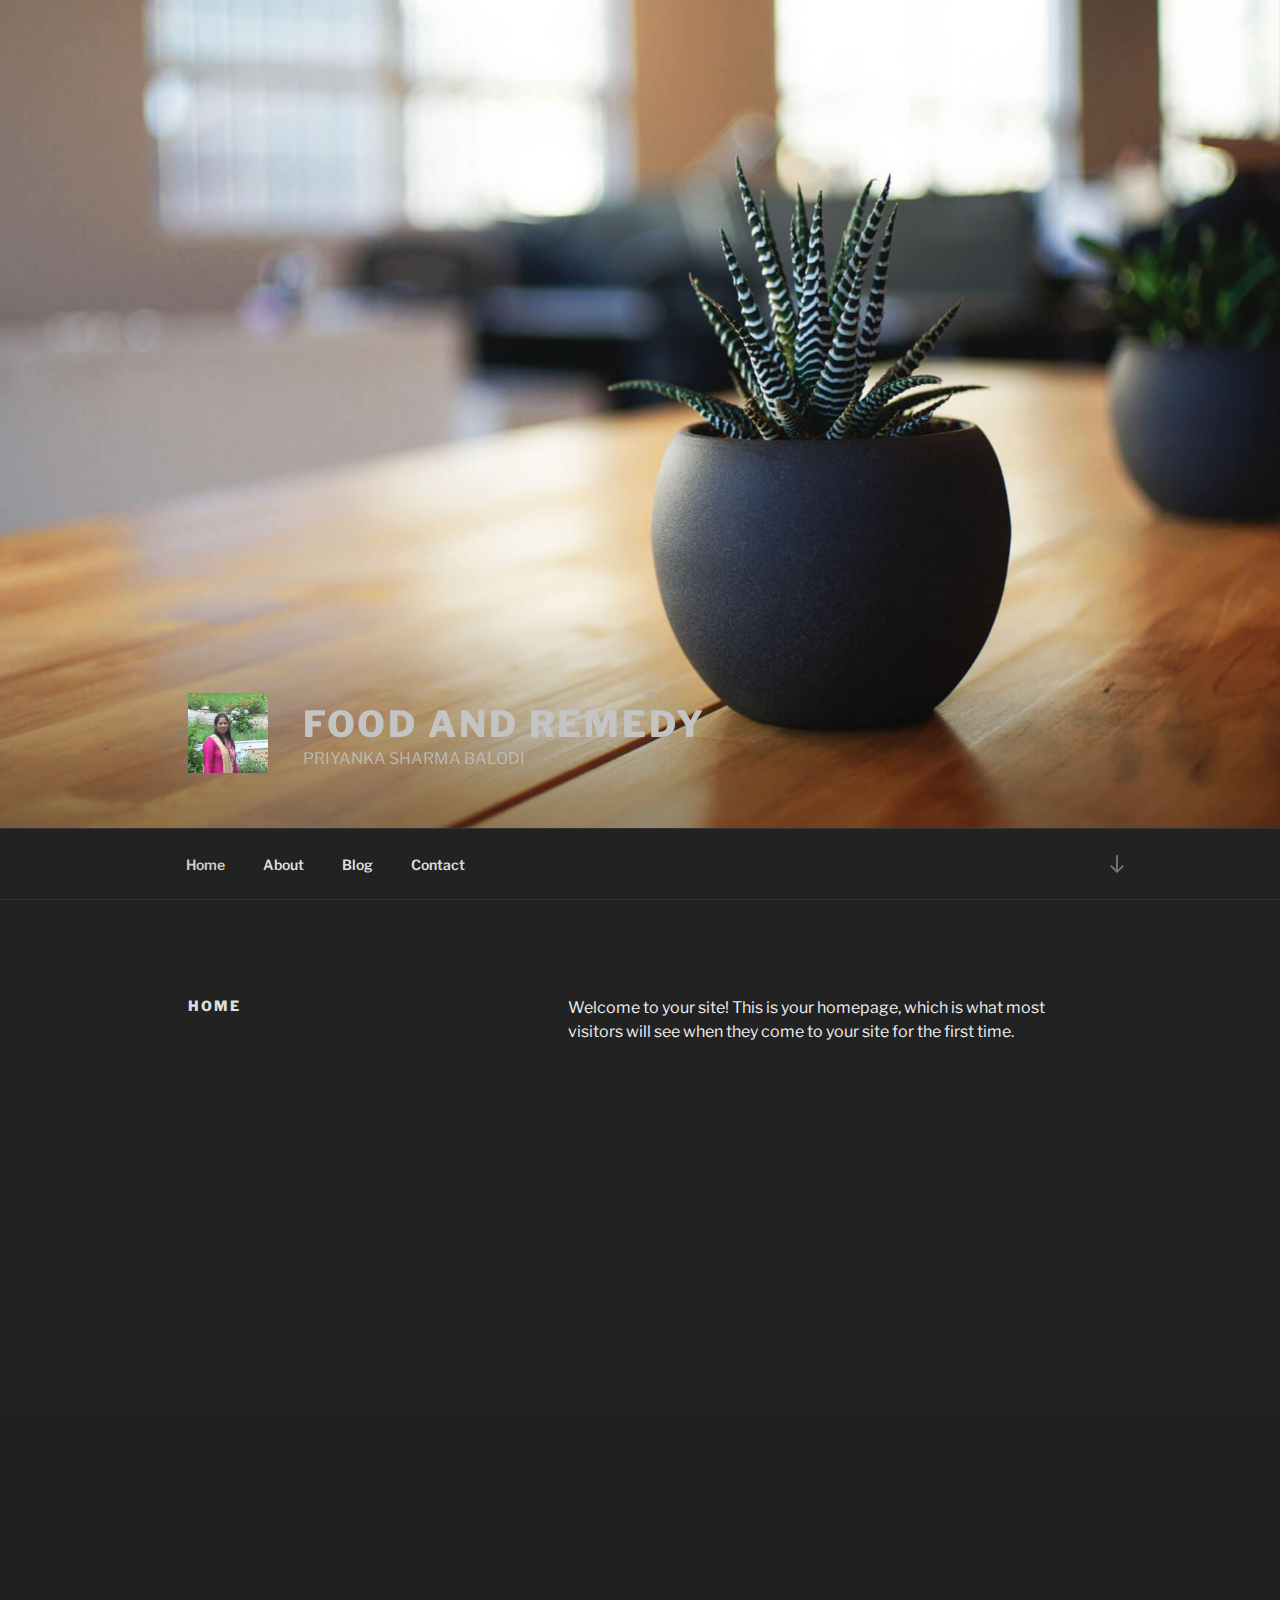
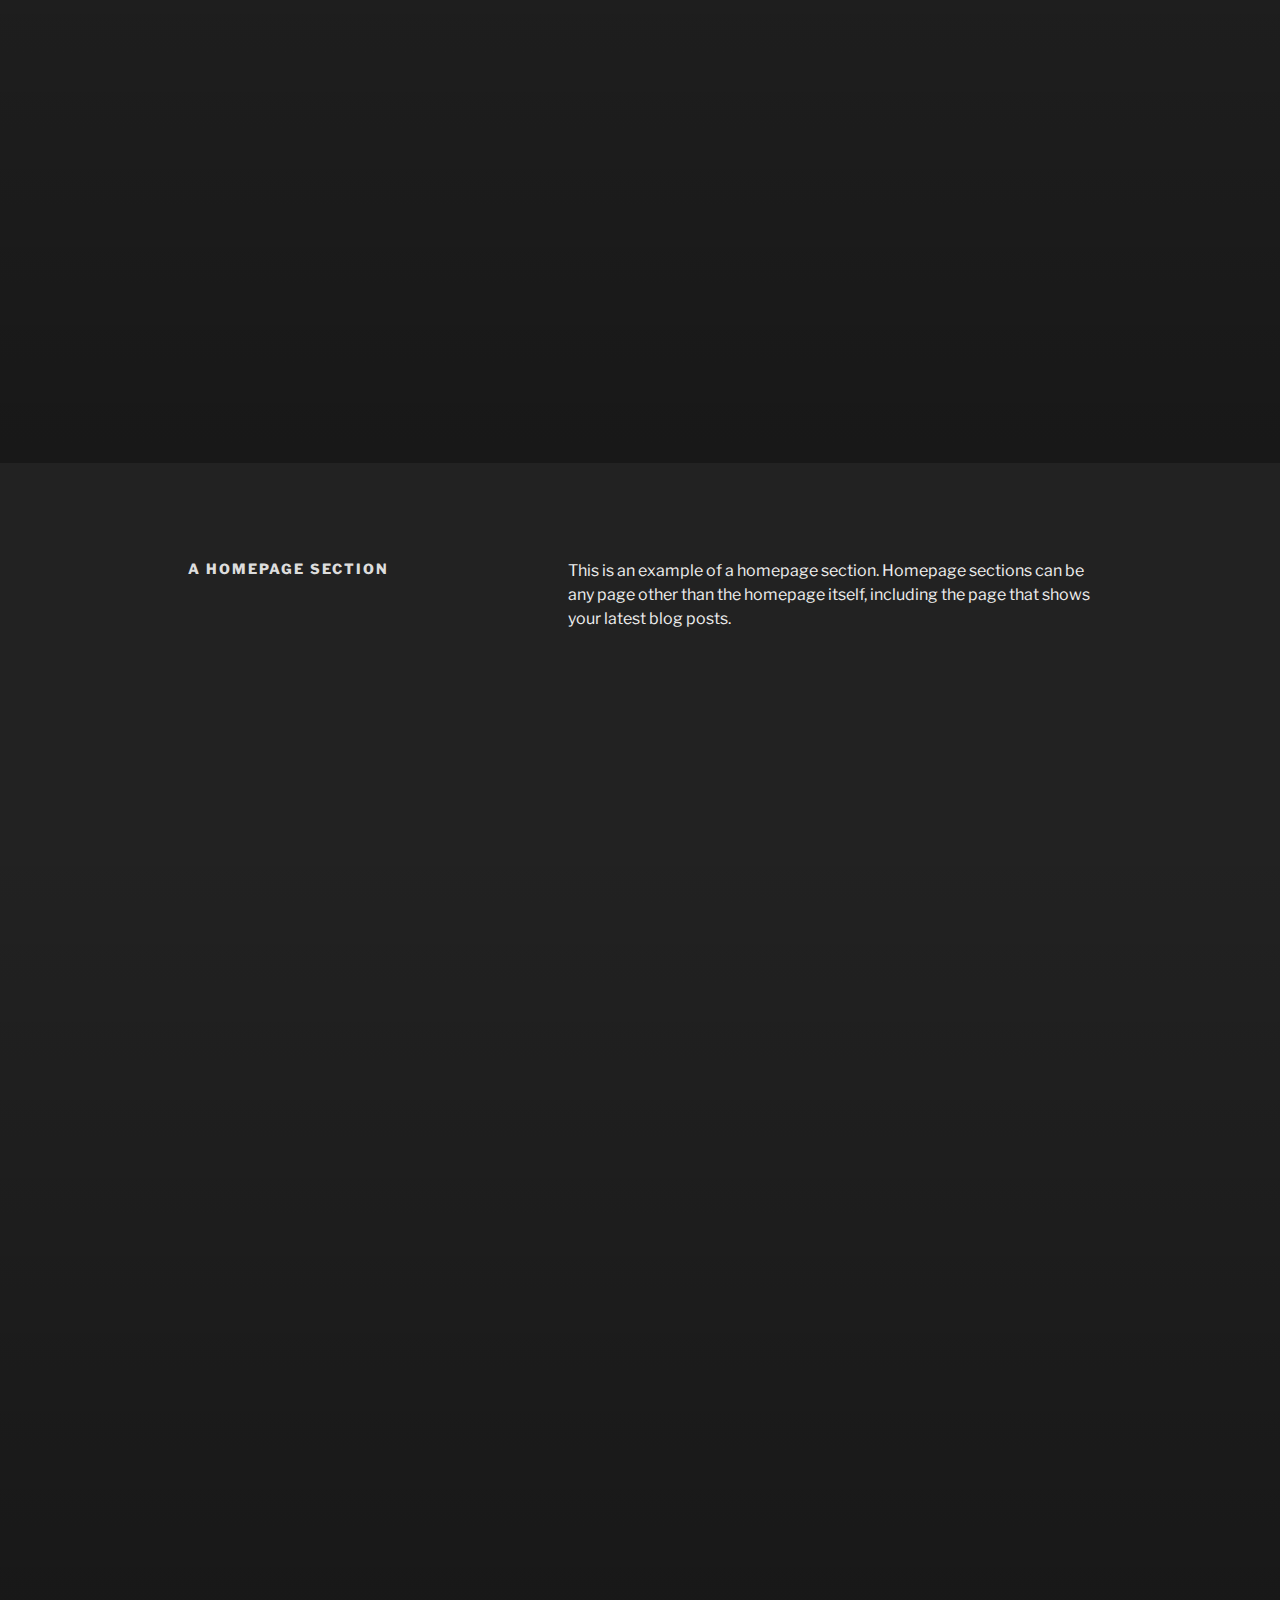
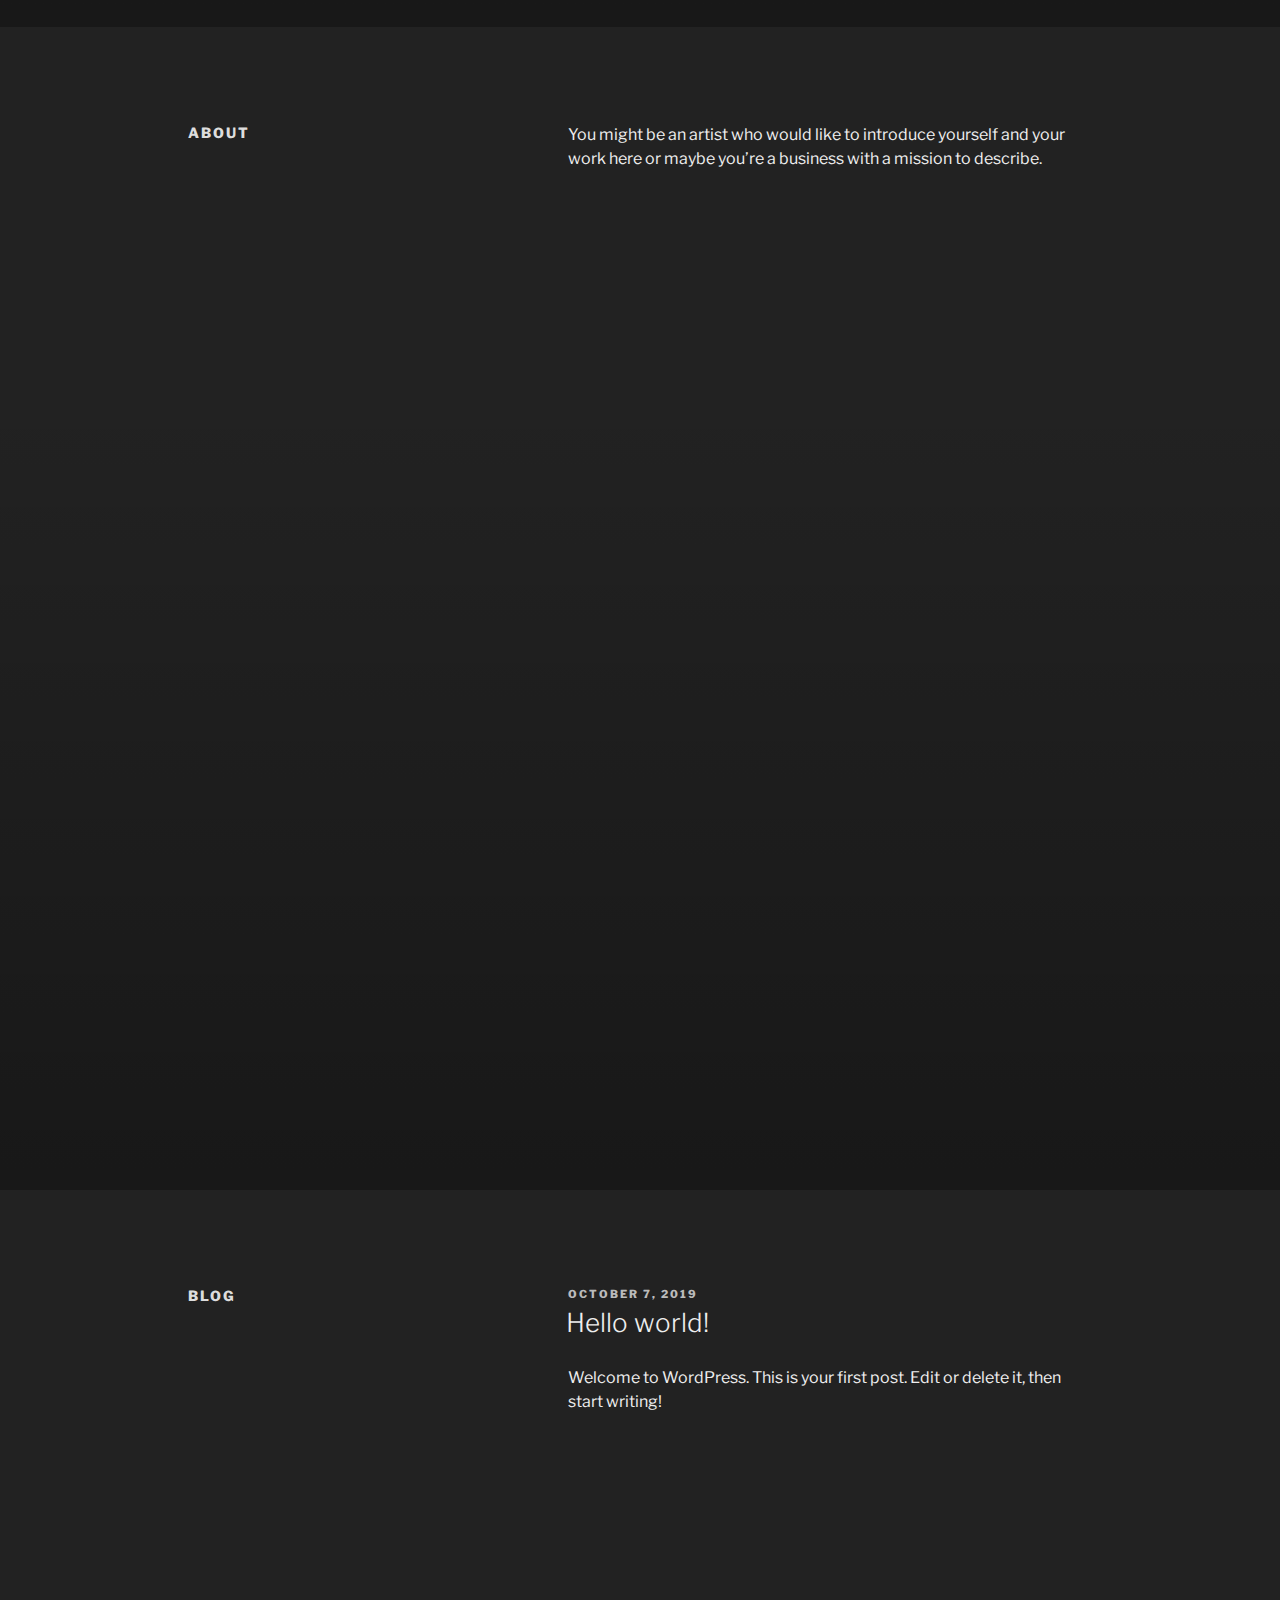
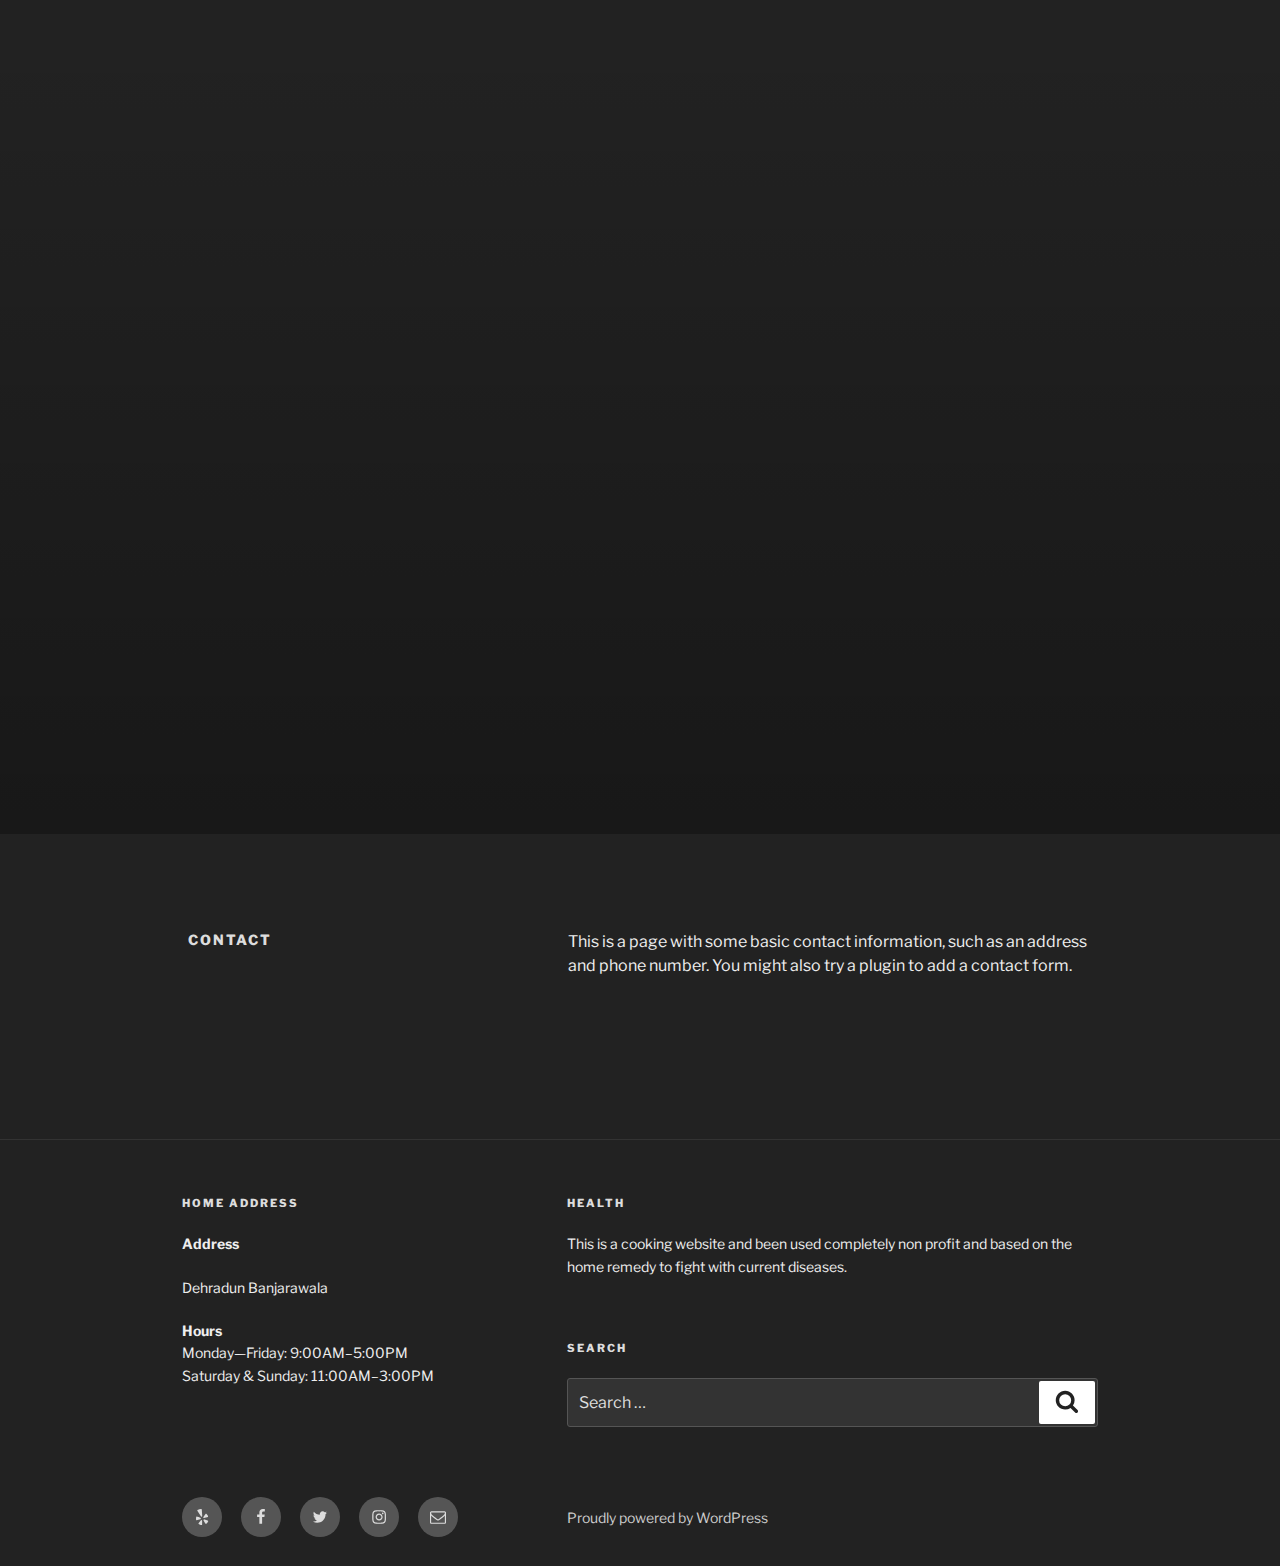
<file: index.html>
<!DOCTYPE html>
<html lang="en-US" class="no-js no-svg">
<head>
<meta charset="UTF-8">
<meta name="viewport" content="width=device-width, initial-scale=1">
<link rel="profile" href="http://gmpg.org/xfn/11">

<script>(function(html){html.className = html.className.replace(/\bno-js\b/,'js')})(document.documentElement);</script>
<title>FOOD AND REMEDY &#8211; PRIYANKA SHARMA BALODI</title>
<link rel='dns-prefetch' href='//fonts.googleapis.com' />
<link rel='dns-prefetch' href='//s.w.org' />
<link href='https://fonts.gstatic.com/' crossorigin rel='preconnect' />
<link rel="alternate" type="application/rss+xml" title="FOOD AND REMEDY &raquo; Feed" href="http://abhishekbalodi.github.io/TextWordPress/feed/" />
<link rel="alternate" type="application/rss+xml" title="FOOD AND REMEDY &raquo; Comments Feed" href="http://abhishekbalodi.github.io/TextWordPress/comments/feed/" />
		<script type="text/javascript">
			window._wpemojiSettings = {"baseUrl":"https:\/\/s.w.org\/images\/core\/emoji\/12.0.0-1\/72x72\/","ext":".png","svgUrl":"https:\/\/s.w.org\/images\/core\/emoji\/12.0.0-1\/svg\/","svgExt":".svg","source":{"concatemoji":"http:\/\/abhishekbalodi.github.io\/TextWordPress\/wp-includes\/js\/wp-emoji-release.min.js?ver=5.2.3"}};
			!function(a,b,c){function d(a,b){var c=String.fromCharCode;l.clearRect(0,0,k.width,k.height),l.fillText(c.apply(this,a),0,0);var d=k.toDataURL();l.clearRect(0,0,k.width,k.height),l.fillText(c.apply(this,b),0,0);var e=k.toDataURL();return d===e}function e(a){var b;if(!l||!l.fillText)return!1;switch(l.textBaseline="top",l.font="600 32px Arial",a){case"flag":return!(b=d([55356,56826,55356,56819],[55356,56826,8203,55356,56819]))&&(b=d([55356,57332,56128,56423,56128,56418,56128,56421,56128,56430,56128,56423,56128,56447],[55356,57332,8203,56128,56423,8203,56128,56418,8203,56128,56421,8203,56128,56430,8203,56128,56423,8203,56128,56447]),!b);case"emoji":return b=d([55357,56424,55356,57342,8205,55358,56605,8205,55357,56424,55356,57340],[55357,56424,55356,57342,8203,55358,56605,8203,55357,56424,55356,57340]),!b}return!1}function f(a){var c=b.createElement("script");c.src=a,c.defer=c.type="text/javascript",b.getElementsByTagName("head")[0].appendChild(c)}var g,h,i,j,k=b.createElement("canvas"),l=k.getContext&&k.getContext("2d");for(j=Array("flag","emoji"),c.supports={everything:!0,everythingExceptFlag:!0},i=0;i<j.length;i++)c.supports[j[i]]=e(j[i]),c.supports.everything=c.supports.everything&&c.supports[j[i]],"flag"!==j[i]&&(c.supports.everythingExceptFlag=c.supports.everythingExceptFlag&&c.supports[j[i]]);c.supports.everythingExceptFlag=c.supports.everythingExceptFlag&&!c.supports.flag,c.DOMReady=!1,c.readyCallback=function(){c.DOMReady=!0},c.supports.everything||(h=function(){c.readyCallback()},b.addEventListener?(b.addEventListener("DOMContentLoaded",h,!1),a.addEventListener("load",h,!1)):(a.attachEvent("onload",h),b.attachEvent("onreadystatechange",function(){"complete"===b.readyState&&c.readyCallback()})),g=c.source||{},g.concatemoji?f(g.concatemoji):g.wpemoji&&g.twemoji&&(f(g.twemoji),f(g.wpemoji)))}(window,document,window._wpemojiSettings);
		</script>
		<style type="text/css">
img.wp-smiley,
img.emoji {
	display: inline !important;
	border: none !important;
	box-shadow: none !important;
	height: 1em !important;
	width: 1em !important;
	margin: 0 .07em !important;
	vertical-align: -0.1em !important;
	background: none !important;
	padding: 0 !important;
}
</style>
	<link rel='stylesheet' id='wp-block-library-css'  href='http://abhishekbalodi.github.io/TextWordPress/wp-includes/css/dist/block-library/style.min.css?ver=5.2.3' type='text/css' media='all' />
<link rel='stylesheet' id='wp-block-library-theme-css'  href='http://abhishekbalodi.github.io/TextWordPress/wp-includes/css/dist/block-library/theme.min.css?ver=5.2.3' type='text/css' media='all' />
<link rel='stylesheet' id='twentyseventeen-fonts-css'  href='https://fonts.googleapis.com/css?family=Libre+Franklin%3A300%2C300i%2C400%2C400i%2C600%2C600i%2C800%2C800i&#038;subset=latin%2Clatin-ext' type='text/css' media='all' />
<link rel='stylesheet' id='twentyseventeen-style-css'  href='http://abhishekbalodi.github.io/TextWordPress/wp-content/themes/twentyseventeen/style.css?ver=5.2.3' type='text/css' media='all' />
<link rel='stylesheet' id='twentyseventeen-block-style-css'  href='http://abhishekbalodi.github.io/TextWordPress/wp-content/themes/twentyseventeen/assets/css/blocks.css?ver=1.1' type='text/css' media='all' />
<link rel='stylesheet' id='twentyseventeen-colors-dark-css'  href='http://abhishekbalodi.github.io/TextWordPress/wp-content/themes/twentyseventeen/assets/css/colors-dark.css?ver=1.0' type='text/css' media='all' />
<!--[if lt IE 9]>
<link rel='stylesheet' id='twentyseventeen-ie8-css'  href='http://abhishekbalodi.github.io/TextWordPress/wp-content/themes/twentyseventeen/assets/css/ie8.css?ver=1.0' type='text/css' media='all' />
<![endif]-->
<!--[if lt IE 9]>
<script type='text/javascript' src='http://abhishekbalodi.github.io/TextWordPress/wp-content/themes/twentyseventeen/assets/js/html5.js?ver=3.7.3'></script>
<![endif]-->
<script type='text/javascript' src='http://abhishekbalodi.github.io/TextWordPress/wp-includes/js/jquery/jquery.js?ver=1.12.4-wp'></script>
<script type='text/javascript' src='http://abhishekbalodi.github.io/TextWordPress/wp-includes/js/jquery/jquery-migrate.min.js?ver=1.4.1'></script>
<link rel='https://api.w.org/' href='http://abhishekbalodi.github.io/TextWordPress/wp-json/' />
<link rel="EditURI" type="application/rsd+xml" title="RSD" href="http://abhishekbalodi.github.io/TextWordPress/xmlrpc.php?rsd" />
<link rel="wlwmanifest" type="application/wlwmanifest+xml" href="http://abhishekbalodi.github.io/TextWordPress/wp-includes/wlwmanifest.xml" /> 
<meta name="generator" content="WordPress 5.2.3" />
<link rel="canonical" href="http://abhishekbalodi.github.io/TextWordPress/" />
<link rel='shortlink' href='http://abhishekbalodi.github.io/TextWordPress/' />
<link rel="alternate" type="application/json+oembed" href="http://abhishekbalodi.github.io/TextWordPress/wp-json/oembed/1.0/embed?url=http%3A%2F%2Fabhishekbalodi.github.io%2FTextWordPress%2F" />
<link rel="alternate" type="text/xml+oembed" href="http://abhishekbalodi.github.io/TextWordPress/wp-json/oembed/1.0/embed?url=http%3A%2F%2Fabhishekbalodi.github.io%2FTextWordPress%2F&#038;format=xml" />
		<style id="twentyseventeen-custom-header-styles" type="text/css">
				.site-title a,
		.colors-dark .site-title a,
		.colors-custom .site-title a,
		body.has-header-image .site-title a,
		body.has-header-video .site-title a,
		body.has-header-image.colors-dark .site-title a,
		body.has-header-video.colors-dark .site-title a,
		body.has-header-image.colors-custom .site-title a,
		body.has-header-video.colors-custom .site-title a,
		.site-description,
		.colors-dark .site-description,
		.colors-custom .site-description,
		body.has-header-image .site-description,
		body.has-header-video .site-description,
		body.has-header-image.colors-dark .site-description,
		body.has-header-video.colors-dark .site-description,
		body.has-header-image.colors-custom .site-description,
		body.has-header-video.colors-custom .site-description {
			color: #c4c4c4;
		}
		</style>
		<link rel="icon" href="http://abhishekbalodi.github.io/TextWordPress/wp-content/uploads/2019/10/cropped-IMG_0975-e1570440530566-32x32.jpg" sizes="32x32" />
<link rel="icon" href="http://abhishekbalodi.github.io/TextWordPress/wp-content/uploads/2019/10/cropped-IMG_0975-e1570440530566-192x192.jpg" sizes="192x192" />
<link rel="apple-touch-icon-precomposed" href="http://abhishekbalodi.github.io/TextWordPress/wp-content/uploads/2019/10/cropped-IMG_0975-e1570440530566-180x180.jpg" />
<meta name="msapplication-TileImage" content="http://abhishekbalodi.github.io/TextWordPress/wp-content/uploads/2019/10/cropped-IMG_0975-e1570440530566-270x270.jpg" />
</head>

<body class="home page-template-default page page-id-8 wp-custom-logo wp-embed-responsive twentyseventeen-front-page has-header-image page-two-column colors-dark">
<div id="page" class="site">
	<a class="skip-link screen-reader-text" href="#content">Skip to content</a>

	<header id="masthead" class="site-header" role="banner">

		<div class="custom-header">

		<div class="custom-header-media">
			<div id="wp-custom-header" class="wp-custom-header"><img src="http://abhishekbalodi.github.io/TextWordPress/wp-content/themes/twentyseventeen/assets/images/header.jpg" width="2000" height="1200" alt="FOOD AND REMEDY" /></div>		</div>

	<div class="site-branding">
	<div class="wrap">

		<a href="http://abhishekbalodi.github.io/TextWordPress/" class="custom-logo-link" rel="home"><img width="249" height="250" src="http://abhishekbalodi.github.io/TextWordPress/wp-content/uploads/2019/10/cropped-IMG_0975-e1570440530566-2.jpg" class="custom-logo" alt="FOOD AND REMEDY" srcset="http://abhishekbalodi.github.io/TextWordPress/wp-content/uploads/2019/10/cropped-IMG_0975-e1570440530566-2.jpg 249w, http://abhishekbalodi.github.io/TextWordPress/wp-content/uploads/2019/10/cropped-IMG_0975-e1570440530566-2-150x150.jpg 150w, http://abhishekbalodi.github.io/TextWordPress/wp-content/uploads/2019/10/cropped-IMG_0975-e1570440530566-2-100x100.jpg 100w" sizes="100vw" /></a>
		<div class="site-branding-text">
							<h1 class="site-title"><a href="http://abhishekbalodi.github.io/TextWordPress/" rel="home">FOOD AND REMEDY</a></h1>
			
							<p class="site-description">PRIYANKA SHARMA BALODI</p>
					</div><!-- .site-branding-text -->

		
	</div><!-- .wrap -->
</div><!-- .site-branding -->

</div><!-- .custom-header -->

					<div class="navigation-top">
				<div class="wrap">
					<nav id="site-navigation" class="main-navigation" role="navigation" aria-label="Top Menu">
	<button class="menu-toggle" aria-controls="top-menu" aria-expanded="false">
		<svg class="icon icon-bars" aria-hidden="true" role="img"> <use href="#icon-bars" xlink:href="#icon-bars"></use> </svg><svg class="icon icon-close" aria-hidden="true" role="img"> <use href="#icon-close" xlink:href="#icon-close"></use> </svg>Menu	</button>

	<div class="menu-top-menu-container"><ul id="top-menu" class="menu"><li id="menu-item-21" class="menu-item menu-item-type-custom menu-item-object-custom current-menu-item current_page_item menu-item-home menu-item-21"><a href="http://abhishekbalodi.github.io/TextWordPress/" aria-current="page">Home</a></li>
<li id="menu-item-22" class="menu-item menu-item-type-post_type menu-item-object-page menu-item-22"><a href="http://abhishekbalodi.github.io/TextWordPress/about/">About</a></li>
<li id="menu-item-23" class="menu-item menu-item-type-post_type menu-item-object-page menu-item-23"><a href="http://abhishekbalodi.github.io/TextWordPress/blog/">Blog</a></li>
<li id="menu-item-24" class="menu-item menu-item-type-post_type menu-item-object-page menu-item-24"><a href="http://abhishekbalodi.github.io/TextWordPress/contact/">Contact</a></li>
</ul></div>
			<a href="#content" class="menu-scroll-down"><svg class="icon icon-arrow-right" aria-hidden="true" role="img"> <use href="#icon-arrow-right" xlink:href="#icon-arrow-right"></use> </svg><span class="screen-reader-text">Scroll down to content</span></a>
	</nav><!-- #site-navigation -->
				</div><!-- .wrap -->
			</div><!-- .navigation-top -->
		
	</header><!-- #masthead -->

	
	<div class="site-content-contain">
		<div id="content" class="site-content">

<div id="primary" class="content-area">
	<main id="main" class="site-main" role="main">

		<article id="post-8" class="twentyseventeen-panel  post-8 page type-page status-publish hentry" >

	
	<div class="panel-content">
		<div class="wrap">
			<header class="entry-header">
				<h2 class="entry-title">Home</h2>
				
			</header><!-- .entry-header -->

			<div class="entry-content">
				<p>Welcome to your site! This is your homepage, which is what most visitors will see when they come to your site for the first time.</p>
			</div><!-- .entry-content -->

		</div><!-- .wrap -->
	</div><!-- .panel-content -->

</article><!-- #post-8 -->

		
<article id="panel1" class="twentyseventeen-panel  post-12 page type-page status-publish has-post-thumbnail hentry" >

	
		<div class="panel-image" style="background-image: url(http://abhishekbalodi.github.io/TextWordPress/wp-content/uploads/2019/10/espresso.jpg);">
			<div class="panel-image-prop" style="padding-top: 60%"></div>
		</div><!-- .panel-image -->

	
	<div class="panel-content">
		<div class="wrap">
			<header class="entry-header">
				<h2 class="entry-title">A homepage section</h2>
				
			</header><!-- .entry-header -->

			<div class="entry-content">
				<p>This is an example of a homepage section. Homepage sections can be any page other than the homepage itself, including the page that shows your latest blog posts.</p>
			</div><!-- .entry-content -->

			
		</div><!-- .wrap -->
	</div><!-- .panel-content -->

</article><!-- #post-12 -->

<article id="panel2" class="twentyseventeen-panel  post-9 page type-page status-publish has-post-thumbnail hentry" >

	
		<div class="panel-image" style="background-image: url(http://abhishekbalodi.github.io/TextWordPress/wp-content/uploads/2019/10/sandwich.jpg);">
			<div class="panel-image-prop" style="padding-top: 60%"></div>
		</div><!-- .panel-image -->

	
	<div class="panel-content">
		<div class="wrap">
			<header class="entry-header">
				<h2 class="entry-title">About</h2>
				
			</header><!-- .entry-header -->

			<div class="entry-content">
				<p>You might be an artist who would like to introduce yourself and your work here or maybe you&rsquo;re a business with a mission to describe.</p>
			</div><!-- .entry-content -->

			
		</div><!-- .wrap -->
	</div><!-- .panel-content -->

</article><!-- #post-9 -->

<article id="panel3" class="twentyseventeen-panel  post-11 page type-page status-publish has-post-thumbnail hentry" >

	
		<div class="panel-image" style="background-image: url(http://abhishekbalodi.github.io/TextWordPress/wp-content/uploads/2019/10/coffee.jpg);">
			<div class="panel-image-prop" style="padding-top: 60%"></div>
		</div><!-- .panel-image -->

	
	<div class="panel-content">
		<div class="wrap">
			<header class="entry-header">
				<h2 class="entry-title">Blog</h2>
				
			</header><!-- .entry-header -->

			<div class="entry-content">
							</div><!-- .entry-content -->

			
				
				
					<div class="recent-posts">

						
<article id="post-1" class="post-1 post type-post status-publish format-standard hentry category-uncategorized">

	<header class="entry-header">
					<div class="entry-meta">
				<span class="screen-reader-text">Posted on</span> <a href="http://abhishekbalodi.github.io/TextWordPress/2019/10/07/hello-world/" rel="bookmark"><time class="entry-date published updated" datetime="2019-10-07T05:58:09+00:00">October 7, 2019</time></a>			</div><!-- .entry-meta -->
		
		<h3 class="entry-title"><a href="http://abhishekbalodi.github.io/TextWordPress/2019/10/07/hello-world/" rel="bookmark">Hello world!</a></h3>	</header><!-- .entry-header -->

	<div class="entry-summary">
		<p>Welcome to WordPress. This is your first post. Edit or delete it, then start writing!</p>
	</div><!-- .entry-summary -->

</article><!-- #post-1 -->
					</div><!-- .recent-posts -->
							
		</div><!-- .wrap -->
	</div><!-- .panel-content -->

</article><!-- #post-8 -->

<article id="panel4" class="twentyseventeen-panel  post-10 page type-page status-publish has-post-thumbnail hentry" >

	
		<div class="panel-image" style="background-image: url(http://abhishekbalodi.github.io/TextWordPress/wp-content/uploads/2019/10/espresso.jpg);">
			<div class="panel-image-prop" style="padding-top: 60%"></div>
		</div><!-- .panel-image -->

	
	<div class="panel-content">
		<div class="wrap">
			<header class="entry-header">
				<h2 class="entry-title">Contact</h2>
				
			</header><!-- .entry-header -->

			<div class="entry-content">
				<p>This is a page with some basic contact information, such as an address and phone number. You might also try a plugin to add a contact form.</p>
			</div><!-- .entry-content -->

			
		</div><!-- .wrap -->
	</div><!-- .panel-content -->

</article><!-- #post-10 -->

	</main><!-- #main -->
</div><!-- #primary -->


		</div><!-- #content -->

		<footer id="colophon" class="site-footer" role="contentinfo">
			<div class="wrap">
				

	<aside class="widget-area" role="complementary" aria-label="Footer">
					<div class="widget-column footer-widget-1">
				<section id="text-4" class="widget widget_text"><h2 class="widget-title">HOME ADDRESS</h2>			<div class="textwidget"><p><strong>Address</strong></p>
<p>Dehradun Banjarawala</p>
<p><strong>Hours</strong><br />
Monday—Friday: 9:00AM–5:00PM<br />
Saturday &amp; Sunday: 11:00AM–3:00PM</p>
</div>
		</section>			</div>
						<div class="widget-column footer-widget-2">
				<section id="text-5" class="widget widget_text"><h2 class="widget-title">HEALTH</h2>			<div class="textwidget"><p>This is a cooking website and been used completely non profit and based on the home remedy to fight with current diseases.</p>
</div>
		</section><section id="search-4" class="widget widget_search"><h2 class="widget-title">Search</h2>

<form role="search" method="get" class="search-form" action="http://abhishekbalodi.github.io/TextWordPress/">
	<label for="search-form-1">
		<span class="screen-reader-text">Search for:</span>
	</label>
	<input type="search" id="search-form-1" class="search-field" placeholder="Search &hellip;" value="" name="s" />
	<button type="submit" class="search-submit"><svg class="icon icon-search" aria-hidden="true" role="img"> <use href="#icon-search" xlink:href="#icon-search"></use> </svg><span class="screen-reader-text">Search</span></button>
</form>
</section>			</div>
			</aside><!-- .widget-area -->

					<nav class="social-navigation" role="navigation" aria-label="Footer Social Links Menu">
						<div class="menu-social-links-menu-container"><ul id="menu-social-links-menu" class="social-links-menu"><li id="menu-item-25" class="menu-item menu-item-type-custom menu-item-object-custom menu-item-25"><a href="https://www.yelp.com/"><span class="screen-reader-text">Yelp</span><svg class="icon icon-yelp" aria-hidden="true" role="img"> <use href="#icon-yelp" xlink:href="#icon-yelp"></use> </svg></a></li>
<li id="menu-item-26" class="menu-item menu-item-type-custom menu-item-object-custom menu-item-26"><a href="https://www.facebook.com/wordpress"><span class="screen-reader-text">Facebook</span><svg class="icon icon-facebook" aria-hidden="true" role="img"> <use href="#icon-facebook" xlink:href="#icon-facebook"></use> </svg></a></li>
<li id="menu-item-27" class="menu-item menu-item-type-custom menu-item-object-custom menu-item-27"><a href="https://twitter.com/wordpress"><span class="screen-reader-text">Twitter</span><svg class="icon icon-twitter" aria-hidden="true" role="img"> <use href="#icon-twitter" xlink:href="#icon-twitter"></use> </svg></a></li>
<li id="menu-item-28" class="menu-item menu-item-type-custom menu-item-object-custom menu-item-28"><a href="https://www.instagram.com/explore/tags/wordcamp/"><span class="screen-reader-text">Instagram</span><svg class="icon icon-instagram" aria-hidden="true" role="img"> <use href="#icon-instagram" xlink:href="#icon-instagram"></use> </svg></a></li>
<li id="menu-item-29" class="menu-item menu-item-type-custom menu-item-object-custom menu-item-29"><a href="mailto:wordpress@example.com"><span class="screen-reader-text">Email</span><svg class="icon icon-envelope-o" aria-hidden="true" role="img"> <use href="#icon-envelope-o" xlink:href="#icon-envelope-o"></use> </svg></a></li>
</ul></div>					</nav><!-- .social-navigation -->
					<div class="site-info">
		<a href="https://wordpress.org/" class="imprint">
		Proudly powered by WordPress	</a>
</div><!-- .site-info -->
			</div><!-- .wrap -->
		</footer><!-- #colophon -->
	</div><!-- .site-content-contain -->
</div><!-- #page -->
<script type='text/javascript'>
/* <![CDATA[ */
var twentyseventeenScreenReaderText = {"quote":"<svg class=\"icon icon-quote-right\" aria-hidden=\"true\" role=\"img\"> <use href=\"#icon-quote-right\" xlink:href=\"#icon-quote-right\"><\/use> <\/svg>","expand":"Expand child menu","collapse":"Collapse child menu","icon":"<svg class=\"icon icon-angle-down\" aria-hidden=\"true\" role=\"img\"> <use href=\"#icon-angle-down\" xlink:href=\"#icon-angle-down\"><\/use> <span class=\"svg-fallback icon-angle-down\"><\/span><\/svg>"};
/* ]]> */
</script>
<script type='text/javascript' src='http://abhishekbalodi.github.io/TextWordPress/wp-content/themes/twentyseventeen/assets/js/skip-link-focus-fix.js?ver=1.0'></script>
<script type='text/javascript' src='http://abhishekbalodi.github.io/TextWordPress/wp-content/themes/twentyseventeen/assets/js/navigation.js?ver=1.0'></script>
<script type='text/javascript' src='http://abhishekbalodi.github.io/TextWordPress/wp-content/themes/twentyseventeen/assets/js/global.js?ver=1.0'></script>
<script type='text/javascript' src='http://abhishekbalodi.github.io/TextWordPress/wp-content/themes/twentyseventeen/assets/js/jquery.scrollTo.js?ver=2.1.2'></script>
<script type='text/javascript' src='http://abhishekbalodi.github.io/TextWordPress/wp-includes/js/wp-embed.min.js?ver=5.2.3'></script>
<svg style="position: absolute; width: 0; height: 0; overflow: hidden;" version="1.1" xmlns="http://www.w3.org/2000/svg" xmlns:xlink="http://www.w3.org/1999/xlink">
<defs>
<symbol id="icon-behance" viewbox="0 0 37 32">
<path class="path1" d="M33 6.054h-9.125v2.214h9.125v-2.214zM28.5 13.661q-1.607 0-2.607 0.938t-1.107 2.545h7.286q-0.321-3.482-3.571-3.482zM28.786 24.107q1.125 0 2.179-0.571t1.357-1.554h3.946q-1.786 5.482-7.625 5.482-3.821 0-6.080-2.357t-2.259-6.196q0-3.714 2.33-6.17t6.009-2.455q2.464 0 4.295 1.214t2.732 3.196 0.902 4.429q0 0.304-0.036 0.839h-11.75q0 1.982 1.027 3.063t2.973 1.080zM4.946 23.214h5.286q3.661 0 3.661-2.982 0-3.214-3.554-3.214h-5.393v6.196zM4.946 13.625h5.018q1.393 0 2.205-0.652t0.813-2.027q0-2.571-3.393-2.571h-4.643v5.25zM0 4.536h10.607q1.554 0 2.768 0.25t2.259 0.848 1.607 1.723 0.563 2.75q0 3.232-3.071 4.696 2.036 0.571 3.071 2.054t1.036 3.643q0 1.339-0.438 2.438t-1.179 1.848-1.759 1.268-2.161 0.75-2.393 0.232h-10.911v-22.5z"></path>
</symbol>
<symbol id="icon-deviantart" viewbox="0 0 18 32">
<path class="path1" d="M18.286 5.411l-5.411 10.393 0.429 0.554h4.982v7.411h-9.054l-0.786 0.536-2.536 4.875-0.536 0.536h-5.375v-5.411l5.411-10.411-0.429-0.536h-4.982v-7.411h9.054l0.786-0.536 2.536-4.875 0.536-0.536h5.375v5.411z"></path>
</symbol>
<symbol id="icon-medium" viewbox="0 0 32 32">
<path class="path1" d="M10.661 7.518v20.946q0 0.446-0.223 0.759t-0.652 0.313q-0.304 0-0.589-0.143l-8.304-4.161q-0.375-0.179-0.634-0.598t-0.259-0.83v-20.357q0-0.357 0.179-0.607t0.518-0.25q0.25 0 0.786 0.268l9.125 4.571q0.054 0.054 0.054 0.089zM11.804 9.321l9.536 15.464-9.536-4.75v-10.714zM32 9.643v18.821q0 0.446-0.25 0.723t-0.679 0.277-0.839-0.232l-7.875-3.929zM31.946 7.5q0 0.054-4.58 7.491t-5.366 8.705l-6.964-11.321 5.786-9.411q0.304-0.5 0.929-0.5 0.25 0 0.464 0.107l9.661 4.821q0.071 0.036 0.071 0.107z"></path>
</symbol>
<symbol id="icon-slideshare" viewbox="0 0 32 32">
<path class="path1" d="M15.589 13.214q0 1.482-1.134 2.545t-2.723 1.063-2.723-1.063-1.134-2.545q0-1.5 1.134-2.554t2.723-1.054 2.723 1.054 1.134 2.554zM24.554 13.214q0 1.482-1.125 2.545t-2.732 1.063q-1.589 0-2.723-1.063t-1.134-2.545q0-1.5 1.134-2.554t2.723-1.054q1.607 0 2.732 1.054t1.125 2.554zM28.571 16.429v-11.911q0-1.554-0.571-2.205t-1.982-0.652h-19.857q-1.482 0-2.009 0.607t-0.527 2.25v12.018q0.768 0.411 1.58 0.714t1.446 0.5 1.446 0.33 1.268 0.196 1.25 0.071 1.045 0.009 1.009-0.036 0.795-0.036q1.214-0.018 1.696 0.482 0.107 0.107 0.179 0.161 0.464 0.446 1.089 0.911 0.125-1.625 2.107-1.554 0.089 0 0.652 0.027t0.768 0.036 0.813 0.018 0.946-0.018 0.973-0.080 1.089-0.152 1.107-0.241 1.196-0.348 1.205-0.482 1.286-0.616zM31.482 16.339q-2.161 2.661-6.643 4.5 1.5 5.089-0.411 8.304-1.179 2.018-3.268 2.643-1.857 0.571-3.25-0.268-1.536-0.911-1.464-2.929l-0.018-5.821v-0.018q-0.143-0.036-0.438-0.107t-0.42-0.089l-0.018 6.036q0.071 2.036-1.482 2.929-1.411 0.839-3.268 0.268-2.089-0.643-3.25-2.679-1.875-3.214-0.393-8.268-4.482-1.839-6.643-4.5-0.446-0.661-0.071-1.125t1.071 0.018q0.054 0.036 0.196 0.125t0.196 0.143v-12.393q0-1.286 0.839-2.196t2.036-0.911h22.446q1.196 0 2.036 0.911t0.839 2.196v12.393l0.375-0.268q0.696-0.482 1.071-0.018t-0.071 1.125z"></path>
</symbol>
<symbol id="icon-snapchat-ghost" viewbox="0 0 30 32">
<path class="path1" d="M15.143 2.286q2.393-0.018 4.295 1.223t2.92 3.438q0.482 1.036 0.482 3.196 0 0.839-0.161 3.411 0.25 0.125 0.5 0.125 0.321 0 0.911-0.241t0.911-0.241q0.518 0 1 0.321t0.482 0.821q0 0.571-0.563 0.964t-1.232 0.563-1.232 0.518-0.563 0.848q0 0.268 0.214 0.768 0.661 1.464 1.83 2.679t2.58 1.804q0.5 0.214 1.429 0.411 0.5 0.107 0.5 0.625 0 1.25-3.911 1.839-0.125 0.196-0.196 0.696t-0.25 0.83-0.589 0.33q-0.357 0-1.107-0.116t-1.143-0.116q-0.661 0-1.107 0.089-0.571 0.089-1.125 0.402t-1.036 0.679-1.036 0.723-1.357 0.598-1.768 0.241q-0.929 0-1.723-0.241t-1.339-0.598-1.027-0.723-1.036-0.679-1.107-0.402q-0.464-0.089-1.125-0.089-0.429 0-1.17 0.134t-1.045 0.134q-0.446 0-0.625-0.33t-0.25-0.848-0.196-0.714q-3.911-0.589-3.911-1.839 0-0.518 0.5-0.625 0.929-0.196 1.429-0.411 1.393-0.571 2.58-1.804t1.83-2.679q0.214-0.5 0.214-0.768 0-0.5-0.563-0.848t-1.241-0.527-1.241-0.563-0.563-0.938q0-0.482 0.464-0.813t0.982-0.33q0.268 0 0.857 0.232t0.946 0.232q0.321 0 0.571-0.125-0.161-2.536-0.161-3.393 0-2.179 0.482-3.214 1.143-2.446 3.071-3.536t4.714-1.125z"></path>
</symbol>
<symbol id="icon-yelp" viewbox="0 0 27 32">
<path class="path1" d="M13.804 23.554v2.268q-0.018 5.214-0.107 5.446-0.214 0.571-0.911 0.714-0.964 0.161-3.241-0.679t-2.902-1.589q-0.232-0.268-0.304-0.643-0.018-0.214 0.071-0.464 0.071-0.179 0.607-0.839t3.232-3.857q0.018 0 1.071-1.25 0.268-0.339 0.705-0.438t0.884 0.063q0.429 0.179 0.67 0.518t0.223 0.75zM11.143 19.071q-0.054 0.982-0.929 1.25l-2.143 0.696q-4.911 1.571-5.214 1.571-0.625-0.036-0.964-0.643-0.214-0.446-0.304-1.339-0.143-1.357 0.018-2.973t0.536-2.223 1-0.571q0.232 0 3.607 1.375 1.25 0.518 2.054 0.839l1.5 0.607q0.411 0.161 0.634 0.545t0.205 0.866zM25.893 24.375q-0.125 0.964-1.634 2.875t-2.42 2.268q-0.661 0.25-1.125-0.125-0.25-0.179-3.286-5.125l-0.839-1.375q-0.25-0.375-0.205-0.821t0.348-0.821q0.625-0.768 1.482-0.464 0.018 0.018 2.125 0.714 3.625 1.179 4.321 1.42t0.839 0.366q0.5 0.393 0.393 1.089zM13.893 13.089q0.089 1.821-0.964 2.179-1.036 0.304-2.036-1.268l-6.75-10.679q-0.143-0.625 0.339-1.107 0.732-0.768 3.705-1.598t4.009-0.563q0.714 0.179 0.875 0.804 0.054 0.321 0.393 5.455t0.429 6.777zM25.714 15.018q0.054 0.696-0.464 1.054-0.268 0.179-5.875 1.536-1.196 0.268-1.625 0.411l0.018-0.036q-0.411 0.107-0.821-0.071t-0.661-0.571q-0.536-0.839 0-1.554 0.018-0.018 1.339-1.821 2.232-3.054 2.679-3.643t0.607-0.696q0.5-0.339 1.161-0.036 0.857 0.411 2.196 2.384t1.446 2.991v0.054z"></path>
</symbol>
<symbol id="icon-vine" viewbox="0 0 27 32">
<path class="path1" d="M26.732 14.768v3.536q-1.804 0.411-3.536 0.411-1.161 2.429-2.955 4.839t-3.241 3.848-2.286 1.902q-1.429 0.804-2.893-0.054-0.5-0.304-1.080-0.777t-1.518-1.491-1.83-2.295-1.92-3.286-1.884-4.357-1.634-5.616-1.259-6.964h5.054q0.464 3.893 1.25 7.116t1.866 5.661 2.17 4.205 2.5 3.482q3.018-3.018 5.125-7.25-2.536-1.286-3.982-3.929t-1.446-5.946q0-3.429 1.857-5.616t5.071-2.188q3.179 0 4.875 1.884t1.696 5.313q0 2.839-1.036 5.107-0.125 0.018-0.348 0.054t-0.821 0.036-1.125-0.107-1.107-0.455-0.902-0.92q0.554-1.839 0.554-3.286 0-1.554-0.518-2.357t-1.411-0.804q-0.946 0-1.518 0.884t-0.571 2.509q0 3.321 1.875 5.241t4.768 1.92q1.107 0 2.161-0.25z"></path>
</symbol>
<symbol id="icon-vk" viewbox="0 0 35 32">
<path class="path1" d="M34.232 9.286q0.411 1.143-2.679 5.25-0.429 0.571-1.161 1.518-1.393 1.786-1.607 2.339-0.304 0.732 0.25 1.446 0.304 0.375 1.446 1.464h0.018l0.071 0.071q2.518 2.339 3.411 3.946 0.054 0.089 0.116 0.223t0.125 0.473-0.009 0.607-0.446 0.491-1.054 0.223l-4.571 0.071q-0.429 0.089-1-0.089t-0.929-0.393l-0.357-0.214q-0.536-0.375-1.25-1.143t-1.223-1.384-1.089-1.036-1.009-0.277q-0.054 0.018-0.143 0.063t-0.304 0.259-0.384 0.527-0.304 0.929-0.116 1.384q0 0.268-0.063 0.491t-0.134 0.33l-0.071 0.089q-0.321 0.339-0.946 0.393h-2.054q-1.268 0.071-2.607-0.295t-2.348-0.946-1.839-1.179-1.259-1.027l-0.446-0.429q-0.179-0.179-0.491-0.536t-1.277-1.625-1.893-2.696-2.188-3.768-2.33-4.857q-0.107-0.286-0.107-0.482t0.054-0.286l0.071-0.107q0.268-0.339 1.018-0.339l4.893-0.036q0.214 0.036 0.411 0.116t0.286 0.152l0.089 0.054q0.286 0.196 0.429 0.571 0.357 0.893 0.821 1.848t0.732 1.455l0.286 0.518q0.518 1.071 1 1.857t0.866 1.223 0.741 0.688 0.607 0.25 0.482-0.089q0.036-0.018 0.089-0.089t0.214-0.393 0.241-0.839 0.17-1.446 0-2.232q-0.036-0.714-0.161-1.304t-0.25-0.821l-0.107-0.214q-0.446-0.607-1.518-0.768-0.232-0.036 0.089-0.429 0.304-0.339 0.679-0.536 0.946-0.464 4.268-0.429 1.464 0.018 2.411 0.232 0.357 0.089 0.598 0.241t0.366 0.429 0.188 0.571 0.063 0.813-0.018 0.982-0.045 1.259-0.027 1.473q0 0.196-0.018 0.75t-0.009 0.857 0.063 0.723 0.205 0.696 0.402 0.438q0.143 0.036 0.304 0.071t0.464-0.196 0.679-0.616 0.929-1.196 1.214-1.92q1.071-1.857 1.911-4.018 0.071-0.179 0.179-0.313t0.196-0.188l0.071-0.054 0.089-0.045t0.232-0.054 0.357-0.009l5.143-0.036q0.696-0.089 1.143 0.045t0.554 0.295z"></path>
</symbol>
<symbol id="icon-search" viewbox="0 0 30 32">
<path class="path1" d="M20.571 14.857q0-3.304-2.348-5.652t-5.652-2.348-5.652 2.348-2.348 5.652 2.348 5.652 5.652 2.348 5.652-2.348 2.348-5.652zM29.714 29.714q0 0.929-0.679 1.607t-1.607 0.679q-0.964 0-1.607-0.679l-6.125-6.107q-3.196 2.214-7.125 2.214-2.554 0-4.884-0.991t-4.018-2.679-2.679-4.018-0.991-4.884 0.991-4.884 2.679-4.018 4.018-2.679 4.884-0.991 4.884 0.991 4.018 2.679 2.679 4.018 0.991 4.884q0 3.929-2.214 7.125l6.125 6.125q0.661 0.661 0.661 1.607z"></path>
</symbol>
<symbol id="icon-envelope-o" viewbox="0 0 32 32">
<path class="path1" d="M29.714 26.857v-13.714q-0.571 0.643-1.232 1.179-4.786 3.679-7.607 6.036-0.911 0.768-1.482 1.196t-1.545 0.866-1.83 0.438h-0.036q-0.857 0-1.83-0.438t-1.545-0.866-1.482-1.196q-2.821-2.357-7.607-6.036-0.661-0.536-1.232-1.179v13.714q0 0.232 0.17 0.402t0.402 0.17h26.286q0.232 0 0.402-0.17t0.17-0.402zM29.714 8.089v-0.438t-0.009-0.232-0.054-0.223-0.098-0.161-0.161-0.134-0.25-0.045h-26.286q-0.232 0-0.402 0.17t-0.17 0.402q0 3 2.625 5.071 3.446 2.714 7.161 5.661 0.107 0.089 0.625 0.527t0.821 0.67 0.795 0.563 0.902 0.491 0.768 0.161h0.036q0.357 0 0.768-0.161t0.902-0.491 0.795-0.563 0.821-0.67 0.625-0.527q3.714-2.946 7.161-5.661 0.964-0.768 1.795-2.063t0.83-2.348zM32 7.429v19.429q0 1.179-0.839 2.018t-2.018 0.839h-26.286q-1.179 0-2.018-0.839t-0.839-2.018v-19.429q0-1.179 0.839-2.018t2.018-0.839h26.286q1.179 0 2.018 0.839t0.839 2.018z"></path>
</symbol>
<symbol id="icon-close" viewbox="0 0 25 32">
<path class="path1" d="M23.179 23.607q0 0.714-0.5 1.214l-2.429 2.429q-0.5 0.5-1.214 0.5t-1.214-0.5l-5.25-5.25-5.25 5.25q-0.5 0.5-1.214 0.5t-1.214-0.5l-2.429-2.429q-0.5-0.5-0.5-1.214t0.5-1.214l5.25-5.25-5.25-5.25q-0.5-0.5-0.5-1.214t0.5-1.214l2.429-2.429q0.5-0.5 1.214-0.5t1.214 0.5l5.25 5.25 5.25-5.25q0.5-0.5 1.214-0.5t1.214 0.5l2.429 2.429q0.5 0.5 0.5 1.214t-0.5 1.214l-5.25 5.25 5.25 5.25q0.5 0.5 0.5 1.214z"></path>
</symbol>
<symbol id="icon-angle-down" viewbox="0 0 21 32">
<path class="path1" d="M19.196 13.143q0 0.232-0.179 0.411l-8.321 8.321q-0.179 0.179-0.411 0.179t-0.411-0.179l-8.321-8.321q-0.179-0.179-0.179-0.411t0.179-0.411l0.893-0.893q0.179-0.179 0.411-0.179t0.411 0.179l7.018 7.018 7.018-7.018q0.179-0.179 0.411-0.179t0.411 0.179l0.893 0.893q0.179 0.179 0.179 0.411z"></path>
</symbol>
<symbol id="icon-folder-open" viewbox="0 0 34 32">
<path class="path1" d="M33.554 17q0 0.554-0.554 1.179l-6 7.071q-0.768 0.911-2.152 1.545t-2.563 0.634h-19.429q-0.607 0-1.080-0.232t-0.473-0.768q0-0.554 0.554-1.179l6-7.071q0.768-0.911 2.152-1.545t2.563-0.634h19.429q0.607 0 1.080 0.232t0.473 0.768zM27.429 10.857v2.857h-14.857q-1.679 0-3.518 0.848t-2.929 2.134l-6.107 7.179q0-0.071-0.009-0.223t-0.009-0.223v-17.143q0-1.643 1.179-2.821t2.821-1.179h5.714q1.643 0 2.821 1.179t1.179 2.821v0.571h9.714q1.643 0 2.821 1.179t1.179 2.821z"></path>
</symbol>
<symbol id="icon-twitter" viewbox="0 0 30 32">
<path class="path1" d="M28.929 7.286q-1.196 1.75-2.893 2.982 0.018 0.25 0.018 0.75 0 2.321-0.679 4.634t-2.063 4.437-3.295 3.759-4.607 2.607-5.768 0.973q-4.839 0-8.857-2.589 0.625 0.071 1.393 0.071 4.018 0 7.161-2.464-1.875-0.036-3.357-1.152t-2.036-2.848q0.589 0.089 1.089 0.089 0.768 0 1.518-0.196-2-0.411-3.313-1.991t-1.313-3.67v-0.071q1.214 0.679 2.607 0.732-1.179-0.786-1.875-2.054t-0.696-2.75q0-1.571 0.786-2.911 2.161 2.661 5.259 4.259t6.634 1.777q-0.143-0.679-0.143-1.321 0-2.393 1.688-4.080t4.080-1.688q2.5 0 4.214 1.821 1.946-0.375 3.661-1.393-0.661 2.054-2.536 3.179 1.661-0.179 3.321-0.893z"></path>
</symbol>
<symbol id="icon-facebook" viewbox="0 0 19 32">
<path class="path1" d="M17.125 0.214v4.714h-2.804q-1.536 0-2.071 0.643t-0.536 1.929v3.375h5.232l-0.696 5.286h-4.536v13.554h-5.464v-13.554h-4.554v-5.286h4.554v-3.893q0-3.321 1.857-5.152t4.946-1.83q2.625 0 4.071 0.214z"></path>
</symbol>
<symbol id="icon-github" viewbox="0 0 27 32">
<path class="path1" d="M13.714 2.286q3.732 0 6.884 1.839t4.991 4.991 1.839 6.884q0 4.482-2.616 8.063t-6.759 4.955q-0.482 0.089-0.714-0.125t-0.232-0.536q0-0.054 0.009-1.366t0.009-2.402q0-1.732-0.929-2.536 1.018-0.107 1.83-0.321t1.679-0.696 1.446-1.188 0.946-1.875 0.366-2.688q0-2.125-1.411-3.679 0.661-1.625-0.143-3.643-0.5-0.161-1.446 0.196t-1.643 0.786l-0.679 0.429q-1.661-0.464-3.429-0.464t-3.429 0.464q-0.286-0.196-0.759-0.482t-1.491-0.688-1.518-0.241q-0.804 2.018-0.143 3.643-1.411 1.554-1.411 3.679 0 1.518 0.366 2.679t0.938 1.875 1.438 1.196 1.679 0.696 1.83 0.321q-0.696 0.643-0.875 1.839-0.375 0.179-0.804 0.268t-1.018 0.089-1.17-0.384-0.991-1.116q-0.339-0.571-0.866-0.929t-0.884-0.429l-0.357-0.054q-0.375 0-0.518 0.080t-0.089 0.205 0.161 0.25 0.232 0.214l0.125 0.089q0.393 0.179 0.777 0.679t0.563 0.911l0.179 0.411q0.232 0.679 0.786 1.098t1.196 0.536 1.241 0.125 0.991-0.063l0.411-0.071q0 0.679 0.009 1.58t0.009 0.973q0 0.321-0.232 0.536t-0.714 0.125q-4.143-1.375-6.759-4.955t-2.616-8.063q0-3.732 1.839-6.884t4.991-4.991 6.884-1.839zM5.196 21.982q0.054-0.125-0.125-0.214-0.179-0.054-0.232 0.036-0.054 0.125 0.125 0.214 0.161 0.107 0.232-0.036zM5.75 22.589q0.125-0.089-0.036-0.286-0.179-0.161-0.286-0.054-0.125 0.089 0.036 0.286 0.179 0.179 0.286 0.054zM6.286 23.393q0.161-0.125 0-0.339-0.143-0.232-0.304-0.107-0.161 0.089 0 0.321t0.304 0.125zM7.036 24.143q0.143-0.143-0.071-0.339-0.214-0.214-0.357-0.054-0.161 0.143 0.071 0.339 0.214 0.214 0.357 0.054zM8.054 24.589q0.054-0.196-0.232-0.286-0.268-0.071-0.339 0.125t0.232 0.268q0.268 0.107 0.339-0.107zM9.179 24.679q0-0.232-0.304-0.196-0.286 0-0.286 0.196 0 0.232 0.304 0.196 0.286 0 0.286-0.196zM10.214 24.5q-0.036-0.196-0.321-0.161-0.286 0.054-0.25 0.268t0.321 0.143 0.25-0.25z"></path>
</symbol>
<symbol id="icon-bars" viewbox="0 0 27 32">
<path class="path1" d="M27.429 24v2.286q0 0.464-0.339 0.804t-0.804 0.339h-25.143q-0.464 0-0.804-0.339t-0.339-0.804v-2.286q0-0.464 0.339-0.804t0.804-0.339h25.143q0.464 0 0.804 0.339t0.339 0.804zM27.429 14.857v2.286q0 0.464-0.339 0.804t-0.804 0.339h-25.143q-0.464 0-0.804-0.339t-0.339-0.804v-2.286q0-0.464 0.339-0.804t0.804-0.339h25.143q0.464 0 0.804 0.339t0.339 0.804zM27.429 5.714v2.286q0 0.464-0.339 0.804t-0.804 0.339h-25.143q-0.464 0-0.804-0.339t-0.339-0.804v-2.286q0-0.464 0.339-0.804t0.804-0.339h25.143q0.464 0 0.804 0.339t0.339 0.804z"></path>
</symbol>
<symbol id="icon-google-plus" viewbox="0 0 41 32">
<path class="path1" d="M25.661 16.304q0 3.714-1.554 6.616t-4.429 4.536-6.589 1.634q-2.661 0-5.089-1.036t-4.179-2.786-2.786-4.179-1.036-5.089 1.036-5.089 2.786-4.179 4.179-2.786 5.089-1.036q5.107 0 8.768 3.429l-3.554 3.411q-2.089-2.018-5.214-2.018-2.196 0-4.063 1.107t-2.955 3.009-1.089 4.152 1.089 4.152 2.955 3.009 4.063 1.107q1.482 0 2.723-0.411t2.045-1.027 1.402-1.402 0.875-1.482 0.384-1.321h-7.429v-4.5h12.357q0.214 1.125 0.214 2.179zM41.143 14.125v3.75h-3.732v3.732h-3.75v-3.732h-3.732v-3.75h3.732v-3.732h3.75v3.732h3.732z"></path>
</symbol>
<symbol id="icon-linkedin" viewbox="0 0 27 32">
<path class="path1" d="M6.232 11.161v17.696h-5.893v-17.696h5.893zM6.607 5.696q0.018 1.304-0.902 2.179t-2.42 0.875h-0.036q-1.464 0-2.357-0.875t-0.893-2.179q0-1.321 0.92-2.188t2.402-0.866 2.375 0.866 0.911 2.188zM27.429 18.714v10.143h-5.875v-9.464q0-1.875-0.723-2.938t-2.259-1.063q-1.125 0-1.884 0.616t-1.134 1.527q-0.196 0.536-0.196 1.446v9.875h-5.875q0.036-7.125 0.036-11.554t-0.018-5.286l-0.018-0.857h5.875v2.571h-0.036q0.357-0.571 0.732-1t1.009-0.929 1.554-0.777 2.045-0.277q3.054 0 4.911 2.027t1.857 5.938z"></path>
</symbol>
<symbol id="icon-quote-right" viewbox="0 0 30 32">
<path class="path1" d="M13.714 5.714v12.571q0 1.857-0.723 3.545t-1.955 2.92-2.92 1.955-3.545 0.723h-1.143q-0.464 0-0.804-0.339t-0.339-0.804v-2.286q0-0.464 0.339-0.804t0.804-0.339h1.143q1.893 0 3.232-1.339t1.339-3.232v-0.571q0-0.714-0.5-1.214t-1.214-0.5h-4q-1.429 0-2.429-1t-1-2.429v-6.857q0-1.429 1-2.429t2.429-1h6.857q1.429 0 2.429 1t1 2.429zM29.714 5.714v12.571q0 1.857-0.723 3.545t-1.955 2.92-2.92 1.955-3.545 0.723h-1.143q-0.464 0-0.804-0.339t-0.339-0.804v-2.286q0-0.464 0.339-0.804t0.804-0.339h1.143q1.893 0 3.232-1.339t1.339-3.232v-0.571q0-0.714-0.5-1.214t-1.214-0.5h-4q-1.429 0-2.429-1t-1-2.429v-6.857q0-1.429 1-2.429t2.429-1h6.857q1.429 0 2.429 1t1 2.429z"></path>
</symbol>
<symbol id="icon-mail-reply" viewbox="0 0 32 32">
<path class="path1" d="M32 20q0 2.964-2.268 8.054-0.054 0.125-0.188 0.429t-0.241 0.536-0.232 0.393q-0.214 0.304-0.5 0.304-0.268 0-0.42-0.179t-0.152-0.446q0-0.161 0.045-0.473t0.045-0.42q0.089-1.214 0.089-2.196 0-1.804-0.313-3.232t-0.866-2.473-1.429-1.804-1.884-1.241-2.375-0.759-2.75-0.384-3.134-0.107h-4v4.571q0 0.464-0.339 0.804t-0.804 0.339-0.804-0.339l-9.143-9.143q-0.339-0.339-0.339-0.804t0.339-0.804l9.143-9.143q0.339-0.339 0.804-0.339t0.804 0.339 0.339 0.804v4.571h4q12.732 0 15.625 7.196 0.946 2.393 0.946 5.946z"></path>
</symbol>
<symbol id="icon-youtube" viewbox="0 0 27 32">
<path class="path1" d="M17.339 22.214v3.768q0 1.196-0.696 1.196-0.411 0-0.804-0.393v-5.375q0.393-0.393 0.804-0.393 0.696 0 0.696 1.196zM23.375 22.232v0.821h-1.607v-0.821q0-1.214 0.804-1.214t0.804 1.214zM6.125 18.339h1.911v-1.679h-5.571v1.679h1.875v10.161h1.786v-10.161zM11.268 28.5h1.589v-8.821h-1.589v6.75q-0.536 0.75-1.018 0.75-0.321 0-0.375-0.375-0.018-0.054-0.018-0.625v-6.5h-1.589v6.982q0 0.875 0.143 1.304 0.214 0.661 1.036 0.661 0.857 0 1.821-1.089v0.964zM18.929 25.857v-3.518q0-1.304-0.161-1.768-0.304-1-1.268-1-0.893 0-1.661 0.964v-3.875h-1.589v11.839h1.589v-0.857q0.804 0.982 1.661 0.982 0.964 0 1.268-0.982 0.161-0.482 0.161-1.786zM24.964 25.679v-0.232h-1.625q0 0.911-0.036 1.089-0.125 0.643-0.714 0.643-0.821 0-0.821-1.232v-1.554h3.196v-1.839q0-1.411-0.482-2.071-0.696-0.911-1.893-0.911-1.214 0-1.911 0.911-0.5 0.661-0.5 2.071v3.089q0 1.411 0.518 2.071 0.696 0.911 1.929 0.911 1.286 0 1.929-0.946 0.321-0.482 0.375-0.964 0.036-0.161 0.036-1.036zM14.107 9.375v-3.75q0-1.232-0.768-1.232t-0.768 1.232v3.75q0 1.25 0.768 1.25t0.768-1.25zM26.946 22.786q0 4.179-0.464 6.25-0.25 1.054-1.036 1.768t-1.821 0.821q-3.286 0.375-9.911 0.375t-9.911-0.375q-1.036-0.107-1.83-0.821t-1.027-1.768q-0.464-2-0.464-6.25 0-4.179 0.464-6.25 0.25-1.054 1.036-1.768t1.839-0.839q3.268-0.357 9.893-0.357t9.911 0.357q1.036 0.125 1.83 0.839t1.027 1.768q0.464 2 0.464 6.25zM9.125 0h1.821l-2.161 7.125v4.839h-1.786v-4.839q-0.25-1.321-1.089-3.786-0.661-1.839-1.161-3.339h1.893l1.268 4.696zM15.732 5.946v3.125q0 1.446-0.5 2.107-0.661 0.911-1.893 0.911-1.196 0-1.875-0.911-0.5-0.679-0.5-2.107v-3.125q0-1.429 0.5-2.089 0.679-0.911 1.875-0.911 1.232 0 1.893 0.911 0.5 0.661 0.5 2.089zM21.714 3.054v8.911h-1.625v-0.982q-0.946 1.107-1.839 1.107-0.821 0-1.054-0.661-0.143-0.429-0.143-1.339v-7.036h1.625v6.554q0 0.589 0.018 0.625 0.054 0.393 0.375 0.393 0.482 0 1.018-0.768v-6.804h1.625z"></path>
</symbol>
<symbol id="icon-dropbox" viewbox="0 0 32 32">
<path class="path1" d="M7.179 12.625l8.821 5.446-6.107 5.089-8.75-5.696zM24.786 22.536v1.929l-8.75 5.232v0.018l-0.018-0.018-0.018 0.018v-0.018l-8.732-5.232v-1.929l2.625 1.714 6.107-5.071v-0.036l0.018 0.018 0.018-0.018v0.036l6.125 5.071zM9.893 2.107l6.107 5.089-8.821 5.429-6.036-4.821zM24.821 12.625l6.036 4.839-8.732 5.696-6.125-5.089zM22.125 2.107l8.732 5.696-6.036 4.821-8.821-5.429z"></path>
</symbol>
<symbol id="icon-instagram" viewbox="0 0 27 32">
<path class="path1" d="M18.286 16q0-1.893-1.339-3.232t-3.232-1.339-3.232 1.339-1.339 3.232 1.339 3.232 3.232 1.339 3.232-1.339 1.339-3.232zM20.75 16q0 2.929-2.054 4.982t-4.982 2.054-4.982-2.054-2.054-4.982 2.054-4.982 4.982-2.054 4.982 2.054 2.054 4.982zM22.679 8.679q0 0.679-0.482 1.161t-1.161 0.482-1.161-0.482-0.482-1.161 0.482-1.161 1.161-0.482 1.161 0.482 0.482 1.161zM13.714 4.75q-0.125 0-1.366-0.009t-1.884 0-1.723 0.054-1.839 0.179-1.277 0.33q-0.893 0.357-1.571 1.036t-1.036 1.571q-0.196 0.518-0.33 1.277t-0.179 1.839-0.054 1.723 0 1.884 0.009 1.366-0.009 1.366 0 1.884 0.054 1.723 0.179 1.839 0.33 1.277q0.357 0.893 1.036 1.571t1.571 1.036q0.518 0.196 1.277 0.33t1.839 0.179 1.723 0.054 1.884 0 1.366-0.009 1.366 0.009 1.884 0 1.723-0.054 1.839-0.179 1.277-0.33q0.893-0.357 1.571-1.036t1.036-1.571q0.196-0.518 0.33-1.277t0.179-1.839 0.054-1.723 0-1.884-0.009-1.366 0.009-1.366 0-1.884-0.054-1.723-0.179-1.839-0.33-1.277q-0.357-0.893-1.036-1.571t-1.571-1.036q-0.518-0.196-1.277-0.33t-1.839-0.179-1.723-0.054-1.884 0-1.366 0.009zM27.429 16q0 4.089-0.089 5.661-0.179 3.714-2.214 5.75t-5.75 2.214q-1.571 0.089-5.661 0.089t-5.661-0.089q-3.714-0.179-5.75-2.214t-2.214-5.75q-0.089-1.571-0.089-5.661t0.089-5.661q0.179-3.714 2.214-5.75t5.75-2.214q1.571-0.089 5.661-0.089t5.661 0.089q3.714 0.179 5.75 2.214t2.214 5.75q0.089 1.571 0.089 5.661z"></path>
</symbol>
<symbol id="icon-flickr" viewbox="0 0 27 32">
<path class="path1" d="M22.286 2.286q2.125 0 3.634 1.509t1.509 3.634v17.143q0 2.125-1.509 3.634t-3.634 1.509h-17.143q-2.125 0-3.634-1.509t-1.509-3.634v-17.143q0-2.125 1.509-3.634t3.634-1.509h17.143zM12.464 16q0-1.571-1.107-2.679t-2.679-1.107-2.679 1.107-1.107 2.679 1.107 2.679 2.679 1.107 2.679-1.107 1.107-2.679zM22.536 16q0-1.571-1.107-2.679t-2.679-1.107-2.679 1.107-1.107 2.679 1.107 2.679 2.679 1.107 2.679-1.107 1.107-2.679z"></path>
</symbol>
<symbol id="icon-tumblr" viewbox="0 0 19 32">
<path class="path1" d="M16.857 23.732l1.429 4.232q-0.411 0.625-1.982 1.179t-3.161 0.571q-1.857 0.036-3.402-0.464t-2.545-1.321-1.696-1.893-0.991-2.143-0.295-2.107v-9.714h-3v-3.839q1.286-0.464 2.304-1.241t1.625-1.607 1.036-1.821 0.607-1.768 0.268-1.58q0.018-0.089 0.080-0.152t0.134-0.063h4.357v7.571h5.946v4.5h-5.964v9.25q0 0.536 0.116 1t0.402 0.938 0.884 0.741 1.455 0.25q1.393-0.036 2.393-0.518z"></path>
</symbol>
<symbol id="icon-dockerhub" viewbox="0 0 24 28">
<path class="path1" d="M1.597 10.257h2.911v2.83H1.597v-2.83zm3.573 0h2.91v2.83H5.17v-2.83zm0-3.627h2.91v2.829H5.17V6.63zm3.57 3.627h2.912v2.83H8.74v-2.83zm0-3.627h2.912v2.829H8.74V6.63zm3.573 3.627h2.911v2.83h-2.911v-2.83zm0-3.627h2.911v2.829h-2.911V6.63zm3.572 3.627h2.911v2.83h-2.911v-2.83zM12.313 3h2.911v2.83h-2.911V3zm-6.65 14.173c-.449 0-.812.354-.812.788 0 .435.364.788.812.788.447 0 .811-.353.811-.788 0-.434-.363-.788-.811-.788"></path>
<path class="path2" d="M28.172 11.721c-.978-.549-2.278-.624-3.388-.306-.136-1.146-.91-2.149-1.83-2.869l-.366-.286-.307.345c-.618.692-.8 1.845-.718 2.73.063.651.273 1.312.685 1.834-.313.183-.668.328-.985.434-.646.212-1.347.33-2.028.33H.083l-.042.429c-.137 1.432.065 2.866.674 4.173l.262.519.03.048c1.8 2.973 4.963 4.225 8.41 4.225 6.672 0 12.174-2.896 14.702-9.015 1.689.085 3.417-.4 4.243-1.968l.211-.4-.401-.223zM5.664 19.458c-.85 0-1.542-.671-1.542-1.497 0-.825.691-1.498 1.541-1.498.849 0 1.54.672 1.54 1.497s-.69 1.498-1.539 1.498z"></path>
</symbol>
<symbol id="icon-dribbble" viewbox="0 0 27 32">
<path class="path1" d="M18.286 26.786q-0.75-4.304-2.5-8.893h-0.036l-0.036 0.018q-0.286 0.107-0.768 0.295t-1.804 0.875-2.446 1.464-2.339 2.045-1.839 2.643l-0.268-0.196q3.286 2.679 7.464 2.679 2.357 0 4.571-0.929zM14.982 15.946q-0.375-0.875-0.946-1.982-5.554 1.661-12.018 1.661-0.018 0.125-0.018 0.375 0 2.214 0.786 4.223t2.214 3.598q0.893-1.589 2.205-2.973t2.545-2.223 2.33-1.446 1.777-0.857l0.661-0.232q0.071-0.018 0.232-0.063t0.232-0.080zM13.071 12.161q-2.143-3.804-4.357-6.75-2.464 1.161-4.179 3.321t-2.286 4.857q5.393 0 10.821-1.429zM25.286 17.857q-3.75-1.071-7.304-0.518 1.554 4.268 2.286 8.375 1.982-1.339 3.304-3.384t1.714-4.473zM10.911 4.625q-0.018 0-0.036 0.018 0.018-0.018 0.036-0.018zM21.446 7.214q-3.304-2.929-7.732-2.929-1.357 0-2.768 0.339 2.339 3.036 4.393 6.821 1.232-0.464 2.321-1.080t1.723-1.098 1.17-1.018 0.67-0.723zM25.429 15.875q-0.054-4.143-2.661-7.321l-0.018 0.018q-0.161 0.214-0.339 0.438t-0.777 0.795-1.268 1.080-1.786 1.161-2.348 1.152q0.446 0.946 0.786 1.696 0.036 0.107 0.116 0.313t0.134 0.295q0.643-0.089 1.33-0.125t1.313-0.036 1.232 0.027 1.143 0.071 1.009 0.098 0.857 0.116 0.652 0.107 0.446 0.080zM27.429 16q0 3.732-1.839 6.884t-4.991 4.991-6.884 1.839-6.884-1.839-4.991-4.991-1.839-6.884 1.839-6.884 4.991-4.991 6.884-1.839 6.884 1.839 4.991 4.991 1.839 6.884z"></path>
</symbol>
<symbol id="icon-skype" viewbox="0 0 27 32">
<path class="path1" d="M20.946 18.982q0-0.893-0.348-1.634t-0.866-1.223-1.304-0.875-1.473-0.607-1.563-0.411l-1.857-0.429q-0.536-0.125-0.786-0.188t-0.625-0.205-0.536-0.286-0.295-0.375-0.134-0.536q0-1.375 2.571-1.375 0.768 0 1.375 0.214t0.964 0.509 0.679 0.598 0.714 0.518 0.857 0.214q0.839 0 1.348-0.571t0.509-1.375q0-0.982-1-1.777t-2.536-1.205-3.25-0.411q-1.214 0-2.357 0.277t-2.134 0.839-1.589 1.554-0.598 2.295q0 1.089 0.339 1.902t1 1.348 1.429 0.866 1.839 0.58l2.607 0.643q1.607 0.393 2 0.643 0.571 0.357 0.571 1.071 0 0.696-0.714 1.152t-1.875 0.455q-0.911 0-1.634-0.286t-1.161-0.688-0.813-0.804-0.821-0.688-0.964-0.286q-0.893 0-1.348 0.536t-0.455 1.339q0 1.643 2.179 2.813t5.196 1.17q1.304 0 2.5-0.33t2.188-0.955 1.58-1.67 0.589-2.348zM27.429 22.857q0 2.839-2.009 4.848t-4.848 2.009q-2.321 0-4.179-1.429-1.375 0.286-2.679 0.286-2.554 0-4.884-0.991t-4.018-2.679-2.679-4.018-0.991-4.884q0-1.304 0.286-2.679-1.429-1.857-1.429-4.179 0-2.839 2.009-4.848t4.848-2.009q2.321 0 4.179 1.429 1.375-0.286 2.679-0.286 2.554 0 4.884 0.991t4.018 2.679 2.679 4.018 0.991 4.884q0 1.304-0.286 2.679 1.429 1.857 1.429 4.179z"></path>
</symbol>
<symbol id="icon-foursquare" viewbox="0 0 23 32">
<path class="path1" d="M17.857 7.75l0.661-3.464q0.089-0.411-0.161-0.714t-0.625-0.304h-12.714q-0.411 0-0.688 0.304t-0.277 0.661v19.661q0 0.125 0.107 0.018l5.196-6.286q0.411-0.464 0.679-0.598t0.857-0.134h4.268q0.393 0 0.661-0.259t0.321-0.527q0.429-2.321 0.661-3.411 0.071-0.375-0.205-0.714t-0.652-0.339h-5.25q-0.518 0-0.857-0.339t-0.339-0.857v-0.75q0-0.518 0.339-0.848t0.857-0.33h6.179q0.321 0 0.625-0.241t0.357-0.527zM21.911 3.786q-0.268 1.304-0.955 4.759t-1.241 6.25-0.625 3.098q-0.107 0.393-0.161 0.58t-0.25 0.58-0.438 0.589-0.688 0.375-1.036 0.179h-4.839q-0.232 0-0.393 0.179-0.143 0.161-7.607 8.821-0.393 0.446-1.045 0.509t-0.866-0.098q-0.982-0.393-0.982-1.75v-25.179q0-0.982 0.679-1.83t2.143-0.848h15.857q1.696 0 2.268 0.946t0.179 2.839zM21.911 3.786l-2.821 14.107q0.071-0.304 0.625-3.098t1.241-6.25 0.955-4.759z"></path>
</symbol>
<symbol id="icon-wordpress" viewbox="0 0 32 32">
<path class="path1" d="M2.268 16q0-2.911 1.196-5.589l6.554 17.946q-3.5-1.696-5.625-5.018t-2.125-7.339zM25.268 15.304q0 0.339-0.045 0.688t-0.179 0.884-0.205 0.786-0.313 1.054-0.313 1.036l-1.357 4.571-4.964-14.75q0.821-0.054 1.571-0.143 0.339-0.036 0.464-0.33t-0.045-0.554-0.509-0.241l-3.661 0.179q-1.339-0.018-3.607-0.179-0.214-0.018-0.366 0.089t-0.205 0.268-0.027 0.33 0.161 0.295 0.348 0.143l1.429 0.143 2.143 5.857-3 9-5-14.857q0.821-0.054 1.571-0.143 0.339-0.036 0.464-0.33t-0.045-0.554-0.509-0.241l-3.661 0.179q-0.125 0-0.411-0.009t-0.464-0.009q1.875-2.857 4.902-4.527t6.563-1.67q2.625 0 5.009 0.946t4.259 2.661h-0.179q-0.982 0-1.643 0.723t-0.661 1.705q0 0.214 0.036 0.429t0.071 0.384 0.143 0.411 0.161 0.375 0.214 0.402 0.223 0.375 0.259 0.429 0.25 0.411q1.125 1.911 1.125 3.786zM16.232 17.196l4.232 11.554q0.018 0.107 0.089 0.196-2.25 0.786-4.554 0.786-2 0-3.875-0.571zM28.036 9.411q1.696 3.107 1.696 6.589 0 3.732-1.857 6.884t-4.982 4.973l4.196-12.107q1.054-3.018 1.054-4.929 0-0.75-0.107-1.411zM16 0q3.25 0 6.214 1.268t5.107 3.411 3.411 5.107 1.268 6.214-1.268 6.214-3.411 5.107-5.107 3.411-6.214 1.268-6.214-1.268-5.107-3.411-3.411-5.107-1.268-6.214 1.268-6.214 3.411-5.107 5.107-3.411 6.214-1.268zM16 31.268q3.089 0 5.92-1.214t4.875-3.259 3.259-4.875 1.214-5.92-1.214-5.92-3.259-4.875-4.875-3.259-5.92-1.214-5.92 1.214-4.875 3.259-3.259 4.875-1.214 5.92 1.214 5.92 3.259 4.875 4.875 3.259 5.92 1.214z"></path>
</symbol>
<symbol id="icon-stumbleupon" viewbox="0 0 34 32">
<path class="path1" d="M18.964 12.714v-2.107q0-0.75-0.536-1.286t-1.286-0.536-1.286 0.536-0.536 1.286v10.929q0 3.125-2.25 5.339t-5.411 2.214q-3.179 0-5.42-2.241t-2.241-5.42v-4.75h5.857v4.679q0 0.768 0.536 1.295t1.286 0.527 1.286-0.527 0.536-1.295v-11.071q0-3.054 2.259-5.214t5.384-2.161q3.143 0 5.393 2.179t2.25 5.25v2.429l-3.482 1.036zM28.429 16.679h5.857v4.75q0 3.179-2.241 5.42t-5.42 2.241q-3.161 0-5.411-2.223t-2.25-5.366v-4.786l2.339 1.089 3.482-1.036v4.821q0 0.75 0.536 1.277t1.286 0.527 1.286-0.527 0.536-1.277v-4.911z"></path>
</symbol>
<symbol id="icon-digg" viewbox="0 0 37 32">
<path class="path1" d="M5.857 5.036h3.643v17.554h-9.5v-12.446h5.857v-5.107zM5.857 19.661v-6.589h-2.196v6.589h2.196zM10.964 10.143v12.446h3.661v-12.446h-3.661zM10.964 5.036v3.643h3.661v-3.643h-3.661zM16.089 10.143h9.518v16.821h-9.518v-2.911h5.857v-1.464h-5.857v-12.446zM21.946 19.661v-6.589h-2.196v6.589h2.196zM27.071 10.143h9.5v16.821h-9.5v-2.911h5.839v-1.464h-5.839v-12.446zM32.911 19.661v-6.589h-2.196v6.589h2.196z"></path>
</symbol>
<symbol id="icon-spotify" viewbox="0 0 27 32">
<path class="path1" d="M20.125 21.607q0-0.571-0.536-0.911-3.446-2.054-7.982-2.054-2.375 0-5.125 0.607-0.75 0.161-0.75 0.929 0 0.357 0.241 0.616t0.634 0.259q0.089 0 0.661-0.143 2.357-0.482 4.339-0.482 4.036 0 7.089 1.839 0.339 0.196 0.589 0.196 0.339 0 0.589-0.241t0.25-0.616zM21.839 17.768q0-0.714-0.625-1.089-4.232-2.518-9.786-2.518-2.732 0-5.411 0.75-0.857 0.232-0.857 1.143 0 0.446 0.313 0.759t0.759 0.313q0.125 0 0.661-0.143 2.179-0.589 4.482-0.589 4.982 0 8.714 2.214 0.429 0.232 0.679 0.232 0.446 0 0.759-0.313t0.313-0.759zM23.768 13.339q0-0.839-0.714-1.25-2.25-1.304-5.232-1.973t-6.125-0.67q-3.643 0-6.5 0.839-0.411 0.125-0.688 0.455t-0.277 0.866q0 0.554 0.366 0.929t0.92 0.375q0.196 0 0.714-0.143 2.375-0.661 5.482-0.661 2.839 0 5.527 0.607t4.527 1.696q0.375 0.214 0.714 0.214 0.518 0 0.902-0.366t0.384-0.92zM27.429 16q0 3.732-1.839 6.884t-4.991 4.991-6.884 1.839-6.884-1.839-4.991-4.991-1.839-6.884 1.839-6.884 4.991-4.991 6.884-1.839 6.884 1.839 4.991 4.991 1.839 6.884z"></path>
</symbol>
<symbol id="icon-soundcloud" viewbox="0 0 41 32">
<path class="path1" d="M14 24.5l0.286-4.304-0.286-9.339q-0.018-0.179-0.134-0.304t-0.295-0.125q-0.161 0-0.286 0.125t-0.125 0.304l-0.25 9.339 0.25 4.304q0.018 0.179 0.134 0.295t0.277 0.116q0.393 0 0.429-0.411zM19.286 23.982l0.196-3.768-0.214-10.464q0-0.286-0.232-0.429-0.143-0.089-0.286-0.089t-0.286 0.089q-0.232 0.143-0.232 0.429l-0.018 0.107-0.179 10.339q0 0.018 0.196 4.214v0.018q0 0.179 0.107 0.304 0.161 0.196 0.411 0.196 0.196 0 0.357-0.161 0.161-0.125 0.161-0.357zM0.625 17.911l0.357 2.286-0.357 2.25q-0.036 0.161-0.161 0.161t-0.161-0.161l-0.304-2.25 0.304-2.286q0.036-0.161 0.161-0.161t0.161 0.161zM2.161 16.5l0.464 3.696-0.464 3.625q-0.036 0.161-0.179 0.161-0.161 0-0.161-0.179l-0.411-3.607 0.411-3.696q0-0.161 0.161-0.161 0.143 0 0.179 0.161zM3.804 15.821l0.446 4.375-0.446 4.232q0 0.196-0.196 0.196-0.179 0-0.214-0.196l-0.375-4.232 0.375-4.375q0.036-0.214 0.214-0.214 0.196 0 0.196 0.214zM5.482 15.696l0.411 4.5-0.411 4.357q-0.036 0.232-0.25 0.232-0.232 0-0.232-0.232l-0.375-4.357 0.375-4.5q0-0.232 0.232-0.232 0.214 0 0.25 0.232zM7.161 16.018l0.375 4.179-0.375 4.393q-0.036 0.286-0.286 0.286-0.107 0-0.188-0.080t-0.080-0.205l-0.357-4.393 0.357-4.179q0-0.107 0.080-0.188t0.188-0.080q0.25 0 0.286 0.268zM8.839 13.411l0.375 6.786-0.375 4.393q0 0.125-0.089 0.223t-0.214 0.098q-0.286 0-0.321-0.321l-0.321-4.393 0.321-6.786q0.036-0.321 0.321-0.321 0.125 0 0.214 0.098t0.089 0.223zM10.518 11.875l0.339 8.357-0.339 4.357q0 0.143-0.098 0.241t-0.241 0.098q-0.321 0-0.357-0.339l-0.286-4.357 0.286-8.357q0.036-0.339 0.357-0.339 0.143 0 0.241 0.098t0.098 0.241zM12.268 11.161l0.321 9.036-0.321 4.321q-0.036 0.375-0.393 0.375-0.339 0-0.375-0.375l-0.286-4.321 0.286-9.036q0-0.161 0.116-0.277t0.259-0.116q0.161 0 0.268 0.116t0.125 0.277zM19.268 24.411v0 0zM15.732 11.089l0.268 9.107-0.268 4.268q0 0.179-0.134 0.313t-0.313 0.134-0.304-0.125-0.143-0.321l-0.25-4.268 0.25-9.107q0-0.196 0.134-0.321t0.313-0.125 0.313 0.125 0.134 0.321zM17.5 11.429l0.25 8.786-0.25 4.214q0 0.196-0.143 0.339t-0.339 0.143-0.339-0.143-0.161-0.339l-0.214-4.214 0.214-8.786q0.018-0.214 0.161-0.357t0.339-0.143 0.33 0.143 0.152 0.357zM21.286 20.214l-0.25 4.125q0 0.232-0.161 0.393t-0.393 0.161-0.393-0.161-0.179-0.393l-0.107-2.036-0.107-2.089 0.214-11.357v-0.054q0.036-0.268 0.214-0.429 0.161-0.125 0.357-0.125 0.143 0 0.268 0.089 0.25 0.143 0.286 0.464zM41.143 19.875q0 2.089-1.482 3.563t-3.571 1.473h-14.036q-0.232-0.036-0.393-0.196t-0.161-0.393v-16.054q0-0.411 0.5-0.589 1.518-0.607 3.232-0.607 3.482 0 6.036 2.348t2.857 5.777q0.946-0.393 1.964-0.393 2.089 0 3.571 1.482t1.482 3.589z"></path>
</symbol>
<symbol id="icon-codepen" viewbox="0 0 32 32">
<path class="path1" d="M3.857 20.875l10.768 7.179v-6.411l-5.964-3.982zM2.75 18.304l3.446-2.304-3.446-2.304v4.607zM17.375 28.054l10.768-7.179-4.804-3.214-5.964 3.982v6.411zM16 19.25l4.857-3.25-4.857-3.25-4.857 3.25zM8.661 14.339l5.964-3.982v-6.411l-10.768 7.179zM25.804 16l3.446 2.304v-4.607zM23.339 14.339l4.804-3.214-10.768-7.179v6.411zM32 11.125v9.75q0 0.732-0.607 1.143l-14.625 9.75q-0.375 0.232-0.768 0.232t-0.768-0.232l-14.625-9.75q-0.607-0.411-0.607-1.143v-9.75q0-0.732 0.607-1.143l14.625-9.75q0.375-0.232 0.768-0.232t0.768 0.232l14.625 9.75q0.607 0.411 0.607 1.143z"></path>
</symbol>
<symbol id="icon-twitch" viewbox="0 0 32 32">
<path class="path1" d="M16 7.75v7.75h-2.589v-7.75h2.589zM23.107 7.75v7.75h-2.589v-7.75h2.589zM23.107 21.321l4.518-4.536v-14.196h-21.321v18.732h5.821v3.875l3.875-3.875h7.107zM30.214 0v18.089l-7.75 7.75h-5.821l-3.875 3.875h-3.875v-3.875h-7.107v-20.679l1.946-5.161h26.482z"></path>
</symbol>
<symbol id="icon-meanpath" viewbox="0 0 27 32">
<path class="path1" d="M23.411 15.036v2.036q0 0.429-0.241 0.679t-0.67 0.25h-3.607q-0.429 0-0.679-0.25t-0.25-0.679v-2.036q0-0.429 0.25-0.679t0.679-0.25h3.607q0.429 0 0.67 0.25t0.241 0.679zM14.661 19.143v-4.464q0-0.946-0.58-1.527t-1.527-0.58h-2.375q-1.214 0-1.714 0.929-0.5-0.929-1.714-0.929h-2.321q-0.946 0-1.527 0.58t-0.58 1.527v4.464q0 0.393 0.375 0.393h0.982q0.393 0 0.393-0.393v-4.107q0-0.429 0.241-0.679t0.688-0.25h1.679q0.429 0 0.679 0.25t0.25 0.679v4.107q0 0.393 0.375 0.393h0.964q0.393 0 0.393-0.393v-4.107q0-0.429 0.25-0.679t0.679-0.25h1.732q0.429 0 0.67 0.25t0.241 0.679v4.107q0 0.393 0.393 0.393h0.982q0.375 0 0.375-0.393zM25.179 17.429v-2.75q0-0.946-0.589-1.527t-1.536-0.58h-4.714q-0.946 0-1.536 0.58t-0.589 1.527v7.321q0 0.375 0.393 0.375h0.982q0.375 0 0.375-0.375v-3.214q0.554 0.75 1.679 0.75h3.411q0.946 0 1.536-0.58t0.589-1.527zM27.429 6.429v19.143q0 1.714-1.214 2.929t-2.929 1.214h-19.143q-1.714 0-2.929-1.214t-1.214-2.929v-19.143q0-1.714 1.214-2.929t2.929-1.214h19.143q1.714 0 2.929 1.214t1.214 2.929z"></path>
</symbol>
<symbol id="icon-pinterest-p" viewbox="0 0 23 32">
<path class="path1" d="M0 10.661q0-1.929 0.67-3.634t1.848-2.973 2.714-2.196 3.304-1.393 3.607-0.464q2.821 0 5.25 1.188t3.946 3.455 1.518 5.125q0 1.714-0.339 3.357t-1.071 3.161-1.786 2.67-2.589 1.839-3.375 0.688q-1.214 0-2.411-0.571t-1.714-1.571q-0.179 0.696-0.5 2.009t-0.42 1.696-0.366 1.268-0.464 1.268-0.571 1.116-0.821 1.384-1.107 1.545l-0.25 0.089-0.161-0.179q-0.268-2.804-0.268-3.357 0-1.643 0.384-3.688t1.188-5.134 0.929-3.625q-0.571-1.161-0.571-3.018 0-1.482 0.929-2.786t2.357-1.304q1.089 0 1.696 0.723t0.607 1.83q0 1.179-0.786 3.411t-0.786 3.339q0 1.125 0.804 1.866t1.946 0.741q0.982 0 1.821-0.446t1.402-1.214 1-1.696 0.679-1.973 0.357-1.982 0.116-1.777q0-3.089-1.955-4.813t-5.098-1.723q-3.571 0-5.964 2.313t-2.393 5.866q0 0.786 0.223 1.518t0.482 1.161 0.482 0.813 0.223 0.545q0 0.5-0.268 1.304t-0.661 0.804q-0.036 0-0.304-0.054-0.911-0.268-1.616-1t-1.089-1.688-0.58-1.929-0.196-1.902z"></path>
</symbol>
<symbol id="icon-periscope" viewbox="0 0 24 28">
<path class="path1" d="M12.285,1C6.696,1,2.277,5.643,2.277,11.243c0,5.851,7.77,14.578,10.007,14.578c1.959,0,9.729-8.728,9.729-14.578 C22.015,5.643,17.596,1,12.285,1z M12.317,16.551c-3.473,0-6.152-2.611-6.152-5.664c0-1.292,0.39-2.472,1.065-3.438 c0.206,1.084,1.18,1.906,2.352,1.906c1.322,0,2.393-1.043,2.393-2.333c0-0.832-0.447-1.561-1.119-1.975 c0.467-0.105,0.955-0.161,1.46-0.161c3.133,0,5.81,2.611,5.81,5.998C18.126,13.94,15.449,16.551,12.317,16.551z"></path>
</symbol>
<symbol id="icon-get-pocket" viewbox="0 0 31 32">
<path class="path1" d="M27.946 2.286q1.161 0 1.964 0.813t0.804 1.973v9.268q0 3.143-1.214 6t-3.259 4.911-4.893 3.259-5.973 1.205q-3.143 0-5.991-1.205t-4.902-3.259-3.268-4.911-1.214-6v-9.268q0-1.143 0.821-1.964t1.964-0.821h25.161zM15.375 21.286q0.839 0 1.464-0.589l7.214-6.929q0.661-0.625 0.661-1.518 0-0.875-0.616-1.491t-1.491-0.616q-0.839 0-1.464 0.589l-5.768 5.536-5.768-5.536q-0.625-0.589-1.446-0.589-0.875 0-1.491 0.616t-0.616 1.491q0 0.911 0.643 1.518l7.232 6.929q0.589 0.589 1.446 0.589z"></path>
</symbol>
<symbol id="icon-vimeo" viewbox="0 0 32 32">
<path class="path1" d="M30.518 9.25q-0.179 4.214-5.929 11.625-5.946 7.696-10.036 7.696-2.536 0-4.286-4.696-0.786-2.857-2.357-8.607-1.286-4.679-2.804-4.679-0.321 0-2.268 1.357l-1.375-1.75q0.429-0.375 1.929-1.723t2.321-2.063q2.786-2.464 4.304-2.607 1.696-0.161 2.732 0.991t1.446 3.634q0.786 5.125 1.179 6.661 0.982 4.446 2.143 4.446 0.911 0 2.75-2.875 1.804-2.875 1.946-4.393 0.232-2.482-1.946-2.482-1.018 0-2.161 0.464 2.143-7.018 8.196-6.821 4.482 0.143 4.214 5.821z"></path>
</symbol>
<symbol id="icon-reddit-alien" viewbox="0 0 32 32">
<path class="path1" d="M32 15.107q0 1.036-0.527 1.884t-1.42 1.295q0.214 0.821 0.214 1.714 0 2.768-1.902 5.125t-5.188 3.723-7.143 1.366-7.134-1.366-5.179-3.723-1.902-5.125q0-0.839 0.196-1.679-0.911-0.446-1.464-1.313t-0.554-1.902q0-1.464 1.036-2.509t2.518-1.045q1.518 0 2.589 1.125 3.893-2.714 9.196-2.893l2.071-9.304q0.054-0.232 0.268-0.375t0.464-0.089l6.589 1.446q0.321-0.661 0.964-1.063t1.411-0.402q1.107 0 1.893 0.777t0.786 1.884-0.786 1.893-1.893 0.786-1.884-0.777-0.777-1.884l-5.964-1.321-1.857 8.429q5.357 0.161 9.268 2.857 1.036-1.089 2.554-1.089 1.482 0 2.518 1.045t1.036 2.509zM7.464 18.661q0 1.107 0.777 1.893t1.884 0.786 1.893-0.786 0.786-1.893-0.786-1.884-1.893-0.777q-1.089 0-1.875 0.786t-0.786 1.875zM21.929 25q0.196-0.196 0.196-0.464t-0.196-0.464q-0.179-0.179-0.446-0.179t-0.464 0.179q-0.732 0.75-2.161 1.107t-2.857 0.357-2.857-0.357-2.161-1.107q-0.196-0.179-0.464-0.179t-0.446 0.179q-0.196 0.179-0.196 0.455t0.196 0.473q0.768 0.768 2.116 1.214t2.188 0.527 1.625 0.080 1.625-0.080 2.188-0.527 2.116-1.214zM21.875 21.339q1.107 0 1.884-0.786t0.777-1.893q0-1.089-0.786-1.875t-1.875-0.786q-1.107 0-1.893 0.777t-0.786 1.884 0.786 1.893 1.893 0.786z"></path>
</symbol>
<symbol id="icon-hashtag" viewbox="0 0 32 32">
<path class="path1" d="M17.696 18.286l1.143-4.571h-4.536l-1.143 4.571h4.536zM31.411 9.286l-1 4q-0.125 0.429-0.554 0.429h-5.839l-1.143 4.571h5.554q0.268 0 0.446 0.214 0.179 0.25 0.107 0.5l-1 4q-0.089 0.429-0.554 0.429h-5.839l-1.446 5.857q-0.125 0.429-0.554 0.429h-4q-0.286 0-0.464-0.214-0.161-0.214-0.107-0.5l1.393-5.571h-4.536l-1.446 5.857q-0.125 0.429-0.554 0.429h-4.018q-0.268 0-0.446-0.214-0.161-0.214-0.107-0.5l1.393-5.571h-5.554q-0.268 0-0.446-0.214-0.161-0.214-0.107-0.5l1-4q0.125-0.429 0.554-0.429h5.839l1.143-4.571h-5.554q-0.268 0-0.446-0.214-0.179-0.25-0.107-0.5l1-4q0.089-0.429 0.554-0.429h5.839l1.446-5.857q0.125-0.429 0.571-0.429h4q0.268 0 0.446 0.214 0.161 0.214 0.107 0.5l-1.393 5.571h4.536l1.446-5.857q0.125-0.429 0.571-0.429h4q0.268 0 0.446 0.214 0.161 0.214 0.107 0.5l-1.393 5.571h5.554q0.268 0 0.446 0.214 0.161 0.214 0.107 0.5z"></path>
</symbol>
<symbol id="icon-chain" viewbox="0 0 30 32">
<path class="path1" d="M26 21.714q0-0.714-0.5-1.214l-3.714-3.714q-0.5-0.5-1.214-0.5-0.75 0-1.286 0.571 0.054 0.054 0.339 0.33t0.384 0.384 0.268 0.339 0.232 0.455 0.063 0.491q0 0.714-0.5 1.214t-1.214 0.5q-0.268 0-0.491-0.063t-0.455-0.232-0.339-0.268-0.384-0.384-0.33-0.339q-0.589 0.554-0.589 1.304 0 0.714 0.5 1.214l3.679 3.696q0.482 0.482 1.214 0.482 0.714 0 1.214-0.464l2.625-2.607q0.5-0.5 0.5-1.196zM13.446 9.125q0-0.714-0.5-1.214l-3.679-3.696q-0.5-0.5-1.214-0.5-0.696 0-1.214 0.482l-2.625 2.607q-0.5 0.5-0.5 1.196 0 0.714 0.5 1.214l3.714 3.714q0.482 0.482 1.214 0.482 0.75 0 1.286-0.554-0.054-0.054-0.339-0.33t-0.384-0.384-0.268-0.339-0.232-0.455-0.063-0.491q0-0.714 0.5-1.214t1.214-0.5q0.268 0 0.491 0.063t0.455 0.232 0.339 0.268 0.384 0.384 0.33 0.339q0.589-0.554 0.589-1.304zM29.429 21.714q0 2.143-1.518 3.625l-2.625 2.607q-1.482 1.482-3.625 1.482-2.161 0-3.643-1.518l-3.679-3.696q-1.482-1.482-1.482-3.625 0-2.196 1.571-3.732l-1.571-1.571q-1.536 1.571-3.714 1.571-2.143 0-3.643-1.5l-3.714-3.714q-1.5-1.5-1.5-3.643t1.518-3.625l2.625-2.607q1.482-1.482 3.625-1.482 2.161 0 3.643 1.518l3.679 3.696q1.482 1.482 1.482 3.625 0 2.196-1.571 3.732l1.571 1.571q1.536-1.571 3.714-1.571 2.143 0 3.643 1.5l3.714 3.714q1.5 1.5 1.5 3.643z"></path>
</symbol>
<symbol id="icon-thumb-tack" viewbox="0 0 21 32">
<path class="path1" d="M8.571 15.429v-8q0-0.25-0.161-0.411t-0.411-0.161-0.411 0.161-0.161 0.411v8q0 0.25 0.161 0.411t0.411 0.161 0.411-0.161 0.161-0.411zM20.571 21.714q0 0.464-0.339 0.804t-0.804 0.339h-7.661l-0.911 8.625q-0.036 0.214-0.188 0.366t-0.366 0.152h-0.018q-0.482 0-0.571-0.482l-1.357-8.661h-7.214q-0.464 0-0.804-0.339t-0.339-0.804q0-2.196 1.402-3.955t3.17-1.759v-9.143q-0.929 0-1.607-0.679t-0.679-1.607 0.679-1.607 1.607-0.679h11.429q0.929 0 1.607 0.679t0.679 1.607-0.679 1.607-1.607 0.679v9.143q1.768 0 3.17 1.759t1.402 3.955z"></path>
</symbol>
<symbol id="icon-arrow-left" viewbox="0 0 43 32">
<path class="path1" d="M42.311 14.044c-0.178-0.178-0.533-0.356-0.711-0.356h-33.778l10.311-10.489c0.178-0.178 0.356-0.533 0.356-0.711 0-0.356-0.178-0.533-0.356-0.711l-1.6-1.422c-0.356-0.178-0.533-0.356-0.889-0.356s-0.533 0.178-0.711 0.356l-14.578 14.933c-0.178 0.178-0.356 0.533-0.356 0.711s0.178 0.533 0.356 0.711l14.756 14.933c0 0.178 0.356 0.356 0.533 0.356s0.533-0.178 0.711-0.356l1.6-1.6c0.178-0.178 0.356-0.533 0.356-0.711s-0.178-0.533-0.356-0.711l-10.311-10.489h33.778c0.178 0 0.533-0.178 0.711-0.356 0.356-0.178 0.533-0.356 0.533-0.711v-2.133c0-0.356-0.178-0.711-0.356-0.889z"></path>
</symbol>
<symbol id="icon-arrow-right" viewbox="0 0 43 32">
<path class="path1" d="M0.356 17.956c0.178 0.178 0.533 0.356 0.711 0.356h33.778l-10.311 10.489c-0.178 0.178-0.356 0.533-0.356 0.711 0 0.356 0.178 0.533 0.356 0.711l1.6 1.6c0.178 0.178 0.533 0.356 0.711 0.356s0.533-0.178 0.711-0.356l14.756-14.933c0.178-0.356 0.356-0.711 0.356-0.889s-0.178-0.533-0.356-0.711l-14.756-14.933c0-0.178-0.356-0.356-0.533-0.356s-0.533 0.178-0.711 0.356l-1.6 1.6c-0.178 0.178-0.356 0.533-0.356 0.711s0.178 0.533 0.356 0.711l10.311 10.489h-33.778c-0.178 0-0.533 0.178-0.711 0.356-0.356 0.178-0.533 0.356-0.533 0.711v2.311c0 0.178 0.178 0.533 0.356 0.711z"></path>
</symbol>
<symbol id="icon-play" viewbox="0 0 22 28">
<path d="M21.625 14.484l-20.75 11.531c-0.484 0.266-0.875 0.031-0.875-0.516v-23c0-0.547 0.391-0.781 0.875-0.516l20.75 11.531c0.484 0.266 0.484 0.703 0 0.969z"></path>
</symbol>
<symbol id="icon-pause" viewbox="0 0 24 28">
<path d="M24 3v22c0 0.547-0.453 1-1 1h-8c-0.547 0-1-0.453-1-1v-22c0-0.547 0.453-1 1-1h8c0.547 0 1 0.453 1 1zM10 3v22c0 0.547-0.453 1-1 1h-8c-0.547 0-1-0.453-1-1v-22c0-0.547 0.453-1 1-1h8c0.547 0 1 0.453 1 1z"></path>
</symbol>
</defs>
</svg>

</body>
</html>
</file>
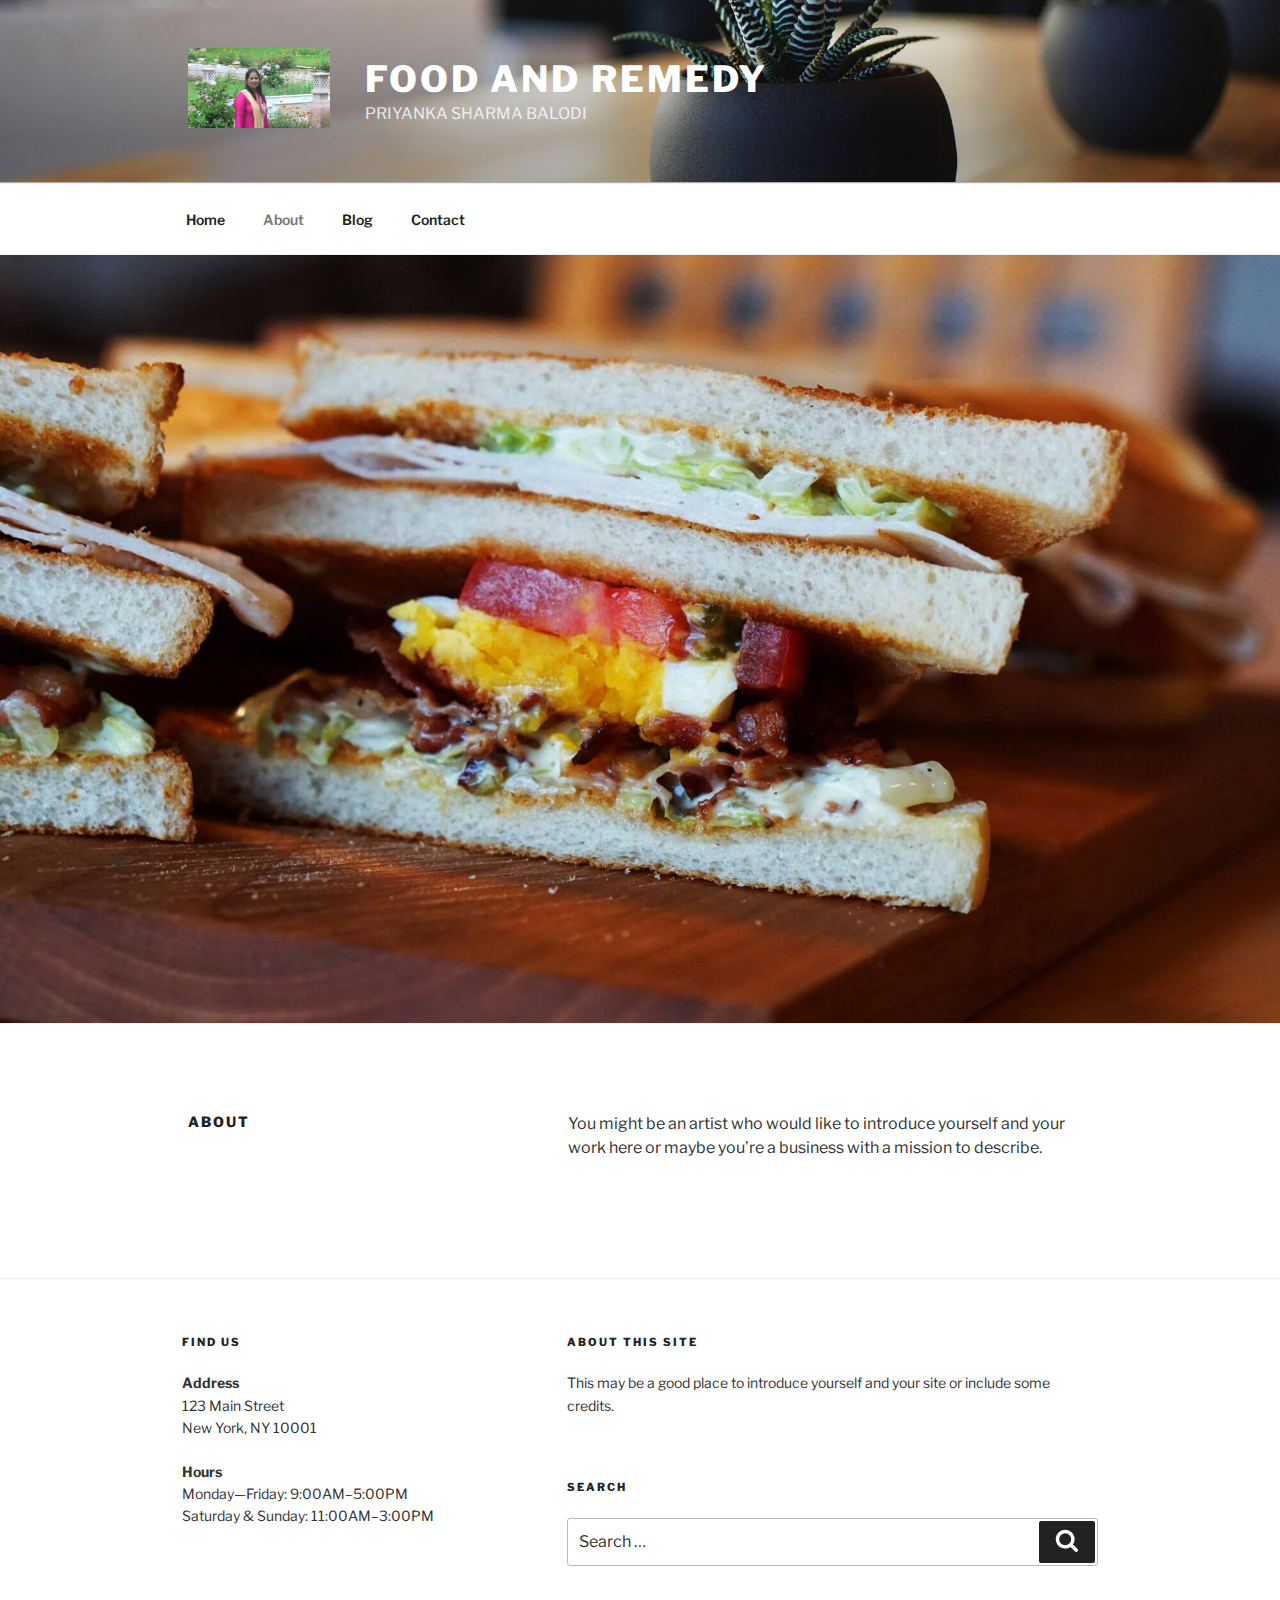
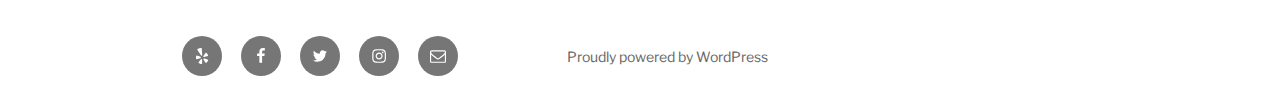
<file: about/index.html>
<!DOCTYPE html>
<html lang="en-US" class="no-js no-svg">
<head>
<meta charset="UTF-8">
<meta name="viewport" content="width=device-width, initial-scale=1">
<link rel="profile" href="http://gmpg.org/xfn/11">

<script>(function(html){html.className = html.className.replace(/\bno-js\b/,'js')})(document.documentElement);</script>
<title>About &#8211; FOOD AND REMEDY</title>
<link rel='dns-prefetch' href='//fonts.googleapis.com' />
<link rel='dns-prefetch' href='//s.w.org' />
<link href='https://fonts.gstatic.com/' crossorigin rel='preconnect' />
<link rel="alternate" type="application/rss+xml" title="FOOD AND REMEDY &raquo; Feed" href="http://abhishekbalodi.github.io/TextWordPress/feed/" />
<link rel="alternate" type="application/rss+xml" title="FOOD AND REMEDY &raquo; Comments Feed" href="http://abhishekbalodi.github.io/TextWordPress/comments/feed/" />
		<script type="text/javascript">
			window._wpemojiSettings = {"baseUrl":"https:\/\/s.w.org\/images\/core\/emoji\/12.0.0-1\/72x72\/","ext":".png","svgUrl":"https:\/\/s.w.org\/images\/core\/emoji\/12.0.0-1\/svg\/","svgExt":".svg","source":{"concatemoji":"http:\/\/abhishekbalodi.github.io\/TextWordPress\/wp-includes\/js\/wp-emoji-release.min.js?ver=5.2.3"}};
			!function(a,b,c){function d(a,b){var c=String.fromCharCode;l.clearRect(0,0,k.width,k.height),l.fillText(c.apply(this,a),0,0);var d=k.toDataURL();l.clearRect(0,0,k.width,k.height),l.fillText(c.apply(this,b),0,0);var e=k.toDataURL();return d===e}function e(a){var b;if(!l||!l.fillText)return!1;switch(l.textBaseline="top",l.font="600 32px Arial",a){case"flag":return!(b=d([55356,56826,55356,56819],[55356,56826,8203,55356,56819]))&&(b=d([55356,57332,56128,56423,56128,56418,56128,56421,56128,56430,56128,56423,56128,56447],[55356,57332,8203,56128,56423,8203,56128,56418,8203,56128,56421,8203,56128,56430,8203,56128,56423,8203,56128,56447]),!b);case"emoji":return b=d([55357,56424,55356,57342,8205,55358,56605,8205,55357,56424,55356,57340],[55357,56424,55356,57342,8203,55358,56605,8203,55357,56424,55356,57340]),!b}return!1}function f(a){var c=b.createElement("script");c.src=a,c.defer=c.type="text/javascript",b.getElementsByTagName("head")[0].appendChild(c)}var g,h,i,j,k=b.createElement("canvas"),l=k.getContext&&k.getContext("2d");for(j=Array("flag","emoji"),c.supports={everything:!0,everythingExceptFlag:!0},i=0;i<j.length;i++)c.supports[j[i]]=e(j[i]),c.supports.everything=c.supports.everything&&c.supports[j[i]],"flag"!==j[i]&&(c.supports.everythingExceptFlag=c.supports.everythingExceptFlag&&c.supports[j[i]]);c.supports.everythingExceptFlag=c.supports.everythingExceptFlag&&!c.supports.flag,c.DOMReady=!1,c.readyCallback=function(){c.DOMReady=!0},c.supports.everything||(h=function(){c.readyCallback()},b.addEventListener?(b.addEventListener("DOMContentLoaded",h,!1),a.addEventListener("load",h,!1)):(a.attachEvent("onload",h),b.attachEvent("onreadystatechange",function(){"complete"===b.readyState&&c.readyCallback()})),g=c.source||{},g.concatemoji?f(g.concatemoji):g.wpemoji&&g.twemoji&&(f(g.twemoji),f(g.wpemoji)))}(window,document,window._wpemojiSettings);
		</script>
		<style type="text/css">
img.wp-smiley,
img.emoji {
	display: inline !important;
	border: none !important;
	box-shadow: none !important;
	height: 1em !important;
	width: 1em !important;
	margin: 0 .07em !important;
	vertical-align: -0.1em !important;
	background: none !important;
	padding: 0 !important;
}
</style>
	<link rel='stylesheet' id='wp-block-library-css'  href='http://abhishekbalodi.github.io/TextWordPress/wp-includes/css/dist/block-library/style.min.css?ver=5.2.3' type='text/css' media='all' />
<link rel='stylesheet' id='wp-block-library-theme-css'  href='http://abhishekbalodi.github.io/TextWordPress/wp-includes/css/dist/block-library/theme.min.css?ver=5.2.3' type='text/css' media='all' />
<link rel='stylesheet' id='twentyseventeen-fonts-css'  href='https://fonts.googleapis.com/css?family=Libre+Franklin%3A300%2C300i%2C400%2C400i%2C600%2C600i%2C800%2C800i&#038;subset=latin%2Clatin-ext' type='text/css' media='all' />
<link rel='stylesheet' id='twentyseventeen-style-css'  href='http://abhishekbalodi.github.io/TextWordPress/wp-content/themes/twentyseventeen/style.css?ver=5.2.3' type='text/css' media='all' />
<link rel='stylesheet' id='twentyseventeen-block-style-css'  href='http://abhishekbalodi.github.io/TextWordPress/wp-content/themes/twentyseventeen/assets/css/blocks.css?ver=1.1' type='text/css' media='all' />
<!--[if lt IE 9]>
<link rel='stylesheet' id='twentyseventeen-ie8-css'  href='http://abhishekbalodi.github.io/TextWordPress/wp-content/themes/twentyseventeen/assets/css/ie8.css?ver=1.0' type='text/css' media='all' />
<![endif]-->
<!--[if lt IE 9]>
<script type='text/javascript' src='http://abhishekbalodi.github.io/TextWordPress/wp-content/themes/twentyseventeen/assets/js/html5.js?ver=3.7.3'></script>
<![endif]-->
<script type='text/javascript' src='http://abhishekbalodi.github.io/TextWordPress/wp-includes/js/jquery/jquery.js?ver=1.12.4-wp'></script>
<script type='text/javascript' src='http://abhishekbalodi.github.io/TextWordPress/wp-includes/js/jquery/jquery-migrate.min.js?ver=1.4.1'></script>
<link rel='https://api.w.org/' href='http://abhishekbalodi.github.io/TextWordPress/wp-json/' />
<link rel="EditURI" type="application/rsd+xml" title="RSD" href="http://abhishekbalodi.github.io/TextWordPress/xmlrpc.php?rsd" />
<link rel="wlwmanifest" type="application/wlwmanifest+xml" href="http://abhishekbalodi.github.io/TextWordPress/wp-includes/wlwmanifest.xml" /> 
<meta name="generator" content="WordPress 5.2.3" />
<link rel="canonical" href="http://abhishekbalodi.github.io/TextWordPress/about/" />
<link rel='shortlink' href='http://abhishekbalodi.github.io/TextWordPress/?p=9' />
<link rel="alternate" type="application/json+oembed" href="http://abhishekbalodi.github.io/TextWordPress/wp-json/oembed/1.0/embed?url=http%3A%2F%2Fabhishekbalodi.github.io%2FTextWordPress%2Fabout%2F" />
<link rel="alternate" type="text/xml+oembed" href="http://abhishekbalodi.github.io/TextWordPress/wp-json/oembed/1.0/embed?url=http%3A%2F%2Fabhishekbalodi.github.io%2FTextWordPress%2Fabout%2F&#038;format=xml" />
</head>

<body class="page-template-default page page-id-9 wp-custom-logo wp-embed-responsive has-header-image page-two-column colors-light">
<div id="page" class="site">
	<a class="skip-link screen-reader-text" href="#content">Skip to content</a>

	<header id="masthead" class="site-header" role="banner">

		<div class="custom-header">

		<div class="custom-header-media">
			<div id="wp-custom-header" class="wp-custom-header"><img src="http://abhishekbalodi.github.io/TextWordPress/wp-content/themes/twentyseventeen/assets/images/header.jpg" width="2000" height="1200" alt="FOOD AND REMEDY" /></div>		</div>

	<div class="site-branding">
	<div class="wrap">

		<a href="http://abhishekbalodi.github.io/TextWordPress/" class="custom-logo-link" rel="home"><img width="444" height="250" src="http://abhishekbalodi.github.io/TextWordPress/wp-content/uploads/2019/10/cropped-IMG_0975.jpg" class="custom-logo" alt="FOOD AND REMEDY" srcset="http://abhishekbalodi.github.io/TextWordPress/wp-content/uploads/2019/10/cropped-IMG_0975.jpg 444w, http://abhishekbalodi.github.io/TextWordPress/wp-content/uploads/2019/10/cropped-IMG_0975-300x169.jpg 300w" sizes="100vw" /></a>
		<div class="site-branding-text">
							<p class="site-title"><a href="http://abhishekbalodi.github.io/TextWordPress/" rel="home">FOOD AND REMEDY</a></p>
			
							<p class="site-description">PRIYANKA SHARMA BALODI</p>
					</div><!-- .site-branding-text -->

		
	</div><!-- .wrap -->
</div><!-- .site-branding -->

</div><!-- .custom-header -->

					<div class="navigation-top">
				<div class="wrap">
					<nav id="site-navigation" class="main-navigation" role="navigation" aria-label="Top Menu">
	<button class="menu-toggle" aria-controls="top-menu" aria-expanded="false">
		<svg class="icon icon-bars" aria-hidden="true" role="img"> <use href="#icon-bars" xlink:href="#icon-bars"></use> </svg><svg class="icon icon-close" aria-hidden="true" role="img"> <use href="#icon-close" xlink:href="#icon-close"></use> </svg>Menu	</button>

	<div class="menu-top-menu-container"><ul id="top-menu" class="menu"><li id="menu-item-21" class="menu-item menu-item-type-custom menu-item-object-custom menu-item-home menu-item-21"><a href="http://abhishekbalodi.github.io/TextWordPress/">Home</a></li>
<li id="menu-item-22" class="menu-item menu-item-type-post_type menu-item-object-page current-menu-item page_item page-item-9 current_page_item menu-item-22"><a href="http://abhishekbalodi.github.io/TextWordPress/about/" aria-current="page">About</a></li>
<li id="menu-item-23" class="menu-item menu-item-type-post_type menu-item-object-page menu-item-23"><a href="http://abhishekbalodi.github.io/TextWordPress/blog/">Blog</a></li>
<li id="menu-item-24" class="menu-item menu-item-type-post_type menu-item-object-page menu-item-24"><a href="http://abhishekbalodi.github.io/TextWordPress/contact/">Contact</a></li>
</ul></div>
	</nav><!-- #site-navigation -->
				</div><!-- .wrap -->
			</div><!-- .navigation-top -->
		
	</header><!-- #masthead -->

	<div class="single-featured-image-header"><img width="2000" height="1200" src="http://abhishekbalodi.github.io/TextWordPress/wp-content/uploads/2019/10/sandwich.jpg" class="attachment-twentyseventeen-featured-image size-twentyseventeen-featured-image wp-post-image" alt="" srcset="http://abhishekbalodi.github.io/TextWordPress/wp-content/uploads/2019/10/sandwich.jpg 2000w, http://abhishekbalodi.github.io/TextWordPress/wp-content/uploads/2019/10/sandwich-300x180.jpg 300w, http://abhishekbalodi.github.io/TextWordPress/wp-content/uploads/2019/10/sandwich-768x461.jpg 768w, http://abhishekbalodi.github.io/TextWordPress/wp-content/uploads/2019/10/sandwich-1024x614.jpg 1024w" sizes="100vw" /></div><!-- .single-featured-image-header -->
	<div class="site-content-contain">
		<div id="content" class="site-content">

<div class="wrap">
	<div id="primary" class="content-area">
		<main id="main" class="site-main" role="main">

			
<article id="post-9" class="post-9 page type-page status-publish has-post-thumbnail hentry">
	<header class="entry-header">
		<h1 class="entry-title">About</h1>			</header><!-- .entry-header -->
	<div class="entry-content">
		<p>You might be an artist who would like to introduce yourself and your work here or maybe you&rsquo;re a business with a mission to describe.</p>
	</div><!-- .entry-content -->
</article><!-- #post-9 -->

		</main><!-- #main -->
	</div><!-- #primary -->
</div><!-- .wrap -->


		</div><!-- #content -->

		<footer id="colophon" class="site-footer" role="contentinfo">
			<div class="wrap">
				

	<aside class="widget-area" role="complementary" aria-label="Footer">
					<div class="widget-column footer-widget-1">
				<section id="text-4" class="widget widget_text"><h2 class="widget-title">Find Us</h2>			<div class="textwidget"><p><strong>Address</strong><br />
123 Main Street<br />
New York, NY 10001</p>
<p><strong>Hours</strong><br />
Monday&mdash;Friday: 9:00AM&ndash;5:00PM<br />
Saturday &amp; Sunday: 11:00AM&ndash;3:00PM</p>
</div>
		</section>			</div>
						<div class="widget-column footer-widget-2">
				<section id="text-5" class="widget widget_text"><h2 class="widget-title">About This Site</h2>			<div class="textwidget"><p>This may be a good place to introduce yourself and your site or include some credits.</p>
</div>
		</section><section id="search-4" class="widget widget_search"><h2 class="widget-title">Search</h2>

<form role="search" method="get" class="search-form" action="http://abhishekbalodi.github.io/TextWordPress/">
	<label for="search-form-1">
		<span class="screen-reader-text">Search for:</span>
	</label>
	<input type="search" id="search-form-1" class="search-field" placeholder="Search &hellip;" value="" name="s" />
	<button type="submit" class="search-submit"><svg class="icon icon-search" aria-hidden="true" role="img"> <use href="#icon-search" xlink:href="#icon-search"></use> </svg><span class="screen-reader-text">Search</span></button>
</form>
</section>			</div>
			</aside><!-- .widget-area -->

					<nav class="social-navigation" role="navigation" aria-label="Footer Social Links Menu">
						<div class="menu-social-links-menu-container"><ul id="menu-social-links-menu" class="social-links-menu"><li id="menu-item-25" class="menu-item menu-item-type-custom menu-item-object-custom menu-item-25"><a href="https://www.yelp.com/"><span class="screen-reader-text">Yelp</span><svg class="icon icon-yelp" aria-hidden="true" role="img"> <use href="#icon-yelp" xlink:href="#icon-yelp"></use> </svg></a></li>
<li id="menu-item-26" class="menu-item menu-item-type-custom menu-item-object-custom menu-item-26"><a href="https://www.facebook.com/wordpress"><span class="screen-reader-text">Facebook</span><svg class="icon icon-facebook" aria-hidden="true" role="img"> <use href="#icon-facebook" xlink:href="#icon-facebook"></use> </svg></a></li>
<li id="menu-item-27" class="menu-item menu-item-type-custom menu-item-object-custom menu-item-27"><a href="https://twitter.com/wordpress"><span class="screen-reader-text">Twitter</span><svg class="icon icon-twitter" aria-hidden="true" role="img"> <use href="#icon-twitter" xlink:href="#icon-twitter"></use> </svg></a></li>
<li id="menu-item-28" class="menu-item menu-item-type-custom menu-item-object-custom menu-item-28"><a href="https://www.instagram.com/explore/tags/wordcamp/"><span class="screen-reader-text">Instagram</span><svg class="icon icon-instagram" aria-hidden="true" role="img"> <use href="#icon-instagram" xlink:href="#icon-instagram"></use> </svg></a></li>
<li id="menu-item-29" class="menu-item menu-item-type-custom menu-item-object-custom menu-item-29"><a href="mailto:wordpress@example.com"><span class="screen-reader-text">Email</span><svg class="icon icon-envelope-o" aria-hidden="true" role="img"> <use href="#icon-envelope-o" xlink:href="#icon-envelope-o"></use> </svg></a></li>
</ul></div>					</nav><!-- .social-navigation -->
					<div class="site-info">
		<a href="https://wordpress.org/" class="imprint">
		Proudly powered by WordPress	</a>
</div><!-- .site-info -->
			</div><!-- .wrap -->
		</footer><!-- #colophon -->
	</div><!-- .site-content-contain -->
</div><!-- #page -->
<script type='text/javascript'>
/* <![CDATA[ */
var twentyseventeenScreenReaderText = {"quote":"<svg class=\"icon icon-quote-right\" aria-hidden=\"true\" role=\"img\"> <use href=\"#icon-quote-right\" xlink:href=\"#icon-quote-right\"><\/use> <\/svg>","expand":"Expand child menu","collapse":"Collapse child menu","icon":"<svg class=\"icon icon-angle-down\" aria-hidden=\"true\" role=\"img\"> <use href=\"#icon-angle-down\" xlink:href=\"#icon-angle-down\"><\/use> <span class=\"svg-fallback icon-angle-down\"><\/span><\/svg>"};
/* ]]> */
</script>
<script type='text/javascript' src='http://abhishekbalodi.github.io/TextWordPress/wp-content/themes/twentyseventeen/assets/js/skip-link-focus-fix.js?ver=1.0'></script>
<script type='text/javascript' src='http://abhishekbalodi.github.io/TextWordPress/wp-content/themes/twentyseventeen/assets/js/navigation.js?ver=1.0'></script>
<script type='text/javascript' src='http://abhishekbalodi.github.io/TextWordPress/wp-content/themes/twentyseventeen/assets/js/global.js?ver=1.0'></script>
<script type='text/javascript' src='http://abhishekbalodi.github.io/TextWordPress/wp-content/themes/twentyseventeen/assets/js/jquery.scrollTo.js?ver=2.1.2'></script>
<script type='text/javascript' src='http://abhishekbalodi.github.io/TextWordPress/wp-includes/js/wp-embed.min.js?ver=5.2.3'></script>
<svg style="position: absolute; width: 0; height: 0; overflow: hidden;" version="1.1" xmlns="http://www.w3.org/2000/svg" xmlns:xlink="http://www.w3.org/1999/xlink">
<defs>
<symbol id="icon-behance" viewbox="0 0 37 32">
<path class="path1" d="M33 6.054h-9.125v2.214h9.125v-2.214zM28.5 13.661q-1.607 0-2.607 0.938t-1.107 2.545h7.286q-0.321-3.482-3.571-3.482zM28.786 24.107q1.125 0 2.179-0.571t1.357-1.554h3.946q-1.786 5.482-7.625 5.482-3.821 0-6.080-2.357t-2.259-6.196q0-3.714 2.33-6.17t6.009-2.455q2.464 0 4.295 1.214t2.732 3.196 0.902 4.429q0 0.304-0.036 0.839h-11.75q0 1.982 1.027 3.063t2.973 1.080zM4.946 23.214h5.286q3.661 0 3.661-2.982 0-3.214-3.554-3.214h-5.393v6.196zM4.946 13.625h5.018q1.393 0 2.205-0.652t0.813-2.027q0-2.571-3.393-2.571h-4.643v5.25zM0 4.536h10.607q1.554 0 2.768 0.25t2.259 0.848 1.607 1.723 0.563 2.75q0 3.232-3.071 4.696 2.036 0.571 3.071 2.054t1.036 3.643q0 1.339-0.438 2.438t-1.179 1.848-1.759 1.268-2.161 0.75-2.393 0.232h-10.911v-22.5z"></path>
</symbol>
<symbol id="icon-deviantart" viewbox="0 0 18 32">
<path class="path1" d="M18.286 5.411l-5.411 10.393 0.429 0.554h4.982v7.411h-9.054l-0.786 0.536-2.536 4.875-0.536 0.536h-5.375v-5.411l5.411-10.411-0.429-0.536h-4.982v-7.411h9.054l0.786-0.536 2.536-4.875 0.536-0.536h5.375v5.411z"></path>
</symbol>
<symbol id="icon-medium" viewbox="0 0 32 32">
<path class="path1" d="M10.661 7.518v20.946q0 0.446-0.223 0.759t-0.652 0.313q-0.304 0-0.589-0.143l-8.304-4.161q-0.375-0.179-0.634-0.598t-0.259-0.83v-20.357q0-0.357 0.179-0.607t0.518-0.25q0.25 0 0.786 0.268l9.125 4.571q0.054 0.054 0.054 0.089zM11.804 9.321l9.536 15.464-9.536-4.75v-10.714zM32 9.643v18.821q0 0.446-0.25 0.723t-0.679 0.277-0.839-0.232l-7.875-3.929zM31.946 7.5q0 0.054-4.58 7.491t-5.366 8.705l-6.964-11.321 5.786-9.411q0.304-0.5 0.929-0.5 0.25 0 0.464 0.107l9.661 4.821q0.071 0.036 0.071 0.107z"></path>
</symbol>
<symbol id="icon-slideshare" viewbox="0 0 32 32">
<path class="path1" d="M15.589 13.214q0 1.482-1.134 2.545t-2.723 1.063-2.723-1.063-1.134-2.545q0-1.5 1.134-2.554t2.723-1.054 2.723 1.054 1.134 2.554zM24.554 13.214q0 1.482-1.125 2.545t-2.732 1.063q-1.589 0-2.723-1.063t-1.134-2.545q0-1.5 1.134-2.554t2.723-1.054q1.607 0 2.732 1.054t1.125 2.554zM28.571 16.429v-11.911q0-1.554-0.571-2.205t-1.982-0.652h-19.857q-1.482 0-2.009 0.607t-0.527 2.25v12.018q0.768 0.411 1.58 0.714t1.446 0.5 1.446 0.33 1.268 0.196 1.25 0.071 1.045 0.009 1.009-0.036 0.795-0.036q1.214-0.018 1.696 0.482 0.107 0.107 0.179 0.161 0.464 0.446 1.089 0.911 0.125-1.625 2.107-1.554 0.089 0 0.652 0.027t0.768 0.036 0.813 0.018 0.946-0.018 0.973-0.080 1.089-0.152 1.107-0.241 1.196-0.348 1.205-0.482 1.286-0.616zM31.482 16.339q-2.161 2.661-6.643 4.5 1.5 5.089-0.411 8.304-1.179 2.018-3.268 2.643-1.857 0.571-3.25-0.268-1.536-0.911-1.464-2.929l-0.018-5.821v-0.018q-0.143-0.036-0.438-0.107t-0.42-0.089l-0.018 6.036q0.071 2.036-1.482 2.929-1.411 0.839-3.268 0.268-2.089-0.643-3.25-2.679-1.875-3.214-0.393-8.268-4.482-1.839-6.643-4.5-0.446-0.661-0.071-1.125t1.071 0.018q0.054 0.036 0.196 0.125t0.196 0.143v-12.393q0-1.286 0.839-2.196t2.036-0.911h22.446q1.196 0 2.036 0.911t0.839 2.196v12.393l0.375-0.268q0.696-0.482 1.071-0.018t-0.071 1.125z"></path>
</symbol>
<symbol id="icon-snapchat-ghost" viewbox="0 0 30 32">
<path class="path1" d="M15.143 2.286q2.393-0.018 4.295 1.223t2.92 3.438q0.482 1.036 0.482 3.196 0 0.839-0.161 3.411 0.25 0.125 0.5 0.125 0.321 0 0.911-0.241t0.911-0.241q0.518 0 1 0.321t0.482 0.821q0 0.571-0.563 0.964t-1.232 0.563-1.232 0.518-0.563 0.848q0 0.268 0.214 0.768 0.661 1.464 1.83 2.679t2.58 1.804q0.5 0.214 1.429 0.411 0.5 0.107 0.5 0.625 0 1.25-3.911 1.839-0.125 0.196-0.196 0.696t-0.25 0.83-0.589 0.33q-0.357 0-1.107-0.116t-1.143-0.116q-0.661 0-1.107 0.089-0.571 0.089-1.125 0.402t-1.036 0.679-1.036 0.723-1.357 0.598-1.768 0.241q-0.929 0-1.723-0.241t-1.339-0.598-1.027-0.723-1.036-0.679-1.107-0.402q-0.464-0.089-1.125-0.089-0.429 0-1.17 0.134t-1.045 0.134q-0.446 0-0.625-0.33t-0.25-0.848-0.196-0.714q-3.911-0.589-3.911-1.839 0-0.518 0.5-0.625 0.929-0.196 1.429-0.411 1.393-0.571 2.58-1.804t1.83-2.679q0.214-0.5 0.214-0.768 0-0.5-0.563-0.848t-1.241-0.527-1.241-0.563-0.563-0.938q0-0.482 0.464-0.813t0.982-0.33q0.268 0 0.857 0.232t0.946 0.232q0.321 0 0.571-0.125-0.161-2.536-0.161-3.393 0-2.179 0.482-3.214 1.143-2.446 3.071-3.536t4.714-1.125z"></path>
</symbol>
<symbol id="icon-yelp" viewbox="0 0 27 32">
<path class="path1" d="M13.804 23.554v2.268q-0.018 5.214-0.107 5.446-0.214 0.571-0.911 0.714-0.964 0.161-3.241-0.679t-2.902-1.589q-0.232-0.268-0.304-0.643-0.018-0.214 0.071-0.464 0.071-0.179 0.607-0.839t3.232-3.857q0.018 0 1.071-1.25 0.268-0.339 0.705-0.438t0.884 0.063q0.429 0.179 0.67 0.518t0.223 0.75zM11.143 19.071q-0.054 0.982-0.929 1.25l-2.143 0.696q-4.911 1.571-5.214 1.571-0.625-0.036-0.964-0.643-0.214-0.446-0.304-1.339-0.143-1.357 0.018-2.973t0.536-2.223 1-0.571q0.232 0 3.607 1.375 1.25 0.518 2.054 0.839l1.5 0.607q0.411 0.161 0.634 0.545t0.205 0.866zM25.893 24.375q-0.125 0.964-1.634 2.875t-2.42 2.268q-0.661 0.25-1.125-0.125-0.25-0.179-3.286-5.125l-0.839-1.375q-0.25-0.375-0.205-0.821t0.348-0.821q0.625-0.768 1.482-0.464 0.018 0.018 2.125 0.714 3.625 1.179 4.321 1.42t0.839 0.366q0.5 0.393 0.393 1.089zM13.893 13.089q0.089 1.821-0.964 2.179-1.036 0.304-2.036-1.268l-6.75-10.679q-0.143-0.625 0.339-1.107 0.732-0.768 3.705-1.598t4.009-0.563q0.714 0.179 0.875 0.804 0.054 0.321 0.393 5.455t0.429 6.777zM25.714 15.018q0.054 0.696-0.464 1.054-0.268 0.179-5.875 1.536-1.196 0.268-1.625 0.411l0.018-0.036q-0.411 0.107-0.821-0.071t-0.661-0.571q-0.536-0.839 0-1.554 0.018-0.018 1.339-1.821 2.232-3.054 2.679-3.643t0.607-0.696q0.5-0.339 1.161-0.036 0.857 0.411 2.196 2.384t1.446 2.991v0.054z"></path>
</symbol>
<symbol id="icon-vine" viewbox="0 0 27 32">
<path class="path1" d="M26.732 14.768v3.536q-1.804 0.411-3.536 0.411-1.161 2.429-2.955 4.839t-3.241 3.848-2.286 1.902q-1.429 0.804-2.893-0.054-0.5-0.304-1.080-0.777t-1.518-1.491-1.83-2.295-1.92-3.286-1.884-4.357-1.634-5.616-1.259-6.964h5.054q0.464 3.893 1.25 7.116t1.866 5.661 2.17 4.205 2.5 3.482q3.018-3.018 5.125-7.25-2.536-1.286-3.982-3.929t-1.446-5.946q0-3.429 1.857-5.616t5.071-2.188q3.179 0 4.875 1.884t1.696 5.313q0 2.839-1.036 5.107-0.125 0.018-0.348 0.054t-0.821 0.036-1.125-0.107-1.107-0.455-0.902-0.92q0.554-1.839 0.554-3.286 0-1.554-0.518-2.357t-1.411-0.804q-0.946 0-1.518 0.884t-0.571 2.509q0 3.321 1.875 5.241t4.768 1.92q1.107 0 2.161-0.25z"></path>
</symbol>
<symbol id="icon-vk" viewbox="0 0 35 32">
<path class="path1" d="M34.232 9.286q0.411 1.143-2.679 5.25-0.429 0.571-1.161 1.518-1.393 1.786-1.607 2.339-0.304 0.732 0.25 1.446 0.304 0.375 1.446 1.464h0.018l0.071 0.071q2.518 2.339 3.411 3.946 0.054 0.089 0.116 0.223t0.125 0.473-0.009 0.607-0.446 0.491-1.054 0.223l-4.571 0.071q-0.429 0.089-1-0.089t-0.929-0.393l-0.357-0.214q-0.536-0.375-1.25-1.143t-1.223-1.384-1.089-1.036-1.009-0.277q-0.054 0.018-0.143 0.063t-0.304 0.259-0.384 0.527-0.304 0.929-0.116 1.384q0 0.268-0.063 0.491t-0.134 0.33l-0.071 0.089q-0.321 0.339-0.946 0.393h-2.054q-1.268 0.071-2.607-0.295t-2.348-0.946-1.839-1.179-1.259-1.027l-0.446-0.429q-0.179-0.179-0.491-0.536t-1.277-1.625-1.893-2.696-2.188-3.768-2.33-4.857q-0.107-0.286-0.107-0.482t0.054-0.286l0.071-0.107q0.268-0.339 1.018-0.339l4.893-0.036q0.214 0.036 0.411 0.116t0.286 0.152l0.089 0.054q0.286 0.196 0.429 0.571 0.357 0.893 0.821 1.848t0.732 1.455l0.286 0.518q0.518 1.071 1 1.857t0.866 1.223 0.741 0.688 0.607 0.25 0.482-0.089q0.036-0.018 0.089-0.089t0.214-0.393 0.241-0.839 0.17-1.446 0-2.232q-0.036-0.714-0.161-1.304t-0.25-0.821l-0.107-0.214q-0.446-0.607-1.518-0.768-0.232-0.036 0.089-0.429 0.304-0.339 0.679-0.536 0.946-0.464 4.268-0.429 1.464 0.018 2.411 0.232 0.357 0.089 0.598 0.241t0.366 0.429 0.188 0.571 0.063 0.813-0.018 0.982-0.045 1.259-0.027 1.473q0 0.196-0.018 0.75t-0.009 0.857 0.063 0.723 0.205 0.696 0.402 0.438q0.143 0.036 0.304 0.071t0.464-0.196 0.679-0.616 0.929-1.196 1.214-1.92q1.071-1.857 1.911-4.018 0.071-0.179 0.179-0.313t0.196-0.188l0.071-0.054 0.089-0.045t0.232-0.054 0.357-0.009l5.143-0.036q0.696-0.089 1.143 0.045t0.554 0.295z"></path>
</symbol>
<symbol id="icon-search" viewbox="0 0 30 32">
<path class="path1" d="M20.571 14.857q0-3.304-2.348-5.652t-5.652-2.348-5.652 2.348-2.348 5.652 2.348 5.652 5.652 2.348 5.652-2.348 2.348-5.652zM29.714 29.714q0 0.929-0.679 1.607t-1.607 0.679q-0.964 0-1.607-0.679l-6.125-6.107q-3.196 2.214-7.125 2.214-2.554 0-4.884-0.991t-4.018-2.679-2.679-4.018-0.991-4.884 0.991-4.884 2.679-4.018 4.018-2.679 4.884-0.991 4.884 0.991 4.018 2.679 2.679 4.018 0.991 4.884q0 3.929-2.214 7.125l6.125 6.125q0.661 0.661 0.661 1.607z"></path>
</symbol>
<symbol id="icon-envelope-o" viewbox="0 0 32 32">
<path class="path1" d="M29.714 26.857v-13.714q-0.571 0.643-1.232 1.179-4.786 3.679-7.607 6.036-0.911 0.768-1.482 1.196t-1.545 0.866-1.83 0.438h-0.036q-0.857 0-1.83-0.438t-1.545-0.866-1.482-1.196q-2.821-2.357-7.607-6.036-0.661-0.536-1.232-1.179v13.714q0 0.232 0.17 0.402t0.402 0.17h26.286q0.232 0 0.402-0.17t0.17-0.402zM29.714 8.089v-0.438t-0.009-0.232-0.054-0.223-0.098-0.161-0.161-0.134-0.25-0.045h-26.286q-0.232 0-0.402 0.17t-0.17 0.402q0 3 2.625 5.071 3.446 2.714 7.161 5.661 0.107 0.089 0.625 0.527t0.821 0.67 0.795 0.563 0.902 0.491 0.768 0.161h0.036q0.357 0 0.768-0.161t0.902-0.491 0.795-0.563 0.821-0.67 0.625-0.527q3.714-2.946 7.161-5.661 0.964-0.768 1.795-2.063t0.83-2.348zM32 7.429v19.429q0 1.179-0.839 2.018t-2.018 0.839h-26.286q-1.179 0-2.018-0.839t-0.839-2.018v-19.429q0-1.179 0.839-2.018t2.018-0.839h26.286q1.179 0 2.018 0.839t0.839 2.018z"></path>
</symbol>
<symbol id="icon-close" viewbox="0 0 25 32">
<path class="path1" d="M23.179 23.607q0 0.714-0.5 1.214l-2.429 2.429q-0.5 0.5-1.214 0.5t-1.214-0.5l-5.25-5.25-5.25 5.25q-0.5 0.5-1.214 0.5t-1.214-0.5l-2.429-2.429q-0.5-0.5-0.5-1.214t0.5-1.214l5.25-5.25-5.25-5.25q-0.5-0.5-0.5-1.214t0.5-1.214l2.429-2.429q0.5-0.5 1.214-0.5t1.214 0.5l5.25 5.25 5.25-5.25q0.5-0.5 1.214-0.5t1.214 0.5l2.429 2.429q0.5 0.5 0.5 1.214t-0.5 1.214l-5.25 5.25 5.25 5.25q0.5 0.5 0.5 1.214z"></path>
</symbol>
<symbol id="icon-angle-down" viewbox="0 0 21 32">
<path class="path1" d="M19.196 13.143q0 0.232-0.179 0.411l-8.321 8.321q-0.179 0.179-0.411 0.179t-0.411-0.179l-8.321-8.321q-0.179-0.179-0.179-0.411t0.179-0.411l0.893-0.893q0.179-0.179 0.411-0.179t0.411 0.179l7.018 7.018 7.018-7.018q0.179-0.179 0.411-0.179t0.411 0.179l0.893 0.893q0.179 0.179 0.179 0.411z"></path>
</symbol>
<symbol id="icon-folder-open" viewbox="0 0 34 32">
<path class="path1" d="M33.554 17q0 0.554-0.554 1.179l-6 7.071q-0.768 0.911-2.152 1.545t-2.563 0.634h-19.429q-0.607 0-1.080-0.232t-0.473-0.768q0-0.554 0.554-1.179l6-7.071q0.768-0.911 2.152-1.545t2.563-0.634h19.429q0.607 0 1.080 0.232t0.473 0.768zM27.429 10.857v2.857h-14.857q-1.679 0-3.518 0.848t-2.929 2.134l-6.107 7.179q0-0.071-0.009-0.223t-0.009-0.223v-17.143q0-1.643 1.179-2.821t2.821-1.179h5.714q1.643 0 2.821 1.179t1.179 2.821v0.571h9.714q1.643 0 2.821 1.179t1.179 2.821z"></path>
</symbol>
<symbol id="icon-twitter" viewbox="0 0 30 32">
<path class="path1" d="M28.929 7.286q-1.196 1.75-2.893 2.982 0.018 0.25 0.018 0.75 0 2.321-0.679 4.634t-2.063 4.437-3.295 3.759-4.607 2.607-5.768 0.973q-4.839 0-8.857-2.589 0.625 0.071 1.393 0.071 4.018 0 7.161-2.464-1.875-0.036-3.357-1.152t-2.036-2.848q0.589 0.089 1.089 0.089 0.768 0 1.518-0.196-2-0.411-3.313-1.991t-1.313-3.67v-0.071q1.214 0.679 2.607 0.732-1.179-0.786-1.875-2.054t-0.696-2.75q0-1.571 0.786-2.911 2.161 2.661 5.259 4.259t6.634 1.777q-0.143-0.679-0.143-1.321 0-2.393 1.688-4.080t4.080-1.688q2.5 0 4.214 1.821 1.946-0.375 3.661-1.393-0.661 2.054-2.536 3.179 1.661-0.179 3.321-0.893z"></path>
</symbol>
<symbol id="icon-facebook" viewbox="0 0 19 32">
<path class="path1" d="M17.125 0.214v4.714h-2.804q-1.536 0-2.071 0.643t-0.536 1.929v3.375h5.232l-0.696 5.286h-4.536v13.554h-5.464v-13.554h-4.554v-5.286h4.554v-3.893q0-3.321 1.857-5.152t4.946-1.83q2.625 0 4.071 0.214z"></path>
</symbol>
<symbol id="icon-github" viewbox="0 0 27 32">
<path class="path1" d="M13.714 2.286q3.732 0 6.884 1.839t4.991 4.991 1.839 6.884q0 4.482-2.616 8.063t-6.759 4.955q-0.482 0.089-0.714-0.125t-0.232-0.536q0-0.054 0.009-1.366t0.009-2.402q0-1.732-0.929-2.536 1.018-0.107 1.83-0.321t1.679-0.696 1.446-1.188 0.946-1.875 0.366-2.688q0-2.125-1.411-3.679 0.661-1.625-0.143-3.643-0.5-0.161-1.446 0.196t-1.643 0.786l-0.679 0.429q-1.661-0.464-3.429-0.464t-3.429 0.464q-0.286-0.196-0.759-0.482t-1.491-0.688-1.518-0.241q-0.804 2.018-0.143 3.643-1.411 1.554-1.411 3.679 0 1.518 0.366 2.679t0.938 1.875 1.438 1.196 1.679 0.696 1.83 0.321q-0.696 0.643-0.875 1.839-0.375 0.179-0.804 0.268t-1.018 0.089-1.17-0.384-0.991-1.116q-0.339-0.571-0.866-0.929t-0.884-0.429l-0.357-0.054q-0.375 0-0.518 0.080t-0.089 0.205 0.161 0.25 0.232 0.214l0.125 0.089q0.393 0.179 0.777 0.679t0.563 0.911l0.179 0.411q0.232 0.679 0.786 1.098t1.196 0.536 1.241 0.125 0.991-0.063l0.411-0.071q0 0.679 0.009 1.58t0.009 0.973q0 0.321-0.232 0.536t-0.714 0.125q-4.143-1.375-6.759-4.955t-2.616-8.063q0-3.732 1.839-6.884t4.991-4.991 6.884-1.839zM5.196 21.982q0.054-0.125-0.125-0.214-0.179-0.054-0.232 0.036-0.054 0.125 0.125 0.214 0.161 0.107 0.232-0.036zM5.75 22.589q0.125-0.089-0.036-0.286-0.179-0.161-0.286-0.054-0.125 0.089 0.036 0.286 0.179 0.179 0.286 0.054zM6.286 23.393q0.161-0.125 0-0.339-0.143-0.232-0.304-0.107-0.161 0.089 0 0.321t0.304 0.125zM7.036 24.143q0.143-0.143-0.071-0.339-0.214-0.214-0.357-0.054-0.161 0.143 0.071 0.339 0.214 0.214 0.357 0.054zM8.054 24.589q0.054-0.196-0.232-0.286-0.268-0.071-0.339 0.125t0.232 0.268q0.268 0.107 0.339-0.107zM9.179 24.679q0-0.232-0.304-0.196-0.286 0-0.286 0.196 0 0.232 0.304 0.196 0.286 0 0.286-0.196zM10.214 24.5q-0.036-0.196-0.321-0.161-0.286 0.054-0.25 0.268t0.321 0.143 0.25-0.25z"></path>
</symbol>
<symbol id="icon-bars" viewbox="0 0 27 32">
<path class="path1" d="M27.429 24v2.286q0 0.464-0.339 0.804t-0.804 0.339h-25.143q-0.464 0-0.804-0.339t-0.339-0.804v-2.286q0-0.464 0.339-0.804t0.804-0.339h25.143q0.464 0 0.804 0.339t0.339 0.804zM27.429 14.857v2.286q0 0.464-0.339 0.804t-0.804 0.339h-25.143q-0.464 0-0.804-0.339t-0.339-0.804v-2.286q0-0.464 0.339-0.804t0.804-0.339h25.143q0.464 0 0.804 0.339t0.339 0.804zM27.429 5.714v2.286q0 0.464-0.339 0.804t-0.804 0.339h-25.143q-0.464 0-0.804-0.339t-0.339-0.804v-2.286q0-0.464 0.339-0.804t0.804-0.339h25.143q0.464 0 0.804 0.339t0.339 0.804z"></path>
</symbol>
<symbol id="icon-google-plus" viewbox="0 0 41 32">
<path class="path1" d="M25.661 16.304q0 3.714-1.554 6.616t-4.429 4.536-6.589 1.634q-2.661 0-5.089-1.036t-4.179-2.786-2.786-4.179-1.036-5.089 1.036-5.089 2.786-4.179 4.179-2.786 5.089-1.036q5.107 0 8.768 3.429l-3.554 3.411q-2.089-2.018-5.214-2.018-2.196 0-4.063 1.107t-2.955 3.009-1.089 4.152 1.089 4.152 2.955 3.009 4.063 1.107q1.482 0 2.723-0.411t2.045-1.027 1.402-1.402 0.875-1.482 0.384-1.321h-7.429v-4.5h12.357q0.214 1.125 0.214 2.179zM41.143 14.125v3.75h-3.732v3.732h-3.75v-3.732h-3.732v-3.75h3.732v-3.732h3.75v3.732h3.732z"></path>
</symbol>
<symbol id="icon-linkedin" viewbox="0 0 27 32">
<path class="path1" d="M6.232 11.161v17.696h-5.893v-17.696h5.893zM6.607 5.696q0.018 1.304-0.902 2.179t-2.42 0.875h-0.036q-1.464 0-2.357-0.875t-0.893-2.179q0-1.321 0.92-2.188t2.402-0.866 2.375 0.866 0.911 2.188zM27.429 18.714v10.143h-5.875v-9.464q0-1.875-0.723-2.938t-2.259-1.063q-1.125 0-1.884 0.616t-1.134 1.527q-0.196 0.536-0.196 1.446v9.875h-5.875q0.036-7.125 0.036-11.554t-0.018-5.286l-0.018-0.857h5.875v2.571h-0.036q0.357-0.571 0.732-1t1.009-0.929 1.554-0.777 2.045-0.277q3.054 0 4.911 2.027t1.857 5.938z"></path>
</symbol>
<symbol id="icon-quote-right" viewbox="0 0 30 32">
<path class="path1" d="M13.714 5.714v12.571q0 1.857-0.723 3.545t-1.955 2.92-2.92 1.955-3.545 0.723h-1.143q-0.464 0-0.804-0.339t-0.339-0.804v-2.286q0-0.464 0.339-0.804t0.804-0.339h1.143q1.893 0 3.232-1.339t1.339-3.232v-0.571q0-0.714-0.5-1.214t-1.214-0.5h-4q-1.429 0-2.429-1t-1-2.429v-6.857q0-1.429 1-2.429t2.429-1h6.857q1.429 0 2.429 1t1 2.429zM29.714 5.714v12.571q0 1.857-0.723 3.545t-1.955 2.92-2.92 1.955-3.545 0.723h-1.143q-0.464 0-0.804-0.339t-0.339-0.804v-2.286q0-0.464 0.339-0.804t0.804-0.339h1.143q1.893 0 3.232-1.339t1.339-3.232v-0.571q0-0.714-0.5-1.214t-1.214-0.5h-4q-1.429 0-2.429-1t-1-2.429v-6.857q0-1.429 1-2.429t2.429-1h6.857q1.429 0 2.429 1t1 2.429z"></path>
</symbol>
<symbol id="icon-mail-reply" viewbox="0 0 32 32">
<path class="path1" d="M32 20q0 2.964-2.268 8.054-0.054 0.125-0.188 0.429t-0.241 0.536-0.232 0.393q-0.214 0.304-0.5 0.304-0.268 0-0.42-0.179t-0.152-0.446q0-0.161 0.045-0.473t0.045-0.42q0.089-1.214 0.089-2.196 0-1.804-0.313-3.232t-0.866-2.473-1.429-1.804-1.884-1.241-2.375-0.759-2.75-0.384-3.134-0.107h-4v4.571q0 0.464-0.339 0.804t-0.804 0.339-0.804-0.339l-9.143-9.143q-0.339-0.339-0.339-0.804t0.339-0.804l9.143-9.143q0.339-0.339 0.804-0.339t0.804 0.339 0.339 0.804v4.571h4q12.732 0 15.625 7.196 0.946 2.393 0.946 5.946z"></path>
</symbol>
<symbol id="icon-youtube" viewbox="0 0 27 32">
<path class="path1" d="M17.339 22.214v3.768q0 1.196-0.696 1.196-0.411 0-0.804-0.393v-5.375q0.393-0.393 0.804-0.393 0.696 0 0.696 1.196zM23.375 22.232v0.821h-1.607v-0.821q0-1.214 0.804-1.214t0.804 1.214zM6.125 18.339h1.911v-1.679h-5.571v1.679h1.875v10.161h1.786v-10.161zM11.268 28.5h1.589v-8.821h-1.589v6.75q-0.536 0.75-1.018 0.75-0.321 0-0.375-0.375-0.018-0.054-0.018-0.625v-6.5h-1.589v6.982q0 0.875 0.143 1.304 0.214 0.661 1.036 0.661 0.857 0 1.821-1.089v0.964zM18.929 25.857v-3.518q0-1.304-0.161-1.768-0.304-1-1.268-1-0.893 0-1.661 0.964v-3.875h-1.589v11.839h1.589v-0.857q0.804 0.982 1.661 0.982 0.964 0 1.268-0.982 0.161-0.482 0.161-1.786zM24.964 25.679v-0.232h-1.625q0 0.911-0.036 1.089-0.125 0.643-0.714 0.643-0.821 0-0.821-1.232v-1.554h3.196v-1.839q0-1.411-0.482-2.071-0.696-0.911-1.893-0.911-1.214 0-1.911 0.911-0.5 0.661-0.5 2.071v3.089q0 1.411 0.518 2.071 0.696 0.911 1.929 0.911 1.286 0 1.929-0.946 0.321-0.482 0.375-0.964 0.036-0.161 0.036-1.036zM14.107 9.375v-3.75q0-1.232-0.768-1.232t-0.768 1.232v3.75q0 1.25 0.768 1.25t0.768-1.25zM26.946 22.786q0 4.179-0.464 6.25-0.25 1.054-1.036 1.768t-1.821 0.821q-3.286 0.375-9.911 0.375t-9.911-0.375q-1.036-0.107-1.83-0.821t-1.027-1.768q-0.464-2-0.464-6.25 0-4.179 0.464-6.25 0.25-1.054 1.036-1.768t1.839-0.839q3.268-0.357 9.893-0.357t9.911 0.357q1.036 0.125 1.83 0.839t1.027 1.768q0.464 2 0.464 6.25zM9.125 0h1.821l-2.161 7.125v4.839h-1.786v-4.839q-0.25-1.321-1.089-3.786-0.661-1.839-1.161-3.339h1.893l1.268 4.696zM15.732 5.946v3.125q0 1.446-0.5 2.107-0.661 0.911-1.893 0.911-1.196 0-1.875-0.911-0.5-0.679-0.5-2.107v-3.125q0-1.429 0.5-2.089 0.679-0.911 1.875-0.911 1.232 0 1.893 0.911 0.5 0.661 0.5 2.089zM21.714 3.054v8.911h-1.625v-0.982q-0.946 1.107-1.839 1.107-0.821 0-1.054-0.661-0.143-0.429-0.143-1.339v-7.036h1.625v6.554q0 0.589 0.018 0.625 0.054 0.393 0.375 0.393 0.482 0 1.018-0.768v-6.804h1.625z"></path>
</symbol>
<symbol id="icon-dropbox" viewbox="0 0 32 32">
<path class="path1" d="M7.179 12.625l8.821 5.446-6.107 5.089-8.75-5.696zM24.786 22.536v1.929l-8.75 5.232v0.018l-0.018-0.018-0.018 0.018v-0.018l-8.732-5.232v-1.929l2.625 1.714 6.107-5.071v-0.036l0.018 0.018 0.018-0.018v0.036l6.125 5.071zM9.893 2.107l6.107 5.089-8.821 5.429-6.036-4.821zM24.821 12.625l6.036 4.839-8.732 5.696-6.125-5.089zM22.125 2.107l8.732 5.696-6.036 4.821-8.821-5.429z"></path>
</symbol>
<symbol id="icon-instagram" viewbox="0 0 27 32">
<path class="path1" d="M18.286 16q0-1.893-1.339-3.232t-3.232-1.339-3.232 1.339-1.339 3.232 1.339 3.232 3.232 1.339 3.232-1.339 1.339-3.232zM20.75 16q0 2.929-2.054 4.982t-4.982 2.054-4.982-2.054-2.054-4.982 2.054-4.982 4.982-2.054 4.982 2.054 2.054 4.982zM22.679 8.679q0 0.679-0.482 1.161t-1.161 0.482-1.161-0.482-0.482-1.161 0.482-1.161 1.161-0.482 1.161 0.482 0.482 1.161zM13.714 4.75q-0.125 0-1.366-0.009t-1.884 0-1.723 0.054-1.839 0.179-1.277 0.33q-0.893 0.357-1.571 1.036t-1.036 1.571q-0.196 0.518-0.33 1.277t-0.179 1.839-0.054 1.723 0 1.884 0.009 1.366-0.009 1.366 0 1.884 0.054 1.723 0.179 1.839 0.33 1.277q0.357 0.893 1.036 1.571t1.571 1.036q0.518 0.196 1.277 0.33t1.839 0.179 1.723 0.054 1.884 0 1.366-0.009 1.366 0.009 1.884 0 1.723-0.054 1.839-0.179 1.277-0.33q0.893-0.357 1.571-1.036t1.036-1.571q0.196-0.518 0.33-1.277t0.179-1.839 0.054-1.723 0-1.884-0.009-1.366 0.009-1.366 0-1.884-0.054-1.723-0.179-1.839-0.33-1.277q-0.357-0.893-1.036-1.571t-1.571-1.036q-0.518-0.196-1.277-0.33t-1.839-0.179-1.723-0.054-1.884 0-1.366 0.009zM27.429 16q0 4.089-0.089 5.661-0.179 3.714-2.214 5.75t-5.75 2.214q-1.571 0.089-5.661 0.089t-5.661-0.089q-3.714-0.179-5.75-2.214t-2.214-5.75q-0.089-1.571-0.089-5.661t0.089-5.661q0.179-3.714 2.214-5.75t5.75-2.214q1.571-0.089 5.661-0.089t5.661 0.089q3.714 0.179 5.75 2.214t2.214 5.75q0.089 1.571 0.089 5.661z"></path>
</symbol>
<symbol id="icon-flickr" viewbox="0 0 27 32">
<path class="path1" d="M22.286 2.286q2.125 0 3.634 1.509t1.509 3.634v17.143q0 2.125-1.509 3.634t-3.634 1.509h-17.143q-2.125 0-3.634-1.509t-1.509-3.634v-17.143q0-2.125 1.509-3.634t3.634-1.509h17.143zM12.464 16q0-1.571-1.107-2.679t-2.679-1.107-2.679 1.107-1.107 2.679 1.107 2.679 2.679 1.107 2.679-1.107 1.107-2.679zM22.536 16q0-1.571-1.107-2.679t-2.679-1.107-2.679 1.107-1.107 2.679 1.107 2.679 2.679 1.107 2.679-1.107 1.107-2.679z"></path>
</symbol>
<symbol id="icon-tumblr" viewbox="0 0 19 32">
<path class="path1" d="M16.857 23.732l1.429 4.232q-0.411 0.625-1.982 1.179t-3.161 0.571q-1.857 0.036-3.402-0.464t-2.545-1.321-1.696-1.893-0.991-2.143-0.295-2.107v-9.714h-3v-3.839q1.286-0.464 2.304-1.241t1.625-1.607 1.036-1.821 0.607-1.768 0.268-1.58q0.018-0.089 0.080-0.152t0.134-0.063h4.357v7.571h5.946v4.5h-5.964v9.25q0 0.536 0.116 1t0.402 0.938 0.884 0.741 1.455 0.25q1.393-0.036 2.393-0.518z"></path>
</symbol>
<symbol id="icon-dockerhub" viewbox="0 0 24 28">
<path class="path1" d="M1.597 10.257h2.911v2.83H1.597v-2.83zm3.573 0h2.91v2.83H5.17v-2.83zm0-3.627h2.91v2.829H5.17V6.63zm3.57 3.627h2.912v2.83H8.74v-2.83zm0-3.627h2.912v2.829H8.74V6.63zm3.573 3.627h2.911v2.83h-2.911v-2.83zm0-3.627h2.911v2.829h-2.911V6.63zm3.572 3.627h2.911v2.83h-2.911v-2.83zM12.313 3h2.911v2.83h-2.911V3zm-6.65 14.173c-.449 0-.812.354-.812.788 0 .435.364.788.812.788.447 0 .811-.353.811-.788 0-.434-.363-.788-.811-.788"></path>
<path class="path2" d="M28.172 11.721c-.978-.549-2.278-.624-3.388-.306-.136-1.146-.91-2.149-1.83-2.869l-.366-.286-.307.345c-.618.692-.8 1.845-.718 2.73.063.651.273 1.312.685 1.834-.313.183-.668.328-.985.434-.646.212-1.347.33-2.028.33H.083l-.042.429c-.137 1.432.065 2.866.674 4.173l.262.519.03.048c1.8 2.973 4.963 4.225 8.41 4.225 6.672 0 12.174-2.896 14.702-9.015 1.689.085 3.417-.4 4.243-1.968l.211-.4-.401-.223zM5.664 19.458c-.85 0-1.542-.671-1.542-1.497 0-.825.691-1.498 1.541-1.498.849 0 1.54.672 1.54 1.497s-.69 1.498-1.539 1.498z"></path>
</symbol>
<symbol id="icon-dribbble" viewbox="0 0 27 32">
<path class="path1" d="M18.286 26.786q-0.75-4.304-2.5-8.893h-0.036l-0.036 0.018q-0.286 0.107-0.768 0.295t-1.804 0.875-2.446 1.464-2.339 2.045-1.839 2.643l-0.268-0.196q3.286 2.679 7.464 2.679 2.357 0 4.571-0.929zM14.982 15.946q-0.375-0.875-0.946-1.982-5.554 1.661-12.018 1.661-0.018 0.125-0.018 0.375 0 2.214 0.786 4.223t2.214 3.598q0.893-1.589 2.205-2.973t2.545-2.223 2.33-1.446 1.777-0.857l0.661-0.232q0.071-0.018 0.232-0.063t0.232-0.080zM13.071 12.161q-2.143-3.804-4.357-6.75-2.464 1.161-4.179 3.321t-2.286 4.857q5.393 0 10.821-1.429zM25.286 17.857q-3.75-1.071-7.304-0.518 1.554 4.268 2.286 8.375 1.982-1.339 3.304-3.384t1.714-4.473zM10.911 4.625q-0.018 0-0.036 0.018 0.018-0.018 0.036-0.018zM21.446 7.214q-3.304-2.929-7.732-2.929-1.357 0-2.768 0.339 2.339 3.036 4.393 6.821 1.232-0.464 2.321-1.080t1.723-1.098 1.17-1.018 0.67-0.723zM25.429 15.875q-0.054-4.143-2.661-7.321l-0.018 0.018q-0.161 0.214-0.339 0.438t-0.777 0.795-1.268 1.080-1.786 1.161-2.348 1.152q0.446 0.946 0.786 1.696 0.036 0.107 0.116 0.313t0.134 0.295q0.643-0.089 1.33-0.125t1.313-0.036 1.232 0.027 1.143 0.071 1.009 0.098 0.857 0.116 0.652 0.107 0.446 0.080zM27.429 16q0 3.732-1.839 6.884t-4.991 4.991-6.884 1.839-6.884-1.839-4.991-4.991-1.839-6.884 1.839-6.884 4.991-4.991 6.884-1.839 6.884 1.839 4.991 4.991 1.839 6.884z"></path>
</symbol>
<symbol id="icon-skype" viewbox="0 0 27 32">
<path class="path1" d="M20.946 18.982q0-0.893-0.348-1.634t-0.866-1.223-1.304-0.875-1.473-0.607-1.563-0.411l-1.857-0.429q-0.536-0.125-0.786-0.188t-0.625-0.205-0.536-0.286-0.295-0.375-0.134-0.536q0-1.375 2.571-1.375 0.768 0 1.375 0.214t0.964 0.509 0.679 0.598 0.714 0.518 0.857 0.214q0.839 0 1.348-0.571t0.509-1.375q0-0.982-1-1.777t-2.536-1.205-3.25-0.411q-1.214 0-2.357 0.277t-2.134 0.839-1.589 1.554-0.598 2.295q0 1.089 0.339 1.902t1 1.348 1.429 0.866 1.839 0.58l2.607 0.643q1.607 0.393 2 0.643 0.571 0.357 0.571 1.071 0 0.696-0.714 1.152t-1.875 0.455q-0.911 0-1.634-0.286t-1.161-0.688-0.813-0.804-0.821-0.688-0.964-0.286q-0.893 0-1.348 0.536t-0.455 1.339q0 1.643 2.179 2.813t5.196 1.17q1.304 0 2.5-0.33t2.188-0.955 1.58-1.67 0.589-2.348zM27.429 22.857q0 2.839-2.009 4.848t-4.848 2.009q-2.321 0-4.179-1.429-1.375 0.286-2.679 0.286-2.554 0-4.884-0.991t-4.018-2.679-2.679-4.018-0.991-4.884q0-1.304 0.286-2.679-1.429-1.857-1.429-4.179 0-2.839 2.009-4.848t4.848-2.009q2.321 0 4.179 1.429 1.375-0.286 2.679-0.286 2.554 0 4.884 0.991t4.018 2.679 2.679 4.018 0.991 4.884q0 1.304-0.286 2.679 1.429 1.857 1.429 4.179z"></path>
</symbol>
<symbol id="icon-foursquare" viewbox="0 0 23 32">
<path class="path1" d="M17.857 7.75l0.661-3.464q0.089-0.411-0.161-0.714t-0.625-0.304h-12.714q-0.411 0-0.688 0.304t-0.277 0.661v19.661q0 0.125 0.107 0.018l5.196-6.286q0.411-0.464 0.679-0.598t0.857-0.134h4.268q0.393 0 0.661-0.259t0.321-0.527q0.429-2.321 0.661-3.411 0.071-0.375-0.205-0.714t-0.652-0.339h-5.25q-0.518 0-0.857-0.339t-0.339-0.857v-0.75q0-0.518 0.339-0.848t0.857-0.33h6.179q0.321 0 0.625-0.241t0.357-0.527zM21.911 3.786q-0.268 1.304-0.955 4.759t-1.241 6.25-0.625 3.098q-0.107 0.393-0.161 0.58t-0.25 0.58-0.438 0.589-0.688 0.375-1.036 0.179h-4.839q-0.232 0-0.393 0.179-0.143 0.161-7.607 8.821-0.393 0.446-1.045 0.509t-0.866-0.098q-0.982-0.393-0.982-1.75v-25.179q0-0.982 0.679-1.83t2.143-0.848h15.857q1.696 0 2.268 0.946t0.179 2.839zM21.911 3.786l-2.821 14.107q0.071-0.304 0.625-3.098t1.241-6.25 0.955-4.759z"></path>
</symbol>
<symbol id="icon-wordpress" viewbox="0 0 32 32">
<path class="path1" d="M2.268 16q0-2.911 1.196-5.589l6.554 17.946q-3.5-1.696-5.625-5.018t-2.125-7.339zM25.268 15.304q0 0.339-0.045 0.688t-0.179 0.884-0.205 0.786-0.313 1.054-0.313 1.036l-1.357 4.571-4.964-14.75q0.821-0.054 1.571-0.143 0.339-0.036 0.464-0.33t-0.045-0.554-0.509-0.241l-3.661 0.179q-1.339-0.018-3.607-0.179-0.214-0.018-0.366 0.089t-0.205 0.268-0.027 0.33 0.161 0.295 0.348 0.143l1.429 0.143 2.143 5.857-3 9-5-14.857q0.821-0.054 1.571-0.143 0.339-0.036 0.464-0.33t-0.045-0.554-0.509-0.241l-3.661 0.179q-0.125 0-0.411-0.009t-0.464-0.009q1.875-2.857 4.902-4.527t6.563-1.67q2.625 0 5.009 0.946t4.259 2.661h-0.179q-0.982 0-1.643 0.723t-0.661 1.705q0 0.214 0.036 0.429t0.071 0.384 0.143 0.411 0.161 0.375 0.214 0.402 0.223 0.375 0.259 0.429 0.25 0.411q1.125 1.911 1.125 3.786zM16.232 17.196l4.232 11.554q0.018 0.107 0.089 0.196-2.25 0.786-4.554 0.786-2 0-3.875-0.571zM28.036 9.411q1.696 3.107 1.696 6.589 0 3.732-1.857 6.884t-4.982 4.973l4.196-12.107q1.054-3.018 1.054-4.929 0-0.75-0.107-1.411zM16 0q3.25 0 6.214 1.268t5.107 3.411 3.411 5.107 1.268 6.214-1.268 6.214-3.411 5.107-5.107 3.411-6.214 1.268-6.214-1.268-5.107-3.411-3.411-5.107-1.268-6.214 1.268-6.214 3.411-5.107 5.107-3.411 6.214-1.268zM16 31.268q3.089 0 5.92-1.214t4.875-3.259 3.259-4.875 1.214-5.92-1.214-5.92-3.259-4.875-4.875-3.259-5.92-1.214-5.92 1.214-4.875 3.259-3.259 4.875-1.214 5.92 1.214 5.92 3.259 4.875 4.875 3.259 5.92 1.214z"></path>
</symbol>
<symbol id="icon-stumbleupon" viewbox="0 0 34 32">
<path class="path1" d="M18.964 12.714v-2.107q0-0.75-0.536-1.286t-1.286-0.536-1.286 0.536-0.536 1.286v10.929q0 3.125-2.25 5.339t-5.411 2.214q-3.179 0-5.42-2.241t-2.241-5.42v-4.75h5.857v4.679q0 0.768 0.536 1.295t1.286 0.527 1.286-0.527 0.536-1.295v-11.071q0-3.054 2.259-5.214t5.384-2.161q3.143 0 5.393 2.179t2.25 5.25v2.429l-3.482 1.036zM28.429 16.679h5.857v4.75q0 3.179-2.241 5.42t-5.42 2.241q-3.161 0-5.411-2.223t-2.25-5.366v-4.786l2.339 1.089 3.482-1.036v4.821q0 0.75 0.536 1.277t1.286 0.527 1.286-0.527 0.536-1.277v-4.911z"></path>
</symbol>
<symbol id="icon-digg" viewbox="0 0 37 32">
<path class="path1" d="M5.857 5.036h3.643v17.554h-9.5v-12.446h5.857v-5.107zM5.857 19.661v-6.589h-2.196v6.589h2.196zM10.964 10.143v12.446h3.661v-12.446h-3.661zM10.964 5.036v3.643h3.661v-3.643h-3.661zM16.089 10.143h9.518v16.821h-9.518v-2.911h5.857v-1.464h-5.857v-12.446zM21.946 19.661v-6.589h-2.196v6.589h2.196zM27.071 10.143h9.5v16.821h-9.5v-2.911h5.839v-1.464h-5.839v-12.446zM32.911 19.661v-6.589h-2.196v6.589h2.196z"></path>
</symbol>
<symbol id="icon-spotify" viewbox="0 0 27 32">
<path class="path1" d="M20.125 21.607q0-0.571-0.536-0.911-3.446-2.054-7.982-2.054-2.375 0-5.125 0.607-0.75 0.161-0.75 0.929 0 0.357 0.241 0.616t0.634 0.259q0.089 0 0.661-0.143 2.357-0.482 4.339-0.482 4.036 0 7.089 1.839 0.339 0.196 0.589 0.196 0.339 0 0.589-0.241t0.25-0.616zM21.839 17.768q0-0.714-0.625-1.089-4.232-2.518-9.786-2.518-2.732 0-5.411 0.75-0.857 0.232-0.857 1.143 0 0.446 0.313 0.759t0.759 0.313q0.125 0 0.661-0.143 2.179-0.589 4.482-0.589 4.982 0 8.714 2.214 0.429 0.232 0.679 0.232 0.446 0 0.759-0.313t0.313-0.759zM23.768 13.339q0-0.839-0.714-1.25-2.25-1.304-5.232-1.973t-6.125-0.67q-3.643 0-6.5 0.839-0.411 0.125-0.688 0.455t-0.277 0.866q0 0.554 0.366 0.929t0.92 0.375q0.196 0 0.714-0.143 2.375-0.661 5.482-0.661 2.839 0 5.527 0.607t4.527 1.696q0.375 0.214 0.714 0.214 0.518 0 0.902-0.366t0.384-0.92zM27.429 16q0 3.732-1.839 6.884t-4.991 4.991-6.884 1.839-6.884-1.839-4.991-4.991-1.839-6.884 1.839-6.884 4.991-4.991 6.884-1.839 6.884 1.839 4.991 4.991 1.839 6.884z"></path>
</symbol>
<symbol id="icon-soundcloud" viewbox="0 0 41 32">
<path class="path1" d="M14 24.5l0.286-4.304-0.286-9.339q-0.018-0.179-0.134-0.304t-0.295-0.125q-0.161 0-0.286 0.125t-0.125 0.304l-0.25 9.339 0.25 4.304q0.018 0.179 0.134 0.295t0.277 0.116q0.393 0 0.429-0.411zM19.286 23.982l0.196-3.768-0.214-10.464q0-0.286-0.232-0.429-0.143-0.089-0.286-0.089t-0.286 0.089q-0.232 0.143-0.232 0.429l-0.018 0.107-0.179 10.339q0 0.018 0.196 4.214v0.018q0 0.179 0.107 0.304 0.161 0.196 0.411 0.196 0.196 0 0.357-0.161 0.161-0.125 0.161-0.357zM0.625 17.911l0.357 2.286-0.357 2.25q-0.036 0.161-0.161 0.161t-0.161-0.161l-0.304-2.25 0.304-2.286q0.036-0.161 0.161-0.161t0.161 0.161zM2.161 16.5l0.464 3.696-0.464 3.625q-0.036 0.161-0.179 0.161-0.161 0-0.161-0.179l-0.411-3.607 0.411-3.696q0-0.161 0.161-0.161 0.143 0 0.179 0.161zM3.804 15.821l0.446 4.375-0.446 4.232q0 0.196-0.196 0.196-0.179 0-0.214-0.196l-0.375-4.232 0.375-4.375q0.036-0.214 0.214-0.214 0.196 0 0.196 0.214zM5.482 15.696l0.411 4.5-0.411 4.357q-0.036 0.232-0.25 0.232-0.232 0-0.232-0.232l-0.375-4.357 0.375-4.5q0-0.232 0.232-0.232 0.214 0 0.25 0.232zM7.161 16.018l0.375 4.179-0.375 4.393q-0.036 0.286-0.286 0.286-0.107 0-0.188-0.080t-0.080-0.205l-0.357-4.393 0.357-4.179q0-0.107 0.080-0.188t0.188-0.080q0.25 0 0.286 0.268zM8.839 13.411l0.375 6.786-0.375 4.393q0 0.125-0.089 0.223t-0.214 0.098q-0.286 0-0.321-0.321l-0.321-4.393 0.321-6.786q0.036-0.321 0.321-0.321 0.125 0 0.214 0.098t0.089 0.223zM10.518 11.875l0.339 8.357-0.339 4.357q0 0.143-0.098 0.241t-0.241 0.098q-0.321 0-0.357-0.339l-0.286-4.357 0.286-8.357q0.036-0.339 0.357-0.339 0.143 0 0.241 0.098t0.098 0.241zM12.268 11.161l0.321 9.036-0.321 4.321q-0.036 0.375-0.393 0.375-0.339 0-0.375-0.375l-0.286-4.321 0.286-9.036q0-0.161 0.116-0.277t0.259-0.116q0.161 0 0.268 0.116t0.125 0.277zM19.268 24.411v0 0zM15.732 11.089l0.268 9.107-0.268 4.268q0 0.179-0.134 0.313t-0.313 0.134-0.304-0.125-0.143-0.321l-0.25-4.268 0.25-9.107q0-0.196 0.134-0.321t0.313-0.125 0.313 0.125 0.134 0.321zM17.5 11.429l0.25 8.786-0.25 4.214q0 0.196-0.143 0.339t-0.339 0.143-0.339-0.143-0.161-0.339l-0.214-4.214 0.214-8.786q0.018-0.214 0.161-0.357t0.339-0.143 0.33 0.143 0.152 0.357zM21.286 20.214l-0.25 4.125q0 0.232-0.161 0.393t-0.393 0.161-0.393-0.161-0.179-0.393l-0.107-2.036-0.107-2.089 0.214-11.357v-0.054q0.036-0.268 0.214-0.429 0.161-0.125 0.357-0.125 0.143 0 0.268 0.089 0.25 0.143 0.286 0.464zM41.143 19.875q0 2.089-1.482 3.563t-3.571 1.473h-14.036q-0.232-0.036-0.393-0.196t-0.161-0.393v-16.054q0-0.411 0.5-0.589 1.518-0.607 3.232-0.607 3.482 0 6.036 2.348t2.857 5.777q0.946-0.393 1.964-0.393 2.089 0 3.571 1.482t1.482 3.589z"></path>
</symbol>
<symbol id="icon-codepen" viewbox="0 0 32 32">
<path class="path1" d="M3.857 20.875l10.768 7.179v-6.411l-5.964-3.982zM2.75 18.304l3.446-2.304-3.446-2.304v4.607zM17.375 28.054l10.768-7.179-4.804-3.214-5.964 3.982v6.411zM16 19.25l4.857-3.25-4.857-3.25-4.857 3.25zM8.661 14.339l5.964-3.982v-6.411l-10.768 7.179zM25.804 16l3.446 2.304v-4.607zM23.339 14.339l4.804-3.214-10.768-7.179v6.411zM32 11.125v9.75q0 0.732-0.607 1.143l-14.625 9.75q-0.375 0.232-0.768 0.232t-0.768-0.232l-14.625-9.75q-0.607-0.411-0.607-1.143v-9.75q0-0.732 0.607-1.143l14.625-9.75q0.375-0.232 0.768-0.232t0.768 0.232l14.625 9.75q0.607 0.411 0.607 1.143z"></path>
</symbol>
<symbol id="icon-twitch" viewbox="0 0 32 32">
<path class="path1" d="M16 7.75v7.75h-2.589v-7.75h2.589zM23.107 7.75v7.75h-2.589v-7.75h2.589zM23.107 21.321l4.518-4.536v-14.196h-21.321v18.732h5.821v3.875l3.875-3.875h7.107zM30.214 0v18.089l-7.75 7.75h-5.821l-3.875 3.875h-3.875v-3.875h-7.107v-20.679l1.946-5.161h26.482z"></path>
</symbol>
<symbol id="icon-meanpath" viewbox="0 0 27 32">
<path class="path1" d="M23.411 15.036v2.036q0 0.429-0.241 0.679t-0.67 0.25h-3.607q-0.429 0-0.679-0.25t-0.25-0.679v-2.036q0-0.429 0.25-0.679t0.679-0.25h3.607q0.429 0 0.67 0.25t0.241 0.679zM14.661 19.143v-4.464q0-0.946-0.58-1.527t-1.527-0.58h-2.375q-1.214 0-1.714 0.929-0.5-0.929-1.714-0.929h-2.321q-0.946 0-1.527 0.58t-0.58 1.527v4.464q0 0.393 0.375 0.393h0.982q0.393 0 0.393-0.393v-4.107q0-0.429 0.241-0.679t0.688-0.25h1.679q0.429 0 0.679 0.25t0.25 0.679v4.107q0 0.393 0.375 0.393h0.964q0.393 0 0.393-0.393v-4.107q0-0.429 0.25-0.679t0.679-0.25h1.732q0.429 0 0.67 0.25t0.241 0.679v4.107q0 0.393 0.393 0.393h0.982q0.375 0 0.375-0.393zM25.179 17.429v-2.75q0-0.946-0.589-1.527t-1.536-0.58h-4.714q-0.946 0-1.536 0.58t-0.589 1.527v7.321q0 0.375 0.393 0.375h0.982q0.375 0 0.375-0.375v-3.214q0.554 0.75 1.679 0.75h3.411q0.946 0 1.536-0.58t0.589-1.527zM27.429 6.429v19.143q0 1.714-1.214 2.929t-2.929 1.214h-19.143q-1.714 0-2.929-1.214t-1.214-2.929v-19.143q0-1.714 1.214-2.929t2.929-1.214h19.143q1.714 0 2.929 1.214t1.214 2.929z"></path>
</symbol>
<symbol id="icon-pinterest-p" viewbox="0 0 23 32">
<path class="path1" d="M0 10.661q0-1.929 0.67-3.634t1.848-2.973 2.714-2.196 3.304-1.393 3.607-0.464q2.821 0 5.25 1.188t3.946 3.455 1.518 5.125q0 1.714-0.339 3.357t-1.071 3.161-1.786 2.67-2.589 1.839-3.375 0.688q-1.214 0-2.411-0.571t-1.714-1.571q-0.179 0.696-0.5 2.009t-0.42 1.696-0.366 1.268-0.464 1.268-0.571 1.116-0.821 1.384-1.107 1.545l-0.25 0.089-0.161-0.179q-0.268-2.804-0.268-3.357 0-1.643 0.384-3.688t1.188-5.134 0.929-3.625q-0.571-1.161-0.571-3.018 0-1.482 0.929-2.786t2.357-1.304q1.089 0 1.696 0.723t0.607 1.83q0 1.179-0.786 3.411t-0.786 3.339q0 1.125 0.804 1.866t1.946 0.741q0.982 0 1.821-0.446t1.402-1.214 1-1.696 0.679-1.973 0.357-1.982 0.116-1.777q0-3.089-1.955-4.813t-5.098-1.723q-3.571 0-5.964 2.313t-2.393 5.866q0 0.786 0.223 1.518t0.482 1.161 0.482 0.813 0.223 0.545q0 0.5-0.268 1.304t-0.661 0.804q-0.036 0-0.304-0.054-0.911-0.268-1.616-1t-1.089-1.688-0.58-1.929-0.196-1.902z"></path>
</symbol>
<symbol id="icon-periscope" viewbox="0 0 24 28">
<path class="path1" d="M12.285,1C6.696,1,2.277,5.643,2.277,11.243c0,5.851,7.77,14.578,10.007,14.578c1.959,0,9.729-8.728,9.729-14.578 C22.015,5.643,17.596,1,12.285,1z M12.317,16.551c-3.473,0-6.152-2.611-6.152-5.664c0-1.292,0.39-2.472,1.065-3.438 c0.206,1.084,1.18,1.906,2.352,1.906c1.322,0,2.393-1.043,2.393-2.333c0-0.832-0.447-1.561-1.119-1.975 c0.467-0.105,0.955-0.161,1.46-0.161c3.133,0,5.81,2.611,5.81,5.998C18.126,13.94,15.449,16.551,12.317,16.551z"></path>
</symbol>
<symbol id="icon-get-pocket" viewbox="0 0 31 32">
<path class="path1" d="M27.946 2.286q1.161 0 1.964 0.813t0.804 1.973v9.268q0 3.143-1.214 6t-3.259 4.911-4.893 3.259-5.973 1.205q-3.143 0-5.991-1.205t-4.902-3.259-3.268-4.911-1.214-6v-9.268q0-1.143 0.821-1.964t1.964-0.821h25.161zM15.375 21.286q0.839 0 1.464-0.589l7.214-6.929q0.661-0.625 0.661-1.518 0-0.875-0.616-1.491t-1.491-0.616q-0.839 0-1.464 0.589l-5.768 5.536-5.768-5.536q-0.625-0.589-1.446-0.589-0.875 0-1.491 0.616t-0.616 1.491q0 0.911 0.643 1.518l7.232 6.929q0.589 0.589 1.446 0.589z"></path>
</symbol>
<symbol id="icon-vimeo" viewbox="0 0 32 32">
<path class="path1" d="M30.518 9.25q-0.179 4.214-5.929 11.625-5.946 7.696-10.036 7.696-2.536 0-4.286-4.696-0.786-2.857-2.357-8.607-1.286-4.679-2.804-4.679-0.321 0-2.268 1.357l-1.375-1.75q0.429-0.375 1.929-1.723t2.321-2.063q2.786-2.464 4.304-2.607 1.696-0.161 2.732 0.991t1.446 3.634q0.786 5.125 1.179 6.661 0.982 4.446 2.143 4.446 0.911 0 2.75-2.875 1.804-2.875 1.946-4.393 0.232-2.482-1.946-2.482-1.018 0-2.161 0.464 2.143-7.018 8.196-6.821 4.482 0.143 4.214 5.821z"></path>
</symbol>
<symbol id="icon-reddit-alien" viewbox="0 0 32 32">
<path class="path1" d="M32 15.107q0 1.036-0.527 1.884t-1.42 1.295q0.214 0.821 0.214 1.714 0 2.768-1.902 5.125t-5.188 3.723-7.143 1.366-7.134-1.366-5.179-3.723-1.902-5.125q0-0.839 0.196-1.679-0.911-0.446-1.464-1.313t-0.554-1.902q0-1.464 1.036-2.509t2.518-1.045q1.518 0 2.589 1.125 3.893-2.714 9.196-2.893l2.071-9.304q0.054-0.232 0.268-0.375t0.464-0.089l6.589 1.446q0.321-0.661 0.964-1.063t1.411-0.402q1.107 0 1.893 0.777t0.786 1.884-0.786 1.893-1.893 0.786-1.884-0.777-0.777-1.884l-5.964-1.321-1.857 8.429q5.357 0.161 9.268 2.857 1.036-1.089 2.554-1.089 1.482 0 2.518 1.045t1.036 2.509zM7.464 18.661q0 1.107 0.777 1.893t1.884 0.786 1.893-0.786 0.786-1.893-0.786-1.884-1.893-0.777q-1.089 0-1.875 0.786t-0.786 1.875zM21.929 25q0.196-0.196 0.196-0.464t-0.196-0.464q-0.179-0.179-0.446-0.179t-0.464 0.179q-0.732 0.75-2.161 1.107t-2.857 0.357-2.857-0.357-2.161-1.107q-0.196-0.179-0.464-0.179t-0.446 0.179q-0.196 0.179-0.196 0.455t0.196 0.473q0.768 0.768 2.116 1.214t2.188 0.527 1.625 0.080 1.625-0.080 2.188-0.527 2.116-1.214zM21.875 21.339q1.107 0 1.884-0.786t0.777-1.893q0-1.089-0.786-1.875t-1.875-0.786q-1.107 0-1.893 0.777t-0.786 1.884 0.786 1.893 1.893 0.786z"></path>
</symbol>
<symbol id="icon-hashtag" viewbox="0 0 32 32">
<path class="path1" d="M17.696 18.286l1.143-4.571h-4.536l-1.143 4.571h4.536zM31.411 9.286l-1 4q-0.125 0.429-0.554 0.429h-5.839l-1.143 4.571h5.554q0.268 0 0.446 0.214 0.179 0.25 0.107 0.5l-1 4q-0.089 0.429-0.554 0.429h-5.839l-1.446 5.857q-0.125 0.429-0.554 0.429h-4q-0.286 0-0.464-0.214-0.161-0.214-0.107-0.5l1.393-5.571h-4.536l-1.446 5.857q-0.125 0.429-0.554 0.429h-4.018q-0.268 0-0.446-0.214-0.161-0.214-0.107-0.5l1.393-5.571h-5.554q-0.268 0-0.446-0.214-0.161-0.214-0.107-0.5l1-4q0.125-0.429 0.554-0.429h5.839l1.143-4.571h-5.554q-0.268 0-0.446-0.214-0.179-0.25-0.107-0.5l1-4q0.089-0.429 0.554-0.429h5.839l1.446-5.857q0.125-0.429 0.571-0.429h4q0.268 0 0.446 0.214 0.161 0.214 0.107 0.5l-1.393 5.571h4.536l1.446-5.857q0.125-0.429 0.571-0.429h4q0.268 0 0.446 0.214 0.161 0.214 0.107 0.5l-1.393 5.571h5.554q0.268 0 0.446 0.214 0.161 0.214 0.107 0.5z"></path>
</symbol>
<symbol id="icon-chain" viewbox="0 0 30 32">
<path class="path1" d="M26 21.714q0-0.714-0.5-1.214l-3.714-3.714q-0.5-0.5-1.214-0.5-0.75 0-1.286 0.571 0.054 0.054 0.339 0.33t0.384 0.384 0.268 0.339 0.232 0.455 0.063 0.491q0 0.714-0.5 1.214t-1.214 0.5q-0.268 0-0.491-0.063t-0.455-0.232-0.339-0.268-0.384-0.384-0.33-0.339q-0.589 0.554-0.589 1.304 0 0.714 0.5 1.214l3.679 3.696q0.482 0.482 1.214 0.482 0.714 0 1.214-0.464l2.625-2.607q0.5-0.5 0.5-1.196zM13.446 9.125q0-0.714-0.5-1.214l-3.679-3.696q-0.5-0.5-1.214-0.5-0.696 0-1.214 0.482l-2.625 2.607q-0.5 0.5-0.5 1.196 0 0.714 0.5 1.214l3.714 3.714q0.482 0.482 1.214 0.482 0.75 0 1.286-0.554-0.054-0.054-0.339-0.33t-0.384-0.384-0.268-0.339-0.232-0.455-0.063-0.491q0-0.714 0.5-1.214t1.214-0.5q0.268 0 0.491 0.063t0.455 0.232 0.339 0.268 0.384 0.384 0.33 0.339q0.589-0.554 0.589-1.304zM29.429 21.714q0 2.143-1.518 3.625l-2.625 2.607q-1.482 1.482-3.625 1.482-2.161 0-3.643-1.518l-3.679-3.696q-1.482-1.482-1.482-3.625 0-2.196 1.571-3.732l-1.571-1.571q-1.536 1.571-3.714 1.571-2.143 0-3.643-1.5l-3.714-3.714q-1.5-1.5-1.5-3.643t1.518-3.625l2.625-2.607q1.482-1.482 3.625-1.482 2.161 0 3.643 1.518l3.679 3.696q1.482 1.482 1.482 3.625 0 2.196-1.571 3.732l1.571 1.571q1.536-1.571 3.714-1.571 2.143 0 3.643 1.5l3.714 3.714q1.5 1.5 1.5 3.643z"></path>
</symbol>
<symbol id="icon-thumb-tack" viewbox="0 0 21 32">
<path class="path1" d="M8.571 15.429v-8q0-0.25-0.161-0.411t-0.411-0.161-0.411 0.161-0.161 0.411v8q0 0.25 0.161 0.411t0.411 0.161 0.411-0.161 0.161-0.411zM20.571 21.714q0 0.464-0.339 0.804t-0.804 0.339h-7.661l-0.911 8.625q-0.036 0.214-0.188 0.366t-0.366 0.152h-0.018q-0.482 0-0.571-0.482l-1.357-8.661h-7.214q-0.464 0-0.804-0.339t-0.339-0.804q0-2.196 1.402-3.955t3.17-1.759v-9.143q-0.929 0-1.607-0.679t-0.679-1.607 0.679-1.607 1.607-0.679h11.429q0.929 0 1.607 0.679t0.679 1.607-0.679 1.607-1.607 0.679v9.143q1.768 0 3.17 1.759t1.402 3.955z"></path>
</symbol>
<symbol id="icon-arrow-left" viewbox="0 0 43 32">
<path class="path1" d="M42.311 14.044c-0.178-0.178-0.533-0.356-0.711-0.356h-33.778l10.311-10.489c0.178-0.178 0.356-0.533 0.356-0.711 0-0.356-0.178-0.533-0.356-0.711l-1.6-1.422c-0.356-0.178-0.533-0.356-0.889-0.356s-0.533 0.178-0.711 0.356l-14.578 14.933c-0.178 0.178-0.356 0.533-0.356 0.711s0.178 0.533 0.356 0.711l14.756 14.933c0 0.178 0.356 0.356 0.533 0.356s0.533-0.178 0.711-0.356l1.6-1.6c0.178-0.178 0.356-0.533 0.356-0.711s-0.178-0.533-0.356-0.711l-10.311-10.489h33.778c0.178 0 0.533-0.178 0.711-0.356 0.356-0.178 0.533-0.356 0.533-0.711v-2.133c0-0.356-0.178-0.711-0.356-0.889z"></path>
</symbol>
<symbol id="icon-arrow-right" viewbox="0 0 43 32">
<path class="path1" d="M0.356 17.956c0.178 0.178 0.533 0.356 0.711 0.356h33.778l-10.311 10.489c-0.178 0.178-0.356 0.533-0.356 0.711 0 0.356 0.178 0.533 0.356 0.711l1.6 1.6c0.178 0.178 0.533 0.356 0.711 0.356s0.533-0.178 0.711-0.356l14.756-14.933c0.178-0.356 0.356-0.711 0.356-0.889s-0.178-0.533-0.356-0.711l-14.756-14.933c0-0.178-0.356-0.356-0.533-0.356s-0.533 0.178-0.711 0.356l-1.6 1.6c-0.178 0.178-0.356 0.533-0.356 0.711s0.178 0.533 0.356 0.711l10.311 10.489h-33.778c-0.178 0-0.533 0.178-0.711 0.356-0.356 0.178-0.533 0.356-0.533 0.711v2.311c0 0.178 0.178 0.533 0.356 0.711z"></path>
</symbol>
<symbol id="icon-play" viewbox="0 0 22 28">
<path d="M21.625 14.484l-20.75 11.531c-0.484 0.266-0.875 0.031-0.875-0.516v-23c0-0.547 0.391-0.781 0.875-0.516l20.75 11.531c0.484 0.266 0.484 0.703 0 0.969z"></path>
</symbol>
<symbol id="icon-pause" viewbox="0 0 24 28">
<path d="M24 3v22c0 0.547-0.453 1-1 1h-8c-0.547 0-1-0.453-1-1v-22c0-0.547 0.453-1 1-1h8c0.547 0 1 0.453 1 1zM10 3v22c0 0.547-0.453 1-1 1h-8c-0.547 0-1-0.453-1-1v-22c0-0.547 0.453-1 1-1h8c0.547 0 1 0.453 1 1z"></path>
</symbol>
</defs>
</svg>

</body>
</html>
</file>
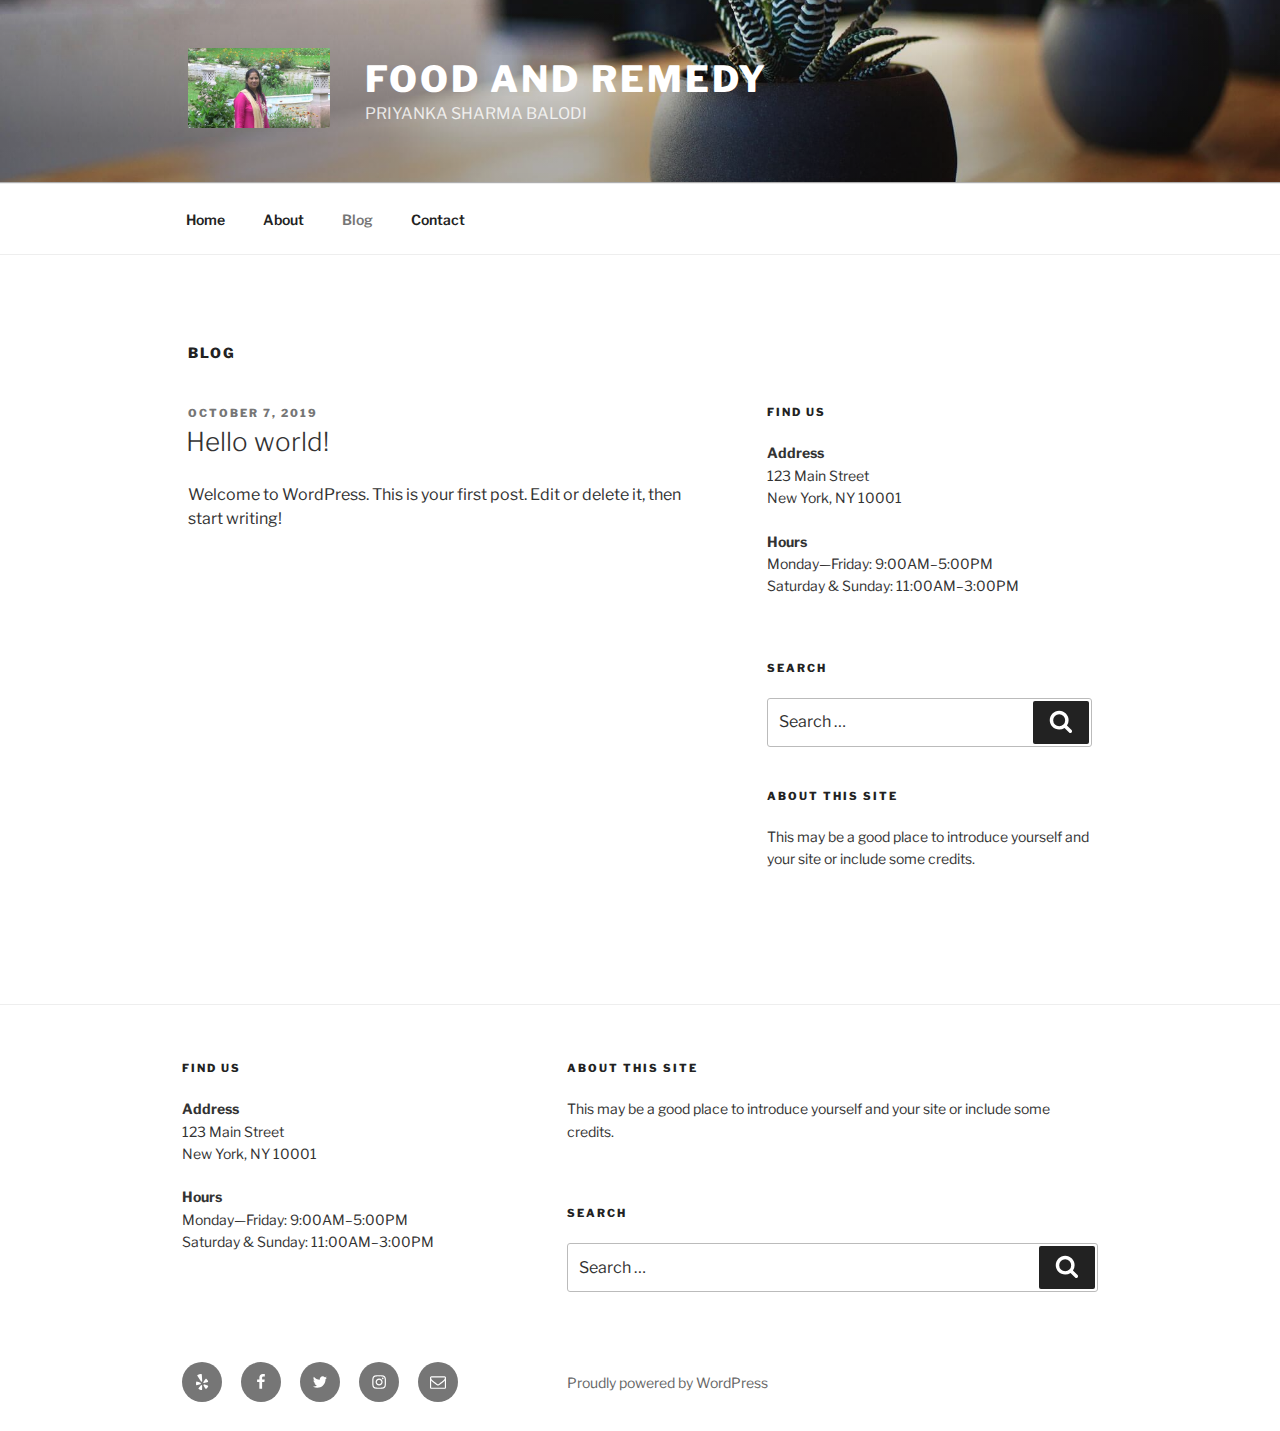
<file: blog/index.html>
<!DOCTYPE html>
<html lang="en-US" class="no-js no-svg">
<head>
<meta charset="UTF-8">
<meta name="viewport" content="width=device-width, initial-scale=1">
<link rel="profile" href="http://gmpg.org/xfn/11">

<script>(function(html){html.className = html.className.replace(/\bno-js\b/,'js')})(document.documentElement);</script>
<title>Blog &#8211; FOOD AND REMEDY</title>
<link rel='dns-prefetch' href='//fonts.googleapis.com' />
<link rel='dns-prefetch' href='//s.w.org' />
<link href='https://fonts.gstatic.com/' crossorigin rel='preconnect' />
<link rel="alternate" type="application/rss+xml" title="FOOD AND REMEDY &raquo; Feed" href="http://abhishekbalodi.github.io/TextWordPress/feed/" />
<link rel="alternate" type="application/rss+xml" title="FOOD AND REMEDY &raquo; Comments Feed" href="http://abhishekbalodi.github.io/TextWordPress/comments/feed/" />
		<script type="text/javascript">
			window._wpemojiSettings = {"baseUrl":"https:\/\/s.w.org\/images\/core\/emoji\/12.0.0-1\/72x72\/","ext":".png","svgUrl":"https:\/\/s.w.org\/images\/core\/emoji\/12.0.0-1\/svg\/","svgExt":".svg","source":{"concatemoji":"http:\/\/abhishekbalodi.github.io\/TextWordPress\/wp-includes\/js\/wp-emoji-release.min.js?ver=5.2.3"}};
			!function(a,b,c){function d(a,b){var c=String.fromCharCode;l.clearRect(0,0,k.width,k.height),l.fillText(c.apply(this,a),0,0);var d=k.toDataURL();l.clearRect(0,0,k.width,k.height),l.fillText(c.apply(this,b),0,0);var e=k.toDataURL();return d===e}function e(a){var b;if(!l||!l.fillText)return!1;switch(l.textBaseline="top",l.font="600 32px Arial",a){case"flag":return!(b=d([55356,56826,55356,56819],[55356,56826,8203,55356,56819]))&&(b=d([55356,57332,56128,56423,56128,56418,56128,56421,56128,56430,56128,56423,56128,56447],[55356,57332,8203,56128,56423,8203,56128,56418,8203,56128,56421,8203,56128,56430,8203,56128,56423,8203,56128,56447]),!b);case"emoji":return b=d([55357,56424,55356,57342,8205,55358,56605,8205,55357,56424,55356,57340],[55357,56424,55356,57342,8203,55358,56605,8203,55357,56424,55356,57340]),!b}return!1}function f(a){var c=b.createElement("script");c.src=a,c.defer=c.type="text/javascript",b.getElementsByTagName("head")[0].appendChild(c)}var g,h,i,j,k=b.createElement("canvas"),l=k.getContext&&k.getContext("2d");for(j=Array("flag","emoji"),c.supports={everything:!0,everythingExceptFlag:!0},i=0;i<j.length;i++)c.supports[j[i]]=e(j[i]),c.supports.everything=c.supports.everything&&c.supports[j[i]],"flag"!==j[i]&&(c.supports.everythingExceptFlag=c.supports.everythingExceptFlag&&c.supports[j[i]]);c.supports.everythingExceptFlag=c.supports.everythingExceptFlag&&!c.supports.flag,c.DOMReady=!1,c.readyCallback=function(){c.DOMReady=!0},c.supports.everything||(h=function(){c.readyCallback()},b.addEventListener?(b.addEventListener("DOMContentLoaded",h,!1),a.addEventListener("load",h,!1)):(a.attachEvent("onload",h),b.attachEvent("onreadystatechange",function(){"complete"===b.readyState&&c.readyCallback()})),g=c.source||{},g.concatemoji?f(g.concatemoji):g.wpemoji&&g.twemoji&&(f(g.twemoji),f(g.wpemoji)))}(window,document,window._wpemojiSettings);
		</script>
		<style type="text/css">
img.wp-smiley,
img.emoji {
	display: inline !important;
	border: none !important;
	box-shadow: none !important;
	height: 1em !important;
	width: 1em !important;
	margin: 0 .07em !important;
	vertical-align: -0.1em !important;
	background: none !important;
	padding: 0 !important;
}
</style>
	<link rel='stylesheet' id='wp-block-library-css'  href='http://abhishekbalodi.github.io/TextWordPress/wp-includes/css/dist/block-library/style.min.css?ver=5.2.3' type='text/css' media='all' />
<link rel='stylesheet' id='wp-block-library-theme-css'  href='http://abhishekbalodi.github.io/TextWordPress/wp-includes/css/dist/block-library/theme.min.css?ver=5.2.3' type='text/css' media='all' />
<link rel='stylesheet' id='twentyseventeen-fonts-css'  href='https://fonts.googleapis.com/css?family=Libre+Franklin%3A300%2C300i%2C400%2C400i%2C600%2C600i%2C800%2C800i&#038;subset=latin%2Clatin-ext' type='text/css' media='all' />
<link rel='stylesheet' id='twentyseventeen-style-css'  href='http://abhishekbalodi.github.io/TextWordPress/wp-content/themes/twentyseventeen/style.css?ver=5.2.3' type='text/css' media='all' />
<link rel='stylesheet' id='twentyseventeen-block-style-css'  href='http://abhishekbalodi.github.io/TextWordPress/wp-content/themes/twentyseventeen/assets/css/blocks.css?ver=1.1' type='text/css' media='all' />
<!--[if lt IE 9]>
<link rel='stylesheet' id='twentyseventeen-ie8-css'  href='http://abhishekbalodi.github.io/TextWordPress/wp-content/themes/twentyseventeen/assets/css/ie8.css?ver=1.0' type='text/css' media='all' />
<![endif]-->
<!--[if lt IE 9]>
<script type='text/javascript' src='http://abhishekbalodi.github.io/TextWordPress/wp-content/themes/twentyseventeen/assets/js/html5.js?ver=3.7.3'></script>
<![endif]-->
<script type='text/javascript' src='http://abhishekbalodi.github.io/TextWordPress/wp-includes/js/jquery/jquery.js?ver=1.12.4-wp'></script>
<script type='text/javascript' src='http://abhishekbalodi.github.io/TextWordPress/wp-includes/js/jquery/jquery-migrate.min.js?ver=1.4.1'></script>
<link rel='https://api.w.org/' href='http://abhishekbalodi.github.io/TextWordPress/wp-json/' />
<link rel="EditURI" type="application/rsd+xml" title="RSD" href="http://abhishekbalodi.github.io/TextWordPress/xmlrpc.php?rsd" />
<link rel="wlwmanifest" type="application/wlwmanifest+xml" href="http://abhishekbalodi.github.io/TextWordPress/wp-includes/wlwmanifest.xml" /> 
<meta name="generator" content="WordPress 5.2.3" />
</head>

<body class="blog wp-custom-logo wp-embed-responsive hfeed has-header-image has-sidebar colors-light">
<div id="page" class="site">
	<a class="skip-link screen-reader-text" href="#content">Skip to content</a>

	<header id="masthead" class="site-header" role="banner">

		<div class="custom-header">

		<div class="custom-header-media">
			<div id="wp-custom-header" class="wp-custom-header"><img src="http://abhishekbalodi.github.io/TextWordPress/wp-content/themes/twentyseventeen/assets/images/header.jpg" width="2000" height="1200" alt="FOOD AND REMEDY" /></div>		</div>

	<div class="site-branding">
	<div class="wrap">

		<a href="http://abhishekbalodi.github.io/TextWordPress/" class="custom-logo-link" rel="home"><img width="444" height="250" src="http://abhishekbalodi.github.io/TextWordPress/wp-content/uploads/2019/10/cropped-IMG_0975.jpg" class="custom-logo" alt="FOOD AND REMEDY" srcset="http://abhishekbalodi.github.io/TextWordPress/wp-content/uploads/2019/10/cropped-IMG_0975.jpg 444w, http://abhishekbalodi.github.io/TextWordPress/wp-content/uploads/2019/10/cropped-IMG_0975-300x169.jpg 300w" sizes="(max-width: 767px) 89vw, (max-width: 1000px) 54vw, (max-width: 1071px) 543px, 580px" /></a>
		<div class="site-branding-text">
							<p class="site-title"><a href="http://abhishekbalodi.github.io/TextWordPress/" rel="home">FOOD AND REMEDY</a></p>
			
							<p class="site-description">PRIYANKA SHARMA BALODI</p>
					</div><!-- .site-branding-text -->

		
	</div><!-- .wrap -->
</div><!-- .site-branding -->

</div><!-- .custom-header -->

					<div class="navigation-top">
				<div class="wrap">
					<nav id="site-navigation" class="main-navigation" role="navigation" aria-label="Top Menu">
	<button class="menu-toggle" aria-controls="top-menu" aria-expanded="false">
		<svg class="icon icon-bars" aria-hidden="true" role="img"> <use href="#icon-bars" xlink:href="#icon-bars"></use> </svg><svg class="icon icon-close" aria-hidden="true" role="img"> <use href="#icon-close" xlink:href="#icon-close"></use> </svg>Menu	</button>

	<div class="menu-top-menu-container"><ul id="top-menu" class="menu"><li id="menu-item-21" class="menu-item menu-item-type-custom menu-item-object-custom menu-item-home menu-item-21"><a href="http://abhishekbalodi.github.io/TextWordPress/">Home</a></li>
<li id="menu-item-22" class="menu-item menu-item-type-post_type menu-item-object-page menu-item-22"><a href="http://abhishekbalodi.github.io/TextWordPress/about/">About</a></li>
<li id="menu-item-23" class="menu-item menu-item-type-post_type menu-item-object-page current-menu-item page_item page-item-11 current_page_item current_page_parent menu-item-23"><a href="http://abhishekbalodi.github.io/TextWordPress/blog/" aria-current="page">Blog</a></li>
<li id="menu-item-24" class="menu-item menu-item-type-post_type menu-item-object-page menu-item-24"><a href="http://abhishekbalodi.github.io/TextWordPress/contact/">Contact</a></li>
</ul></div>
	</nav><!-- #site-navigation -->
				</div><!-- .wrap -->
			</div><!-- .navigation-top -->
		
	</header><!-- #masthead -->

	
	<div class="site-content-contain">
		<div id="content" class="site-content">

<div class="wrap">
			<header class="page-header">
			<h1 class="page-title">Blog</h1>
		</header>
	
	<div id="primary" class="content-area">
		<main id="main" class="site-main" role="main">

			
<article id="post-1" class="post-1 post type-post status-publish format-standard hentry category-uncategorized">
		<header class="entry-header">
		<div class="entry-meta"><span class="screen-reader-text">Posted on</span> <a href="http://abhishekbalodi.github.io/TextWordPress/2019/10/07/hello-world/" rel="bookmark"><time class="entry-date published updated" datetime="2019-10-07T05:58:09+00:00">October 7, 2019</time></a></div><!-- .entry-meta --><h2 class="entry-title"><a href="http://abhishekbalodi.github.io/TextWordPress/2019/10/07/hello-world/" rel="bookmark">Hello world!</a></h2>	</header><!-- .entry-header -->

	
	<div class="entry-content">
		
<p>Welcome to WordPress. This is your first post. Edit or delete it, then start writing!</p>
	</div><!-- .entry-content -->

	
</article><!-- #post-1 -->

		</main><!-- #main -->
	</div><!-- #primary -->
	
<aside id="secondary" class="widget-area" role="complementary" aria-label="Blog Sidebar">
	<section id="text-2" class="widget widget_text"><h2 class="widget-title">Find Us</h2>			<div class="textwidget"><p><strong>Address</strong><br />
123 Main Street<br />
New York, NY 10001</p>
<p><strong>Hours</strong><br />
Monday&mdash;Friday: 9:00AM&ndash;5:00PM<br />
Saturday &amp; Sunday: 11:00AM&ndash;3:00PM</p>
</div>
		</section><section id="search-3" class="widget widget_search"><h2 class="widget-title">Search</h2>

<form role="search" method="get" class="search-form" action="http://abhishekbalodi.github.io/TextWordPress/">
	<label for="search-form-1">
		<span class="screen-reader-text">Search for:</span>
	</label>
	<input type="search" id="search-form-1" class="search-field" placeholder="Search &hellip;" value="" name="s" />
	<button type="submit" class="search-submit"><svg class="icon icon-search" aria-hidden="true" role="img"> <use href="#icon-search" xlink:href="#icon-search"></use> </svg><span class="screen-reader-text">Search</span></button>
</form>
</section><section id="text-3" class="widget widget_text"><h2 class="widget-title">About This Site</h2>			<div class="textwidget"><p>This may be a good place to introduce yourself and your site or include some credits.</p>
</div>
		</section></aside><!-- #secondary -->
</div><!-- .wrap -->


		</div><!-- #content -->

		<footer id="colophon" class="site-footer" role="contentinfo">
			<div class="wrap">
				

	<aside class="widget-area" role="complementary" aria-label="Footer">
					<div class="widget-column footer-widget-1">
				<section id="text-4" class="widget widget_text"><h2 class="widget-title">Find Us</h2>			<div class="textwidget"><p><strong>Address</strong><br />
123 Main Street<br />
New York, NY 10001</p>
<p><strong>Hours</strong><br />
Monday&mdash;Friday: 9:00AM&ndash;5:00PM<br />
Saturday &amp; Sunday: 11:00AM&ndash;3:00PM</p>
</div>
		</section>			</div>
						<div class="widget-column footer-widget-2">
				<section id="text-5" class="widget widget_text"><h2 class="widget-title">About This Site</h2>			<div class="textwidget"><p>This may be a good place to introduce yourself and your site or include some credits.</p>
</div>
		</section><section id="search-4" class="widget widget_search"><h2 class="widget-title">Search</h2>

<form role="search" method="get" class="search-form" action="http://abhishekbalodi.github.io/TextWordPress/">
	<label for="search-form-2">
		<span class="screen-reader-text">Search for:</span>
	</label>
	<input type="search" id="search-form-2" class="search-field" placeholder="Search &hellip;" value="" name="s" />
	<button type="submit" class="search-submit"><svg class="icon icon-search" aria-hidden="true" role="img"> <use href="#icon-search" xlink:href="#icon-search"></use> </svg><span class="screen-reader-text">Search</span></button>
</form>
</section>			</div>
			</aside><!-- .widget-area -->

					<nav class="social-navigation" role="navigation" aria-label="Footer Social Links Menu">
						<div class="menu-social-links-menu-container"><ul id="menu-social-links-menu" class="social-links-menu"><li id="menu-item-25" class="menu-item menu-item-type-custom menu-item-object-custom menu-item-25"><a href="https://www.yelp.com/"><span class="screen-reader-text">Yelp</span><svg class="icon icon-yelp" aria-hidden="true" role="img"> <use href="#icon-yelp" xlink:href="#icon-yelp"></use> </svg></a></li>
<li id="menu-item-26" class="menu-item menu-item-type-custom menu-item-object-custom menu-item-26"><a href="https://www.facebook.com/wordpress"><span class="screen-reader-text">Facebook</span><svg class="icon icon-facebook" aria-hidden="true" role="img"> <use href="#icon-facebook" xlink:href="#icon-facebook"></use> </svg></a></li>
<li id="menu-item-27" class="menu-item menu-item-type-custom menu-item-object-custom menu-item-27"><a href="https://twitter.com/wordpress"><span class="screen-reader-text">Twitter</span><svg class="icon icon-twitter" aria-hidden="true" role="img"> <use href="#icon-twitter" xlink:href="#icon-twitter"></use> </svg></a></li>
<li id="menu-item-28" class="menu-item menu-item-type-custom menu-item-object-custom menu-item-28"><a href="https://www.instagram.com/explore/tags/wordcamp/"><span class="screen-reader-text">Instagram</span><svg class="icon icon-instagram" aria-hidden="true" role="img"> <use href="#icon-instagram" xlink:href="#icon-instagram"></use> </svg></a></li>
<li id="menu-item-29" class="menu-item menu-item-type-custom menu-item-object-custom menu-item-29"><a href="mailto:wordpress@example.com"><span class="screen-reader-text">Email</span><svg class="icon icon-envelope-o" aria-hidden="true" role="img"> <use href="#icon-envelope-o" xlink:href="#icon-envelope-o"></use> </svg></a></li>
</ul></div>					</nav><!-- .social-navigation -->
					<div class="site-info">
		<a href="https://wordpress.org/" class="imprint">
		Proudly powered by WordPress	</a>
</div><!-- .site-info -->
			</div><!-- .wrap -->
		</footer><!-- #colophon -->
	</div><!-- .site-content-contain -->
</div><!-- #page -->
<script type='text/javascript'>
/* <![CDATA[ */
var twentyseventeenScreenReaderText = {"quote":"<svg class=\"icon icon-quote-right\" aria-hidden=\"true\" role=\"img\"> <use href=\"#icon-quote-right\" xlink:href=\"#icon-quote-right\"><\/use> <\/svg>","expand":"Expand child menu","collapse":"Collapse child menu","icon":"<svg class=\"icon icon-angle-down\" aria-hidden=\"true\" role=\"img\"> <use href=\"#icon-angle-down\" xlink:href=\"#icon-angle-down\"><\/use> <span class=\"svg-fallback icon-angle-down\"><\/span><\/svg>"};
/* ]]> */
</script>
<script type='text/javascript' src='http://abhishekbalodi.github.io/TextWordPress/wp-content/themes/twentyseventeen/assets/js/skip-link-focus-fix.js?ver=1.0'></script>
<script type='text/javascript' src='http://abhishekbalodi.github.io/TextWordPress/wp-content/themes/twentyseventeen/assets/js/navigation.js?ver=1.0'></script>
<script type='text/javascript' src='http://abhishekbalodi.github.io/TextWordPress/wp-content/themes/twentyseventeen/assets/js/global.js?ver=1.0'></script>
<script type='text/javascript' src='http://abhishekbalodi.github.io/TextWordPress/wp-content/themes/twentyseventeen/assets/js/jquery.scrollTo.js?ver=2.1.2'></script>
<script type='text/javascript' src='http://abhishekbalodi.github.io/TextWordPress/wp-includes/js/wp-embed.min.js?ver=5.2.3'></script>
<svg style="position: absolute; width: 0; height: 0; overflow: hidden;" version="1.1" xmlns="http://www.w3.org/2000/svg" xmlns:xlink="http://www.w3.org/1999/xlink">
<defs>
<symbol id="icon-behance" viewbox="0 0 37 32">
<path class="path1" d="M33 6.054h-9.125v2.214h9.125v-2.214zM28.5 13.661q-1.607 0-2.607 0.938t-1.107 2.545h7.286q-0.321-3.482-3.571-3.482zM28.786 24.107q1.125 0 2.179-0.571t1.357-1.554h3.946q-1.786 5.482-7.625 5.482-3.821 0-6.080-2.357t-2.259-6.196q0-3.714 2.33-6.17t6.009-2.455q2.464 0 4.295 1.214t2.732 3.196 0.902 4.429q0 0.304-0.036 0.839h-11.75q0 1.982 1.027 3.063t2.973 1.080zM4.946 23.214h5.286q3.661 0 3.661-2.982 0-3.214-3.554-3.214h-5.393v6.196zM4.946 13.625h5.018q1.393 0 2.205-0.652t0.813-2.027q0-2.571-3.393-2.571h-4.643v5.25zM0 4.536h10.607q1.554 0 2.768 0.25t2.259 0.848 1.607 1.723 0.563 2.75q0 3.232-3.071 4.696 2.036 0.571 3.071 2.054t1.036 3.643q0 1.339-0.438 2.438t-1.179 1.848-1.759 1.268-2.161 0.75-2.393 0.232h-10.911v-22.5z"></path>
</symbol>
<symbol id="icon-deviantart" viewbox="0 0 18 32">
<path class="path1" d="M18.286 5.411l-5.411 10.393 0.429 0.554h4.982v7.411h-9.054l-0.786 0.536-2.536 4.875-0.536 0.536h-5.375v-5.411l5.411-10.411-0.429-0.536h-4.982v-7.411h9.054l0.786-0.536 2.536-4.875 0.536-0.536h5.375v5.411z"></path>
</symbol>
<symbol id="icon-medium" viewbox="0 0 32 32">
<path class="path1" d="M10.661 7.518v20.946q0 0.446-0.223 0.759t-0.652 0.313q-0.304 0-0.589-0.143l-8.304-4.161q-0.375-0.179-0.634-0.598t-0.259-0.83v-20.357q0-0.357 0.179-0.607t0.518-0.25q0.25 0 0.786 0.268l9.125 4.571q0.054 0.054 0.054 0.089zM11.804 9.321l9.536 15.464-9.536-4.75v-10.714zM32 9.643v18.821q0 0.446-0.25 0.723t-0.679 0.277-0.839-0.232l-7.875-3.929zM31.946 7.5q0 0.054-4.58 7.491t-5.366 8.705l-6.964-11.321 5.786-9.411q0.304-0.5 0.929-0.5 0.25 0 0.464 0.107l9.661 4.821q0.071 0.036 0.071 0.107z"></path>
</symbol>
<symbol id="icon-slideshare" viewbox="0 0 32 32">
<path class="path1" d="M15.589 13.214q0 1.482-1.134 2.545t-2.723 1.063-2.723-1.063-1.134-2.545q0-1.5 1.134-2.554t2.723-1.054 2.723 1.054 1.134 2.554zM24.554 13.214q0 1.482-1.125 2.545t-2.732 1.063q-1.589 0-2.723-1.063t-1.134-2.545q0-1.5 1.134-2.554t2.723-1.054q1.607 0 2.732 1.054t1.125 2.554zM28.571 16.429v-11.911q0-1.554-0.571-2.205t-1.982-0.652h-19.857q-1.482 0-2.009 0.607t-0.527 2.25v12.018q0.768 0.411 1.58 0.714t1.446 0.5 1.446 0.33 1.268 0.196 1.25 0.071 1.045 0.009 1.009-0.036 0.795-0.036q1.214-0.018 1.696 0.482 0.107 0.107 0.179 0.161 0.464 0.446 1.089 0.911 0.125-1.625 2.107-1.554 0.089 0 0.652 0.027t0.768 0.036 0.813 0.018 0.946-0.018 0.973-0.080 1.089-0.152 1.107-0.241 1.196-0.348 1.205-0.482 1.286-0.616zM31.482 16.339q-2.161 2.661-6.643 4.5 1.5 5.089-0.411 8.304-1.179 2.018-3.268 2.643-1.857 0.571-3.25-0.268-1.536-0.911-1.464-2.929l-0.018-5.821v-0.018q-0.143-0.036-0.438-0.107t-0.42-0.089l-0.018 6.036q0.071 2.036-1.482 2.929-1.411 0.839-3.268 0.268-2.089-0.643-3.25-2.679-1.875-3.214-0.393-8.268-4.482-1.839-6.643-4.5-0.446-0.661-0.071-1.125t1.071 0.018q0.054 0.036 0.196 0.125t0.196 0.143v-12.393q0-1.286 0.839-2.196t2.036-0.911h22.446q1.196 0 2.036 0.911t0.839 2.196v12.393l0.375-0.268q0.696-0.482 1.071-0.018t-0.071 1.125z"></path>
</symbol>
<symbol id="icon-snapchat-ghost" viewbox="0 0 30 32">
<path class="path1" d="M15.143 2.286q2.393-0.018 4.295 1.223t2.92 3.438q0.482 1.036 0.482 3.196 0 0.839-0.161 3.411 0.25 0.125 0.5 0.125 0.321 0 0.911-0.241t0.911-0.241q0.518 0 1 0.321t0.482 0.821q0 0.571-0.563 0.964t-1.232 0.563-1.232 0.518-0.563 0.848q0 0.268 0.214 0.768 0.661 1.464 1.83 2.679t2.58 1.804q0.5 0.214 1.429 0.411 0.5 0.107 0.5 0.625 0 1.25-3.911 1.839-0.125 0.196-0.196 0.696t-0.25 0.83-0.589 0.33q-0.357 0-1.107-0.116t-1.143-0.116q-0.661 0-1.107 0.089-0.571 0.089-1.125 0.402t-1.036 0.679-1.036 0.723-1.357 0.598-1.768 0.241q-0.929 0-1.723-0.241t-1.339-0.598-1.027-0.723-1.036-0.679-1.107-0.402q-0.464-0.089-1.125-0.089-0.429 0-1.17 0.134t-1.045 0.134q-0.446 0-0.625-0.33t-0.25-0.848-0.196-0.714q-3.911-0.589-3.911-1.839 0-0.518 0.5-0.625 0.929-0.196 1.429-0.411 1.393-0.571 2.58-1.804t1.83-2.679q0.214-0.5 0.214-0.768 0-0.5-0.563-0.848t-1.241-0.527-1.241-0.563-0.563-0.938q0-0.482 0.464-0.813t0.982-0.33q0.268 0 0.857 0.232t0.946 0.232q0.321 0 0.571-0.125-0.161-2.536-0.161-3.393 0-2.179 0.482-3.214 1.143-2.446 3.071-3.536t4.714-1.125z"></path>
</symbol>
<symbol id="icon-yelp" viewbox="0 0 27 32">
<path class="path1" d="M13.804 23.554v2.268q-0.018 5.214-0.107 5.446-0.214 0.571-0.911 0.714-0.964 0.161-3.241-0.679t-2.902-1.589q-0.232-0.268-0.304-0.643-0.018-0.214 0.071-0.464 0.071-0.179 0.607-0.839t3.232-3.857q0.018 0 1.071-1.25 0.268-0.339 0.705-0.438t0.884 0.063q0.429 0.179 0.67 0.518t0.223 0.75zM11.143 19.071q-0.054 0.982-0.929 1.25l-2.143 0.696q-4.911 1.571-5.214 1.571-0.625-0.036-0.964-0.643-0.214-0.446-0.304-1.339-0.143-1.357 0.018-2.973t0.536-2.223 1-0.571q0.232 0 3.607 1.375 1.25 0.518 2.054 0.839l1.5 0.607q0.411 0.161 0.634 0.545t0.205 0.866zM25.893 24.375q-0.125 0.964-1.634 2.875t-2.42 2.268q-0.661 0.25-1.125-0.125-0.25-0.179-3.286-5.125l-0.839-1.375q-0.25-0.375-0.205-0.821t0.348-0.821q0.625-0.768 1.482-0.464 0.018 0.018 2.125 0.714 3.625 1.179 4.321 1.42t0.839 0.366q0.5 0.393 0.393 1.089zM13.893 13.089q0.089 1.821-0.964 2.179-1.036 0.304-2.036-1.268l-6.75-10.679q-0.143-0.625 0.339-1.107 0.732-0.768 3.705-1.598t4.009-0.563q0.714 0.179 0.875 0.804 0.054 0.321 0.393 5.455t0.429 6.777zM25.714 15.018q0.054 0.696-0.464 1.054-0.268 0.179-5.875 1.536-1.196 0.268-1.625 0.411l0.018-0.036q-0.411 0.107-0.821-0.071t-0.661-0.571q-0.536-0.839 0-1.554 0.018-0.018 1.339-1.821 2.232-3.054 2.679-3.643t0.607-0.696q0.5-0.339 1.161-0.036 0.857 0.411 2.196 2.384t1.446 2.991v0.054z"></path>
</symbol>
<symbol id="icon-vine" viewbox="0 0 27 32">
<path class="path1" d="M26.732 14.768v3.536q-1.804 0.411-3.536 0.411-1.161 2.429-2.955 4.839t-3.241 3.848-2.286 1.902q-1.429 0.804-2.893-0.054-0.5-0.304-1.080-0.777t-1.518-1.491-1.83-2.295-1.92-3.286-1.884-4.357-1.634-5.616-1.259-6.964h5.054q0.464 3.893 1.25 7.116t1.866 5.661 2.17 4.205 2.5 3.482q3.018-3.018 5.125-7.25-2.536-1.286-3.982-3.929t-1.446-5.946q0-3.429 1.857-5.616t5.071-2.188q3.179 0 4.875 1.884t1.696 5.313q0 2.839-1.036 5.107-0.125 0.018-0.348 0.054t-0.821 0.036-1.125-0.107-1.107-0.455-0.902-0.92q0.554-1.839 0.554-3.286 0-1.554-0.518-2.357t-1.411-0.804q-0.946 0-1.518 0.884t-0.571 2.509q0 3.321 1.875 5.241t4.768 1.92q1.107 0 2.161-0.25z"></path>
</symbol>
<symbol id="icon-vk" viewbox="0 0 35 32">
<path class="path1" d="M34.232 9.286q0.411 1.143-2.679 5.25-0.429 0.571-1.161 1.518-1.393 1.786-1.607 2.339-0.304 0.732 0.25 1.446 0.304 0.375 1.446 1.464h0.018l0.071 0.071q2.518 2.339 3.411 3.946 0.054 0.089 0.116 0.223t0.125 0.473-0.009 0.607-0.446 0.491-1.054 0.223l-4.571 0.071q-0.429 0.089-1-0.089t-0.929-0.393l-0.357-0.214q-0.536-0.375-1.25-1.143t-1.223-1.384-1.089-1.036-1.009-0.277q-0.054 0.018-0.143 0.063t-0.304 0.259-0.384 0.527-0.304 0.929-0.116 1.384q0 0.268-0.063 0.491t-0.134 0.33l-0.071 0.089q-0.321 0.339-0.946 0.393h-2.054q-1.268 0.071-2.607-0.295t-2.348-0.946-1.839-1.179-1.259-1.027l-0.446-0.429q-0.179-0.179-0.491-0.536t-1.277-1.625-1.893-2.696-2.188-3.768-2.33-4.857q-0.107-0.286-0.107-0.482t0.054-0.286l0.071-0.107q0.268-0.339 1.018-0.339l4.893-0.036q0.214 0.036 0.411 0.116t0.286 0.152l0.089 0.054q0.286 0.196 0.429 0.571 0.357 0.893 0.821 1.848t0.732 1.455l0.286 0.518q0.518 1.071 1 1.857t0.866 1.223 0.741 0.688 0.607 0.25 0.482-0.089q0.036-0.018 0.089-0.089t0.214-0.393 0.241-0.839 0.17-1.446 0-2.232q-0.036-0.714-0.161-1.304t-0.25-0.821l-0.107-0.214q-0.446-0.607-1.518-0.768-0.232-0.036 0.089-0.429 0.304-0.339 0.679-0.536 0.946-0.464 4.268-0.429 1.464 0.018 2.411 0.232 0.357 0.089 0.598 0.241t0.366 0.429 0.188 0.571 0.063 0.813-0.018 0.982-0.045 1.259-0.027 1.473q0 0.196-0.018 0.75t-0.009 0.857 0.063 0.723 0.205 0.696 0.402 0.438q0.143 0.036 0.304 0.071t0.464-0.196 0.679-0.616 0.929-1.196 1.214-1.92q1.071-1.857 1.911-4.018 0.071-0.179 0.179-0.313t0.196-0.188l0.071-0.054 0.089-0.045t0.232-0.054 0.357-0.009l5.143-0.036q0.696-0.089 1.143 0.045t0.554 0.295z"></path>
</symbol>
<symbol id="icon-search" viewbox="0 0 30 32">
<path class="path1" d="M20.571 14.857q0-3.304-2.348-5.652t-5.652-2.348-5.652 2.348-2.348 5.652 2.348 5.652 5.652 2.348 5.652-2.348 2.348-5.652zM29.714 29.714q0 0.929-0.679 1.607t-1.607 0.679q-0.964 0-1.607-0.679l-6.125-6.107q-3.196 2.214-7.125 2.214-2.554 0-4.884-0.991t-4.018-2.679-2.679-4.018-0.991-4.884 0.991-4.884 2.679-4.018 4.018-2.679 4.884-0.991 4.884 0.991 4.018 2.679 2.679 4.018 0.991 4.884q0 3.929-2.214 7.125l6.125 6.125q0.661 0.661 0.661 1.607z"></path>
</symbol>
<symbol id="icon-envelope-o" viewbox="0 0 32 32">
<path class="path1" d="M29.714 26.857v-13.714q-0.571 0.643-1.232 1.179-4.786 3.679-7.607 6.036-0.911 0.768-1.482 1.196t-1.545 0.866-1.83 0.438h-0.036q-0.857 0-1.83-0.438t-1.545-0.866-1.482-1.196q-2.821-2.357-7.607-6.036-0.661-0.536-1.232-1.179v13.714q0 0.232 0.17 0.402t0.402 0.17h26.286q0.232 0 0.402-0.17t0.17-0.402zM29.714 8.089v-0.438t-0.009-0.232-0.054-0.223-0.098-0.161-0.161-0.134-0.25-0.045h-26.286q-0.232 0-0.402 0.17t-0.17 0.402q0 3 2.625 5.071 3.446 2.714 7.161 5.661 0.107 0.089 0.625 0.527t0.821 0.67 0.795 0.563 0.902 0.491 0.768 0.161h0.036q0.357 0 0.768-0.161t0.902-0.491 0.795-0.563 0.821-0.67 0.625-0.527q3.714-2.946 7.161-5.661 0.964-0.768 1.795-2.063t0.83-2.348zM32 7.429v19.429q0 1.179-0.839 2.018t-2.018 0.839h-26.286q-1.179 0-2.018-0.839t-0.839-2.018v-19.429q0-1.179 0.839-2.018t2.018-0.839h26.286q1.179 0 2.018 0.839t0.839 2.018z"></path>
</symbol>
<symbol id="icon-close" viewbox="0 0 25 32">
<path class="path1" d="M23.179 23.607q0 0.714-0.5 1.214l-2.429 2.429q-0.5 0.5-1.214 0.5t-1.214-0.5l-5.25-5.25-5.25 5.25q-0.5 0.5-1.214 0.5t-1.214-0.5l-2.429-2.429q-0.5-0.5-0.5-1.214t0.5-1.214l5.25-5.25-5.25-5.25q-0.5-0.5-0.5-1.214t0.5-1.214l2.429-2.429q0.5-0.5 1.214-0.5t1.214 0.5l5.25 5.25 5.25-5.25q0.5-0.5 1.214-0.5t1.214 0.5l2.429 2.429q0.5 0.5 0.5 1.214t-0.5 1.214l-5.25 5.25 5.25 5.25q0.5 0.5 0.5 1.214z"></path>
</symbol>
<symbol id="icon-angle-down" viewbox="0 0 21 32">
<path class="path1" d="M19.196 13.143q0 0.232-0.179 0.411l-8.321 8.321q-0.179 0.179-0.411 0.179t-0.411-0.179l-8.321-8.321q-0.179-0.179-0.179-0.411t0.179-0.411l0.893-0.893q0.179-0.179 0.411-0.179t0.411 0.179l7.018 7.018 7.018-7.018q0.179-0.179 0.411-0.179t0.411 0.179l0.893 0.893q0.179 0.179 0.179 0.411z"></path>
</symbol>
<symbol id="icon-folder-open" viewbox="0 0 34 32">
<path class="path1" d="M33.554 17q0 0.554-0.554 1.179l-6 7.071q-0.768 0.911-2.152 1.545t-2.563 0.634h-19.429q-0.607 0-1.080-0.232t-0.473-0.768q0-0.554 0.554-1.179l6-7.071q0.768-0.911 2.152-1.545t2.563-0.634h19.429q0.607 0 1.080 0.232t0.473 0.768zM27.429 10.857v2.857h-14.857q-1.679 0-3.518 0.848t-2.929 2.134l-6.107 7.179q0-0.071-0.009-0.223t-0.009-0.223v-17.143q0-1.643 1.179-2.821t2.821-1.179h5.714q1.643 0 2.821 1.179t1.179 2.821v0.571h9.714q1.643 0 2.821 1.179t1.179 2.821z"></path>
</symbol>
<symbol id="icon-twitter" viewbox="0 0 30 32">
<path class="path1" d="M28.929 7.286q-1.196 1.75-2.893 2.982 0.018 0.25 0.018 0.75 0 2.321-0.679 4.634t-2.063 4.437-3.295 3.759-4.607 2.607-5.768 0.973q-4.839 0-8.857-2.589 0.625 0.071 1.393 0.071 4.018 0 7.161-2.464-1.875-0.036-3.357-1.152t-2.036-2.848q0.589 0.089 1.089 0.089 0.768 0 1.518-0.196-2-0.411-3.313-1.991t-1.313-3.67v-0.071q1.214 0.679 2.607 0.732-1.179-0.786-1.875-2.054t-0.696-2.75q0-1.571 0.786-2.911 2.161 2.661 5.259 4.259t6.634 1.777q-0.143-0.679-0.143-1.321 0-2.393 1.688-4.080t4.080-1.688q2.5 0 4.214 1.821 1.946-0.375 3.661-1.393-0.661 2.054-2.536 3.179 1.661-0.179 3.321-0.893z"></path>
</symbol>
<symbol id="icon-facebook" viewbox="0 0 19 32">
<path class="path1" d="M17.125 0.214v4.714h-2.804q-1.536 0-2.071 0.643t-0.536 1.929v3.375h5.232l-0.696 5.286h-4.536v13.554h-5.464v-13.554h-4.554v-5.286h4.554v-3.893q0-3.321 1.857-5.152t4.946-1.83q2.625 0 4.071 0.214z"></path>
</symbol>
<symbol id="icon-github" viewbox="0 0 27 32">
<path class="path1" d="M13.714 2.286q3.732 0 6.884 1.839t4.991 4.991 1.839 6.884q0 4.482-2.616 8.063t-6.759 4.955q-0.482 0.089-0.714-0.125t-0.232-0.536q0-0.054 0.009-1.366t0.009-2.402q0-1.732-0.929-2.536 1.018-0.107 1.83-0.321t1.679-0.696 1.446-1.188 0.946-1.875 0.366-2.688q0-2.125-1.411-3.679 0.661-1.625-0.143-3.643-0.5-0.161-1.446 0.196t-1.643 0.786l-0.679 0.429q-1.661-0.464-3.429-0.464t-3.429 0.464q-0.286-0.196-0.759-0.482t-1.491-0.688-1.518-0.241q-0.804 2.018-0.143 3.643-1.411 1.554-1.411 3.679 0 1.518 0.366 2.679t0.938 1.875 1.438 1.196 1.679 0.696 1.83 0.321q-0.696 0.643-0.875 1.839-0.375 0.179-0.804 0.268t-1.018 0.089-1.17-0.384-0.991-1.116q-0.339-0.571-0.866-0.929t-0.884-0.429l-0.357-0.054q-0.375 0-0.518 0.080t-0.089 0.205 0.161 0.25 0.232 0.214l0.125 0.089q0.393 0.179 0.777 0.679t0.563 0.911l0.179 0.411q0.232 0.679 0.786 1.098t1.196 0.536 1.241 0.125 0.991-0.063l0.411-0.071q0 0.679 0.009 1.58t0.009 0.973q0 0.321-0.232 0.536t-0.714 0.125q-4.143-1.375-6.759-4.955t-2.616-8.063q0-3.732 1.839-6.884t4.991-4.991 6.884-1.839zM5.196 21.982q0.054-0.125-0.125-0.214-0.179-0.054-0.232 0.036-0.054 0.125 0.125 0.214 0.161 0.107 0.232-0.036zM5.75 22.589q0.125-0.089-0.036-0.286-0.179-0.161-0.286-0.054-0.125 0.089 0.036 0.286 0.179 0.179 0.286 0.054zM6.286 23.393q0.161-0.125 0-0.339-0.143-0.232-0.304-0.107-0.161 0.089 0 0.321t0.304 0.125zM7.036 24.143q0.143-0.143-0.071-0.339-0.214-0.214-0.357-0.054-0.161 0.143 0.071 0.339 0.214 0.214 0.357 0.054zM8.054 24.589q0.054-0.196-0.232-0.286-0.268-0.071-0.339 0.125t0.232 0.268q0.268 0.107 0.339-0.107zM9.179 24.679q0-0.232-0.304-0.196-0.286 0-0.286 0.196 0 0.232 0.304 0.196 0.286 0 0.286-0.196zM10.214 24.5q-0.036-0.196-0.321-0.161-0.286 0.054-0.25 0.268t0.321 0.143 0.25-0.25z"></path>
</symbol>
<symbol id="icon-bars" viewbox="0 0 27 32">
<path class="path1" d="M27.429 24v2.286q0 0.464-0.339 0.804t-0.804 0.339h-25.143q-0.464 0-0.804-0.339t-0.339-0.804v-2.286q0-0.464 0.339-0.804t0.804-0.339h25.143q0.464 0 0.804 0.339t0.339 0.804zM27.429 14.857v2.286q0 0.464-0.339 0.804t-0.804 0.339h-25.143q-0.464 0-0.804-0.339t-0.339-0.804v-2.286q0-0.464 0.339-0.804t0.804-0.339h25.143q0.464 0 0.804 0.339t0.339 0.804zM27.429 5.714v2.286q0 0.464-0.339 0.804t-0.804 0.339h-25.143q-0.464 0-0.804-0.339t-0.339-0.804v-2.286q0-0.464 0.339-0.804t0.804-0.339h25.143q0.464 0 0.804 0.339t0.339 0.804z"></path>
</symbol>
<symbol id="icon-google-plus" viewbox="0 0 41 32">
<path class="path1" d="M25.661 16.304q0 3.714-1.554 6.616t-4.429 4.536-6.589 1.634q-2.661 0-5.089-1.036t-4.179-2.786-2.786-4.179-1.036-5.089 1.036-5.089 2.786-4.179 4.179-2.786 5.089-1.036q5.107 0 8.768 3.429l-3.554 3.411q-2.089-2.018-5.214-2.018-2.196 0-4.063 1.107t-2.955 3.009-1.089 4.152 1.089 4.152 2.955 3.009 4.063 1.107q1.482 0 2.723-0.411t2.045-1.027 1.402-1.402 0.875-1.482 0.384-1.321h-7.429v-4.5h12.357q0.214 1.125 0.214 2.179zM41.143 14.125v3.75h-3.732v3.732h-3.75v-3.732h-3.732v-3.75h3.732v-3.732h3.75v3.732h3.732z"></path>
</symbol>
<symbol id="icon-linkedin" viewbox="0 0 27 32">
<path class="path1" d="M6.232 11.161v17.696h-5.893v-17.696h5.893zM6.607 5.696q0.018 1.304-0.902 2.179t-2.42 0.875h-0.036q-1.464 0-2.357-0.875t-0.893-2.179q0-1.321 0.92-2.188t2.402-0.866 2.375 0.866 0.911 2.188zM27.429 18.714v10.143h-5.875v-9.464q0-1.875-0.723-2.938t-2.259-1.063q-1.125 0-1.884 0.616t-1.134 1.527q-0.196 0.536-0.196 1.446v9.875h-5.875q0.036-7.125 0.036-11.554t-0.018-5.286l-0.018-0.857h5.875v2.571h-0.036q0.357-0.571 0.732-1t1.009-0.929 1.554-0.777 2.045-0.277q3.054 0 4.911 2.027t1.857 5.938z"></path>
</symbol>
<symbol id="icon-quote-right" viewbox="0 0 30 32">
<path class="path1" d="M13.714 5.714v12.571q0 1.857-0.723 3.545t-1.955 2.92-2.92 1.955-3.545 0.723h-1.143q-0.464 0-0.804-0.339t-0.339-0.804v-2.286q0-0.464 0.339-0.804t0.804-0.339h1.143q1.893 0 3.232-1.339t1.339-3.232v-0.571q0-0.714-0.5-1.214t-1.214-0.5h-4q-1.429 0-2.429-1t-1-2.429v-6.857q0-1.429 1-2.429t2.429-1h6.857q1.429 0 2.429 1t1 2.429zM29.714 5.714v12.571q0 1.857-0.723 3.545t-1.955 2.92-2.92 1.955-3.545 0.723h-1.143q-0.464 0-0.804-0.339t-0.339-0.804v-2.286q0-0.464 0.339-0.804t0.804-0.339h1.143q1.893 0 3.232-1.339t1.339-3.232v-0.571q0-0.714-0.5-1.214t-1.214-0.5h-4q-1.429 0-2.429-1t-1-2.429v-6.857q0-1.429 1-2.429t2.429-1h6.857q1.429 0 2.429 1t1 2.429z"></path>
</symbol>
<symbol id="icon-mail-reply" viewbox="0 0 32 32">
<path class="path1" d="M32 20q0 2.964-2.268 8.054-0.054 0.125-0.188 0.429t-0.241 0.536-0.232 0.393q-0.214 0.304-0.5 0.304-0.268 0-0.42-0.179t-0.152-0.446q0-0.161 0.045-0.473t0.045-0.42q0.089-1.214 0.089-2.196 0-1.804-0.313-3.232t-0.866-2.473-1.429-1.804-1.884-1.241-2.375-0.759-2.75-0.384-3.134-0.107h-4v4.571q0 0.464-0.339 0.804t-0.804 0.339-0.804-0.339l-9.143-9.143q-0.339-0.339-0.339-0.804t0.339-0.804l9.143-9.143q0.339-0.339 0.804-0.339t0.804 0.339 0.339 0.804v4.571h4q12.732 0 15.625 7.196 0.946 2.393 0.946 5.946z"></path>
</symbol>
<symbol id="icon-youtube" viewbox="0 0 27 32">
<path class="path1" d="M17.339 22.214v3.768q0 1.196-0.696 1.196-0.411 0-0.804-0.393v-5.375q0.393-0.393 0.804-0.393 0.696 0 0.696 1.196zM23.375 22.232v0.821h-1.607v-0.821q0-1.214 0.804-1.214t0.804 1.214zM6.125 18.339h1.911v-1.679h-5.571v1.679h1.875v10.161h1.786v-10.161zM11.268 28.5h1.589v-8.821h-1.589v6.75q-0.536 0.75-1.018 0.75-0.321 0-0.375-0.375-0.018-0.054-0.018-0.625v-6.5h-1.589v6.982q0 0.875 0.143 1.304 0.214 0.661 1.036 0.661 0.857 0 1.821-1.089v0.964zM18.929 25.857v-3.518q0-1.304-0.161-1.768-0.304-1-1.268-1-0.893 0-1.661 0.964v-3.875h-1.589v11.839h1.589v-0.857q0.804 0.982 1.661 0.982 0.964 0 1.268-0.982 0.161-0.482 0.161-1.786zM24.964 25.679v-0.232h-1.625q0 0.911-0.036 1.089-0.125 0.643-0.714 0.643-0.821 0-0.821-1.232v-1.554h3.196v-1.839q0-1.411-0.482-2.071-0.696-0.911-1.893-0.911-1.214 0-1.911 0.911-0.5 0.661-0.5 2.071v3.089q0 1.411 0.518 2.071 0.696 0.911 1.929 0.911 1.286 0 1.929-0.946 0.321-0.482 0.375-0.964 0.036-0.161 0.036-1.036zM14.107 9.375v-3.75q0-1.232-0.768-1.232t-0.768 1.232v3.75q0 1.25 0.768 1.25t0.768-1.25zM26.946 22.786q0 4.179-0.464 6.25-0.25 1.054-1.036 1.768t-1.821 0.821q-3.286 0.375-9.911 0.375t-9.911-0.375q-1.036-0.107-1.83-0.821t-1.027-1.768q-0.464-2-0.464-6.25 0-4.179 0.464-6.25 0.25-1.054 1.036-1.768t1.839-0.839q3.268-0.357 9.893-0.357t9.911 0.357q1.036 0.125 1.83 0.839t1.027 1.768q0.464 2 0.464 6.25zM9.125 0h1.821l-2.161 7.125v4.839h-1.786v-4.839q-0.25-1.321-1.089-3.786-0.661-1.839-1.161-3.339h1.893l1.268 4.696zM15.732 5.946v3.125q0 1.446-0.5 2.107-0.661 0.911-1.893 0.911-1.196 0-1.875-0.911-0.5-0.679-0.5-2.107v-3.125q0-1.429 0.5-2.089 0.679-0.911 1.875-0.911 1.232 0 1.893 0.911 0.5 0.661 0.5 2.089zM21.714 3.054v8.911h-1.625v-0.982q-0.946 1.107-1.839 1.107-0.821 0-1.054-0.661-0.143-0.429-0.143-1.339v-7.036h1.625v6.554q0 0.589 0.018 0.625 0.054 0.393 0.375 0.393 0.482 0 1.018-0.768v-6.804h1.625z"></path>
</symbol>
<symbol id="icon-dropbox" viewbox="0 0 32 32">
<path class="path1" d="M7.179 12.625l8.821 5.446-6.107 5.089-8.75-5.696zM24.786 22.536v1.929l-8.75 5.232v0.018l-0.018-0.018-0.018 0.018v-0.018l-8.732-5.232v-1.929l2.625 1.714 6.107-5.071v-0.036l0.018 0.018 0.018-0.018v0.036l6.125 5.071zM9.893 2.107l6.107 5.089-8.821 5.429-6.036-4.821zM24.821 12.625l6.036 4.839-8.732 5.696-6.125-5.089zM22.125 2.107l8.732 5.696-6.036 4.821-8.821-5.429z"></path>
</symbol>
<symbol id="icon-instagram" viewbox="0 0 27 32">
<path class="path1" d="M18.286 16q0-1.893-1.339-3.232t-3.232-1.339-3.232 1.339-1.339 3.232 1.339 3.232 3.232 1.339 3.232-1.339 1.339-3.232zM20.75 16q0 2.929-2.054 4.982t-4.982 2.054-4.982-2.054-2.054-4.982 2.054-4.982 4.982-2.054 4.982 2.054 2.054 4.982zM22.679 8.679q0 0.679-0.482 1.161t-1.161 0.482-1.161-0.482-0.482-1.161 0.482-1.161 1.161-0.482 1.161 0.482 0.482 1.161zM13.714 4.75q-0.125 0-1.366-0.009t-1.884 0-1.723 0.054-1.839 0.179-1.277 0.33q-0.893 0.357-1.571 1.036t-1.036 1.571q-0.196 0.518-0.33 1.277t-0.179 1.839-0.054 1.723 0 1.884 0.009 1.366-0.009 1.366 0 1.884 0.054 1.723 0.179 1.839 0.33 1.277q0.357 0.893 1.036 1.571t1.571 1.036q0.518 0.196 1.277 0.33t1.839 0.179 1.723 0.054 1.884 0 1.366-0.009 1.366 0.009 1.884 0 1.723-0.054 1.839-0.179 1.277-0.33q0.893-0.357 1.571-1.036t1.036-1.571q0.196-0.518 0.33-1.277t0.179-1.839 0.054-1.723 0-1.884-0.009-1.366 0.009-1.366 0-1.884-0.054-1.723-0.179-1.839-0.33-1.277q-0.357-0.893-1.036-1.571t-1.571-1.036q-0.518-0.196-1.277-0.33t-1.839-0.179-1.723-0.054-1.884 0-1.366 0.009zM27.429 16q0 4.089-0.089 5.661-0.179 3.714-2.214 5.75t-5.75 2.214q-1.571 0.089-5.661 0.089t-5.661-0.089q-3.714-0.179-5.75-2.214t-2.214-5.75q-0.089-1.571-0.089-5.661t0.089-5.661q0.179-3.714 2.214-5.75t5.75-2.214q1.571-0.089 5.661-0.089t5.661 0.089q3.714 0.179 5.75 2.214t2.214 5.75q0.089 1.571 0.089 5.661z"></path>
</symbol>
<symbol id="icon-flickr" viewbox="0 0 27 32">
<path class="path1" d="M22.286 2.286q2.125 0 3.634 1.509t1.509 3.634v17.143q0 2.125-1.509 3.634t-3.634 1.509h-17.143q-2.125 0-3.634-1.509t-1.509-3.634v-17.143q0-2.125 1.509-3.634t3.634-1.509h17.143zM12.464 16q0-1.571-1.107-2.679t-2.679-1.107-2.679 1.107-1.107 2.679 1.107 2.679 2.679 1.107 2.679-1.107 1.107-2.679zM22.536 16q0-1.571-1.107-2.679t-2.679-1.107-2.679 1.107-1.107 2.679 1.107 2.679 2.679 1.107 2.679-1.107 1.107-2.679z"></path>
</symbol>
<symbol id="icon-tumblr" viewbox="0 0 19 32">
<path class="path1" d="M16.857 23.732l1.429 4.232q-0.411 0.625-1.982 1.179t-3.161 0.571q-1.857 0.036-3.402-0.464t-2.545-1.321-1.696-1.893-0.991-2.143-0.295-2.107v-9.714h-3v-3.839q1.286-0.464 2.304-1.241t1.625-1.607 1.036-1.821 0.607-1.768 0.268-1.58q0.018-0.089 0.080-0.152t0.134-0.063h4.357v7.571h5.946v4.5h-5.964v9.25q0 0.536 0.116 1t0.402 0.938 0.884 0.741 1.455 0.25q1.393-0.036 2.393-0.518z"></path>
</symbol>
<symbol id="icon-dockerhub" viewbox="0 0 24 28">
<path class="path1" d="M1.597 10.257h2.911v2.83H1.597v-2.83zm3.573 0h2.91v2.83H5.17v-2.83zm0-3.627h2.91v2.829H5.17V6.63zm3.57 3.627h2.912v2.83H8.74v-2.83zm0-3.627h2.912v2.829H8.74V6.63zm3.573 3.627h2.911v2.83h-2.911v-2.83zm0-3.627h2.911v2.829h-2.911V6.63zm3.572 3.627h2.911v2.83h-2.911v-2.83zM12.313 3h2.911v2.83h-2.911V3zm-6.65 14.173c-.449 0-.812.354-.812.788 0 .435.364.788.812.788.447 0 .811-.353.811-.788 0-.434-.363-.788-.811-.788"></path>
<path class="path2" d="M28.172 11.721c-.978-.549-2.278-.624-3.388-.306-.136-1.146-.91-2.149-1.83-2.869l-.366-.286-.307.345c-.618.692-.8 1.845-.718 2.73.063.651.273 1.312.685 1.834-.313.183-.668.328-.985.434-.646.212-1.347.33-2.028.33H.083l-.042.429c-.137 1.432.065 2.866.674 4.173l.262.519.03.048c1.8 2.973 4.963 4.225 8.41 4.225 6.672 0 12.174-2.896 14.702-9.015 1.689.085 3.417-.4 4.243-1.968l.211-.4-.401-.223zM5.664 19.458c-.85 0-1.542-.671-1.542-1.497 0-.825.691-1.498 1.541-1.498.849 0 1.54.672 1.54 1.497s-.69 1.498-1.539 1.498z"></path>
</symbol>
<symbol id="icon-dribbble" viewbox="0 0 27 32">
<path class="path1" d="M18.286 26.786q-0.75-4.304-2.5-8.893h-0.036l-0.036 0.018q-0.286 0.107-0.768 0.295t-1.804 0.875-2.446 1.464-2.339 2.045-1.839 2.643l-0.268-0.196q3.286 2.679 7.464 2.679 2.357 0 4.571-0.929zM14.982 15.946q-0.375-0.875-0.946-1.982-5.554 1.661-12.018 1.661-0.018 0.125-0.018 0.375 0 2.214 0.786 4.223t2.214 3.598q0.893-1.589 2.205-2.973t2.545-2.223 2.33-1.446 1.777-0.857l0.661-0.232q0.071-0.018 0.232-0.063t0.232-0.080zM13.071 12.161q-2.143-3.804-4.357-6.75-2.464 1.161-4.179 3.321t-2.286 4.857q5.393 0 10.821-1.429zM25.286 17.857q-3.75-1.071-7.304-0.518 1.554 4.268 2.286 8.375 1.982-1.339 3.304-3.384t1.714-4.473zM10.911 4.625q-0.018 0-0.036 0.018 0.018-0.018 0.036-0.018zM21.446 7.214q-3.304-2.929-7.732-2.929-1.357 0-2.768 0.339 2.339 3.036 4.393 6.821 1.232-0.464 2.321-1.080t1.723-1.098 1.17-1.018 0.67-0.723zM25.429 15.875q-0.054-4.143-2.661-7.321l-0.018 0.018q-0.161 0.214-0.339 0.438t-0.777 0.795-1.268 1.080-1.786 1.161-2.348 1.152q0.446 0.946 0.786 1.696 0.036 0.107 0.116 0.313t0.134 0.295q0.643-0.089 1.33-0.125t1.313-0.036 1.232 0.027 1.143 0.071 1.009 0.098 0.857 0.116 0.652 0.107 0.446 0.080zM27.429 16q0 3.732-1.839 6.884t-4.991 4.991-6.884 1.839-6.884-1.839-4.991-4.991-1.839-6.884 1.839-6.884 4.991-4.991 6.884-1.839 6.884 1.839 4.991 4.991 1.839 6.884z"></path>
</symbol>
<symbol id="icon-skype" viewbox="0 0 27 32">
<path class="path1" d="M20.946 18.982q0-0.893-0.348-1.634t-0.866-1.223-1.304-0.875-1.473-0.607-1.563-0.411l-1.857-0.429q-0.536-0.125-0.786-0.188t-0.625-0.205-0.536-0.286-0.295-0.375-0.134-0.536q0-1.375 2.571-1.375 0.768 0 1.375 0.214t0.964 0.509 0.679 0.598 0.714 0.518 0.857 0.214q0.839 0 1.348-0.571t0.509-1.375q0-0.982-1-1.777t-2.536-1.205-3.25-0.411q-1.214 0-2.357 0.277t-2.134 0.839-1.589 1.554-0.598 2.295q0 1.089 0.339 1.902t1 1.348 1.429 0.866 1.839 0.58l2.607 0.643q1.607 0.393 2 0.643 0.571 0.357 0.571 1.071 0 0.696-0.714 1.152t-1.875 0.455q-0.911 0-1.634-0.286t-1.161-0.688-0.813-0.804-0.821-0.688-0.964-0.286q-0.893 0-1.348 0.536t-0.455 1.339q0 1.643 2.179 2.813t5.196 1.17q1.304 0 2.5-0.33t2.188-0.955 1.58-1.67 0.589-2.348zM27.429 22.857q0 2.839-2.009 4.848t-4.848 2.009q-2.321 0-4.179-1.429-1.375 0.286-2.679 0.286-2.554 0-4.884-0.991t-4.018-2.679-2.679-4.018-0.991-4.884q0-1.304 0.286-2.679-1.429-1.857-1.429-4.179 0-2.839 2.009-4.848t4.848-2.009q2.321 0 4.179 1.429 1.375-0.286 2.679-0.286 2.554 0 4.884 0.991t4.018 2.679 2.679 4.018 0.991 4.884q0 1.304-0.286 2.679 1.429 1.857 1.429 4.179z"></path>
</symbol>
<symbol id="icon-foursquare" viewbox="0 0 23 32">
<path class="path1" d="M17.857 7.75l0.661-3.464q0.089-0.411-0.161-0.714t-0.625-0.304h-12.714q-0.411 0-0.688 0.304t-0.277 0.661v19.661q0 0.125 0.107 0.018l5.196-6.286q0.411-0.464 0.679-0.598t0.857-0.134h4.268q0.393 0 0.661-0.259t0.321-0.527q0.429-2.321 0.661-3.411 0.071-0.375-0.205-0.714t-0.652-0.339h-5.25q-0.518 0-0.857-0.339t-0.339-0.857v-0.75q0-0.518 0.339-0.848t0.857-0.33h6.179q0.321 0 0.625-0.241t0.357-0.527zM21.911 3.786q-0.268 1.304-0.955 4.759t-1.241 6.25-0.625 3.098q-0.107 0.393-0.161 0.58t-0.25 0.58-0.438 0.589-0.688 0.375-1.036 0.179h-4.839q-0.232 0-0.393 0.179-0.143 0.161-7.607 8.821-0.393 0.446-1.045 0.509t-0.866-0.098q-0.982-0.393-0.982-1.75v-25.179q0-0.982 0.679-1.83t2.143-0.848h15.857q1.696 0 2.268 0.946t0.179 2.839zM21.911 3.786l-2.821 14.107q0.071-0.304 0.625-3.098t1.241-6.25 0.955-4.759z"></path>
</symbol>
<symbol id="icon-wordpress" viewbox="0 0 32 32">
<path class="path1" d="M2.268 16q0-2.911 1.196-5.589l6.554 17.946q-3.5-1.696-5.625-5.018t-2.125-7.339zM25.268 15.304q0 0.339-0.045 0.688t-0.179 0.884-0.205 0.786-0.313 1.054-0.313 1.036l-1.357 4.571-4.964-14.75q0.821-0.054 1.571-0.143 0.339-0.036 0.464-0.33t-0.045-0.554-0.509-0.241l-3.661 0.179q-1.339-0.018-3.607-0.179-0.214-0.018-0.366 0.089t-0.205 0.268-0.027 0.33 0.161 0.295 0.348 0.143l1.429 0.143 2.143 5.857-3 9-5-14.857q0.821-0.054 1.571-0.143 0.339-0.036 0.464-0.33t-0.045-0.554-0.509-0.241l-3.661 0.179q-0.125 0-0.411-0.009t-0.464-0.009q1.875-2.857 4.902-4.527t6.563-1.67q2.625 0 5.009 0.946t4.259 2.661h-0.179q-0.982 0-1.643 0.723t-0.661 1.705q0 0.214 0.036 0.429t0.071 0.384 0.143 0.411 0.161 0.375 0.214 0.402 0.223 0.375 0.259 0.429 0.25 0.411q1.125 1.911 1.125 3.786zM16.232 17.196l4.232 11.554q0.018 0.107 0.089 0.196-2.25 0.786-4.554 0.786-2 0-3.875-0.571zM28.036 9.411q1.696 3.107 1.696 6.589 0 3.732-1.857 6.884t-4.982 4.973l4.196-12.107q1.054-3.018 1.054-4.929 0-0.75-0.107-1.411zM16 0q3.25 0 6.214 1.268t5.107 3.411 3.411 5.107 1.268 6.214-1.268 6.214-3.411 5.107-5.107 3.411-6.214 1.268-6.214-1.268-5.107-3.411-3.411-5.107-1.268-6.214 1.268-6.214 3.411-5.107 5.107-3.411 6.214-1.268zM16 31.268q3.089 0 5.92-1.214t4.875-3.259 3.259-4.875 1.214-5.92-1.214-5.92-3.259-4.875-4.875-3.259-5.92-1.214-5.92 1.214-4.875 3.259-3.259 4.875-1.214 5.92 1.214 5.92 3.259 4.875 4.875 3.259 5.92 1.214z"></path>
</symbol>
<symbol id="icon-stumbleupon" viewbox="0 0 34 32">
<path class="path1" d="M18.964 12.714v-2.107q0-0.75-0.536-1.286t-1.286-0.536-1.286 0.536-0.536 1.286v10.929q0 3.125-2.25 5.339t-5.411 2.214q-3.179 0-5.42-2.241t-2.241-5.42v-4.75h5.857v4.679q0 0.768 0.536 1.295t1.286 0.527 1.286-0.527 0.536-1.295v-11.071q0-3.054 2.259-5.214t5.384-2.161q3.143 0 5.393 2.179t2.25 5.25v2.429l-3.482 1.036zM28.429 16.679h5.857v4.75q0 3.179-2.241 5.42t-5.42 2.241q-3.161 0-5.411-2.223t-2.25-5.366v-4.786l2.339 1.089 3.482-1.036v4.821q0 0.75 0.536 1.277t1.286 0.527 1.286-0.527 0.536-1.277v-4.911z"></path>
</symbol>
<symbol id="icon-digg" viewbox="0 0 37 32">
<path class="path1" d="M5.857 5.036h3.643v17.554h-9.5v-12.446h5.857v-5.107zM5.857 19.661v-6.589h-2.196v6.589h2.196zM10.964 10.143v12.446h3.661v-12.446h-3.661zM10.964 5.036v3.643h3.661v-3.643h-3.661zM16.089 10.143h9.518v16.821h-9.518v-2.911h5.857v-1.464h-5.857v-12.446zM21.946 19.661v-6.589h-2.196v6.589h2.196zM27.071 10.143h9.5v16.821h-9.5v-2.911h5.839v-1.464h-5.839v-12.446zM32.911 19.661v-6.589h-2.196v6.589h2.196z"></path>
</symbol>
<symbol id="icon-spotify" viewbox="0 0 27 32">
<path class="path1" d="M20.125 21.607q0-0.571-0.536-0.911-3.446-2.054-7.982-2.054-2.375 0-5.125 0.607-0.75 0.161-0.75 0.929 0 0.357 0.241 0.616t0.634 0.259q0.089 0 0.661-0.143 2.357-0.482 4.339-0.482 4.036 0 7.089 1.839 0.339 0.196 0.589 0.196 0.339 0 0.589-0.241t0.25-0.616zM21.839 17.768q0-0.714-0.625-1.089-4.232-2.518-9.786-2.518-2.732 0-5.411 0.75-0.857 0.232-0.857 1.143 0 0.446 0.313 0.759t0.759 0.313q0.125 0 0.661-0.143 2.179-0.589 4.482-0.589 4.982 0 8.714 2.214 0.429 0.232 0.679 0.232 0.446 0 0.759-0.313t0.313-0.759zM23.768 13.339q0-0.839-0.714-1.25-2.25-1.304-5.232-1.973t-6.125-0.67q-3.643 0-6.5 0.839-0.411 0.125-0.688 0.455t-0.277 0.866q0 0.554 0.366 0.929t0.92 0.375q0.196 0 0.714-0.143 2.375-0.661 5.482-0.661 2.839 0 5.527 0.607t4.527 1.696q0.375 0.214 0.714 0.214 0.518 0 0.902-0.366t0.384-0.92zM27.429 16q0 3.732-1.839 6.884t-4.991 4.991-6.884 1.839-6.884-1.839-4.991-4.991-1.839-6.884 1.839-6.884 4.991-4.991 6.884-1.839 6.884 1.839 4.991 4.991 1.839 6.884z"></path>
</symbol>
<symbol id="icon-soundcloud" viewbox="0 0 41 32">
<path class="path1" d="M14 24.5l0.286-4.304-0.286-9.339q-0.018-0.179-0.134-0.304t-0.295-0.125q-0.161 0-0.286 0.125t-0.125 0.304l-0.25 9.339 0.25 4.304q0.018 0.179 0.134 0.295t0.277 0.116q0.393 0 0.429-0.411zM19.286 23.982l0.196-3.768-0.214-10.464q0-0.286-0.232-0.429-0.143-0.089-0.286-0.089t-0.286 0.089q-0.232 0.143-0.232 0.429l-0.018 0.107-0.179 10.339q0 0.018 0.196 4.214v0.018q0 0.179 0.107 0.304 0.161 0.196 0.411 0.196 0.196 0 0.357-0.161 0.161-0.125 0.161-0.357zM0.625 17.911l0.357 2.286-0.357 2.25q-0.036 0.161-0.161 0.161t-0.161-0.161l-0.304-2.25 0.304-2.286q0.036-0.161 0.161-0.161t0.161 0.161zM2.161 16.5l0.464 3.696-0.464 3.625q-0.036 0.161-0.179 0.161-0.161 0-0.161-0.179l-0.411-3.607 0.411-3.696q0-0.161 0.161-0.161 0.143 0 0.179 0.161zM3.804 15.821l0.446 4.375-0.446 4.232q0 0.196-0.196 0.196-0.179 0-0.214-0.196l-0.375-4.232 0.375-4.375q0.036-0.214 0.214-0.214 0.196 0 0.196 0.214zM5.482 15.696l0.411 4.5-0.411 4.357q-0.036 0.232-0.25 0.232-0.232 0-0.232-0.232l-0.375-4.357 0.375-4.5q0-0.232 0.232-0.232 0.214 0 0.25 0.232zM7.161 16.018l0.375 4.179-0.375 4.393q-0.036 0.286-0.286 0.286-0.107 0-0.188-0.080t-0.080-0.205l-0.357-4.393 0.357-4.179q0-0.107 0.080-0.188t0.188-0.080q0.25 0 0.286 0.268zM8.839 13.411l0.375 6.786-0.375 4.393q0 0.125-0.089 0.223t-0.214 0.098q-0.286 0-0.321-0.321l-0.321-4.393 0.321-6.786q0.036-0.321 0.321-0.321 0.125 0 0.214 0.098t0.089 0.223zM10.518 11.875l0.339 8.357-0.339 4.357q0 0.143-0.098 0.241t-0.241 0.098q-0.321 0-0.357-0.339l-0.286-4.357 0.286-8.357q0.036-0.339 0.357-0.339 0.143 0 0.241 0.098t0.098 0.241zM12.268 11.161l0.321 9.036-0.321 4.321q-0.036 0.375-0.393 0.375-0.339 0-0.375-0.375l-0.286-4.321 0.286-9.036q0-0.161 0.116-0.277t0.259-0.116q0.161 0 0.268 0.116t0.125 0.277zM19.268 24.411v0 0zM15.732 11.089l0.268 9.107-0.268 4.268q0 0.179-0.134 0.313t-0.313 0.134-0.304-0.125-0.143-0.321l-0.25-4.268 0.25-9.107q0-0.196 0.134-0.321t0.313-0.125 0.313 0.125 0.134 0.321zM17.5 11.429l0.25 8.786-0.25 4.214q0 0.196-0.143 0.339t-0.339 0.143-0.339-0.143-0.161-0.339l-0.214-4.214 0.214-8.786q0.018-0.214 0.161-0.357t0.339-0.143 0.33 0.143 0.152 0.357zM21.286 20.214l-0.25 4.125q0 0.232-0.161 0.393t-0.393 0.161-0.393-0.161-0.179-0.393l-0.107-2.036-0.107-2.089 0.214-11.357v-0.054q0.036-0.268 0.214-0.429 0.161-0.125 0.357-0.125 0.143 0 0.268 0.089 0.25 0.143 0.286 0.464zM41.143 19.875q0 2.089-1.482 3.563t-3.571 1.473h-14.036q-0.232-0.036-0.393-0.196t-0.161-0.393v-16.054q0-0.411 0.5-0.589 1.518-0.607 3.232-0.607 3.482 0 6.036 2.348t2.857 5.777q0.946-0.393 1.964-0.393 2.089 0 3.571 1.482t1.482 3.589z"></path>
</symbol>
<symbol id="icon-codepen" viewbox="0 0 32 32">
<path class="path1" d="M3.857 20.875l10.768 7.179v-6.411l-5.964-3.982zM2.75 18.304l3.446-2.304-3.446-2.304v4.607zM17.375 28.054l10.768-7.179-4.804-3.214-5.964 3.982v6.411zM16 19.25l4.857-3.25-4.857-3.25-4.857 3.25zM8.661 14.339l5.964-3.982v-6.411l-10.768 7.179zM25.804 16l3.446 2.304v-4.607zM23.339 14.339l4.804-3.214-10.768-7.179v6.411zM32 11.125v9.75q0 0.732-0.607 1.143l-14.625 9.75q-0.375 0.232-0.768 0.232t-0.768-0.232l-14.625-9.75q-0.607-0.411-0.607-1.143v-9.75q0-0.732 0.607-1.143l14.625-9.75q0.375-0.232 0.768-0.232t0.768 0.232l14.625 9.75q0.607 0.411 0.607 1.143z"></path>
</symbol>
<symbol id="icon-twitch" viewbox="0 0 32 32">
<path class="path1" d="M16 7.75v7.75h-2.589v-7.75h2.589zM23.107 7.75v7.75h-2.589v-7.75h2.589zM23.107 21.321l4.518-4.536v-14.196h-21.321v18.732h5.821v3.875l3.875-3.875h7.107zM30.214 0v18.089l-7.75 7.75h-5.821l-3.875 3.875h-3.875v-3.875h-7.107v-20.679l1.946-5.161h26.482z"></path>
</symbol>
<symbol id="icon-meanpath" viewbox="0 0 27 32">
<path class="path1" d="M23.411 15.036v2.036q0 0.429-0.241 0.679t-0.67 0.25h-3.607q-0.429 0-0.679-0.25t-0.25-0.679v-2.036q0-0.429 0.25-0.679t0.679-0.25h3.607q0.429 0 0.67 0.25t0.241 0.679zM14.661 19.143v-4.464q0-0.946-0.58-1.527t-1.527-0.58h-2.375q-1.214 0-1.714 0.929-0.5-0.929-1.714-0.929h-2.321q-0.946 0-1.527 0.58t-0.58 1.527v4.464q0 0.393 0.375 0.393h0.982q0.393 0 0.393-0.393v-4.107q0-0.429 0.241-0.679t0.688-0.25h1.679q0.429 0 0.679 0.25t0.25 0.679v4.107q0 0.393 0.375 0.393h0.964q0.393 0 0.393-0.393v-4.107q0-0.429 0.25-0.679t0.679-0.25h1.732q0.429 0 0.67 0.25t0.241 0.679v4.107q0 0.393 0.393 0.393h0.982q0.375 0 0.375-0.393zM25.179 17.429v-2.75q0-0.946-0.589-1.527t-1.536-0.58h-4.714q-0.946 0-1.536 0.58t-0.589 1.527v7.321q0 0.375 0.393 0.375h0.982q0.375 0 0.375-0.375v-3.214q0.554 0.75 1.679 0.75h3.411q0.946 0 1.536-0.58t0.589-1.527zM27.429 6.429v19.143q0 1.714-1.214 2.929t-2.929 1.214h-19.143q-1.714 0-2.929-1.214t-1.214-2.929v-19.143q0-1.714 1.214-2.929t2.929-1.214h19.143q1.714 0 2.929 1.214t1.214 2.929z"></path>
</symbol>
<symbol id="icon-pinterest-p" viewbox="0 0 23 32">
<path class="path1" d="M0 10.661q0-1.929 0.67-3.634t1.848-2.973 2.714-2.196 3.304-1.393 3.607-0.464q2.821 0 5.25 1.188t3.946 3.455 1.518 5.125q0 1.714-0.339 3.357t-1.071 3.161-1.786 2.67-2.589 1.839-3.375 0.688q-1.214 0-2.411-0.571t-1.714-1.571q-0.179 0.696-0.5 2.009t-0.42 1.696-0.366 1.268-0.464 1.268-0.571 1.116-0.821 1.384-1.107 1.545l-0.25 0.089-0.161-0.179q-0.268-2.804-0.268-3.357 0-1.643 0.384-3.688t1.188-5.134 0.929-3.625q-0.571-1.161-0.571-3.018 0-1.482 0.929-2.786t2.357-1.304q1.089 0 1.696 0.723t0.607 1.83q0 1.179-0.786 3.411t-0.786 3.339q0 1.125 0.804 1.866t1.946 0.741q0.982 0 1.821-0.446t1.402-1.214 1-1.696 0.679-1.973 0.357-1.982 0.116-1.777q0-3.089-1.955-4.813t-5.098-1.723q-3.571 0-5.964 2.313t-2.393 5.866q0 0.786 0.223 1.518t0.482 1.161 0.482 0.813 0.223 0.545q0 0.5-0.268 1.304t-0.661 0.804q-0.036 0-0.304-0.054-0.911-0.268-1.616-1t-1.089-1.688-0.58-1.929-0.196-1.902z"></path>
</symbol>
<symbol id="icon-periscope" viewbox="0 0 24 28">
<path class="path1" d="M12.285,1C6.696,1,2.277,5.643,2.277,11.243c0,5.851,7.77,14.578,10.007,14.578c1.959,0,9.729-8.728,9.729-14.578 C22.015,5.643,17.596,1,12.285,1z M12.317,16.551c-3.473,0-6.152-2.611-6.152-5.664c0-1.292,0.39-2.472,1.065-3.438 c0.206,1.084,1.18,1.906,2.352,1.906c1.322,0,2.393-1.043,2.393-2.333c0-0.832-0.447-1.561-1.119-1.975 c0.467-0.105,0.955-0.161,1.46-0.161c3.133,0,5.81,2.611,5.81,5.998C18.126,13.94,15.449,16.551,12.317,16.551z"></path>
</symbol>
<symbol id="icon-get-pocket" viewbox="0 0 31 32">
<path class="path1" d="M27.946 2.286q1.161 0 1.964 0.813t0.804 1.973v9.268q0 3.143-1.214 6t-3.259 4.911-4.893 3.259-5.973 1.205q-3.143 0-5.991-1.205t-4.902-3.259-3.268-4.911-1.214-6v-9.268q0-1.143 0.821-1.964t1.964-0.821h25.161zM15.375 21.286q0.839 0 1.464-0.589l7.214-6.929q0.661-0.625 0.661-1.518 0-0.875-0.616-1.491t-1.491-0.616q-0.839 0-1.464 0.589l-5.768 5.536-5.768-5.536q-0.625-0.589-1.446-0.589-0.875 0-1.491 0.616t-0.616 1.491q0 0.911 0.643 1.518l7.232 6.929q0.589 0.589 1.446 0.589z"></path>
</symbol>
<symbol id="icon-vimeo" viewbox="0 0 32 32">
<path class="path1" d="M30.518 9.25q-0.179 4.214-5.929 11.625-5.946 7.696-10.036 7.696-2.536 0-4.286-4.696-0.786-2.857-2.357-8.607-1.286-4.679-2.804-4.679-0.321 0-2.268 1.357l-1.375-1.75q0.429-0.375 1.929-1.723t2.321-2.063q2.786-2.464 4.304-2.607 1.696-0.161 2.732 0.991t1.446 3.634q0.786 5.125 1.179 6.661 0.982 4.446 2.143 4.446 0.911 0 2.75-2.875 1.804-2.875 1.946-4.393 0.232-2.482-1.946-2.482-1.018 0-2.161 0.464 2.143-7.018 8.196-6.821 4.482 0.143 4.214 5.821z"></path>
</symbol>
<symbol id="icon-reddit-alien" viewbox="0 0 32 32">
<path class="path1" d="M32 15.107q0 1.036-0.527 1.884t-1.42 1.295q0.214 0.821 0.214 1.714 0 2.768-1.902 5.125t-5.188 3.723-7.143 1.366-7.134-1.366-5.179-3.723-1.902-5.125q0-0.839 0.196-1.679-0.911-0.446-1.464-1.313t-0.554-1.902q0-1.464 1.036-2.509t2.518-1.045q1.518 0 2.589 1.125 3.893-2.714 9.196-2.893l2.071-9.304q0.054-0.232 0.268-0.375t0.464-0.089l6.589 1.446q0.321-0.661 0.964-1.063t1.411-0.402q1.107 0 1.893 0.777t0.786 1.884-0.786 1.893-1.893 0.786-1.884-0.777-0.777-1.884l-5.964-1.321-1.857 8.429q5.357 0.161 9.268 2.857 1.036-1.089 2.554-1.089 1.482 0 2.518 1.045t1.036 2.509zM7.464 18.661q0 1.107 0.777 1.893t1.884 0.786 1.893-0.786 0.786-1.893-0.786-1.884-1.893-0.777q-1.089 0-1.875 0.786t-0.786 1.875zM21.929 25q0.196-0.196 0.196-0.464t-0.196-0.464q-0.179-0.179-0.446-0.179t-0.464 0.179q-0.732 0.75-2.161 1.107t-2.857 0.357-2.857-0.357-2.161-1.107q-0.196-0.179-0.464-0.179t-0.446 0.179q-0.196 0.179-0.196 0.455t0.196 0.473q0.768 0.768 2.116 1.214t2.188 0.527 1.625 0.080 1.625-0.080 2.188-0.527 2.116-1.214zM21.875 21.339q1.107 0 1.884-0.786t0.777-1.893q0-1.089-0.786-1.875t-1.875-0.786q-1.107 0-1.893 0.777t-0.786 1.884 0.786 1.893 1.893 0.786z"></path>
</symbol>
<symbol id="icon-hashtag" viewbox="0 0 32 32">
<path class="path1" d="M17.696 18.286l1.143-4.571h-4.536l-1.143 4.571h4.536zM31.411 9.286l-1 4q-0.125 0.429-0.554 0.429h-5.839l-1.143 4.571h5.554q0.268 0 0.446 0.214 0.179 0.25 0.107 0.5l-1 4q-0.089 0.429-0.554 0.429h-5.839l-1.446 5.857q-0.125 0.429-0.554 0.429h-4q-0.286 0-0.464-0.214-0.161-0.214-0.107-0.5l1.393-5.571h-4.536l-1.446 5.857q-0.125 0.429-0.554 0.429h-4.018q-0.268 0-0.446-0.214-0.161-0.214-0.107-0.5l1.393-5.571h-5.554q-0.268 0-0.446-0.214-0.161-0.214-0.107-0.5l1-4q0.125-0.429 0.554-0.429h5.839l1.143-4.571h-5.554q-0.268 0-0.446-0.214-0.179-0.25-0.107-0.5l1-4q0.089-0.429 0.554-0.429h5.839l1.446-5.857q0.125-0.429 0.571-0.429h4q0.268 0 0.446 0.214 0.161 0.214 0.107 0.5l-1.393 5.571h4.536l1.446-5.857q0.125-0.429 0.571-0.429h4q0.268 0 0.446 0.214 0.161 0.214 0.107 0.5l-1.393 5.571h5.554q0.268 0 0.446 0.214 0.161 0.214 0.107 0.5z"></path>
</symbol>
<symbol id="icon-chain" viewbox="0 0 30 32">
<path class="path1" d="M26 21.714q0-0.714-0.5-1.214l-3.714-3.714q-0.5-0.5-1.214-0.5-0.75 0-1.286 0.571 0.054 0.054 0.339 0.33t0.384 0.384 0.268 0.339 0.232 0.455 0.063 0.491q0 0.714-0.5 1.214t-1.214 0.5q-0.268 0-0.491-0.063t-0.455-0.232-0.339-0.268-0.384-0.384-0.33-0.339q-0.589 0.554-0.589 1.304 0 0.714 0.5 1.214l3.679 3.696q0.482 0.482 1.214 0.482 0.714 0 1.214-0.464l2.625-2.607q0.5-0.5 0.5-1.196zM13.446 9.125q0-0.714-0.5-1.214l-3.679-3.696q-0.5-0.5-1.214-0.5-0.696 0-1.214 0.482l-2.625 2.607q-0.5 0.5-0.5 1.196 0 0.714 0.5 1.214l3.714 3.714q0.482 0.482 1.214 0.482 0.75 0 1.286-0.554-0.054-0.054-0.339-0.33t-0.384-0.384-0.268-0.339-0.232-0.455-0.063-0.491q0-0.714 0.5-1.214t1.214-0.5q0.268 0 0.491 0.063t0.455 0.232 0.339 0.268 0.384 0.384 0.33 0.339q0.589-0.554 0.589-1.304zM29.429 21.714q0 2.143-1.518 3.625l-2.625 2.607q-1.482 1.482-3.625 1.482-2.161 0-3.643-1.518l-3.679-3.696q-1.482-1.482-1.482-3.625 0-2.196 1.571-3.732l-1.571-1.571q-1.536 1.571-3.714 1.571-2.143 0-3.643-1.5l-3.714-3.714q-1.5-1.5-1.5-3.643t1.518-3.625l2.625-2.607q1.482-1.482 3.625-1.482 2.161 0 3.643 1.518l3.679 3.696q1.482 1.482 1.482 3.625 0 2.196-1.571 3.732l1.571 1.571q1.536-1.571 3.714-1.571 2.143 0 3.643 1.5l3.714 3.714q1.5 1.5 1.5 3.643z"></path>
</symbol>
<symbol id="icon-thumb-tack" viewbox="0 0 21 32">
<path class="path1" d="M8.571 15.429v-8q0-0.25-0.161-0.411t-0.411-0.161-0.411 0.161-0.161 0.411v8q0 0.25 0.161 0.411t0.411 0.161 0.411-0.161 0.161-0.411zM20.571 21.714q0 0.464-0.339 0.804t-0.804 0.339h-7.661l-0.911 8.625q-0.036 0.214-0.188 0.366t-0.366 0.152h-0.018q-0.482 0-0.571-0.482l-1.357-8.661h-7.214q-0.464 0-0.804-0.339t-0.339-0.804q0-2.196 1.402-3.955t3.17-1.759v-9.143q-0.929 0-1.607-0.679t-0.679-1.607 0.679-1.607 1.607-0.679h11.429q0.929 0 1.607 0.679t0.679 1.607-0.679 1.607-1.607 0.679v9.143q1.768 0 3.17 1.759t1.402 3.955z"></path>
</symbol>
<symbol id="icon-arrow-left" viewbox="0 0 43 32">
<path class="path1" d="M42.311 14.044c-0.178-0.178-0.533-0.356-0.711-0.356h-33.778l10.311-10.489c0.178-0.178 0.356-0.533 0.356-0.711 0-0.356-0.178-0.533-0.356-0.711l-1.6-1.422c-0.356-0.178-0.533-0.356-0.889-0.356s-0.533 0.178-0.711 0.356l-14.578 14.933c-0.178 0.178-0.356 0.533-0.356 0.711s0.178 0.533 0.356 0.711l14.756 14.933c0 0.178 0.356 0.356 0.533 0.356s0.533-0.178 0.711-0.356l1.6-1.6c0.178-0.178 0.356-0.533 0.356-0.711s-0.178-0.533-0.356-0.711l-10.311-10.489h33.778c0.178 0 0.533-0.178 0.711-0.356 0.356-0.178 0.533-0.356 0.533-0.711v-2.133c0-0.356-0.178-0.711-0.356-0.889z"></path>
</symbol>
<symbol id="icon-arrow-right" viewbox="0 0 43 32">
<path class="path1" d="M0.356 17.956c0.178 0.178 0.533 0.356 0.711 0.356h33.778l-10.311 10.489c-0.178 0.178-0.356 0.533-0.356 0.711 0 0.356 0.178 0.533 0.356 0.711l1.6 1.6c0.178 0.178 0.533 0.356 0.711 0.356s0.533-0.178 0.711-0.356l14.756-14.933c0.178-0.356 0.356-0.711 0.356-0.889s-0.178-0.533-0.356-0.711l-14.756-14.933c0-0.178-0.356-0.356-0.533-0.356s-0.533 0.178-0.711 0.356l-1.6 1.6c-0.178 0.178-0.356 0.533-0.356 0.711s0.178 0.533 0.356 0.711l10.311 10.489h-33.778c-0.178 0-0.533 0.178-0.711 0.356-0.356 0.178-0.533 0.356-0.533 0.711v2.311c0 0.178 0.178 0.533 0.356 0.711z"></path>
</symbol>
<symbol id="icon-play" viewbox="0 0 22 28">
<path d="M21.625 14.484l-20.75 11.531c-0.484 0.266-0.875 0.031-0.875-0.516v-23c0-0.547 0.391-0.781 0.875-0.516l20.75 11.531c0.484 0.266 0.484 0.703 0 0.969z"></path>
</symbol>
<symbol id="icon-pause" viewbox="0 0 24 28">
<path d="M24 3v22c0 0.547-0.453 1-1 1h-8c-0.547 0-1-0.453-1-1v-22c0-0.547 0.453-1 1-1h8c0.547 0 1 0.453 1 1zM10 3v22c0 0.547-0.453 1-1 1h-8c-0.547 0-1-0.453-1-1v-22c0-0.547 0.453-1 1-1h8c0.547 0 1 0.453 1 1z"></path>
</symbol>
</defs>
</svg>

</body>
</html>
</file>
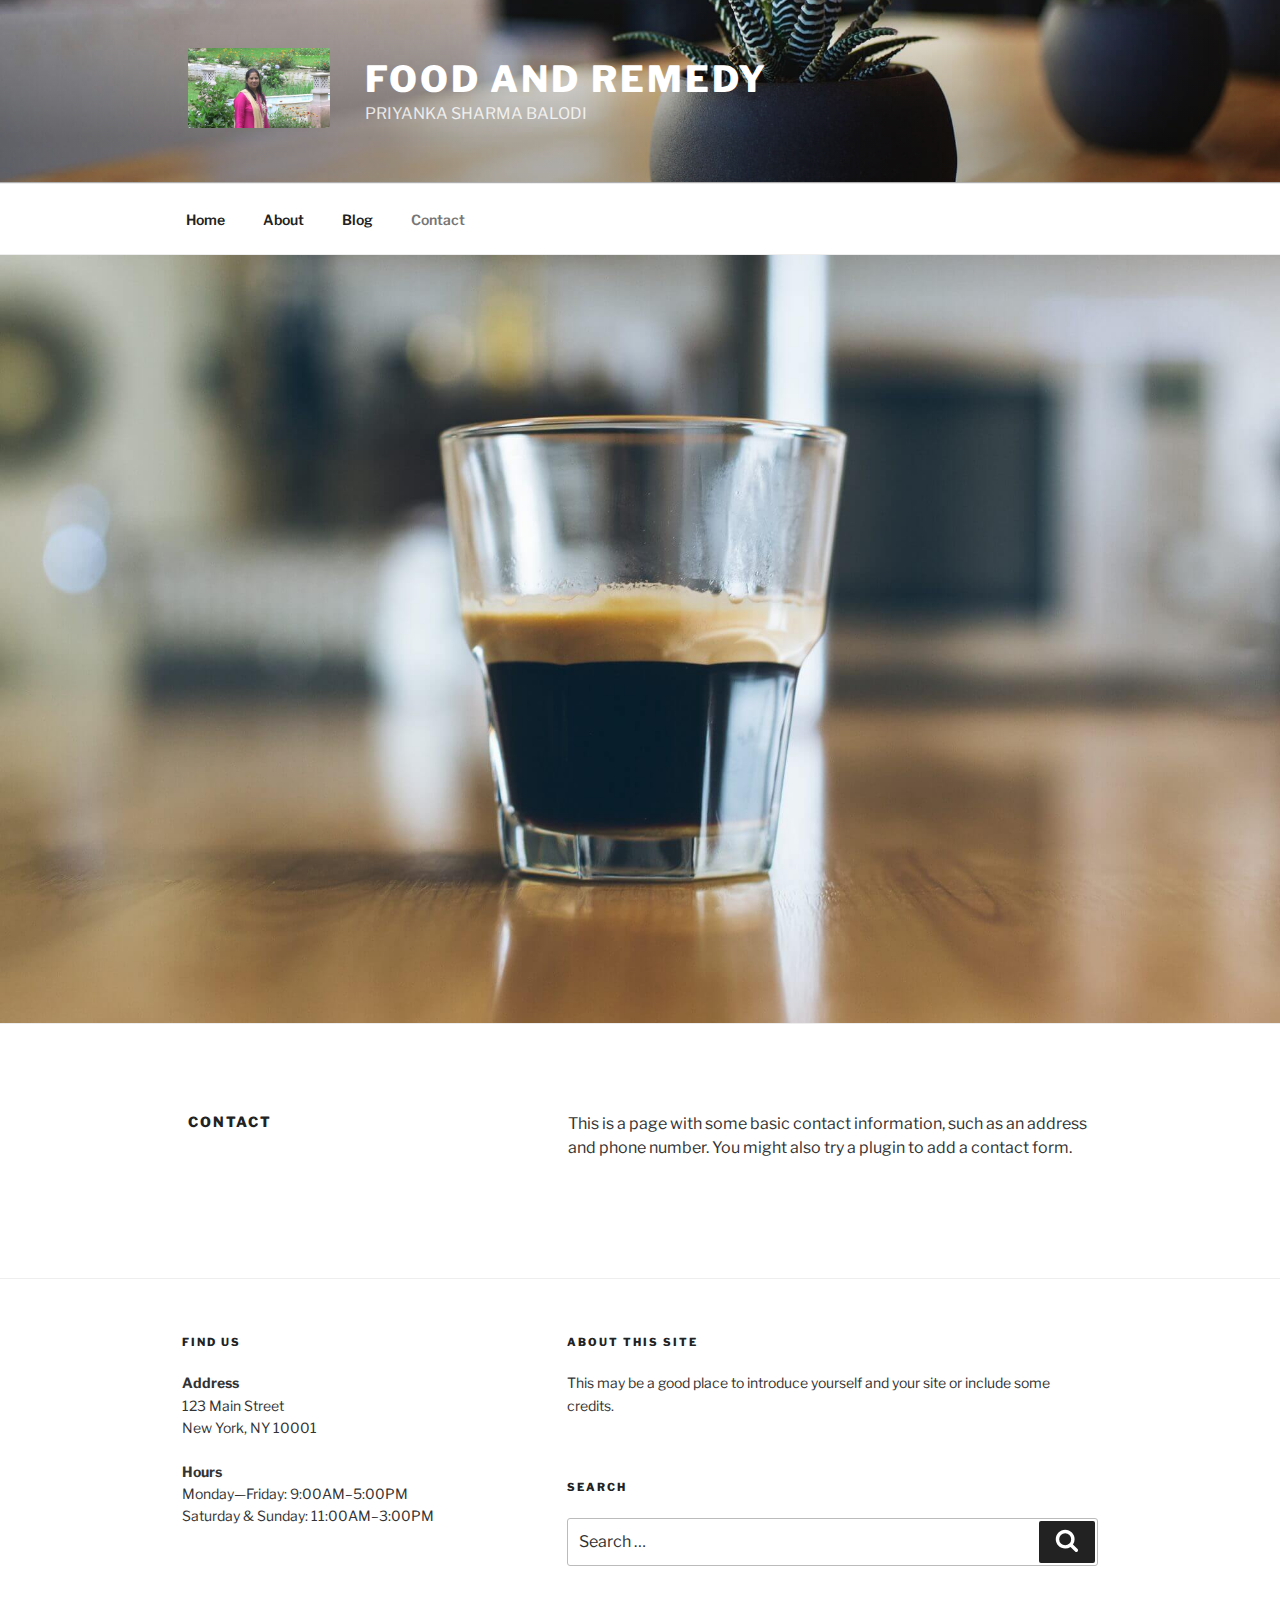
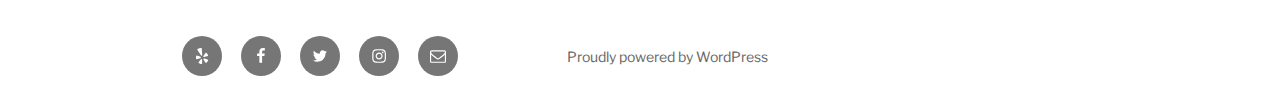
<file: contact/index.html>
<!DOCTYPE html>
<html lang="en-US" class="no-js no-svg">
<head>
<meta charset="UTF-8">
<meta name="viewport" content="width=device-width, initial-scale=1">
<link rel="profile" href="http://gmpg.org/xfn/11">

<script>(function(html){html.className = html.className.replace(/\bno-js\b/,'js')})(document.documentElement);</script>
<title>Contact &#8211; FOOD AND REMEDY</title>
<link rel='dns-prefetch' href='//fonts.googleapis.com' />
<link rel='dns-prefetch' href='//s.w.org' />
<link href='https://fonts.gstatic.com/' crossorigin rel='preconnect' />
<link rel="alternate" type="application/rss+xml" title="FOOD AND REMEDY &raquo; Feed" href="http://abhishekbalodi.github.io/TextWordPress/feed/" />
<link rel="alternate" type="application/rss+xml" title="FOOD AND REMEDY &raquo; Comments Feed" href="http://abhishekbalodi.github.io/TextWordPress/comments/feed/" />
		<script type="text/javascript">
			window._wpemojiSettings = {"baseUrl":"https:\/\/s.w.org\/images\/core\/emoji\/12.0.0-1\/72x72\/","ext":".png","svgUrl":"https:\/\/s.w.org\/images\/core\/emoji\/12.0.0-1\/svg\/","svgExt":".svg","source":{"concatemoji":"http:\/\/abhishekbalodi.github.io\/TextWordPress\/wp-includes\/js\/wp-emoji-release.min.js?ver=5.2.3"}};
			!function(a,b,c){function d(a,b){var c=String.fromCharCode;l.clearRect(0,0,k.width,k.height),l.fillText(c.apply(this,a),0,0);var d=k.toDataURL();l.clearRect(0,0,k.width,k.height),l.fillText(c.apply(this,b),0,0);var e=k.toDataURL();return d===e}function e(a){var b;if(!l||!l.fillText)return!1;switch(l.textBaseline="top",l.font="600 32px Arial",a){case"flag":return!(b=d([55356,56826,55356,56819],[55356,56826,8203,55356,56819]))&&(b=d([55356,57332,56128,56423,56128,56418,56128,56421,56128,56430,56128,56423,56128,56447],[55356,57332,8203,56128,56423,8203,56128,56418,8203,56128,56421,8203,56128,56430,8203,56128,56423,8203,56128,56447]),!b);case"emoji":return b=d([55357,56424,55356,57342,8205,55358,56605,8205,55357,56424,55356,57340],[55357,56424,55356,57342,8203,55358,56605,8203,55357,56424,55356,57340]),!b}return!1}function f(a){var c=b.createElement("script");c.src=a,c.defer=c.type="text/javascript",b.getElementsByTagName("head")[0].appendChild(c)}var g,h,i,j,k=b.createElement("canvas"),l=k.getContext&&k.getContext("2d");for(j=Array("flag","emoji"),c.supports={everything:!0,everythingExceptFlag:!0},i=0;i<j.length;i++)c.supports[j[i]]=e(j[i]),c.supports.everything=c.supports.everything&&c.supports[j[i]],"flag"!==j[i]&&(c.supports.everythingExceptFlag=c.supports.everythingExceptFlag&&c.supports[j[i]]);c.supports.everythingExceptFlag=c.supports.everythingExceptFlag&&!c.supports.flag,c.DOMReady=!1,c.readyCallback=function(){c.DOMReady=!0},c.supports.everything||(h=function(){c.readyCallback()},b.addEventListener?(b.addEventListener("DOMContentLoaded",h,!1),a.addEventListener("load",h,!1)):(a.attachEvent("onload",h),b.attachEvent("onreadystatechange",function(){"complete"===b.readyState&&c.readyCallback()})),g=c.source||{},g.concatemoji?f(g.concatemoji):g.wpemoji&&g.twemoji&&(f(g.twemoji),f(g.wpemoji)))}(window,document,window._wpemojiSettings);
		</script>
		<style type="text/css">
img.wp-smiley,
img.emoji {
	display: inline !important;
	border: none !important;
	box-shadow: none !important;
	height: 1em !important;
	width: 1em !important;
	margin: 0 .07em !important;
	vertical-align: -0.1em !important;
	background: none !important;
	padding: 0 !important;
}
</style>
	<link rel='stylesheet' id='wp-block-library-css'  href='http://abhishekbalodi.github.io/TextWordPress/wp-includes/css/dist/block-library/style.min.css?ver=5.2.3' type='text/css' media='all' />
<link rel='stylesheet' id='wp-block-library-theme-css'  href='http://abhishekbalodi.github.io/TextWordPress/wp-includes/css/dist/block-library/theme.min.css?ver=5.2.3' type='text/css' media='all' />
<link rel='stylesheet' id='twentyseventeen-fonts-css'  href='https://fonts.googleapis.com/css?family=Libre+Franklin%3A300%2C300i%2C400%2C400i%2C600%2C600i%2C800%2C800i&#038;subset=latin%2Clatin-ext' type='text/css' media='all' />
<link rel='stylesheet' id='twentyseventeen-style-css'  href='http://abhishekbalodi.github.io/TextWordPress/wp-content/themes/twentyseventeen/style.css?ver=5.2.3' type='text/css' media='all' />
<link rel='stylesheet' id='twentyseventeen-block-style-css'  href='http://abhishekbalodi.github.io/TextWordPress/wp-content/themes/twentyseventeen/assets/css/blocks.css?ver=1.1' type='text/css' media='all' />
<!--[if lt IE 9]>
<link rel='stylesheet' id='twentyseventeen-ie8-css'  href='http://abhishekbalodi.github.io/TextWordPress/wp-content/themes/twentyseventeen/assets/css/ie8.css?ver=1.0' type='text/css' media='all' />
<![endif]-->
<!--[if lt IE 9]>
<script type='text/javascript' src='http://abhishekbalodi.github.io/TextWordPress/wp-content/themes/twentyseventeen/assets/js/html5.js?ver=3.7.3'></script>
<![endif]-->
<script type='text/javascript' src='http://abhishekbalodi.github.io/TextWordPress/wp-includes/js/jquery/jquery.js?ver=1.12.4-wp'></script>
<script type='text/javascript' src='http://abhishekbalodi.github.io/TextWordPress/wp-includes/js/jquery/jquery-migrate.min.js?ver=1.4.1'></script>
<link rel='https://api.w.org/' href='http://abhishekbalodi.github.io/TextWordPress/wp-json/' />
<link rel="EditURI" type="application/rsd+xml" title="RSD" href="http://abhishekbalodi.github.io/TextWordPress/xmlrpc.php?rsd" />
<link rel="wlwmanifest" type="application/wlwmanifest+xml" href="http://abhishekbalodi.github.io/TextWordPress/wp-includes/wlwmanifest.xml" /> 
<meta name="generator" content="WordPress 5.2.3" />
<link rel="canonical" href="http://abhishekbalodi.github.io/TextWordPress/contact/" />
<link rel='shortlink' href='http://abhishekbalodi.github.io/TextWordPress/?p=10' />
<link rel="alternate" type="application/json+oembed" href="http://abhishekbalodi.github.io/TextWordPress/wp-json/oembed/1.0/embed?url=http%3A%2F%2Fabhishekbalodi.github.io%2FTextWordPress%2Fcontact%2F" />
<link rel="alternate" type="text/xml+oembed" href="http://abhishekbalodi.github.io/TextWordPress/wp-json/oembed/1.0/embed?url=http%3A%2F%2Fabhishekbalodi.github.io%2FTextWordPress%2Fcontact%2F&#038;format=xml" />
</head>

<body class="page-template-default page page-id-10 wp-custom-logo wp-embed-responsive has-header-image page-two-column colors-light">
<div id="page" class="site">
	<a class="skip-link screen-reader-text" href="#content">Skip to content</a>

	<header id="masthead" class="site-header" role="banner">

		<div class="custom-header">

		<div class="custom-header-media">
			<div id="wp-custom-header" class="wp-custom-header"><img src="http://abhishekbalodi.github.io/TextWordPress/wp-content/themes/twentyseventeen/assets/images/header.jpg" width="2000" height="1200" alt="FOOD AND REMEDY" /></div>		</div>

	<div class="site-branding">
	<div class="wrap">

		<a href="http://abhishekbalodi.github.io/TextWordPress/" class="custom-logo-link" rel="home"><img width="444" height="250" src="http://abhishekbalodi.github.io/TextWordPress/wp-content/uploads/2019/10/cropped-IMG_0975.jpg" class="custom-logo" alt="FOOD AND REMEDY" srcset="http://abhishekbalodi.github.io/TextWordPress/wp-content/uploads/2019/10/cropped-IMG_0975.jpg 444w, http://abhishekbalodi.github.io/TextWordPress/wp-content/uploads/2019/10/cropped-IMG_0975-300x169.jpg 300w" sizes="100vw" /></a>
		<div class="site-branding-text">
							<p class="site-title"><a href="http://abhishekbalodi.github.io/TextWordPress/" rel="home">FOOD AND REMEDY</a></p>
			
							<p class="site-description">PRIYANKA SHARMA BALODI</p>
					</div><!-- .site-branding-text -->

		
	</div><!-- .wrap -->
</div><!-- .site-branding -->

</div><!-- .custom-header -->

					<div class="navigation-top">
				<div class="wrap">
					<nav id="site-navigation" class="main-navigation" role="navigation" aria-label="Top Menu">
	<button class="menu-toggle" aria-controls="top-menu" aria-expanded="false">
		<svg class="icon icon-bars" aria-hidden="true" role="img"> <use href="#icon-bars" xlink:href="#icon-bars"></use> </svg><svg class="icon icon-close" aria-hidden="true" role="img"> <use href="#icon-close" xlink:href="#icon-close"></use> </svg>Menu	</button>

	<div class="menu-top-menu-container"><ul id="top-menu" class="menu"><li id="menu-item-21" class="menu-item menu-item-type-custom menu-item-object-custom menu-item-home menu-item-21"><a href="http://abhishekbalodi.github.io/TextWordPress/">Home</a></li>
<li id="menu-item-22" class="menu-item menu-item-type-post_type menu-item-object-page menu-item-22"><a href="http://abhishekbalodi.github.io/TextWordPress/about/">About</a></li>
<li id="menu-item-23" class="menu-item menu-item-type-post_type menu-item-object-page menu-item-23"><a href="http://abhishekbalodi.github.io/TextWordPress/blog/">Blog</a></li>
<li id="menu-item-24" class="menu-item menu-item-type-post_type menu-item-object-page current-menu-item page_item page-item-10 current_page_item menu-item-24"><a href="http://abhishekbalodi.github.io/TextWordPress/contact/" aria-current="page">Contact</a></li>
</ul></div>
	</nav><!-- #site-navigation -->
				</div><!-- .wrap -->
			</div><!-- .navigation-top -->
		
	</header><!-- #masthead -->

	<div class="single-featured-image-header"><img width="2000" height="1200" src="http://abhishekbalodi.github.io/TextWordPress/wp-content/uploads/2019/10/espresso.jpg" class="attachment-twentyseventeen-featured-image size-twentyseventeen-featured-image wp-post-image" alt="" srcset="http://abhishekbalodi.github.io/TextWordPress/wp-content/uploads/2019/10/espresso.jpg 2000w, http://abhishekbalodi.github.io/TextWordPress/wp-content/uploads/2019/10/espresso-300x180.jpg 300w, http://abhishekbalodi.github.io/TextWordPress/wp-content/uploads/2019/10/espresso-768x461.jpg 768w, http://abhishekbalodi.github.io/TextWordPress/wp-content/uploads/2019/10/espresso-1024x614.jpg 1024w" sizes="100vw" /></div><!-- .single-featured-image-header -->
	<div class="site-content-contain">
		<div id="content" class="site-content">

<div class="wrap">
	<div id="primary" class="content-area">
		<main id="main" class="site-main" role="main">

			
<article id="post-10" class="post-10 page type-page status-publish has-post-thumbnail hentry">
	<header class="entry-header">
		<h1 class="entry-title">Contact</h1>			</header><!-- .entry-header -->
	<div class="entry-content">
		<p>This is a page with some basic contact information, such as an address and phone number. You might also try a plugin to add a contact form.</p>
	</div><!-- .entry-content -->
</article><!-- #post-10 -->

		</main><!-- #main -->
	</div><!-- #primary -->
</div><!-- .wrap -->


		</div><!-- #content -->

		<footer id="colophon" class="site-footer" role="contentinfo">
			<div class="wrap">
				

	<aside class="widget-area" role="complementary" aria-label="Footer">
					<div class="widget-column footer-widget-1">
				<section id="text-4" class="widget widget_text"><h2 class="widget-title">Find Us</h2>			<div class="textwidget"><p><strong>Address</strong><br />
123 Main Street<br />
New York, NY 10001</p>
<p><strong>Hours</strong><br />
Monday&mdash;Friday: 9:00AM&ndash;5:00PM<br />
Saturday &amp; Sunday: 11:00AM&ndash;3:00PM</p>
</div>
		</section>			</div>
						<div class="widget-column footer-widget-2">
				<section id="text-5" class="widget widget_text"><h2 class="widget-title">About This Site</h2>			<div class="textwidget"><p>This may be a good place to introduce yourself and your site or include some credits.</p>
</div>
		</section><section id="search-4" class="widget widget_search"><h2 class="widget-title">Search</h2>

<form role="search" method="get" class="search-form" action="http://abhishekbalodi.github.io/TextWordPress/">
	<label for="search-form-1">
		<span class="screen-reader-text">Search for:</span>
	</label>
	<input type="search" id="search-form-1" class="search-field" placeholder="Search &hellip;" value="" name="s" />
	<button type="submit" class="search-submit"><svg class="icon icon-search" aria-hidden="true" role="img"> <use href="#icon-search" xlink:href="#icon-search"></use> </svg><span class="screen-reader-text">Search</span></button>
</form>
</section>			</div>
			</aside><!-- .widget-area -->

					<nav class="social-navigation" role="navigation" aria-label="Footer Social Links Menu">
						<div class="menu-social-links-menu-container"><ul id="menu-social-links-menu" class="social-links-menu"><li id="menu-item-25" class="menu-item menu-item-type-custom menu-item-object-custom menu-item-25"><a href="https://www.yelp.com/"><span class="screen-reader-text">Yelp</span><svg class="icon icon-yelp" aria-hidden="true" role="img"> <use href="#icon-yelp" xlink:href="#icon-yelp"></use> </svg></a></li>
<li id="menu-item-26" class="menu-item menu-item-type-custom menu-item-object-custom menu-item-26"><a href="https://www.facebook.com/wordpress"><span class="screen-reader-text">Facebook</span><svg class="icon icon-facebook" aria-hidden="true" role="img"> <use href="#icon-facebook" xlink:href="#icon-facebook"></use> </svg></a></li>
<li id="menu-item-27" class="menu-item menu-item-type-custom menu-item-object-custom menu-item-27"><a href="https://twitter.com/wordpress"><span class="screen-reader-text">Twitter</span><svg class="icon icon-twitter" aria-hidden="true" role="img"> <use href="#icon-twitter" xlink:href="#icon-twitter"></use> </svg></a></li>
<li id="menu-item-28" class="menu-item menu-item-type-custom menu-item-object-custom menu-item-28"><a href="https://www.instagram.com/explore/tags/wordcamp/"><span class="screen-reader-text">Instagram</span><svg class="icon icon-instagram" aria-hidden="true" role="img"> <use href="#icon-instagram" xlink:href="#icon-instagram"></use> </svg></a></li>
<li id="menu-item-29" class="menu-item menu-item-type-custom menu-item-object-custom menu-item-29"><a href="mailto:wordpress@example.com"><span class="screen-reader-text">Email</span><svg class="icon icon-envelope-o" aria-hidden="true" role="img"> <use href="#icon-envelope-o" xlink:href="#icon-envelope-o"></use> </svg></a></li>
</ul></div>					</nav><!-- .social-navigation -->
					<div class="site-info">
		<a href="https://wordpress.org/" class="imprint">
		Proudly powered by WordPress	</a>
</div><!-- .site-info -->
			</div><!-- .wrap -->
		</footer><!-- #colophon -->
	</div><!-- .site-content-contain -->
</div><!-- #page -->
<script type='text/javascript'>
/* <![CDATA[ */
var twentyseventeenScreenReaderText = {"quote":"<svg class=\"icon icon-quote-right\" aria-hidden=\"true\" role=\"img\"> <use href=\"#icon-quote-right\" xlink:href=\"#icon-quote-right\"><\/use> <\/svg>","expand":"Expand child menu","collapse":"Collapse child menu","icon":"<svg class=\"icon icon-angle-down\" aria-hidden=\"true\" role=\"img\"> <use href=\"#icon-angle-down\" xlink:href=\"#icon-angle-down\"><\/use> <span class=\"svg-fallback icon-angle-down\"><\/span><\/svg>"};
/* ]]> */
</script>
<script type='text/javascript' src='http://abhishekbalodi.github.io/TextWordPress/wp-content/themes/twentyseventeen/assets/js/skip-link-focus-fix.js?ver=1.0'></script>
<script type='text/javascript' src='http://abhishekbalodi.github.io/TextWordPress/wp-content/themes/twentyseventeen/assets/js/navigation.js?ver=1.0'></script>
<script type='text/javascript' src='http://abhishekbalodi.github.io/TextWordPress/wp-content/themes/twentyseventeen/assets/js/global.js?ver=1.0'></script>
<script type='text/javascript' src='http://abhishekbalodi.github.io/TextWordPress/wp-content/themes/twentyseventeen/assets/js/jquery.scrollTo.js?ver=2.1.2'></script>
<script type='text/javascript' src='http://abhishekbalodi.github.io/TextWordPress/wp-includes/js/wp-embed.min.js?ver=5.2.3'></script>
<svg style="position: absolute; width: 0; height: 0; overflow: hidden;" version="1.1" xmlns="http://www.w3.org/2000/svg" xmlns:xlink="http://www.w3.org/1999/xlink">
<defs>
<symbol id="icon-behance" viewbox="0 0 37 32">
<path class="path1" d="M33 6.054h-9.125v2.214h9.125v-2.214zM28.5 13.661q-1.607 0-2.607 0.938t-1.107 2.545h7.286q-0.321-3.482-3.571-3.482zM28.786 24.107q1.125 0 2.179-0.571t1.357-1.554h3.946q-1.786 5.482-7.625 5.482-3.821 0-6.080-2.357t-2.259-6.196q0-3.714 2.33-6.17t6.009-2.455q2.464 0 4.295 1.214t2.732 3.196 0.902 4.429q0 0.304-0.036 0.839h-11.75q0 1.982 1.027 3.063t2.973 1.080zM4.946 23.214h5.286q3.661 0 3.661-2.982 0-3.214-3.554-3.214h-5.393v6.196zM4.946 13.625h5.018q1.393 0 2.205-0.652t0.813-2.027q0-2.571-3.393-2.571h-4.643v5.25zM0 4.536h10.607q1.554 0 2.768 0.25t2.259 0.848 1.607 1.723 0.563 2.75q0 3.232-3.071 4.696 2.036 0.571 3.071 2.054t1.036 3.643q0 1.339-0.438 2.438t-1.179 1.848-1.759 1.268-2.161 0.75-2.393 0.232h-10.911v-22.5z"></path>
</symbol>
<symbol id="icon-deviantart" viewbox="0 0 18 32">
<path class="path1" d="M18.286 5.411l-5.411 10.393 0.429 0.554h4.982v7.411h-9.054l-0.786 0.536-2.536 4.875-0.536 0.536h-5.375v-5.411l5.411-10.411-0.429-0.536h-4.982v-7.411h9.054l0.786-0.536 2.536-4.875 0.536-0.536h5.375v5.411z"></path>
</symbol>
<symbol id="icon-medium" viewbox="0 0 32 32">
<path class="path1" d="M10.661 7.518v20.946q0 0.446-0.223 0.759t-0.652 0.313q-0.304 0-0.589-0.143l-8.304-4.161q-0.375-0.179-0.634-0.598t-0.259-0.83v-20.357q0-0.357 0.179-0.607t0.518-0.25q0.25 0 0.786 0.268l9.125 4.571q0.054 0.054 0.054 0.089zM11.804 9.321l9.536 15.464-9.536-4.75v-10.714zM32 9.643v18.821q0 0.446-0.25 0.723t-0.679 0.277-0.839-0.232l-7.875-3.929zM31.946 7.5q0 0.054-4.58 7.491t-5.366 8.705l-6.964-11.321 5.786-9.411q0.304-0.5 0.929-0.5 0.25 0 0.464 0.107l9.661 4.821q0.071 0.036 0.071 0.107z"></path>
</symbol>
<symbol id="icon-slideshare" viewbox="0 0 32 32">
<path class="path1" d="M15.589 13.214q0 1.482-1.134 2.545t-2.723 1.063-2.723-1.063-1.134-2.545q0-1.5 1.134-2.554t2.723-1.054 2.723 1.054 1.134 2.554zM24.554 13.214q0 1.482-1.125 2.545t-2.732 1.063q-1.589 0-2.723-1.063t-1.134-2.545q0-1.5 1.134-2.554t2.723-1.054q1.607 0 2.732 1.054t1.125 2.554zM28.571 16.429v-11.911q0-1.554-0.571-2.205t-1.982-0.652h-19.857q-1.482 0-2.009 0.607t-0.527 2.25v12.018q0.768 0.411 1.58 0.714t1.446 0.5 1.446 0.33 1.268 0.196 1.25 0.071 1.045 0.009 1.009-0.036 0.795-0.036q1.214-0.018 1.696 0.482 0.107 0.107 0.179 0.161 0.464 0.446 1.089 0.911 0.125-1.625 2.107-1.554 0.089 0 0.652 0.027t0.768 0.036 0.813 0.018 0.946-0.018 0.973-0.080 1.089-0.152 1.107-0.241 1.196-0.348 1.205-0.482 1.286-0.616zM31.482 16.339q-2.161 2.661-6.643 4.5 1.5 5.089-0.411 8.304-1.179 2.018-3.268 2.643-1.857 0.571-3.25-0.268-1.536-0.911-1.464-2.929l-0.018-5.821v-0.018q-0.143-0.036-0.438-0.107t-0.42-0.089l-0.018 6.036q0.071 2.036-1.482 2.929-1.411 0.839-3.268 0.268-2.089-0.643-3.25-2.679-1.875-3.214-0.393-8.268-4.482-1.839-6.643-4.5-0.446-0.661-0.071-1.125t1.071 0.018q0.054 0.036 0.196 0.125t0.196 0.143v-12.393q0-1.286 0.839-2.196t2.036-0.911h22.446q1.196 0 2.036 0.911t0.839 2.196v12.393l0.375-0.268q0.696-0.482 1.071-0.018t-0.071 1.125z"></path>
</symbol>
<symbol id="icon-snapchat-ghost" viewbox="0 0 30 32">
<path class="path1" d="M15.143 2.286q2.393-0.018 4.295 1.223t2.92 3.438q0.482 1.036 0.482 3.196 0 0.839-0.161 3.411 0.25 0.125 0.5 0.125 0.321 0 0.911-0.241t0.911-0.241q0.518 0 1 0.321t0.482 0.821q0 0.571-0.563 0.964t-1.232 0.563-1.232 0.518-0.563 0.848q0 0.268 0.214 0.768 0.661 1.464 1.83 2.679t2.58 1.804q0.5 0.214 1.429 0.411 0.5 0.107 0.5 0.625 0 1.25-3.911 1.839-0.125 0.196-0.196 0.696t-0.25 0.83-0.589 0.33q-0.357 0-1.107-0.116t-1.143-0.116q-0.661 0-1.107 0.089-0.571 0.089-1.125 0.402t-1.036 0.679-1.036 0.723-1.357 0.598-1.768 0.241q-0.929 0-1.723-0.241t-1.339-0.598-1.027-0.723-1.036-0.679-1.107-0.402q-0.464-0.089-1.125-0.089-0.429 0-1.17 0.134t-1.045 0.134q-0.446 0-0.625-0.33t-0.25-0.848-0.196-0.714q-3.911-0.589-3.911-1.839 0-0.518 0.5-0.625 0.929-0.196 1.429-0.411 1.393-0.571 2.58-1.804t1.83-2.679q0.214-0.5 0.214-0.768 0-0.5-0.563-0.848t-1.241-0.527-1.241-0.563-0.563-0.938q0-0.482 0.464-0.813t0.982-0.33q0.268 0 0.857 0.232t0.946 0.232q0.321 0 0.571-0.125-0.161-2.536-0.161-3.393 0-2.179 0.482-3.214 1.143-2.446 3.071-3.536t4.714-1.125z"></path>
</symbol>
<symbol id="icon-yelp" viewbox="0 0 27 32">
<path class="path1" d="M13.804 23.554v2.268q-0.018 5.214-0.107 5.446-0.214 0.571-0.911 0.714-0.964 0.161-3.241-0.679t-2.902-1.589q-0.232-0.268-0.304-0.643-0.018-0.214 0.071-0.464 0.071-0.179 0.607-0.839t3.232-3.857q0.018 0 1.071-1.25 0.268-0.339 0.705-0.438t0.884 0.063q0.429 0.179 0.67 0.518t0.223 0.75zM11.143 19.071q-0.054 0.982-0.929 1.25l-2.143 0.696q-4.911 1.571-5.214 1.571-0.625-0.036-0.964-0.643-0.214-0.446-0.304-1.339-0.143-1.357 0.018-2.973t0.536-2.223 1-0.571q0.232 0 3.607 1.375 1.25 0.518 2.054 0.839l1.5 0.607q0.411 0.161 0.634 0.545t0.205 0.866zM25.893 24.375q-0.125 0.964-1.634 2.875t-2.42 2.268q-0.661 0.25-1.125-0.125-0.25-0.179-3.286-5.125l-0.839-1.375q-0.25-0.375-0.205-0.821t0.348-0.821q0.625-0.768 1.482-0.464 0.018 0.018 2.125 0.714 3.625 1.179 4.321 1.42t0.839 0.366q0.5 0.393 0.393 1.089zM13.893 13.089q0.089 1.821-0.964 2.179-1.036 0.304-2.036-1.268l-6.75-10.679q-0.143-0.625 0.339-1.107 0.732-0.768 3.705-1.598t4.009-0.563q0.714 0.179 0.875 0.804 0.054 0.321 0.393 5.455t0.429 6.777zM25.714 15.018q0.054 0.696-0.464 1.054-0.268 0.179-5.875 1.536-1.196 0.268-1.625 0.411l0.018-0.036q-0.411 0.107-0.821-0.071t-0.661-0.571q-0.536-0.839 0-1.554 0.018-0.018 1.339-1.821 2.232-3.054 2.679-3.643t0.607-0.696q0.5-0.339 1.161-0.036 0.857 0.411 2.196 2.384t1.446 2.991v0.054z"></path>
</symbol>
<symbol id="icon-vine" viewbox="0 0 27 32">
<path class="path1" d="M26.732 14.768v3.536q-1.804 0.411-3.536 0.411-1.161 2.429-2.955 4.839t-3.241 3.848-2.286 1.902q-1.429 0.804-2.893-0.054-0.5-0.304-1.080-0.777t-1.518-1.491-1.83-2.295-1.92-3.286-1.884-4.357-1.634-5.616-1.259-6.964h5.054q0.464 3.893 1.25 7.116t1.866 5.661 2.17 4.205 2.5 3.482q3.018-3.018 5.125-7.25-2.536-1.286-3.982-3.929t-1.446-5.946q0-3.429 1.857-5.616t5.071-2.188q3.179 0 4.875 1.884t1.696 5.313q0 2.839-1.036 5.107-0.125 0.018-0.348 0.054t-0.821 0.036-1.125-0.107-1.107-0.455-0.902-0.92q0.554-1.839 0.554-3.286 0-1.554-0.518-2.357t-1.411-0.804q-0.946 0-1.518 0.884t-0.571 2.509q0 3.321 1.875 5.241t4.768 1.92q1.107 0 2.161-0.25z"></path>
</symbol>
<symbol id="icon-vk" viewbox="0 0 35 32">
<path class="path1" d="M34.232 9.286q0.411 1.143-2.679 5.25-0.429 0.571-1.161 1.518-1.393 1.786-1.607 2.339-0.304 0.732 0.25 1.446 0.304 0.375 1.446 1.464h0.018l0.071 0.071q2.518 2.339 3.411 3.946 0.054 0.089 0.116 0.223t0.125 0.473-0.009 0.607-0.446 0.491-1.054 0.223l-4.571 0.071q-0.429 0.089-1-0.089t-0.929-0.393l-0.357-0.214q-0.536-0.375-1.25-1.143t-1.223-1.384-1.089-1.036-1.009-0.277q-0.054 0.018-0.143 0.063t-0.304 0.259-0.384 0.527-0.304 0.929-0.116 1.384q0 0.268-0.063 0.491t-0.134 0.33l-0.071 0.089q-0.321 0.339-0.946 0.393h-2.054q-1.268 0.071-2.607-0.295t-2.348-0.946-1.839-1.179-1.259-1.027l-0.446-0.429q-0.179-0.179-0.491-0.536t-1.277-1.625-1.893-2.696-2.188-3.768-2.33-4.857q-0.107-0.286-0.107-0.482t0.054-0.286l0.071-0.107q0.268-0.339 1.018-0.339l4.893-0.036q0.214 0.036 0.411 0.116t0.286 0.152l0.089 0.054q0.286 0.196 0.429 0.571 0.357 0.893 0.821 1.848t0.732 1.455l0.286 0.518q0.518 1.071 1 1.857t0.866 1.223 0.741 0.688 0.607 0.25 0.482-0.089q0.036-0.018 0.089-0.089t0.214-0.393 0.241-0.839 0.17-1.446 0-2.232q-0.036-0.714-0.161-1.304t-0.25-0.821l-0.107-0.214q-0.446-0.607-1.518-0.768-0.232-0.036 0.089-0.429 0.304-0.339 0.679-0.536 0.946-0.464 4.268-0.429 1.464 0.018 2.411 0.232 0.357 0.089 0.598 0.241t0.366 0.429 0.188 0.571 0.063 0.813-0.018 0.982-0.045 1.259-0.027 1.473q0 0.196-0.018 0.75t-0.009 0.857 0.063 0.723 0.205 0.696 0.402 0.438q0.143 0.036 0.304 0.071t0.464-0.196 0.679-0.616 0.929-1.196 1.214-1.92q1.071-1.857 1.911-4.018 0.071-0.179 0.179-0.313t0.196-0.188l0.071-0.054 0.089-0.045t0.232-0.054 0.357-0.009l5.143-0.036q0.696-0.089 1.143 0.045t0.554 0.295z"></path>
</symbol>
<symbol id="icon-search" viewbox="0 0 30 32">
<path class="path1" d="M20.571 14.857q0-3.304-2.348-5.652t-5.652-2.348-5.652 2.348-2.348 5.652 2.348 5.652 5.652 2.348 5.652-2.348 2.348-5.652zM29.714 29.714q0 0.929-0.679 1.607t-1.607 0.679q-0.964 0-1.607-0.679l-6.125-6.107q-3.196 2.214-7.125 2.214-2.554 0-4.884-0.991t-4.018-2.679-2.679-4.018-0.991-4.884 0.991-4.884 2.679-4.018 4.018-2.679 4.884-0.991 4.884 0.991 4.018 2.679 2.679 4.018 0.991 4.884q0 3.929-2.214 7.125l6.125 6.125q0.661 0.661 0.661 1.607z"></path>
</symbol>
<symbol id="icon-envelope-o" viewbox="0 0 32 32">
<path class="path1" d="M29.714 26.857v-13.714q-0.571 0.643-1.232 1.179-4.786 3.679-7.607 6.036-0.911 0.768-1.482 1.196t-1.545 0.866-1.83 0.438h-0.036q-0.857 0-1.83-0.438t-1.545-0.866-1.482-1.196q-2.821-2.357-7.607-6.036-0.661-0.536-1.232-1.179v13.714q0 0.232 0.17 0.402t0.402 0.17h26.286q0.232 0 0.402-0.17t0.17-0.402zM29.714 8.089v-0.438t-0.009-0.232-0.054-0.223-0.098-0.161-0.161-0.134-0.25-0.045h-26.286q-0.232 0-0.402 0.17t-0.17 0.402q0 3 2.625 5.071 3.446 2.714 7.161 5.661 0.107 0.089 0.625 0.527t0.821 0.67 0.795 0.563 0.902 0.491 0.768 0.161h0.036q0.357 0 0.768-0.161t0.902-0.491 0.795-0.563 0.821-0.67 0.625-0.527q3.714-2.946 7.161-5.661 0.964-0.768 1.795-2.063t0.83-2.348zM32 7.429v19.429q0 1.179-0.839 2.018t-2.018 0.839h-26.286q-1.179 0-2.018-0.839t-0.839-2.018v-19.429q0-1.179 0.839-2.018t2.018-0.839h26.286q1.179 0 2.018 0.839t0.839 2.018z"></path>
</symbol>
<symbol id="icon-close" viewbox="0 0 25 32">
<path class="path1" d="M23.179 23.607q0 0.714-0.5 1.214l-2.429 2.429q-0.5 0.5-1.214 0.5t-1.214-0.5l-5.25-5.25-5.25 5.25q-0.5 0.5-1.214 0.5t-1.214-0.5l-2.429-2.429q-0.5-0.5-0.5-1.214t0.5-1.214l5.25-5.25-5.25-5.25q-0.5-0.5-0.5-1.214t0.5-1.214l2.429-2.429q0.5-0.5 1.214-0.5t1.214 0.5l5.25 5.25 5.25-5.25q0.5-0.5 1.214-0.5t1.214 0.5l2.429 2.429q0.5 0.5 0.5 1.214t-0.5 1.214l-5.25 5.25 5.25 5.25q0.5 0.5 0.5 1.214z"></path>
</symbol>
<symbol id="icon-angle-down" viewbox="0 0 21 32">
<path class="path1" d="M19.196 13.143q0 0.232-0.179 0.411l-8.321 8.321q-0.179 0.179-0.411 0.179t-0.411-0.179l-8.321-8.321q-0.179-0.179-0.179-0.411t0.179-0.411l0.893-0.893q0.179-0.179 0.411-0.179t0.411 0.179l7.018 7.018 7.018-7.018q0.179-0.179 0.411-0.179t0.411 0.179l0.893 0.893q0.179 0.179 0.179 0.411z"></path>
</symbol>
<symbol id="icon-folder-open" viewbox="0 0 34 32">
<path class="path1" d="M33.554 17q0 0.554-0.554 1.179l-6 7.071q-0.768 0.911-2.152 1.545t-2.563 0.634h-19.429q-0.607 0-1.080-0.232t-0.473-0.768q0-0.554 0.554-1.179l6-7.071q0.768-0.911 2.152-1.545t2.563-0.634h19.429q0.607 0 1.080 0.232t0.473 0.768zM27.429 10.857v2.857h-14.857q-1.679 0-3.518 0.848t-2.929 2.134l-6.107 7.179q0-0.071-0.009-0.223t-0.009-0.223v-17.143q0-1.643 1.179-2.821t2.821-1.179h5.714q1.643 0 2.821 1.179t1.179 2.821v0.571h9.714q1.643 0 2.821 1.179t1.179 2.821z"></path>
</symbol>
<symbol id="icon-twitter" viewbox="0 0 30 32">
<path class="path1" d="M28.929 7.286q-1.196 1.75-2.893 2.982 0.018 0.25 0.018 0.75 0 2.321-0.679 4.634t-2.063 4.437-3.295 3.759-4.607 2.607-5.768 0.973q-4.839 0-8.857-2.589 0.625 0.071 1.393 0.071 4.018 0 7.161-2.464-1.875-0.036-3.357-1.152t-2.036-2.848q0.589 0.089 1.089 0.089 0.768 0 1.518-0.196-2-0.411-3.313-1.991t-1.313-3.67v-0.071q1.214 0.679 2.607 0.732-1.179-0.786-1.875-2.054t-0.696-2.75q0-1.571 0.786-2.911 2.161 2.661 5.259 4.259t6.634 1.777q-0.143-0.679-0.143-1.321 0-2.393 1.688-4.080t4.080-1.688q2.5 0 4.214 1.821 1.946-0.375 3.661-1.393-0.661 2.054-2.536 3.179 1.661-0.179 3.321-0.893z"></path>
</symbol>
<symbol id="icon-facebook" viewbox="0 0 19 32">
<path class="path1" d="M17.125 0.214v4.714h-2.804q-1.536 0-2.071 0.643t-0.536 1.929v3.375h5.232l-0.696 5.286h-4.536v13.554h-5.464v-13.554h-4.554v-5.286h4.554v-3.893q0-3.321 1.857-5.152t4.946-1.83q2.625 0 4.071 0.214z"></path>
</symbol>
<symbol id="icon-github" viewbox="0 0 27 32">
<path class="path1" d="M13.714 2.286q3.732 0 6.884 1.839t4.991 4.991 1.839 6.884q0 4.482-2.616 8.063t-6.759 4.955q-0.482 0.089-0.714-0.125t-0.232-0.536q0-0.054 0.009-1.366t0.009-2.402q0-1.732-0.929-2.536 1.018-0.107 1.83-0.321t1.679-0.696 1.446-1.188 0.946-1.875 0.366-2.688q0-2.125-1.411-3.679 0.661-1.625-0.143-3.643-0.5-0.161-1.446 0.196t-1.643 0.786l-0.679 0.429q-1.661-0.464-3.429-0.464t-3.429 0.464q-0.286-0.196-0.759-0.482t-1.491-0.688-1.518-0.241q-0.804 2.018-0.143 3.643-1.411 1.554-1.411 3.679 0 1.518 0.366 2.679t0.938 1.875 1.438 1.196 1.679 0.696 1.83 0.321q-0.696 0.643-0.875 1.839-0.375 0.179-0.804 0.268t-1.018 0.089-1.17-0.384-0.991-1.116q-0.339-0.571-0.866-0.929t-0.884-0.429l-0.357-0.054q-0.375 0-0.518 0.080t-0.089 0.205 0.161 0.25 0.232 0.214l0.125 0.089q0.393 0.179 0.777 0.679t0.563 0.911l0.179 0.411q0.232 0.679 0.786 1.098t1.196 0.536 1.241 0.125 0.991-0.063l0.411-0.071q0 0.679 0.009 1.58t0.009 0.973q0 0.321-0.232 0.536t-0.714 0.125q-4.143-1.375-6.759-4.955t-2.616-8.063q0-3.732 1.839-6.884t4.991-4.991 6.884-1.839zM5.196 21.982q0.054-0.125-0.125-0.214-0.179-0.054-0.232 0.036-0.054 0.125 0.125 0.214 0.161 0.107 0.232-0.036zM5.75 22.589q0.125-0.089-0.036-0.286-0.179-0.161-0.286-0.054-0.125 0.089 0.036 0.286 0.179 0.179 0.286 0.054zM6.286 23.393q0.161-0.125 0-0.339-0.143-0.232-0.304-0.107-0.161 0.089 0 0.321t0.304 0.125zM7.036 24.143q0.143-0.143-0.071-0.339-0.214-0.214-0.357-0.054-0.161 0.143 0.071 0.339 0.214 0.214 0.357 0.054zM8.054 24.589q0.054-0.196-0.232-0.286-0.268-0.071-0.339 0.125t0.232 0.268q0.268 0.107 0.339-0.107zM9.179 24.679q0-0.232-0.304-0.196-0.286 0-0.286 0.196 0 0.232 0.304 0.196 0.286 0 0.286-0.196zM10.214 24.5q-0.036-0.196-0.321-0.161-0.286 0.054-0.25 0.268t0.321 0.143 0.25-0.25z"></path>
</symbol>
<symbol id="icon-bars" viewbox="0 0 27 32">
<path class="path1" d="M27.429 24v2.286q0 0.464-0.339 0.804t-0.804 0.339h-25.143q-0.464 0-0.804-0.339t-0.339-0.804v-2.286q0-0.464 0.339-0.804t0.804-0.339h25.143q0.464 0 0.804 0.339t0.339 0.804zM27.429 14.857v2.286q0 0.464-0.339 0.804t-0.804 0.339h-25.143q-0.464 0-0.804-0.339t-0.339-0.804v-2.286q0-0.464 0.339-0.804t0.804-0.339h25.143q0.464 0 0.804 0.339t0.339 0.804zM27.429 5.714v2.286q0 0.464-0.339 0.804t-0.804 0.339h-25.143q-0.464 0-0.804-0.339t-0.339-0.804v-2.286q0-0.464 0.339-0.804t0.804-0.339h25.143q0.464 0 0.804 0.339t0.339 0.804z"></path>
</symbol>
<symbol id="icon-google-plus" viewbox="0 0 41 32">
<path class="path1" d="M25.661 16.304q0 3.714-1.554 6.616t-4.429 4.536-6.589 1.634q-2.661 0-5.089-1.036t-4.179-2.786-2.786-4.179-1.036-5.089 1.036-5.089 2.786-4.179 4.179-2.786 5.089-1.036q5.107 0 8.768 3.429l-3.554 3.411q-2.089-2.018-5.214-2.018-2.196 0-4.063 1.107t-2.955 3.009-1.089 4.152 1.089 4.152 2.955 3.009 4.063 1.107q1.482 0 2.723-0.411t2.045-1.027 1.402-1.402 0.875-1.482 0.384-1.321h-7.429v-4.5h12.357q0.214 1.125 0.214 2.179zM41.143 14.125v3.75h-3.732v3.732h-3.75v-3.732h-3.732v-3.75h3.732v-3.732h3.75v3.732h3.732z"></path>
</symbol>
<symbol id="icon-linkedin" viewbox="0 0 27 32">
<path class="path1" d="M6.232 11.161v17.696h-5.893v-17.696h5.893zM6.607 5.696q0.018 1.304-0.902 2.179t-2.42 0.875h-0.036q-1.464 0-2.357-0.875t-0.893-2.179q0-1.321 0.92-2.188t2.402-0.866 2.375 0.866 0.911 2.188zM27.429 18.714v10.143h-5.875v-9.464q0-1.875-0.723-2.938t-2.259-1.063q-1.125 0-1.884 0.616t-1.134 1.527q-0.196 0.536-0.196 1.446v9.875h-5.875q0.036-7.125 0.036-11.554t-0.018-5.286l-0.018-0.857h5.875v2.571h-0.036q0.357-0.571 0.732-1t1.009-0.929 1.554-0.777 2.045-0.277q3.054 0 4.911 2.027t1.857 5.938z"></path>
</symbol>
<symbol id="icon-quote-right" viewbox="0 0 30 32">
<path class="path1" d="M13.714 5.714v12.571q0 1.857-0.723 3.545t-1.955 2.92-2.92 1.955-3.545 0.723h-1.143q-0.464 0-0.804-0.339t-0.339-0.804v-2.286q0-0.464 0.339-0.804t0.804-0.339h1.143q1.893 0 3.232-1.339t1.339-3.232v-0.571q0-0.714-0.5-1.214t-1.214-0.5h-4q-1.429 0-2.429-1t-1-2.429v-6.857q0-1.429 1-2.429t2.429-1h6.857q1.429 0 2.429 1t1 2.429zM29.714 5.714v12.571q0 1.857-0.723 3.545t-1.955 2.92-2.92 1.955-3.545 0.723h-1.143q-0.464 0-0.804-0.339t-0.339-0.804v-2.286q0-0.464 0.339-0.804t0.804-0.339h1.143q1.893 0 3.232-1.339t1.339-3.232v-0.571q0-0.714-0.5-1.214t-1.214-0.5h-4q-1.429 0-2.429-1t-1-2.429v-6.857q0-1.429 1-2.429t2.429-1h6.857q1.429 0 2.429 1t1 2.429z"></path>
</symbol>
<symbol id="icon-mail-reply" viewbox="0 0 32 32">
<path class="path1" d="M32 20q0 2.964-2.268 8.054-0.054 0.125-0.188 0.429t-0.241 0.536-0.232 0.393q-0.214 0.304-0.5 0.304-0.268 0-0.42-0.179t-0.152-0.446q0-0.161 0.045-0.473t0.045-0.42q0.089-1.214 0.089-2.196 0-1.804-0.313-3.232t-0.866-2.473-1.429-1.804-1.884-1.241-2.375-0.759-2.75-0.384-3.134-0.107h-4v4.571q0 0.464-0.339 0.804t-0.804 0.339-0.804-0.339l-9.143-9.143q-0.339-0.339-0.339-0.804t0.339-0.804l9.143-9.143q0.339-0.339 0.804-0.339t0.804 0.339 0.339 0.804v4.571h4q12.732 0 15.625 7.196 0.946 2.393 0.946 5.946z"></path>
</symbol>
<symbol id="icon-youtube" viewbox="0 0 27 32">
<path class="path1" d="M17.339 22.214v3.768q0 1.196-0.696 1.196-0.411 0-0.804-0.393v-5.375q0.393-0.393 0.804-0.393 0.696 0 0.696 1.196zM23.375 22.232v0.821h-1.607v-0.821q0-1.214 0.804-1.214t0.804 1.214zM6.125 18.339h1.911v-1.679h-5.571v1.679h1.875v10.161h1.786v-10.161zM11.268 28.5h1.589v-8.821h-1.589v6.75q-0.536 0.75-1.018 0.75-0.321 0-0.375-0.375-0.018-0.054-0.018-0.625v-6.5h-1.589v6.982q0 0.875 0.143 1.304 0.214 0.661 1.036 0.661 0.857 0 1.821-1.089v0.964zM18.929 25.857v-3.518q0-1.304-0.161-1.768-0.304-1-1.268-1-0.893 0-1.661 0.964v-3.875h-1.589v11.839h1.589v-0.857q0.804 0.982 1.661 0.982 0.964 0 1.268-0.982 0.161-0.482 0.161-1.786zM24.964 25.679v-0.232h-1.625q0 0.911-0.036 1.089-0.125 0.643-0.714 0.643-0.821 0-0.821-1.232v-1.554h3.196v-1.839q0-1.411-0.482-2.071-0.696-0.911-1.893-0.911-1.214 0-1.911 0.911-0.5 0.661-0.5 2.071v3.089q0 1.411 0.518 2.071 0.696 0.911 1.929 0.911 1.286 0 1.929-0.946 0.321-0.482 0.375-0.964 0.036-0.161 0.036-1.036zM14.107 9.375v-3.75q0-1.232-0.768-1.232t-0.768 1.232v3.75q0 1.25 0.768 1.25t0.768-1.25zM26.946 22.786q0 4.179-0.464 6.25-0.25 1.054-1.036 1.768t-1.821 0.821q-3.286 0.375-9.911 0.375t-9.911-0.375q-1.036-0.107-1.83-0.821t-1.027-1.768q-0.464-2-0.464-6.25 0-4.179 0.464-6.25 0.25-1.054 1.036-1.768t1.839-0.839q3.268-0.357 9.893-0.357t9.911 0.357q1.036 0.125 1.83 0.839t1.027 1.768q0.464 2 0.464 6.25zM9.125 0h1.821l-2.161 7.125v4.839h-1.786v-4.839q-0.25-1.321-1.089-3.786-0.661-1.839-1.161-3.339h1.893l1.268 4.696zM15.732 5.946v3.125q0 1.446-0.5 2.107-0.661 0.911-1.893 0.911-1.196 0-1.875-0.911-0.5-0.679-0.5-2.107v-3.125q0-1.429 0.5-2.089 0.679-0.911 1.875-0.911 1.232 0 1.893 0.911 0.5 0.661 0.5 2.089zM21.714 3.054v8.911h-1.625v-0.982q-0.946 1.107-1.839 1.107-0.821 0-1.054-0.661-0.143-0.429-0.143-1.339v-7.036h1.625v6.554q0 0.589 0.018 0.625 0.054 0.393 0.375 0.393 0.482 0 1.018-0.768v-6.804h1.625z"></path>
</symbol>
<symbol id="icon-dropbox" viewbox="0 0 32 32">
<path class="path1" d="M7.179 12.625l8.821 5.446-6.107 5.089-8.75-5.696zM24.786 22.536v1.929l-8.75 5.232v0.018l-0.018-0.018-0.018 0.018v-0.018l-8.732-5.232v-1.929l2.625 1.714 6.107-5.071v-0.036l0.018 0.018 0.018-0.018v0.036l6.125 5.071zM9.893 2.107l6.107 5.089-8.821 5.429-6.036-4.821zM24.821 12.625l6.036 4.839-8.732 5.696-6.125-5.089zM22.125 2.107l8.732 5.696-6.036 4.821-8.821-5.429z"></path>
</symbol>
<symbol id="icon-instagram" viewbox="0 0 27 32">
<path class="path1" d="M18.286 16q0-1.893-1.339-3.232t-3.232-1.339-3.232 1.339-1.339 3.232 1.339 3.232 3.232 1.339 3.232-1.339 1.339-3.232zM20.75 16q0 2.929-2.054 4.982t-4.982 2.054-4.982-2.054-2.054-4.982 2.054-4.982 4.982-2.054 4.982 2.054 2.054 4.982zM22.679 8.679q0 0.679-0.482 1.161t-1.161 0.482-1.161-0.482-0.482-1.161 0.482-1.161 1.161-0.482 1.161 0.482 0.482 1.161zM13.714 4.75q-0.125 0-1.366-0.009t-1.884 0-1.723 0.054-1.839 0.179-1.277 0.33q-0.893 0.357-1.571 1.036t-1.036 1.571q-0.196 0.518-0.33 1.277t-0.179 1.839-0.054 1.723 0 1.884 0.009 1.366-0.009 1.366 0 1.884 0.054 1.723 0.179 1.839 0.33 1.277q0.357 0.893 1.036 1.571t1.571 1.036q0.518 0.196 1.277 0.33t1.839 0.179 1.723 0.054 1.884 0 1.366-0.009 1.366 0.009 1.884 0 1.723-0.054 1.839-0.179 1.277-0.33q0.893-0.357 1.571-1.036t1.036-1.571q0.196-0.518 0.33-1.277t0.179-1.839 0.054-1.723 0-1.884-0.009-1.366 0.009-1.366 0-1.884-0.054-1.723-0.179-1.839-0.33-1.277q-0.357-0.893-1.036-1.571t-1.571-1.036q-0.518-0.196-1.277-0.33t-1.839-0.179-1.723-0.054-1.884 0-1.366 0.009zM27.429 16q0 4.089-0.089 5.661-0.179 3.714-2.214 5.75t-5.75 2.214q-1.571 0.089-5.661 0.089t-5.661-0.089q-3.714-0.179-5.75-2.214t-2.214-5.75q-0.089-1.571-0.089-5.661t0.089-5.661q0.179-3.714 2.214-5.75t5.75-2.214q1.571-0.089 5.661-0.089t5.661 0.089q3.714 0.179 5.75 2.214t2.214 5.75q0.089 1.571 0.089 5.661z"></path>
</symbol>
<symbol id="icon-flickr" viewbox="0 0 27 32">
<path class="path1" d="M22.286 2.286q2.125 0 3.634 1.509t1.509 3.634v17.143q0 2.125-1.509 3.634t-3.634 1.509h-17.143q-2.125 0-3.634-1.509t-1.509-3.634v-17.143q0-2.125 1.509-3.634t3.634-1.509h17.143zM12.464 16q0-1.571-1.107-2.679t-2.679-1.107-2.679 1.107-1.107 2.679 1.107 2.679 2.679 1.107 2.679-1.107 1.107-2.679zM22.536 16q0-1.571-1.107-2.679t-2.679-1.107-2.679 1.107-1.107 2.679 1.107 2.679 2.679 1.107 2.679-1.107 1.107-2.679z"></path>
</symbol>
<symbol id="icon-tumblr" viewbox="0 0 19 32">
<path class="path1" d="M16.857 23.732l1.429 4.232q-0.411 0.625-1.982 1.179t-3.161 0.571q-1.857 0.036-3.402-0.464t-2.545-1.321-1.696-1.893-0.991-2.143-0.295-2.107v-9.714h-3v-3.839q1.286-0.464 2.304-1.241t1.625-1.607 1.036-1.821 0.607-1.768 0.268-1.58q0.018-0.089 0.080-0.152t0.134-0.063h4.357v7.571h5.946v4.5h-5.964v9.25q0 0.536 0.116 1t0.402 0.938 0.884 0.741 1.455 0.25q1.393-0.036 2.393-0.518z"></path>
</symbol>
<symbol id="icon-dockerhub" viewbox="0 0 24 28">
<path class="path1" d="M1.597 10.257h2.911v2.83H1.597v-2.83zm3.573 0h2.91v2.83H5.17v-2.83zm0-3.627h2.91v2.829H5.17V6.63zm3.57 3.627h2.912v2.83H8.74v-2.83zm0-3.627h2.912v2.829H8.74V6.63zm3.573 3.627h2.911v2.83h-2.911v-2.83zm0-3.627h2.911v2.829h-2.911V6.63zm3.572 3.627h2.911v2.83h-2.911v-2.83zM12.313 3h2.911v2.83h-2.911V3zm-6.65 14.173c-.449 0-.812.354-.812.788 0 .435.364.788.812.788.447 0 .811-.353.811-.788 0-.434-.363-.788-.811-.788"></path>
<path class="path2" d="M28.172 11.721c-.978-.549-2.278-.624-3.388-.306-.136-1.146-.91-2.149-1.83-2.869l-.366-.286-.307.345c-.618.692-.8 1.845-.718 2.73.063.651.273 1.312.685 1.834-.313.183-.668.328-.985.434-.646.212-1.347.33-2.028.33H.083l-.042.429c-.137 1.432.065 2.866.674 4.173l.262.519.03.048c1.8 2.973 4.963 4.225 8.41 4.225 6.672 0 12.174-2.896 14.702-9.015 1.689.085 3.417-.4 4.243-1.968l.211-.4-.401-.223zM5.664 19.458c-.85 0-1.542-.671-1.542-1.497 0-.825.691-1.498 1.541-1.498.849 0 1.54.672 1.54 1.497s-.69 1.498-1.539 1.498z"></path>
</symbol>
<symbol id="icon-dribbble" viewbox="0 0 27 32">
<path class="path1" d="M18.286 26.786q-0.75-4.304-2.5-8.893h-0.036l-0.036 0.018q-0.286 0.107-0.768 0.295t-1.804 0.875-2.446 1.464-2.339 2.045-1.839 2.643l-0.268-0.196q3.286 2.679 7.464 2.679 2.357 0 4.571-0.929zM14.982 15.946q-0.375-0.875-0.946-1.982-5.554 1.661-12.018 1.661-0.018 0.125-0.018 0.375 0 2.214 0.786 4.223t2.214 3.598q0.893-1.589 2.205-2.973t2.545-2.223 2.33-1.446 1.777-0.857l0.661-0.232q0.071-0.018 0.232-0.063t0.232-0.080zM13.071 12.161q-2.143-3.804-4.357-6.75-2.464 1.161-4.179 3.321t-2.286 4.857q5.393 0 10.821-1.429zM25.286 17.857q-3.75-1.071-7.304-0.518 1.554 4.268 2.286 8.375 1.982-1.339 3.304-3.384t1.714-4.473zM10.911 4.625q-0.018 0-0.036 0.018 0.018-0.018 0.036-0.018zM21.446 7.214q-3.304-2.929-7.732-2.929-1.357 0-2.768 0.339 2.339 3.036 4.393 6.821 1.232-0.464 2.321-1.080t1.723-1.098 1.17-1.018 0.67-0.723zM25.429 15.875q-0.054-4.143-2.661-7.321l-0.018 0.018q-0.161 0.214-0.339 0.438t-0.777 0.795-1.268 1.080-1.786 1.161-2.348 1.152q0.446 0.946 0.786 1.696 0.036 0.107 0.116 0.313t0.134 0.295q0.643-0.089 1.33-0.125t1.313-0.036 1.232 0.027 1.143 0.071 1.009 0.098 0.857 0.116 0.652 0.107 0.446 0.080zM27.429 16q0 3.732-1.839 6.884t-4.991 4.991-6.884 1.839-6.884-1.839-4.991-4.991-1.839-6.884 1.839-6.884 4.991-4.991 6.884-1.839 6.884 1.839 4.991 4.991 1.839 6.884z"></path>
</symbol>
<symbol id="icon-skype" viewbox="0 0 27 32">
<path class="path1" d="M20.946 18.982q0-0.893-0.348-1.634t-0.866-1.223-1.304-0.875-1.473-0.607-1.563-0.411l-1.857-0.429q-0.536-0.125-0.786-0.188t-0.625-0.205-0.536-0.286-0.295-0.375-0.134-0.536q0-1.375 2.571-1.375 0.768 0 1.375 0.214t0.964 0.509 0.679 0.598 0.714 0.518 0.857 0.214q0.839 0 1.348-0.571t0.509-1.375q0-0.982-1-1.777t-2.536-1.205-3.25-0.411q-1.214 0-2.357 0.277t-2.134 0.839-1.589 1.554-0.598 2.295q0 1.089 0.339 1.902t1 1.348 1.429 0.866 1.839 0.58l2.607 0.643q1.607 0.393 2 0.643 0.571 0.357 0.571 1.071 0 0.696-0.714 1.152t-1.875 0.455q-0.911 0-1.634-0.286t-1.161-0.688-0.813-0.804-0.821-0.688-0.964-0.286q-0.893 0-1.348 0.536t-0.455 1.339q0 1.643 2.179 2.813t5.196 1.17q1.304 0 2.5-0.33t2.188-0.955 1.58-1.67 0.589-2.348zM27.429 22.857q0 2.839-2.009 4.848t-4.848 2.009q-2.321 0-4.179-1.429-1.375 0.286-2.679 0.286-2.554 0-4.884-0.991t-4.018-2.679-2.679-4.018-0.991-4.884q0-1.304 0.286-2.679-1.429-1.857-1.429-4.179 0-2.839 2.009-4.848t4.848-2.009q2.321 0 4.179 1.429 1.375-0.286 2.679-0.286 2.554 0 4.884 0.991t4.018 2.679 2.679 4.018 0.991 4.884q0 1.304-0.286 2.679 1.429 1.857 1.429 4.179z"></path>
</symbol>
<symbol id="icon-foursquare" viewbox="0 0 23 32">
<path class="path1" d="M17.857 7.75l0.661-3.464q0.089-0.411-0.161-0.714t-0.625-0.304h-12.714q-0.411 0-0.688 0.304t-0.277 0.661v19.661q0 0.125 0.107 0.018l5.196-6.286q0.411-0.464 0.679-0.598t0.857-0.134h4.268q0.393 0 0.661-0.259t0.321-0.527q0.429-2.321 0.661-3.411 0.071-0.375-0.205-0.714t-0.652-0.339h-5.25q-0.518 0-0.857-0.339t-0.339-0.857v-0.75q0-0.518 0.339-0.848t0.857-0.33h6.179q0.321 0 0.625-0.241t0.357-0.527zM21.911 3.786q-0.268 1.304-0.955 4.759t-1.241 6.25-0.625 3.098q-0.107 0.393-0.161 0.58t-0.25 0.58-0.438 0.589-0.688 0.375-1.036 0.179h-4.839q-0.232 0-0.393 0.179-0.143 0.161-7.607 8.821-0.393 0.446-1.045 0.509t-0.866-0.098q-0.982-0.393-0.982-1.75v-25.179q0-0.982 0.679-1.83t2.143-0.848h15.857q1.696 0 2.268 0.946t0.179 2.839zM21.911 3.786l-2.821 14.107q0.071-0.304 0.625-3.098t1.241-6.25 0.955-4.759z"></path>
</symbol>
<symbol id="icon-wordpress" viewbox="0 0 32 32">
<path class="path1" d="M2.268 16q0-2.911 1.196-5.589l6.554 17.946q-3.5-1.696-5.625-5.018t-2.125-7.339zM25.268 15.304q0 0.339-0.045 0.688t-0.179 0.884-0.205 0.786-0.313 1.054-0.313 1.036l-1.357 4.571-4.964-14.75q0.821-0.054 1.571-0.143 0.339-0.036 0.464-0.33t-0.045-0.554-0.509-0.241l-3.661 0.179q-1.339-0.018-3.607-0.179-0.214-0.018-0.366 0.089t-0.205 0.268-0.027 0.33 0.161 0.295 0.348 0.143l1.429 0.143 2.143 5.857-3 9-5-14.857q0.821-0.054 1.571-0.143 0.339-0.036 0.464-0.33t-0.045-0.554-0.509-0.241l-3.661 0.179q-0.125 0-0.411-0.009t-0.464-0.009q1.875-2.857 4.902-4.527t6.563-1.67q2.625 0 5.009 0.946t4.259 2.661h-0.179q-0.982 0-1.643 0.723t-0.661 1.705q0 0.214 0.036 0.429t0.071 0.384 0.143 0.411 0.161 0.375 0.214 0.402 0.223 0.375 0.259 0.429 0.25 0.411q1.125 1.911 1.125 3.786zM16.232 17.196l4.232 11.554q0.018 0.107 0.089 0.196-2.25 0.786-4.554 0.786-2 0-3.875-0.571zM28.036 9.411q1.696 3.107 1.696 6.589 0 3.732-1.857 6.884t-4.982 4.973l4.196-12.107q1.054-3.018 1.054-4.929 0-0.75-0.107-1.411zM16 0q3.25 0 6.214 1.268t5.107 3.411 3.411 5.107 1.268 6.214-1.268 6.214-3.411 5.107-5.107 3.411-6.214 1.268-6.214-1.268-5.107-3.411-3.411-5.107-1.268-6.214 1.268-6.214 3.411-5.107 5.107-3.411 6.214-1.268zM16 31.268q3.089 0 5.92-1.214t4.875-3.259 3.259-4.875 1.214-5.92-1.214-5.92-3.259-4.875-4.875-3.259-5.92-1.214-5.92 1.214-4.875 3.259-3.259 4.875-1.214 5.92 1.214 5.92 3.259 4.875 4.875 3.259 5.92 1.214z"></path>
</symbol>
<symbol id="icon-stumbleupon" viewbox="0 0 34 32">
<path class="path1" d="M18.964 12.714v-2.107q0-0.75-0.536-1.286t-1.286-0.536-1.286 0.536-0.536 1.286v10.929q0 3.125-2.25 5.339t-5.411 2.214q-3.179 0-5.42-2.241t-2.241-5.42v-4.75h5.857v4.679q0 0.768 0.536 1.295t1.286 0.527 1.286-0.527 0.536-1.295v-11.071q0-3.054 2.259-5.214t5.384-2.161q3.143 0 5.393 2.179t2.25 5.25v2.429l-3.482 1.036zM28.429 16.679h5.857v4.75q0 3.179-2.241 5.42t-5.42 2.241q-3.161 0-5.411-2.223t-2.25-5.366v-4.786l2.339 1.089 3.482-1.036v4.821q0 0.75 0.536 1.277t1.286 0.527 1.286-0.527 0.536-1.277v-4.911z"></path>
</symbol>
<symbol id="icon-digg" viewbox="0 0 37 32">
<path class="path1" d="M5.857 5.036h3.643v17.554h-9.5v-12.446h5.857v-5.107zM5.857 19.661v-6.589h-2.196v6.589h2.196zM10.964 10.143v12.446h3.661v-12.446h-3.661zM10.964 5.036v3.643h3.661v-3.643h-3.661zM16.089 10.143h9.518v16.821h-9.518v-2.911h5.857v-1.464h-5.857v-12.446zM21.946 19.661v-6.589h-2.196v6.589h2.196zM27.071 10.143h9.5v16.821h-9.5v-2.911h5.839v-1.464h-5.839v-12.446zM32.911 19.661v-6.589h-2.196v6.589h2.196z"></path>
</symbol>
<symbol id="icon-spotify" viewbox="0 0 27 32">
<path class="path1" d="M20.125 21.607q0-0.571-0.536-0.911-3.446-2.054-7.982-2.054-2.375 0-5.125 0.607-0.75 0.161-0.75 0.929 0 0.357 0.241 0.616t0.634 0.259q0.089 0 0.661-0.143 2.357-0.482 4.339-0.482 4.036 0 7.089 1.839 0.339 0.196 0.589 0.196 0.339 0 0.589-0.241t0.25-0.616zM21.839 17.768q0-0.714-0.625-1.089-4.232-2.518-9.786-2.518-2.732 0-5.411 0.75-0.857 0.232-0.857 1.143 0 0.446 0.313 0.759t0.759 0.313q0.125 0 0.661-0.143 2.179-0.589 4.482-0.589 4.982 0 8.714 2.214 0.429 0.232 0.679 0.232 0.446 0 0.759-0.313t0.313-0.759zM23.768 13.339q0-0.839-0.714-1.25-2.25-1.304-5.232-1.973t-6.125-0.67q-3.643 0-6.5 0.839-0.411 0.125-0.688 0.455t-0.277 0.866q0 0.554 0.366 0.929t0.92 0.375q0.196 0 0.714-0.143 2.375-0.661 5.482-0.661 2.839 0 5.527 0.607t4.527 1.696q0.375 0.214 0.714 0.214 0.518 0 0.902-0.366t0.384-0.92zM27.429 16q0 3.732-1.839 6.884t-4.991 4.991-6.884 1.839-6.884-1.839-4.991-4.991-1.839-6.884 1.839-6.884 4.991-4.991 6.884-1.839 6.884 1.839 4.991 4.991 1.839 6.884z"></path>
</symbol>
<symbol id="icon-soundcloud" viewbox="0 0 41 32">
<path class="path1" d="M14 24.5l0.286-4.304-0.286-9.339q-0.018-0.179-0.134-0.304t-0.295-0.125q-0.161 0-0.286 0.125t-0.125 0.304l-0.25 9.339 0.25 4.304q0.018 0.179 0.134 0.295t0.277 0.116q0.393 0 0.429-0.411zM19.286 23.982l0.196-3.768-0.214-10.464q0-0.286-0.232-0.429-0.143-0.089-0.286-0.089t-0.286 0.089q-0.232 0.143-0.232 0.429l-0.018 0.107-0.179 10.339q0 0.018 0.196 4.214v0.018q0 0.179 0.107 0.304 0.161 0.196 0.411 0.196 0.196 0 0.357-0.161 0.161-0.125 0.161-0.357zM0.625 17.911l0.357 2.286-0.357 2.25q-0.036 0.161-0.161 0.161t-0.161-0.161l-0.304-2.25 0.304-2.286q0.036-0.161 0.161-0.161t0.161 0.161zM2.161 16.5l0.464 3.696-0.464 3.625q-0.036 0.161-0.179 0.161-0.161 0-0.161-0.179l-0.411-3.607 0.411-3.696q0-0.161 0.161-0.161 0.143 0 0.179 0.161zM3.804 15.821l0.446 4.375-0.446 4.232q0 0.196-0.196 0.196-0.179 0-0.214-0.196l-0.375-4.232 0.375-4.375q0.036-0.214 0.214-0.214 0.196 0 0.196 0.214zM5.482 15.696l0.411 4.5-0.411 4.357q-0.036 0.232-0.25 0.232-0.232 0-0.232-0.232l-0.375-4.357 0.375-4.5q0-0.232 0.232-0.232 0.214 0 0.25 0.232zM7.161 16.018l0.375 4.179-0.375 4.393q-0.036 0.286-0.286 0.286-0.107 0-0.188-0.080t-0.080-0.205l-0.357-4.393 0.357-4.179q0-0.107 0.080-0.188t0.188-0.080q0.25 0 0.286 0.268zM8.839 13.411l0.375 6.786-0.375 4.393q0 0.125-0.089 0.223t-0.214 0.098q-0.286 0-0.321-0.321l-0.321-4.393 0.321-6.786q0.036-0.321 0.321-0.321 0.125 0 0.214 0.098t0.089 0.223zM10.518 11.875l0.339 8.357-0.339 4.357q0 0.143-0.098 0.241t-0.241 0.098q-0.321 0-0.357-0.339l-0.286-4.357 0.286-8.357q0.036-0.339 0.357-0.339 0.143 0 0.241 0.098t0.098 0.241zM12.268 11.161l0.321 9.036-0.321 4.321q-0.036 0.375-0.393 0.375-0.339 0-0.375-0.375l-0.286-4.321 0.286-9.036q0-0.161 0.116-0.277t0.259-0.116q0.161 0 0.268 0.116t0.125 0.277zM19.268 24.411v0 0zM15.732 11.089l0.268 9.107-0.268 4.268q0 0.179-0.134 0.313t-0.313 0.134-0.304-0.125-0.143-0.321l-0.25-4.268 0.25-9.107q0-0.196 0.134-0.321t0.313-0.125 0.313 0.125 0.134 0.321zM17.5 11.429l0.25 8.786-0.25 4.214q0 0.196-0.143 0.339t-0.339 0.143-0.339-0.143-0.161-0.339l-0.214-4.214 0.214-8.786q0.018-0.214 0.161-0.357t0.339-0.143 0.33 0.143 0.152 0.357zM21.286 20.214l-0.25 4.125q0 0.232-0.161 0.393t-0.393 0.161-0.393-0.161-0.179-0.393l-0.107-2.036-0.107-2.089 0.214-11.357v-0.054q0.036-0.268 0.214-0.429 0.161-0.125 0.357-0.125 0.143 0 0.268 0.089 0.25 0.143 0.286 0.464zM41.143 19.875q0 2.089-1.482 3.563t-3.571 1.473h-14.036q-0.232-0.036-0.393-0.196t-0.161-0.393v-16.054q0-0.411 0.5-0.589 1.518-0.607 3.232-0.607 3.482 0 6.036 2.348t2.857 5.777q0.946-0.393 1.964-0.393 2.089 0 3.571 1.482t1.482 3.589z"></path>
</symbol>
<symbol id="icon-codepen" viewbox="0 0 32 32">
<path class="path1" d="M3.857 20.875l10.768 7.179v-6.411l-5.964-3.982zM2.75 18.304l3.446-2.304-3.446-2.304v4.607zM17.375 28.054l10.768-7.179-4.804-3.214-5.964 3.982v6.411zM16 19.25l4.857-3.25-4.857-3.25-4.857 3.25zM8.661 14.339l5.964-3.982v-6.411l-10.768 7.179zM25.804 16l3.446 2.304v-4.607zM23.339 14.339l4.804-3.214-10.768-7.179v6.411zM32 11.125v9.75q0 0.732-0.607 1.143l-14.625 9.75q-0.375 0.232-0.768 0.232t-0.768-0.232l-14.625-9.75q-0.607-0.411-0.607-1.143v-9.75q0-0.732 0.607-1.143l14.625-9.75q0.375-0.232 0.768-0.232t0.768 0.232l14.625 9.75q0.607 0.411 0.607 1.143z"></path>
</symbol>
<symbol id="icon-twitch" viewbox="0 0 32 32">
<path class="path1" d="M16 7.75v7.75h-2.589v-7.75h2.589zM23.107 7.75v7.75h-2.589v-7.75h2.589zM23.107 21.321l4.518-4.536v-14.196h-21.321v18.732h5.821v3.875l3.875-3.875h7.107zM30.214 0v18.089l-7.75 7.75h-5.821l-3.875 3.875h-3.875v-3.875h-7.107v-20.679l1.946-5.161h26.482z"></path>
</symbol>
<symbol id="icon-meanpath" viewbox="0 0 27 32">
<path class="path1" d="M23.411 15.036v2.036q0 0.429-0.241 0.679t-0.67 0.25h-3.607q-0.429 0-0.679-0.25t-0.25-0.679v-2.036q0-0.429 0.25-0.679t0.679-0.25h3.607q0.429 0 0.67 0.25t0.241 0.679zM14.661 19.143v-4.464q0-0.946-0.58-1.527t-1.527-0.58h-2.375q-1.214 0-1.714 0.929-0.5-0.929-1.714-0.929h-2.321q-0.946 0-1.527 0.58t-0.58 1.527v4.464q0 0.393 0.375 0.393h0.982q0.393 0 0.393-0.393v-4.107q0-0.429 0.241-0.679t0.688-0.25h1.679q0.429 0 0.679 0.25t0.25 0.679v4.107q0 0.393 0.375 0.393h0.964q0.393 0 0.393-0.393v-4.107q0-0.429 0.25-0.679t0.679-0.25h1.732q0.429 0 0.67 0.25t0.241 0.679v4.107q0 0.393 0.393 0.393h0.982q0.375 0 0.375-0.393zM25.179 17.429v-2.75q0-0.946-0.589-1.527t-1.536-0.58h-4.714q-0.946 0-1.536 0.58t-0.589 1.527v7.321q0 0.375 0.393 0.375h0.982q0.375 0 0.375-0.375v-3.214q0.554 0.75 1.679 0.75h3.411q0.946 0 1.536-0.58t0.589-1.527zM27.429 6.429v19.143q0 1.714-1.214 2.929t-2.929 1.214h-19.143q-1.714 0-2.929-1.214t-1.214-2.929v-19.143q0-1.714 1.214-2.929t2.929-1.214h19.143q1.714 0 2.929 1.214t1.214 2.929z"></path>
</symbol>
<symbol id="icon-pinterest-p" viewbox="0 0 23 32">
<path class="path1" d="M0 10.661q0-1.929 0.67-3.634t1.848-2.973 2.714-2.196 3.304-1.393 3.607-0.464q2.821 0 5.25 1.188t3.946 3.455 1.518 5.125q0 1.714-0.339 3.357t-1.071 3.161-1.786 2.67-2.589 1.839-3.375 0.688q-1.214 0-2.411-0.571t-1.714-1.571q-0.179 0.696-0.5 2.009t-0.42 1.696-0.366 1.268-0.464 1.268-0.571 1.116-0.821 1.384-1.107 1.545l-0.25 0.089-0.161-0.179q-0.268-2.804-0.268-3.357 0-1.643 0.384-3.688t1.188-5.134 0.929-3.625q-0.571-1.161-0.571-3.018 0-1.482 0.929-2.786t2.357-1.304q1.089 0 1.696 0.723t0.607 1.83q0 1.179-0.786 3.411t-0.786 3.339q0 1.125 0.804 1.866t1.946 0.741q0.982 0 1.821-0.446t1.402-1.214 1-1.696 0.679-1.973 0.357-1.982 0.116-1.777q0-3.089-1.955-4.813t-5.098-1.723q-3.571 0-5.964 2.313t-2.393 5.866q0 0.786 0.223 1.518t0.482 1.161 0.482 0.813 0.223 0.545q0 0.5-0.268 1.304t-0.661 0.804q-0.036 0-0.304-0.054-0.911-0.268-1.616-1t-1.089-1.688-0.58-1.929-0.196-1.902z"></path>
</symbol>
<symbol id="icon-periscope" viewbox="0 0 24 28">
<path class="path1" d="M12.285,1C6.696,1,2.277,5.643,2.277,11.243c0,5.851,7.77,14.578,10.007,14.578c1.959,0,9.729-8.728,9.729-14.578 C22.015,5.643,17.596,1,12.285,1z M12.317,16.551c-3.473,0-6.152-2.611-6.152-5.664c0-1.292,0.39-2.472,1.065-3.438 c0.206,1.084,1.18,1.906,2.352,1.906c1.322,0,2.393-1.043,2.393-2.333c0-0.832-0.447-1.561-1.119-1.975 c0.467-0.105,0.955-0.161,1.46-0.161c3.133,0,5.81,2.611,5.81,5.998C18.126,13.94,15.449,16.551,12.317,16.551z"></path>
</symbol>
<symbol id="icon-get-pocket" viewbox="0 0 31 32">
<path class="path1" d="M27.946 2.286q1.161 0 1.964 0.813t0.804 1.973v9.268q0 3.143-1.214 6t-3.259 4.911-4.893 3.259-5.973 1.205q-3.143 0-5.991-1.205t-4.902-3.259-3.268-4.911-1.214-6v-9.268q0-1.143 0.821-1.964t1.964-0.821h25.161zM15.375 21.286q0.839 0 1.464-0.589l7.214-6.929q0.661-0.625 0.661-1.518 0-0.875-0.616-1.491t-1.491-0.616q-0.839 0-1.464 0.589l-5.768 5.536-5.768-5.536q-0.625-0.589-1.446-0.589-0.875 0-1.491 0.616t-0.616 1.491q0 0.911 0.643 1.518l7.232 6.929q0.589 0.589 1.446 0.589z"></path>
</symbol>
<symbol id="icon-vimeo" viewbox="0 0 32 32">
<path class="path1" d="M30.518 9.25q-0.179 4.214-5.929 11.625-5.946 7.696-10.036 7.696-2.536 0-4.286-4.696-0.786-2.857-2.357-8.607-1.286-4.679-2.804-4.679-0.321 0-2.268 1.357l-1.375-1.75q0.429-0.375 1.929-1.723t2.321-2.063q2.786-2.464 4.304-2.607 1.696-0.161 2.732 0.991t1.446 3.634q0.786 5.125 1.179 6.661 0.982 4.446 2.143 4.446 0.911 0 2.75-2.875 1.804-2.875 1.946-4.393 0.232-2.482-1.946-2.482-1.018 0-2.161 0.464 2.143-7.018 8.196-6.821 4.482 0.143 4.214 5.821z"></path>
</symbol>
<symbol id="icon-reddit-alien" viewbox="0 0 32 32">
<path class="path1" d="M32 15.107q0 1.036-0.527 1.884t-1.42 1.295q0.214 0.821 0.214 1.714 0 2.768-1.902 5.125t-5.188 3.723-7.143 1.366-7.134-1.366-5.179-3.723-1.902-5.125q0-0.839 0.196-1.679-0.911-0.446-1.464-1.313t-0.554-1.902q0-1.464 1.036-2.509t2.518-1.045q1.518 0 2.589 1.125 3.893-2.714 9.196-2.893l2.071-9.304q0.054-0.232 0.268-0.375t0.464-0.089l6.589 1.446q0.321-0.661 0.964-1.063t1.411-0.402q1.107 0 1.893 0.777t0.786 1.884-0.786 1.893-1.893 0.786-1.884-0.777-0.777-1.884l-5.964-1.321-1.857 8.429q5.357 0.161 9.268 2.857 1.036-1.089 2.554-1.089 1.482 0 2.518 1.045t1.036 2.509zM7.464 18.661q0 1.107 0.777 1.893t1.884 0.786 1.893-0.786 0.786-1.893-0.786-1.884-1.893-0.777q-1.089 0-1.875 0.786t-0.786 1.875zM21.929 25q0.196-0.196 0.196-0.464t-0.196-0.464q-0.179-0.179-0.446-0.179t-0.464 0.179q-0.732 0.75-2.161 1.107t-2.857 0.357-2.857-0.357-2.161-1.107q-0.196-0.179-0.464-0.179t-0.446 0.179q-0.196 0.179-0.196 0.455t0.196 0.473q0.768 0.768 2.116 1.214t2.188 0.527 1.625 0.080 1.625-0.080 2.188-0.527 2.116-1.214zM21.875 21.339q1.107 0 1.884-0.786t0.777-1.893q0-1.089-0.786-1.875t-1.875-0.786q-1.107 0-1.893 0.777t-0.786 1.884 0.786 1.893 1.893 0.786z"></path>
</symbol>
<symbol id="icon-hashtag" viewbox="0 0 32 32">
<path class="path1" d="M17.696 18.286l1.143-4.571h-4.536l-1.143 4.571h4.536zM31.411 9.286l-1 4q-0.125 0.429-0.554 0.429h-5.839l-1.143 4.571h5.554q0.268 0 0.446 0.214 0.179 0.25 0.107 0.5l-1 4q-0.089 0.429-0.554 0.429h-5.839l-1.446 5.857q-0.125 0.429-0.554 0.429h-4q-0.286 0-0.464-0.214-0.161-0.214-0.107-0.5l1.393-5.571h-4.536l-1.446 5.857q-0.125 0.429-0.554 0.429h-4.018q-0.268 0-0.446-0.214-0.161-0.214-0.107-0.5l1.393-5.571h-5.554q-0.268 0-0.446-0.214-0.161-0.214-0.107-0.5l1-4q0.125-0.429 0.554-0.429h5.839l1.143-4.571h-5.554q-0.268 0-0.446-0.214-0.179-0.25-0.107-0.5l1-4q0.089-0.429 0.554-0.429h5.839l1.446-5.857q0.125-0.429 0.571-0.429h4q0.268 0 0.446 0.214 0.161 0.214 0.107 0.5l-1.393 5.571h4.536l1.446-5.857q0.125-0.429 0.571-0.429h4q0.268 0 0.446 0.214 0.161 0.214 0.107 0.5l-1.393 5.571h5.554q0.268 0 0.446 0.214 0.161 0.214 0.107 0.5z"></path>
</symbol>
<symbol id="icon-chain" viewbox="0 0 30 32">
<path class="path1" d="M26 21.714q0-0.714-0.5-1.214l-3.714-3.714q-0.5-0.5-1.214-0.5-0.75 0-1.286 0.571 0.054 0.054 0.339 0.33t0.384 0.384 0.268 0.339 0.232 0.455 0.063 0.491q0 0.714-0.5 1.214t-1.214 0.5q-0.268 0-0.491-0.063t-0.455-0.232-0.339-0.268-0.384-0.384-0.33-0.339q-0.589 0.554-0.589 1.304 0 0.714 0.5 1.214l3.679 3.696q0.482 0.482 1.214 0.482 0.714 0 1.214-0.464l2.625-2.607q0.5-0.5 0.5-1.196zM13.446 9.125q0-0.714-0.5-1.214l-3.679-3.696q-0.5-0.5-1.214-0.5-0.696 0-1.214 0.482l-2.625 2.607q-0.5 0.5-0.5 1.196 0 0.714 0.5 1.214l3.714 3.714q0.482 0.482 1.214 0.482 0.75 0 1.286-0.554-0.054-0.054-0.339-0.33t-0.384-0.384-0.268-0.339-0.232-0.455-0.063-0.491q0-0.714 0.5-1.214t1.214-0.5q0.268 0 0.491 0.063t0.455 0.232 0.339 0.268 0.384 0.384 0.33 0.339q0.589-0.554 0.589-1.304zM29.429 21.714q0 2.143-1.518 3.625l-2.625 2.607q-1.482 1.482-3.625 1.482-2.161 0-3.643-1.518l-3.679-3.696q-1.482-1.482-1.482-3.625 0-2.196 1.571-3.732l-1.571-1.571q-1.536 1.571-3.714 1.571-2.143 0-3.643-1.5l-3.714-3.714q-1.5-1.5-1.5-3.643t1.518-3.625l2.625-2.607q1.482-1.482 3.625-1.482 2.161 0 3.643 1.518l3.679 3.696q1.482 1.482 1.482 3.625 0 2.196-1.571 3.732l1.571 1.571q1.536-1.571 3.714-1.571 2.143 0 3.643 1.5l3.714 3.714q1.5 1.5 1.5 3.643z"></path>
</symbol>
<symbol id="icon-thumb-tack" viewbox="0 0 21 32">
<path class="path1" d="M8.571 15.429v-8q0-0.25-0.161-0.411t-0.411-0.161-0.411 0.161-0.161 0.411v8q0 0.25 0.161 0.411t0.411 0.161 0.411-0.161 0.161-0.411zM20.571 21.714q0 0.464-0.339 0.804t-0.804 0.339h-7.661l-0.911 8.625q-0.036 0.214-0.188 0.366t-0.366 0.152h-0.018q-0.482 0-0.571-0.482l-1.357-8.661h-7.214q-0.464 0-0.804-0.339t-0.339-0.804q0-2.196 1.402-3.955t3.17-1.759v-9.143q-0.929 0-1.607-0.679t-0.679-1.607 0.679-1.607 1.607-0.679h11.429q0.929 0 1.607 0.679t0.679 1.607-0.679 1.607-1.607 0.679v9.143q1.768 0 3.17 1.759t1.402 3.955z"></path>
</symbol>
<symbol id="icon-arrow-left" viewbox="0 0 43 32">
<path class="path1" d="M42.311 14.044c-0.178-0.178-0.533-0.356-0.711-0.356h-33.778l10.311-10.489c0.178-0.178 0.356-0.533 0.356-0.711 0-0.356-0.178-0.533-0.356-0.711l-1.6-1.422c-0.356-0.178-0.533-0.356-0.889-0.356s-0.533 0.178-0.711 0.356l-14.578 14.933c-0.178 0.178-0.356 0.533-0.356 0.711s0.178 0.533 0.356 0.711l14.756 14.933c0 0.178 0.356 0.356 0.533 0.356s0.533-0.178 0.711-0.356l1.6-1.6c0.178-0.178 0.356-0.533 0.356-0.711s-0.178-0.533-0.356-0.711l-10.311-10.489h33.778c0.178 0 0.533-0.178 0.711-0.356 0.356-0.178 0.533-0.356 0.533-0.711v-2.133c0-0.356-0.178-0.711-0.356-0.889z"></path>
</symbol>
<symbol id="icon-arrow-right" viewbox="0 0 43 32">
<path class="path1" d="M0.356 17.956c0.178 0.178 0.533 0.356 0.711 0.356h33.778l-10.311 10.489c-0.178 0.178-0.356 0.533-0.356 0.711 0 0.356 0.178 0.533 0.356 0.711l1.6 1.6c0.178 0.178 0.533 0.356 0.711 0.356s0.533-0.178 0.711-0.356l14.756-14.933c0.178-0.356 0.356-0.711 0.356-0.889s-0.178-0.533-0.356-0.711l-14.756-14.933c0-0.178-0.356-0.356-0.533-0.356s-0.533 0.178-0.711 0.356l-1.6 1.6c-0.178 0.178-0.356 0.533-0.356 0.711s0.178 0.533 0.356 0.711l10.311 10.489h-33.778c-0.178 0-0.533 0.178-0.711 0.356-0.356 0.178-0.533 0.356-0.533 0.711v2.311c0 0.178 0.178 0.533 0.356 0.711z"></path>
</symbol>
<symbol id="icon-play" viewbox="0 0 22 28">
<path d="M21.625 14.484l-20.75 11.531c-0.484 0.266-0.875 0.031-0.875-0.516v-23c0-0.547 0.391-0.781 0.875-0.516l20.75 11.531c0.484 0.266 0.484 0.703 0 0.969z"></path>
</symbol>
<symbol id="icon-pause" viewbox="0 0 24 28">
<path d="M24 3v22c0 0.547-0.453 1-1 1h-8c-0.547 0-1-0.453-1-1v-22c0-0.547 0.453-1 1-1h8c0.547 0 1 0.453 1 1zM10 3v22c0 0.547-0.453 1-1 1h-8c-0.547 0-1-0.453-1-1v-22c0-0.547 0.453-1 1-1h8c0.547 0 1 0.453 1 1z"></path>
</symbol>
</defs>
</svg>

</body>
</html>
</file>
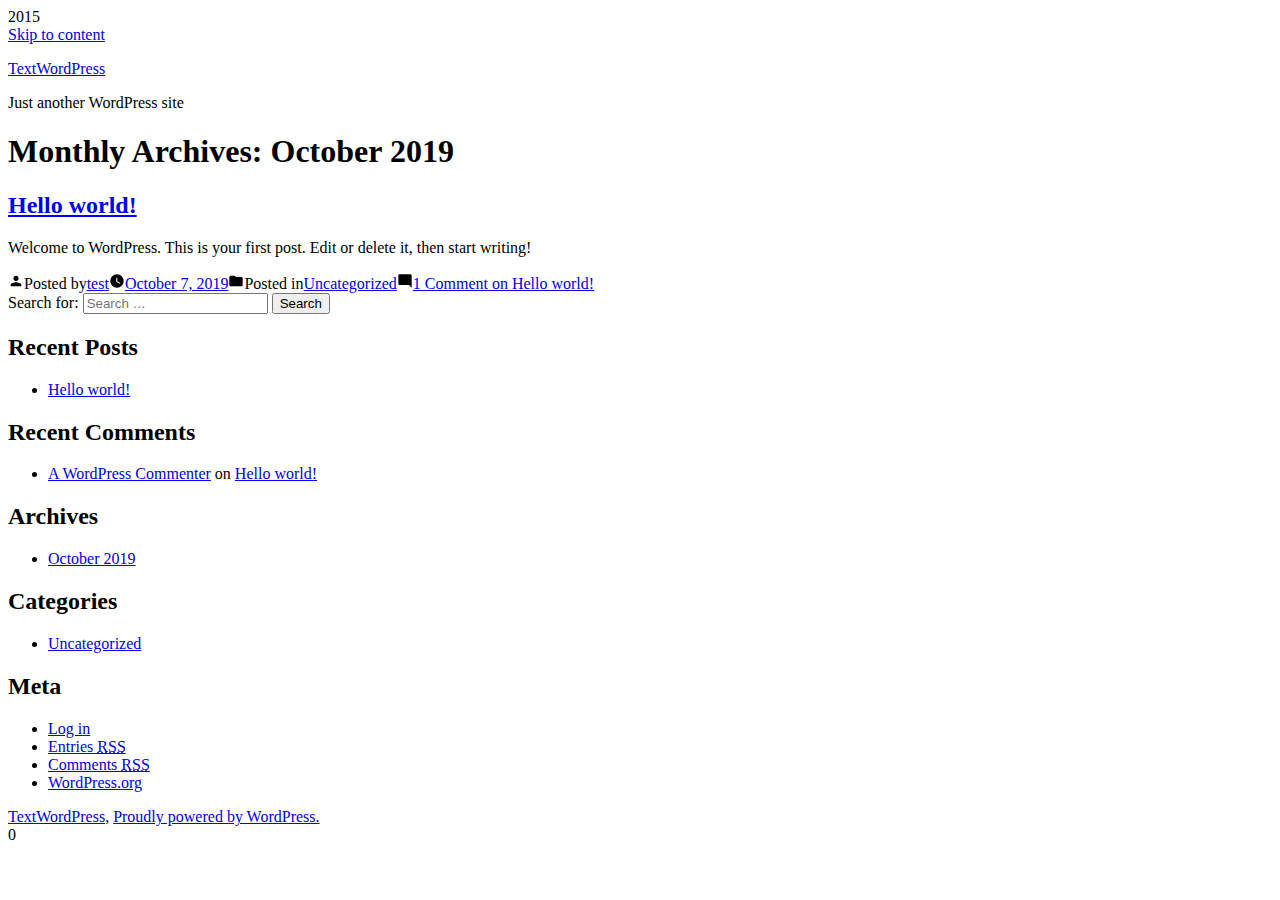
<file: 2019/10/index.html>
2015
<!doctype html>
<html lang="en-US">
<head>
	<meta charset="UTF-8" />
	<meta name="viewport" content="width=device-width, initial-scale=1" />
	<link rel="profile" href="https://gmpg.org/xfn/11" />
	<title>October 2019 &#8211; TextWordPress</title>
<link rel='dns-prefetch' href='//s.w.org' />
<link rel="alternate" type="application/rss+xml" title="TextWordPress &raquo; Feed" href="http://localhost/https:/abhishekbalodi.github.io/TextWordPress/feed/" />
<link rel="alternate" type="application/rss+xml" title="TextWordPress &raquo; Comments Feed" href="http://localhost/https:/abhishekbalodi.github.io/TextWordPress/comments/feed/" />
		<script type="text/javascript">
			window._wpemojiSettings = {"baseUrl":"https:\/\/s.w.org\/images\/core\/emoji\/12.0.0-1\/72x72\/","ext":".png","svgUrl":"https:\/\/s.w.org\/images\/core\/emoji\/12.0.0-1\/svg\/","svgExt":".svg","source":{"concatemoji":"\/wp-includes\/js\/wp-emoji-release.min.js?ver=5.2.3"}};
			!function(a,b,c){function d(a,b){var c=String.fromCharCode;l.clearRect(0,0,k.width,k.height),l.fillText(c.apply(this,a),0,0);var d=k.toDataURL();l.clearRect(0,0,k.width,k.height),l.fillText(c.apply(this,b),0,0);var e=k.toDataURL();return d===e}function e(a){var b;if(!l||!l.fillText)return!1;switch(l.textBaseline="top",l.font="600 32px Arial",a){case"flag":return!(b=d([55356,56826,55356,56819],[55356,56826,8203,55356,56819]))&&(b=d([55356,57332,56128,56423,56128,56418,56128,56421,56128,56430,56128,56423,56128,56447],[55356,57332,8203,56128,56423,8203,56128,56418,8203,56128,56421,8203,56128,56430,8203,56128,56423,8203,56128,56447]),!b);case"emoji":return b=d([55357,56424,55356,57342,8205,55358,56605,8205,55357,56424,55356,57340],[55357,56424,55356,57342,8203,55358,56605,8203,55357,56424,55356,57340]),!b}return!1}function f(a){var c=b.createElement("script");c.src=a,c.defer=c.type="text/javascript",b.getElementsByTagName("head")[0].appendChild(c)}var g,h,i,j,k=b.createElement("canvas"),l=k.getContext&&k.getContext("2d");for(j=Array("flag","emoji"),c.supports={everything:!0,everythingExceptFlag:!0},i=0;i<j.length;i++)c.supports[j[i]]=e(j[i]),c.supports.everything=c.supports.everything&&c.supports[j[i]],"flag"!==j[i]&&(c.supports.everythingExceptFlag=c.supports.everythingExceptFlag&&c.supports[j[i]]);c.supports.everythingExceptFlag=c.supports.everythingExceptFlag&&!c.supports.flag,c.DOMReady=!1,c.readyCallback=function(){c.DOMReady=!0},c.supports.everything||(h=function(){c.readyCallback()},b.addEventListener?(b.addEventListener("DOMContentLoaded",h,!1),a.addEventListener("load",h,!1)):(a.attachEvent("onload",h),b.attachEvent("onreadystatechange",function(){"complete"===b.readyState&&c.readyCallback()})),g=c.source||{},g.concatemoji?f(g.concatemoji):g.wpemoji&&g.twemoji&&(f(g.twemoji),f(g.wpemoji)))}(window,document,window._wpemojiSettings);
		</script>
		<style type="text/css">
img.wp-smiley,
img.emoji {
	display: inline !important;
	border: none !important;
	box-shadow: none !important;
	height: 1em !important;
	width: 1em !important;
	margin: 0 .07em !important;
	vertical-align: -0.1em !important;
	background: none !important;
	padding: 0 !important;
}
</style>
	<link rel='stylesheet' id='wp-block-library-css'  href='http://localhost/https:/abhishekbalodi.github.io/TextWordPress/wp-includes/css/dist/block-library/style.min.css?ver=5.2.3' type='text/css' media='all' />
<link rel='stylesheet' id='wp-block-library-theme-css'  href='http://localhost/https:/abhishekbalodi.github.io/TextWordPress/wp-includes/css/dist/block-library/theme.min.css?ver=5.2.3' type='text/css' media='all' />
<link rel='stylesheet' id='twentynineteen-style-css'  href='http://localhost/https:/abhishekbalodi.github.io/TextWordPress/wp-content/themes/twentynineteen/style.css?ver=1.4' type='text/css' media='all' />
<link rel='stylesheet' id='twentynineteen-print-style-css'  href='http://localhost/https:/abhishekbalodi.github.io/TextWordPress/wp-content/themes/twentynineteen/print.css?ver=1.4' type='text/css' media='print' />
<link rel='https://api.w.org/' href='http://localhost/https:/abhishekbalodi.github.io/TextWordPress/wp-json/' />
<link rel="EditURI" type="application/rsd+xml" title="RSD" href="http://localhost/https:/abhishekbalodi.github.io/TextWordPress/xmlrpc.php?rsd" />
<link rel="wlwmanifest" type="application/wlwmanifest+xml" href="http://localhost/https:/abhishekbalodi.github.io/TextWordPress/wp-includes/wlwmanifest.xml" /> 
<meta name="generator" content="WordPress 5.2.3" />
		<style type="text/css">.recentcomments a{display:inline !important;padding:0 !important;margin:0 !important;}</style>
		</head>

<body class="archive date wp-embed-responsive hfeed image-filters-enabled">
<div id="page" class="site">
	<a class="skip-link screen-reader-text" href="#content">Skip to content</a>

		<header id="masthead" class="site-header">

			<div class="site-branding-container">
				<div class="site-branding">

								<p class="site-title"><a href="http://localhost/https:/abhishekbalodi.github.io/TextWordPress/" rel="home">TextWordPress</a></p>
			
				<p class="site-description">
				Just another WordPress site			</p>
			</div><!-- .site-branding -->
			</div><!-- .site-branding-container -->

					</header><!-- #masthead -->

	<div id="content" class="site-content">

	<section id="primary" class="content-area">
		<main id="main" class="site-main">

		
			<header class="page-header">
				<h1 class="page-title">Monthly Archives: <span class="page-description">October 2019</span></h1>			</header><!-- .page-header -->

			
<article id="post-1" class="post-1 post type-post status-publish format-standard hentry category-uncategorized entry">
	<header class="entry-header">
		<h2 class="entry-title"><a href="http://localhost/https:/abhishekbalodi.github.io/TextWordPress/2019/10/07/hello-world/" rel="bookmark">Hello world!</a></h2>	</header><!-- .entry-header -->

	
	<div class="entry-content">
		<p>Welcome to WordPress. This is your first post. Edit or delete it, then start writing!</p>
	</div><!-- .entry-content -->

	<footer class="entry-footer">
		<span class="byline"><svg class="svg-icon" width="16" height="16" aria-hidden="true" role="img" focusable="false" viewbox="0 0 24 24" version="1.1" xmlns="http://www.w3.org/2000/svg" xmlns:xlink="http://www.w3.org/1999/xlink"><path d="M12 12c2.21 0 4-1.79 4-4s-1.79-4-4-4-4 1.79-4 4 1.79 4 4 4zm0 2c-2.67 0-8 1.34-8 4v2h16v-2c0-2.66-5.33-4-8-4z"></path><path d="M0 0h24v24H0z" fill="none"></path></svg><span class="screen-reader-text">Posted by</span><span class="author vcard"><a class="url fn n" href="http://localhost/https:/abhishekbalodi.github.io/TextWordPress/author/test/">test</a></span></span><span class="posted-on"><svg class="svg-icon" width="16" height="16" aria-hidden="true" role="img" focusable="false" xmlns="http://www.w3.org/2000/svg" viewbox="0 0 24 24"><defs><path id="a" d="M0 0h24v24H0V0z"></path></defs><clippath id="b"><use xlink:href="#a" overflow="visible"></use></clippath><path clip-path="url(#b)" d="M12 2C6.5 2 2 6.5 2 12s4.5 10 10 10 10-4.5 10-10S17.5 2 12 2zm4.2 14.2L11 13V7h1.5v5.2l4.5 2.7-.8 1.3z"></path></svg><a href="http://localhost/https:/abhishekbalodi.github.io/TextWordPress/2019/10/07/hello-world/" rel="bookmark"><time class="entry-date published updated" datetime="2019-10-07T05:58:09+00:00">October 7, 2019</time></a></span><span class="cat-links"><svg class="svg-icon" width="16" height="16" aria-hidden="true" role="img" focusable="false" xmlns="http://www.w3.org/2000/svg" viewbox="0 0 24 24"><path d="M10 4H4c-1.1 0-1.99.9-1.99 2L2 18c0 1.1.9 2 2 2h16c1.1 0 2-.9 2-2V8c0-1.1-.9-2-2-2h-8l-2-2z"></path><path d="M0 0h24v24H0z" fill="none"></path></svg><span class="screen-reader-text">Posted in</span><a href="http://localhost/https:/abhishekbalodi.github.io/TextWordPress/category/uncategorized/" rel="category tag">Uncategorized</a></span><span class="comments-link"><svg class="svg-icon" width="16" height="16" aria-hidden="true" role="img" focusable="false" viewbox="0 0 24 24" version="1.1" xmlns="http://www.w3.org/2000/svg" xmlns:xlink="http://www.w3.org/1999/xlink"><path d="M21.99 4c0-1.1-.89-2-1.99-2H4c-1.1 0-2 .9-2 2v12c0 1.1.9 2 2 2h14l4 4-.01-18z"></path><path d="M0 0h24v24H0z" fill="none"></path></svg><a href="http://localhost/https:/abhishekbalodi.github.io/TextWordPress/2019/10/07/hello-world/#comments">1 Comment<span class="screen-reader-text"> on Hello world!</span></a></span>	</footer><!-- .entry-footer -->
</article><!-- #post-1 -->
		</main><!-- #main -->
	</section><!-- #primary -->


	</div><!-- #content -->

	<footer id="colophon" class="site-footer">
		
	<aside class="widget-area" role="complementary" aria-label="be3Footer">
							<div class="widget-column footer-widget-1">
					<section id="search-2" class="widget widget_search"><form role="search" method="get" class="search-form" action="http://localhost/https:/abhishekbalodi.github.io/TextWordPress/">
				<label>
					<span class="screen-reader-text">Search for:</span>
					<input type="search" class="search-field" placeholder="Search &hellip;" value="" name="s" />
				</label>
				<input type="submit" class="search-submit" value="Search" />
			</form></section>		<section id="recent-posts-2" class="widget widget_recent_entries">		<h2 class="widget-title">Recent Posts</h2>		<ul>
											<li>
					<a href="http://localhost/https:/abhishekbalodi.github.io/TextWordPress/2019/10/07/hello-world/">Hello world!</a>
									</li>
					</ul>
		</section><section id="recent-comments-2" class="widget widget_recent_comments"><h2 class="widget-title">Recent Comments</h2><ul id="recentcomments"><li class="recentcomments"><span class="comment-author-link"><a href='https://wordpress.org/' rel='external nofollow' class='url'>A WordPress Commenter</a></span> on <a href="http://localhost/https:/abhishekbalodi.github.io/TextWordPress/2019/10/07/hello-world/#comment-1">Hello world!</a></li></ul></section><section id="archives-2" class="widget widget_archive"><h2 class="widget-title">Archives</h2>		<ul>
				<li><a href='http://localhost/https:/abhishekbalodi.github.io/TextWordPress/2019/10/'>October 2019</a></li>
		</ul>
			</section><section id="categories-2" class="widget widget_categories"><h2 class="widget-title">Categories</h2>		<ul>
				<li class="cat-item cat-item-1"><a href="http://localhost/https:/abhishekbalodi.github.io/TextWordPress/category/uncategorized/">Uncategorized</a>
</li>
		</ul>
			</section><section id="meta-2" class="widget widget_meta"><h2 class="widget-title">Meta</h2>			<ul>
						<li><a href="http://localhost/https:/abhishekbalodi.github.io/TextWordPress/wp-login.php">Log in</a></li>
			<li><a href="http://localhost/https:/abhishekbalodi.github.io/TextWordPress/feed/">Entries <abbr title="Really Simple Syndication">RSS</abbr></a></li>
			<li><a href="http://localhost/https:/abhishekbalodi.github.io/TextWordPress/comments/feed/">Comments <abbr title="Really Simple Syndication">RSS</abbr></a></li>
			<li><a href="https://wordpress.org/" title="Powered by WordPress, state-of-the-art semantic personal publishing platform.">WordPress.org</a></li>			</ul>
			</section>					</div>
					</aside><!-- .widget-area -->

		<div class="site-info">
										<a class="site-name" href="http://localhost/https:/abhishekbalodi.github.io/TextWordPress/" rel="home">TextWordPress</a>,
						<a href="https://wordpress.org/" class="imprint">
				Proudly powered by WordPress.			</a>
								</div><!-- .site-info -->
	</footer><!-- #colophon -->

</div><!-- #page -->

<script type='text/javascript' src='http://localhost/https:/abhishekbalodi.github.io/TextWordPress/wp-includes/js/wp-embed.min.js?ver=5.2.3'></script>
	<script>
	/(trident|msie)/i.test(navigator.userAgent)&&document.getElementById&&window.addEventListener&&window.addEventListener("hashchange",function(){var t,e=location.hash.substring(1);/^[A-z0-9_-]+$/.test(e)&&(t=document.getElementById(e))&&(/^(?:a|select|input|button|textarea)$/i.test(t.tagName)||(t.tabIndex=-1),t.focus())},!1);
	</script>
	
</body>
</html>

0
</file>
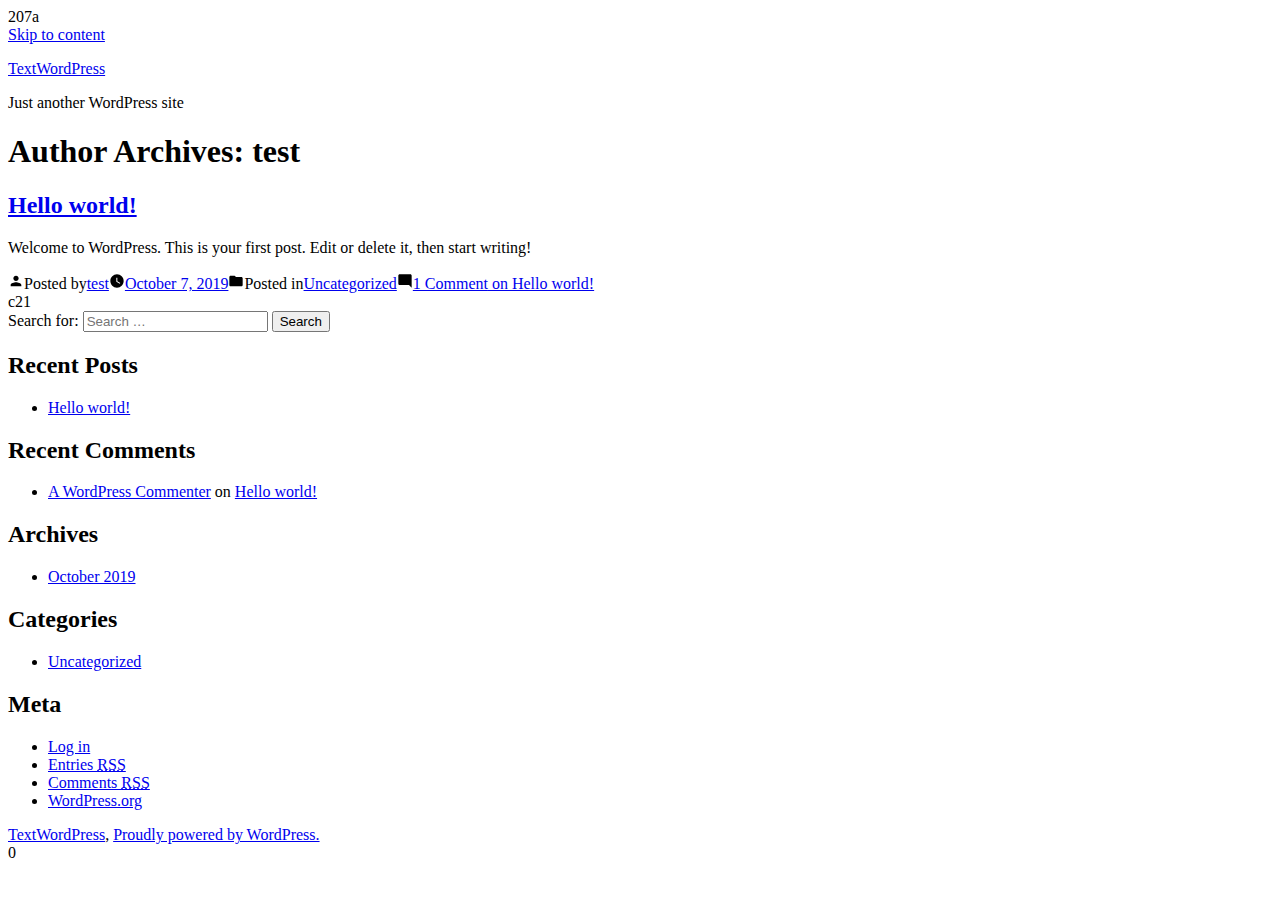
<file: author/test/index.html>
207a
<!doctype html>
<html lang="en-US">
<head>
	<meta charset="UTF-8" />
	<meta name="viewport" content="width=device-width, initial-scale=1" />
	<link rel="profile" href="https://gmpg.org/xfn/11" />
	<title>test &#8211; TextWordPress</title>
<link rel='dns-prefetch' href='//s.w.org' />
<link rel="alternate" type="application/rss+xml" title="TextWordPress &raquo; Feed" href="http://localhost/https:/abhishekbalodi.github.io/TextWordPress/feed/" />
<link rel="alternate" type="application/rss+xml" title="TextWordPress &raquo; Comments Feed" href="http://localhost/https:/abhishekbalodi.github.io/TextWordPress/comments/feed/" />
<link rel="alternate" type="application/rss+xml" title="TextWordPress &raquo; Posts by test Feed" href="http://localhost/https:/abhishekbalodi.github.io/TextWordPress/author/test/feed/" />
		<script type="text/javascript">
			window._wpemojiSettings = {"baseUrl":"https:\/\/s.w.org\/images\/core\/emoji\/12.0.0-1\/72x72\/","ext":".png","svgUrl":"https:\/\/s.w.org\/images\/core\/emoji\/12.0.0-1\/svg\/","svgExt":".svg","source":{"concatemoji":"\/wp-includes\/js\/wp-emoji-release.min.js?ver=5.2.3"}};
			!function(a,b,c){function d(a,b){var c=String.fromCharCode;l.clearRect(0,0,k.width,k.height),l.fillText(c.apply(this,a),0,0);var d=k.toDataURL();l.clearRect(0,0,k.width,k.height),l.fillText(c.apply(this,b),0,0);var e=k.toDataURL();return d===e}function e(a){var b;if(!l||!l.fillText)return!1;switch(l.textBaseline="top",l.font="600 32px Arial",a){case"flag":return!(b=d([55356,56826,55356,56819],[55356,56826,8203,55356,56819]))&&(b=d([55356,57332,56128,56423,56128,56418,56128,56421,56128,56430,56128,56423,56128,56447],[55356,57332,8203,56128,56423,8203,56128,56418,8203,56128,56421,8203,56128,56430,8203,56128,56423,8203,56128,56447]),!b);case"emoji":return b=d([55357,56424,55356,57342,8205,55358,56605,8205,55357,56424,55356,57340],[55357,56424,55356,57342,8203,55358,56605,8203,55357,56424,55356,57340]),!b}return!1}function f(a){var c=b.createElement("script");c.src=a,c.defer=c.type="text/javascript",b.getElementsByTagName("head")[0].appendChild(c)}var g,h,i,j,k=b.createElement("canvas"),l=k.getContext&&k.getContext("2d");for(j=Array("flag","emoji"),c.supports={everything:!0,everythingExceptFlag:!0},i=0;i<j.length;i++)c.supports[j[i]]=e(j[i]),c.supports.everything=c.supports.everything&&c.supports[j[i]],"flag"!==j[i]&&(c.supports.everythingExceptFlag=c.supports.everythingExceptFlag&&c.supports[j[i]]);c.supports.everythingExceptFlag=c.supports.everythingExceptFlag&&!c.supports.flag,c.DOMReady=!1,c.readyCallback=function(){c.DOMReady=!0},c.supports.everything||(h=function(){c.readyCallback()},b.addEventListener?(b.addEventListener("DOMContentLoaded",h,!1),a.addEventListener("load",h,!1)):(a.attachEvent("onload",h),b.attachEvent("onreadystatechange",function(){"complete"===b.readyState&&c.readyCallback()})),g=c.source||{},g.concatemoji?f(g.concatemoji):g.wpemoji&&g.twemoji&&(f(g.twemoji),f(g.wpemoji)))}(window,document,window._wpemojiSettings);
		</script>
		<style type="text/css">
img.wp-smiley,
img.emoji {
	display: inline !important;
	border: none !important;
	box-shadow: none !important;
	height: 1em !important;
	width: 1em !important;
	margin: 0 .07em !important;
	vertical-align: -0.1em !important;
	background: none !important;
	padding: 0 !important;
}
</style>
	<link rel='stylesheet' id='wp-block-library-css'  href='http://localhost/https:/abhishekbalodi.github.io/TextWordPress/wp-includes/css/dist/block-library/style.min.css?ver=5.2.3' type='text/css' media='all' />
<link rel='stylesheet' id='wp-block-library-theme-css'  href='http://localhost/https:/abhishekbalodi.github.io/TextWordPress/wp-includes/css/dist/block-library/theme.min.css?ver=5.2.3' type='text/css' media='all' />
<link rel='stylesheet' id='twentynineteen-style-css'  href='http://localhost/https:/abhishekbalodi.github.io/TextWordPress/wp-content/themes/twentynineteen/style.css?ver=1.4' type='text/css' media='all' />
<link rel='stylesheet' id='twentynineteen-print-style-css'  href='http://localhost/https:/abhishekbalodi.github.io/TextWordPress/wp-content/themes/twentynineteen/print.css?ver=1.4' type='text/css' media='print' />
<link rel='https://api.w.org/' href='http://localhost/https:/abhishekbalodi.github.io/TextWordPress/wp-json/' />
<link rel="EditURI" type="application/rsd+xml" title="RSD" href="http://localhost/https:/abhishekbalodi.github.io/TextWordPress/xmlrpc.php?rsd" />
<link rel="wlwmanifest" type="application/wlwmanifest+xml" href="http://localhost/https:/abhishekbalodi.github.io/TextWordPress/wp-includes/wlwmanifest.xml" /> 
<meta name="generator" content="WordPress 5.2.3" />
		<style type="text/css">.recentcomments a{display:inline !important;padding:0 !important;margin:0 !important;}</style>
		</head>

<body class="archive author author-test author-1 wp-embed-responsive hfeed image-filters-enabled">
<div id="page" class="site">
	<a class="skip-link screen-reader-text" href="#content">Skip to content</a>

		<header id="masthead" class="site-header">

			<div class="site-branding-container">
				<div class="site-branding">

								<p class="site-title"><a href="http://localhost/https:/abhishekbalodi.github.io/TextWordPress/" rel="home">TextWordPress</a></p>
			
				<p class="site-description">
				Just another WordPress site			</p>
			</div><!-- .site-branding -->
			</div><!-- .site-branding-container -->

					</header><!-- #masthead -->

	<div id="content" class="site-content">

	<section id="primary" class="content-area">
		<main id="main" class="site-main">

		
			<header class="page-header">
				<h1 class="page-title">Author Archives: <span class="page-description">test</span></h1>			</header><!-- .page-header -->

			
<article id="post-1" class="post-1 post type-post status-publish format-standard hentry category-uncategorized entry">
	<header class="entry-header">
		<h2 class="entry-title"><a href="http://localhost/https:/abhishekbalodi.github.io/TextWordPress/2019/10/07/hello-world/" rel="bookmark">Hello world!</a></h2>	</header><!-- .entry-header -->

	
	<div class="entry-content">
		<p>Welcome to WordPress. This is your first post. Edit or delete it, then start writing!</p>
	</div><!-- .entry-content -->

	<footer class="entry-footer">
		<span class="byline"><svg class="svg-icon" width="16" height="16" aria-hidden="true" role="img" focusable="false" viewbox="0 0 24 24" version="1.1" xmlns="http://www.w3.org/2000/svg" xmlns:xlink="http://www.w3.org/1999/xlink"><path d="M12 12c2.21 0 4-1.79 4-4s-1.79-4-4-4-4 1.79-4 4 1.79 4 4 4zm0 2c-2.67 0-8 1.34-8 4v2h16v-2c0-2.66-5.33-4-8-4z"></path><path d="M0 0h24v24H0z" fill="none"></path></svg><span class="screen-reader-text">Posted by</span><span class="author vcard"><a class="url fn n" href="http://localhost/https:/abhishekbalodi.github.io/TextWordPress/author/test/">test</a></span></span><span class="posted-on"><svg class="svg-icon" width="16" height="16" aria-hidden="true" role="img" focusable="false" xmlns="http://www.w3.org/2000/svg" viewbox="0 0 24 24"><defs><path id="a" d="M0 0h24v24H0V0z"></path></defs><clippath id="b"><use xlink:href="#a" overflow="visible"></use></clippath><path clip-path="url(#b)" d="M12 2C6.5 2 2 6.5 2 12s4.5 10 10 10 10-4.5 10-10S17.5 2 12 2zm4.2 14.2L11 13V7h1.5v5.2l4.5 2.7-.8 1.3z"></path></svg><a href="http://localhost/https:/abhishekbalodi.github.io/TextWordPress/2019/10/07/hello-world/" rel="bookmark"><time class="entry-date published updated" datetime="2019-10-07T05:58:09+00:00">October 7, 2019</time></a></span><span class="cat-links"><svg class="svg-icon" width="16" height="16" aria-hidden="true" role="img" focusable="false" xmlns="http://www.w3.org/2000/svg" viewbox="0 0 24 24"><path d="M10 4H4c-1.1 0-1.99.9-1.99 2L2 18c0 1.1.9 2 2 2h16c1.1 0 2-.9 2-2V8c0-1.1-.9-2-2-2h-8l-2-2z"></path><path d="M0 0h24v24H0z" fill="none"></path></svg><span class="screen-reader-text">Posted in</span><a href="http://localhost/https:/abhishekbalodi.github.io/TextWordPress/category/uncategorized/" rel="category tag">Uncategorized</a></span><span class="comments-link"><svg class="svg-icon" width="16" height="16" aria-hidden="true" role="img" focusable="false" viewbox="0 0 24 24" version="1.1" xmlns="http://www.w3.org/2000/svg" xmlns:xlink="http://www.w3.org/1999/xlink"><path d="M21.99 4c0-1.1-.89-2-1.99-2H4c-1.1 0-2 .9-2 2v12c0 1.1.9 2 2 2h14l4 4-.01-18z"></path><path d="M0 0h24v24H0z" fill="none"></path></svg><a href="http://localhost/https:/abhishekbalodi.github.io/TextWordPress/2019/10/07/hello-world/#comments">1 Comment<span class="screen-reader-text"> on Hello world!</span></a></span>	</footer><!-- .entry-footer -->
</article><!-- #post-1 -->
		</main><!-- #main -->
	</section><!-- #primary -->


	</div><!-- #content -->

	<footer id="colophon" class="site-footer">
		
c21

	<aside class="widget-area" role="complementary" aria-label="Footer">
							<div class="widget-column footer-widget-1">
					<section id="search-2" class="widget widget_search"><form role="search" method="get" class="search-form" action="http://localhost/https:/abhishekbalodi.github.io/TextWordPress/">
				<label>
					<span class="screen-reader-text">Search for:</span>
					<input type="search" class="search-field" placeholder="Search &hellip;" value="" name="s" />
				</label>
				<input type="submit" class="search-submit" value="Search" />
			</form></section>		<section id="recent-posts-2" class="widget widget_recent_entries">		<h2 class="widget-title">Recent Posts</h2>		<ul>
											<li>
					<a href="http://localhost/https:/abhishekbalodi.github.io/TextWordPress/2019/10/07/hello-world/">Hello world!</a>
									</li>
					</ul>
		</section><section id="recent-comments-2" class="widget widget_recent_comments"><h2 class="widget-title">Recent Comments</h2><ul id="recentcomments"><li class="recentcomments"><span class="comment-author-link"><a href='https://wordpress.org/' rel='external nofollow' class='url'>A WordPress Commenter</a></span> on <a href="http://localhost/https:/abhishekbalodi.github.io/TextWordPress/2019/10/07/hello-world/#comment-1">Hello world!</a></li></ul></section><section id="archives-2" class="widget widget_archive"><h2 class="widget-title">Archives</h2>		<ul>
				<li><a href='http://localhost/https:/abhishekbalodi.github.io/TextWordPress/2019/10/'>October 2019</a></li>
		</ul>
			</section><section id="categories-2" class="widget widget_categories"><h2 class="widget-title">Categories</h2>		<ul>
				<li class="cat-item cat-item-1"><a href="http://localhost/https:/abhishekbalodi.github.io/TextWordPress/category/uncategorized/">Uncategorized</a>
</li>
		</ul>
			</section><section id="meta-2" class="widget widget_meta"><h2 class="widget-title">Meta</h2>			<ul>
						<li><a href="http://localhost/https:/abhishekbalodi.github.io/TextWordPress/wp-login.php">Log in</a></li>
			<li><a href="http://localhost/https:/abhishekbalodi.github.io/TextWordPress/feed/">Entries <abbr title="Really Simple Syndication">RSS</abbr></a></li>
			<li><a href="http://localhost/https:/abhishekbalodi.github.io/TextWordPress/comments/feed/">Comments <abbr title="Really Simple Syndication">RSS</abbr></a></li>
			<li><a href="https://wordpress.org/" title="Powered by WordPress, state-of-the-art semantic personal publishing platform.">WordPress.org</a></li>			</ul>
			</section>					</div>
					</aside><!-- .widget-area -->

		<div class="site-info">
										<a class="site-name" href="http://localhost/https:/abhishekbalodi.github.io/TextWordPress/" rel="home">TextWordPress</a>,
						<a href="https://wordpress.org/" class="imprint">
				Proudly powered by WordPress.			</a>
								</div><!-- .site-info -->
	</footer><!-- #colophon -->

</div><!-- #page -->

<script type='text/javascript' src='http://localhost/https:/abhishekbalodi.github.io/TextWordPress/wp-includes/js/wp-embed.min.js?ver=5.2.3'></script>
	<script>
	/(trident|msie)/i.test(navigator.userAgent)&&document.getElementById&&window.addEventListener&&window.addEventListener("hashchange",function(){var t,e=location.hash.substring(1);/^[A-z0-9_-]+$/.test(e)&&(t=document.getElementById(e))&&(/^(?:a|select|input|button|textarea)$/i.test(t.tagName)||(t.tabIndex=-1),t.focus())},!1);
	</script>
	
</body>
</html>

0
</file>
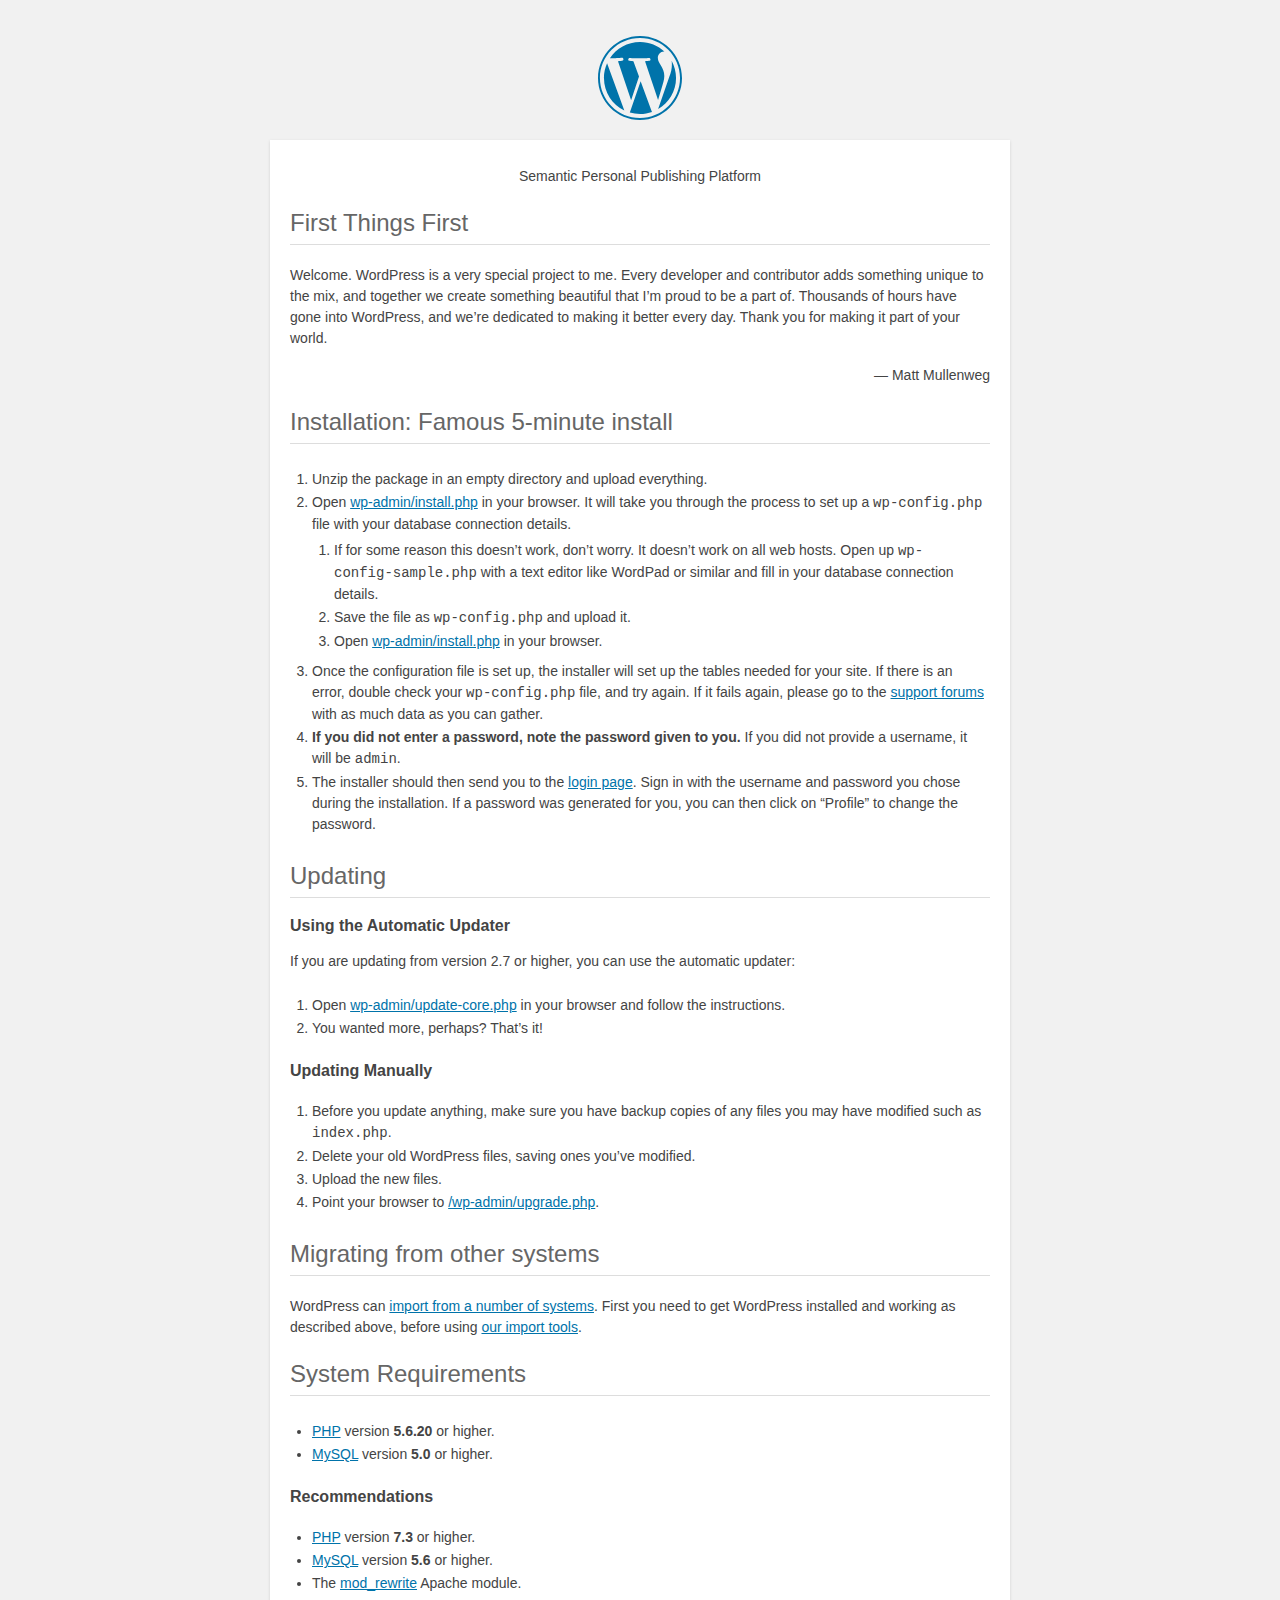
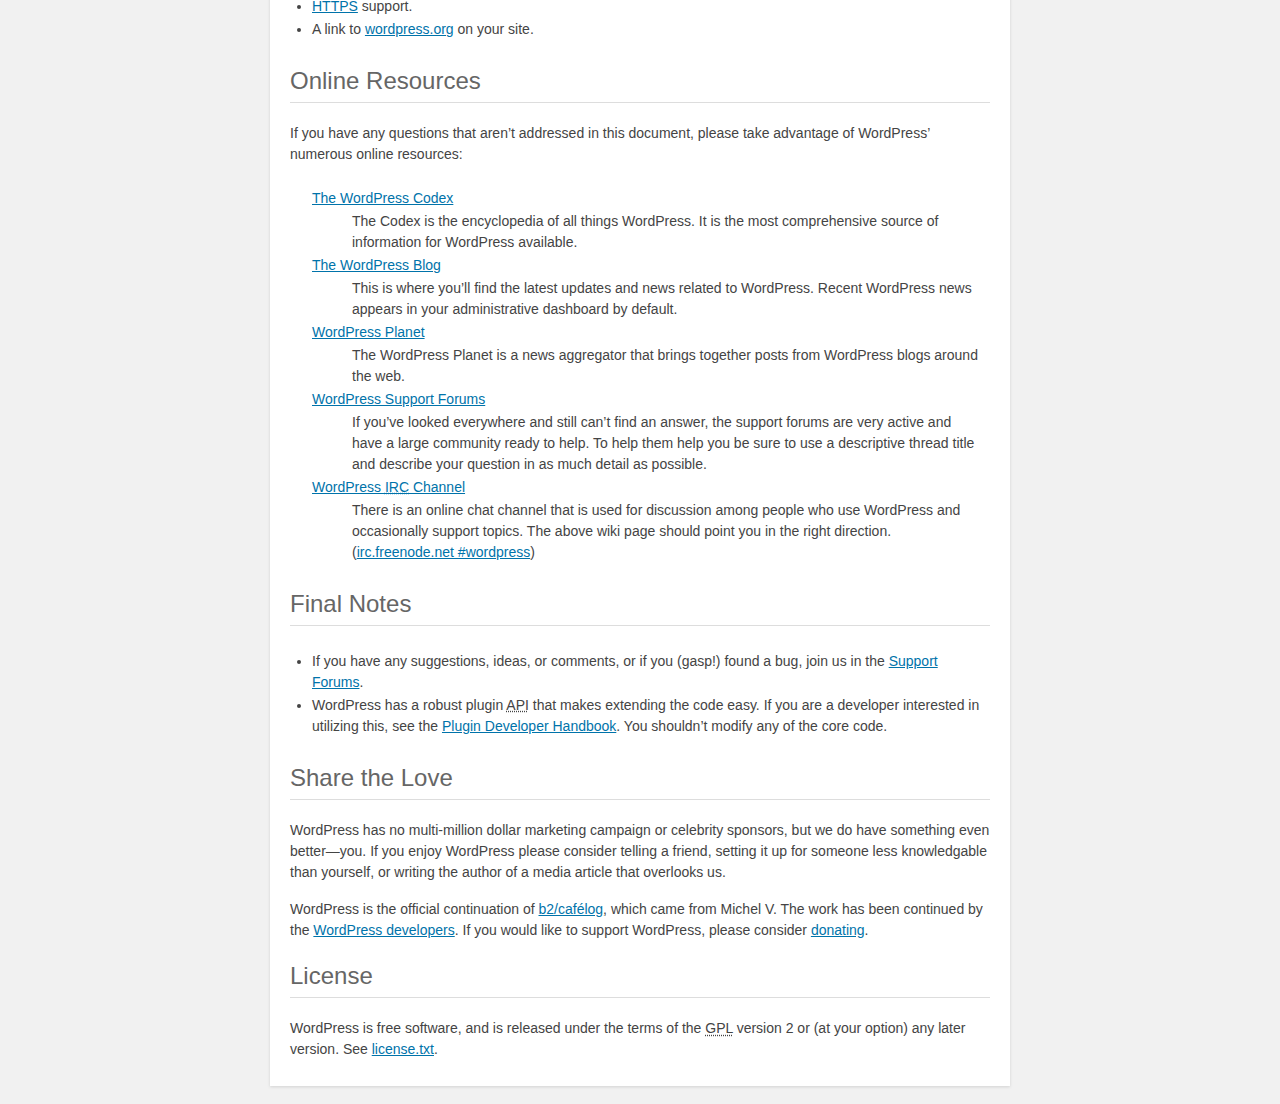
<file: readme.html>
<!DOCTYPE html>
<html lang="en">
<head>
	<meta name="viewport" content="width=device-width" />
	<meta http-equiv="Content-Type" content="text/html; charset=utf-8" />
	<title>WordPress &#8250; ReadMe</title>
	<link rel="stylesheet" href="wp-admin/css/install.css?ver=20100228" type="text/css" />
</head>
<body>
<h1 id="logo">
	<a href="https://wordpress.org/"><img alt="WordPress" src="wp-admin/images/wordpress-logo.png" /></a>
</h1>
<p style="text-align: center">Semantic Personal Publishing Platform</p>

<h2>First Things First</h2>
<p>Welcome. WordPress is a very special project to me. Every developer and contributor adds something unique to the mix, and together we create something beautiful that I&#8217;m proud to be a part of. Thousands of hours have gone into WordPress, and we&#8217;re dedicated to making it better every day. Thank you for making it part of your world.</p>
<p style="text-align: right">&#8212; Matt Mullenweg</p>

<h2>Installation: Famous 5-minute install</h2>
<ol>
	<li>Unzip the package in an empty directory and upload everything.</li>
	<li>Open <span class="file"><a href="wp-admin/install.php">wp-admin/install.php</a></span> in your browser. It will take you through the process to set up a <code>wp-config.php</code> file with your database connection details.
		<ol>
			<li>If for some reason this doesn&#8217;t work, don&#8217;t worry. It doesn&#8217;t work on all web hosts. Open up <code>wp-config-sample.php</code> with a text editor like WordPad or similar and fill in your database connection details.</li>
			<li>Save the file as <code>wp-config.php</code> and upload it.</li>
			<li>Open <span class="file"><a href="wp-admin/install.php">wp-admin/install.php</a></span> in your browser.</li>
		</ol>
	</li>
	<li>Once the configuration file is set up, the installer will set up the tables needed for your site. If there is an error, double check your <code>wp-config.php</code> file, and try again. If it fails again, please go to the <a href="https://wordpress.org/support/forums/" title="WordPress support">support forums</a> with as much data as you can gather.</li>
	<li><strong>If you did not enter a password, note the password given to you.</strong> If you did not provide a username, it will be <code>admin</code>.</li>
	<li>The installer should then send you to the <a href="wp-login.php">login page</a>. Sign in with the username and password you chose during the installation. If a password was generated for you, you can then click on &#8220;Profile&#8221; to change the password.</li>
</ol>

<h2>Updating</h2>
<h3>Using the Automatic Updater</h3>
<p>If you are updating from version 2.7 or higher, you can use the automatic updater:</p>
<ol>
	<li>Open <span class="file"><a href="wp-admin/update-core.php">wp-admin/update-core.php</a></span> in your browser and follow the instructions.</li>
	<li>You wanted more, perhaps? That&#8217;s it!</li>
</ol>

<h3>Updating Manually</h3>
<ol>
	<li>Before you update anything, make sure you have backup copies of any files you may have modified such as <code>index.php</code>.</li>
	<li>Delete your old WordPress files, saving ones you&#8217;ve modified.</li>
	<li>Upload the new files.</li>
	<li>Point your browser to <span class="file"><a href="wp-admin/upgrade.php">/wp-admin/upgrade.php</a>.</span></li>
</ol>

<h2>Migrating from other systems</h2>
<p>WordPress can <a href="https://codex.wordpress.org/Importing_Content">import from a number of systems</a>. First you need to get WordPress installed and working as described above, before using <a href="wp-admin/import.php" title="Import to WordPress">our import tools</a>.</p>

<h2>System Requirements</h2>
<ul>
	<li><a href="https://secure.php.net/">PHP</a> version <strong>5.6.20</strong> or higher.</li>
	<li><a href="https://www.mysql.com/">MySQL</a> version <strong>5.0</strong> or higher.</li>
</ul>

<h3>Recommendations</h3>
<ul>
	<li><a href="https://secure.php.net/">PHP</a> version <strong>7.3</strong> or higher.</li>
	<li><a href="https://www.mysql.com/">MySQL</a> version <strong>5.6</strong> or higher.</li>
	<li>The <a href="https://httpd.apache.org/docs/2.2/mod/mod_rewrite.html">mod_rewrite</a> Apache module.</li>
	<li><a href="https://wordpress.org/news/2016/12/moving-toward-ssl/">HTTPS</a> support.</li>
	<li>A link to <a href="https://wordpress.org/">wordpress.org</a> on your site.</li>
</ul>

<h2>Online Resources</h2>
<p>If you have any questions that aren&#8217;t addressed in this document, please take advantage of WordPress&#8217; numerous online resources:</p>
<dl>
	<dt><a href="https://codex.wordpress.org/">The WordPress Codex</a></dt>
		<dd>The Codex is the encyclopedia of all things WordPress. It is the most comprehensive source of information for WordPress available.</dd>
	<dt><a href="https://wordpress.org/news/">The WordPress Blog</a></dt>
		<dd>This is where you&#8217;ll find the latest updates and news related to WordPress. Recent WordPress news appears in your administrative dashboard by default.</dd>
	<dt><a href="https://planet.wordpress.org/">WordPress Planet</a></dt>
		<dd>The WordPress Planet is a news aggregator that brings together posts from WordPress blogs around the web.</dd>
	<dt><a href="https://wordpress.org/support/forums/">WordPress Support Forums</a></dt>
		<dd>If you&#8217;ve looked everywhere and still can&#8217;t find an answer, the support forums are very active and have a large community ready to help. To help them help you be sure to use a descriptive thread title and describe your question in as much detail as possible.</dd>
	<dt><a href="https://codex.wordpress.org/IRC">WordPress <abbr title="Internet Relay Chat">IRC</abbr> Channel</a></dt>
		<dd>There is an online chat channel that is used for discussion among people who use WordPress and occasionally support topics. The above wiki page should point you in the right direction. (<a href="irc://irc.freenode.net/wordpress">irc.freenode.net #wordpress</a>)</dd>
</dl>

<h2>Final Notes</h2>
<ul>
	<li>If you have any suggestions, ideas, or comments, or if you (gasp!) found a bug, join us in the <a href="https://wordpress.org/support/forums/">Support Forums</a>.</li>
	<li>WordPress has a robust plugin <abbr title="application programming interface">API</abbr> that makes extending the code easy. If you are a developer interested in utilizing this, see the <a href="https://developer.wordpress.org/plugins/">Plugin Developer Handbook</a>. You shouldn&#8217;t modify any of the core code.</li>
</ul>

<h2>Share the Love</h2>
<p>WordPress has no multi-million dollar marketing campaign or celebrity sponsors, but we do have something even better&#8212;you. If you enjoy WordPress please consider telling a friend, setting it up for someone less knowledgable than yourself, or writing the author of a media article that overlooks us.</p>

<p>WordPress is the official continuation of <a href="http://cafelog.com/">b2/caf&#233;log</a>, which came from Michel V. The work has been continued by the <a href="https://wordpress.org/about/">WordPress developers</a>. If you would like to support WordPress, please consider <a href="https://wordpress.org/donate/" title="Donate to WordPress">donating</a>.</p>

<h2>License</h2>
<p>WordPress is free software, and is released under the terms of the <abbr title="GNU General Public License">GPL</abbr> version 2 or (at your option) any later version. See <a href="license.txt">license.txt</a>.</p>

</body>
</html>
</file>
<file: wp-admin/css/install.css>
html {
	background: #f1f1f1;
	margin: 0 20px;
}

body {
	background: #fff;
	color: #444;
	font-family: -apple-system, BlinkMacSystemFont, "Segoe UI", Roboto, Oxygen-Sans, Ubuntu, Cantarell, "Helvetica Neue", sans-serif;
	margin: 140px auto 25px;
	padding: 20px 20px 10px 20px;
	max-width: 700px;
	-webkit-font-smoothing: subpixel-antialiased;
	box-shadow: 0 1px 3px rgba(0, 0, 0, 0.13);
}

a {
	color: #0073aa;
}

a:hover,
a:active {
	color: #00a0d2;
}

a:focus {
	color: #124964;
	box-shadow:
		0 0 0 1px #5b9dd9,
		0 0 2px 1px rgba(30, 140, 190, 0.8);
}

.ie8 a:focus {
	outline: #5b9dd9 solid 1px;
}

h1, h2 {
	border-bottom: 1px solid #ddd;
	clear: both;
	color: #666;
	font-size: 24px;
	padding: 0;
	padding-bottom: 7px;
	font-weight: 400;
}

h3 {
	font-size: 16px;
}

p, li, dd, dt {
	padding-bottom: 2px;
	font-size: 14px;
	line-height: 1.5;
}

code, .code {
	font-family: Consolas, Monaco, monospace;
}

ul, ol, dl {
	padding: 5px 5px 5px 22px;
}

a img {
	border: 0
}
abbr {
	border: 0;
	font-variant: normal;
}

fieldset {
	border: 0;
	padding: 0;
	margin: 0;
}

label {
	cursor: pointer;
}

#logo {
	margin: 6px 0 14px 0;
	padding: 0 0 7px 0;
	border-bottom: none;
	text-align: center
}
#logo a {
	background-image: url(../images/w-logo-blue.png?ver=20131202);
	background-image: none, url(../images/wordpress-logo.svg?ver=20131107);
	background-size: 84px;
	background-position: center top;
	background-repeat: no-repeat;
	color: #444; /* same as login.css */
	height: 84px;
	font-size: 20px;
	font-weight: 400;
	line-height: 1.3em;
	margin: -130px auto 25px;
	padding: 0;
	text-decoration: none;
	width: 84px;
	text-indent: -9999px;
	outline: none;
	overflow: hidden;
	display: block;
}

.step {
	margin: 20px 0 15px;
}
.step, th {
	text-align: left;
	padding: 0;
}
.language-chooser.wp-core-ui .step .button.button-large {
	height: 36px;
	font-size: 14px;
	line-height: 33px;
	vertical-align: middle;
}
textarea {
	border: 1px solid #ddd;
	font-family: -apple-system, BlinkMacSystemFont, "Segoe UI", Roboto, Oxygen-Sans, Ubuntu, Cantarell, "Helvetica Neue", sans-serif;
	width: 100%;
	box-sizing: border-box;
}

.form-table {
	border-collapse: collapse;
	margin-top: 1em;
	width: 100%;
}

.form-table td {
	margin-bottom: 9px;
	padding: 10px 20px 10px 0;
	font-size: 14px;
	vertical-align: top
}

.form-table th {
	font-size: 14px;
	text-align: left;
	padding: 10px 20px 10px 0;
	width: 140px;
	vertical-align: top;
}

.form-table code {
	line-height: 18px;
	font-size: 14px;
}

.form-table p {
	margin: 4px 0 0 0;
	font-size: 11px;
}

.form-table input {
	line-height: 20px;
	font-size: 15px;
	padding: 3px 5px;
	border: 1px solid #ddd;
	box-shadow: inset 0 1px 2px rgba(0, 0, 0, 0.07);
}

input,
submit {
	font-family: -apple-system, BlinkMacSystemFont, "Segoe UI", Roboto, Oxygen-Sans, Ubuntu, Cantarell, "Helvetica Neue", sans-serif;
}

.form-table input[type=text],
.form-table input[type=email],
.form-table input[type=url],
.form-table input[type=password],
#pass-strength-result {
	width: 218px;
}

.form-table th p {
	font-weight: 400;
}

.form-table.install-success th,
.form-table.install-success td {
	vertical-align: middle;
	padding: 16px 20px 16px 0;
}

.form-table.install-success td p {
	margin: 0;
	font-size: 14px;
}

.form-table.install-success td code {
	margin: 0;
	font-size: 18px;
}

#error-page {
	margin-top: 50px;
}

#error-page p {
	font-size: 14px;
	line-height: 18px;
	margin: 25px 0 20px;
}

#error-page code, .code {
	font-family: Consolas, Monaco, monospace;
}

.message {
	border-left: 4px solid #dc3232;
	padding: .7em .6em;
	background-color: #fbeaea;
}

/* rtl:ignore */
#dbname,
#uname,
#pwd,
#dbhost,
#prefix,
#user_login,
#admin_email,
#pass1,
#pass2 {
	direction: ltr;
}


/* localization */
body.rtl,
.rtl textarea,
.rtl input,
.rtl submit {
	font-family: Tahoma, sans-serif;
}

:lang(he-il) body.rtl,
:lang(he-il) .rtl textarea,
:lang(he-il) .rtl input,
:lang(he-il) .rtl submit {
	font-family: Arial, sans-serif;
}

@media only screen and (max-width: 799px) {
	body {
		margin-top: 115px;
	}
	#logo a {
		margin: -125px auto 30px;
	}
}

@media screen and (max-width: 782px) {

	.form-table {
		margin-top: 0;
	}

	.form-table th,
	.form-table td {
		display: block;
		width: auto;
		vertical-align: middle;
	}

	.form-table th {
		padding: 20px 0 0;
	}

	.form-table td {
		padding: 5px 0;
		border: 0;
		margin: 0;
	}

	textarea,
	input {
		font-size: 16px;
	}

	.form-table td input[type="text"],
	.form-table td input[type="email"],
	.form-table td input[type="url"],
	.form-table td input[type="password"],
	.form-table td select,
	.form-table td textarea,
	.form-table span.description {
		width: 100%;
		font-size: 16px;
		line-height: 1.5;
		padding: 7px 10px;
		display: block;
		max-width: none;
		box-sizing: border-box;
	}

}

body.language-chooser {
	max-width: 300px;
}

.language-chooser select {
	padding: 8px;
	width: 100%;
	display: block;
	border: 1px solid #ddd;
	background-color: #fff;
	color: #32373c;
	font-size: 16px;
	font-family: Arial, sans-serif;
	font-weight: 400;
}

.language-chooser p {
	text-align: right;
}

.screen-reader-input,
.screen-reader-text {
	border: 0;
	clip: rect(1px, 1px, 1px, 1px);
	-webkit-clip-path: inset(50%);
	clip-path: inset(50%);
	height: 1px;
	margin: -1px;
	overflow: hidden;
	padding: 0;
	position: absolute;
	width: 1px;
	word-wrap: normal !important;
}

.spinner {
	background: url(../images/spinner.gif) no-repeat;
	background-size: 20px 20px;
	visibility: hidden;
	opacity: 0.7;
	filter: alpha(opacity=70);
	width: 20px;
	height: 20px;
	margin: 2px 5px 0;
}

.step .spinner {
	display: inline-block;
	vertical-align: middle;
	margin-right: 15px;
}

.button.hide-if-no-js,
.hide-if-no-js {
	display: none;
}

/**
 * HiDPI Displays
 */
@media print,
  (-webkit-min-device-pixel-ratio: 1.25),
  (min-resolution: 120dpi) {

	.spinner {
		background-image: url(../images/spinner-2x.gif);
	}

}
</file>
